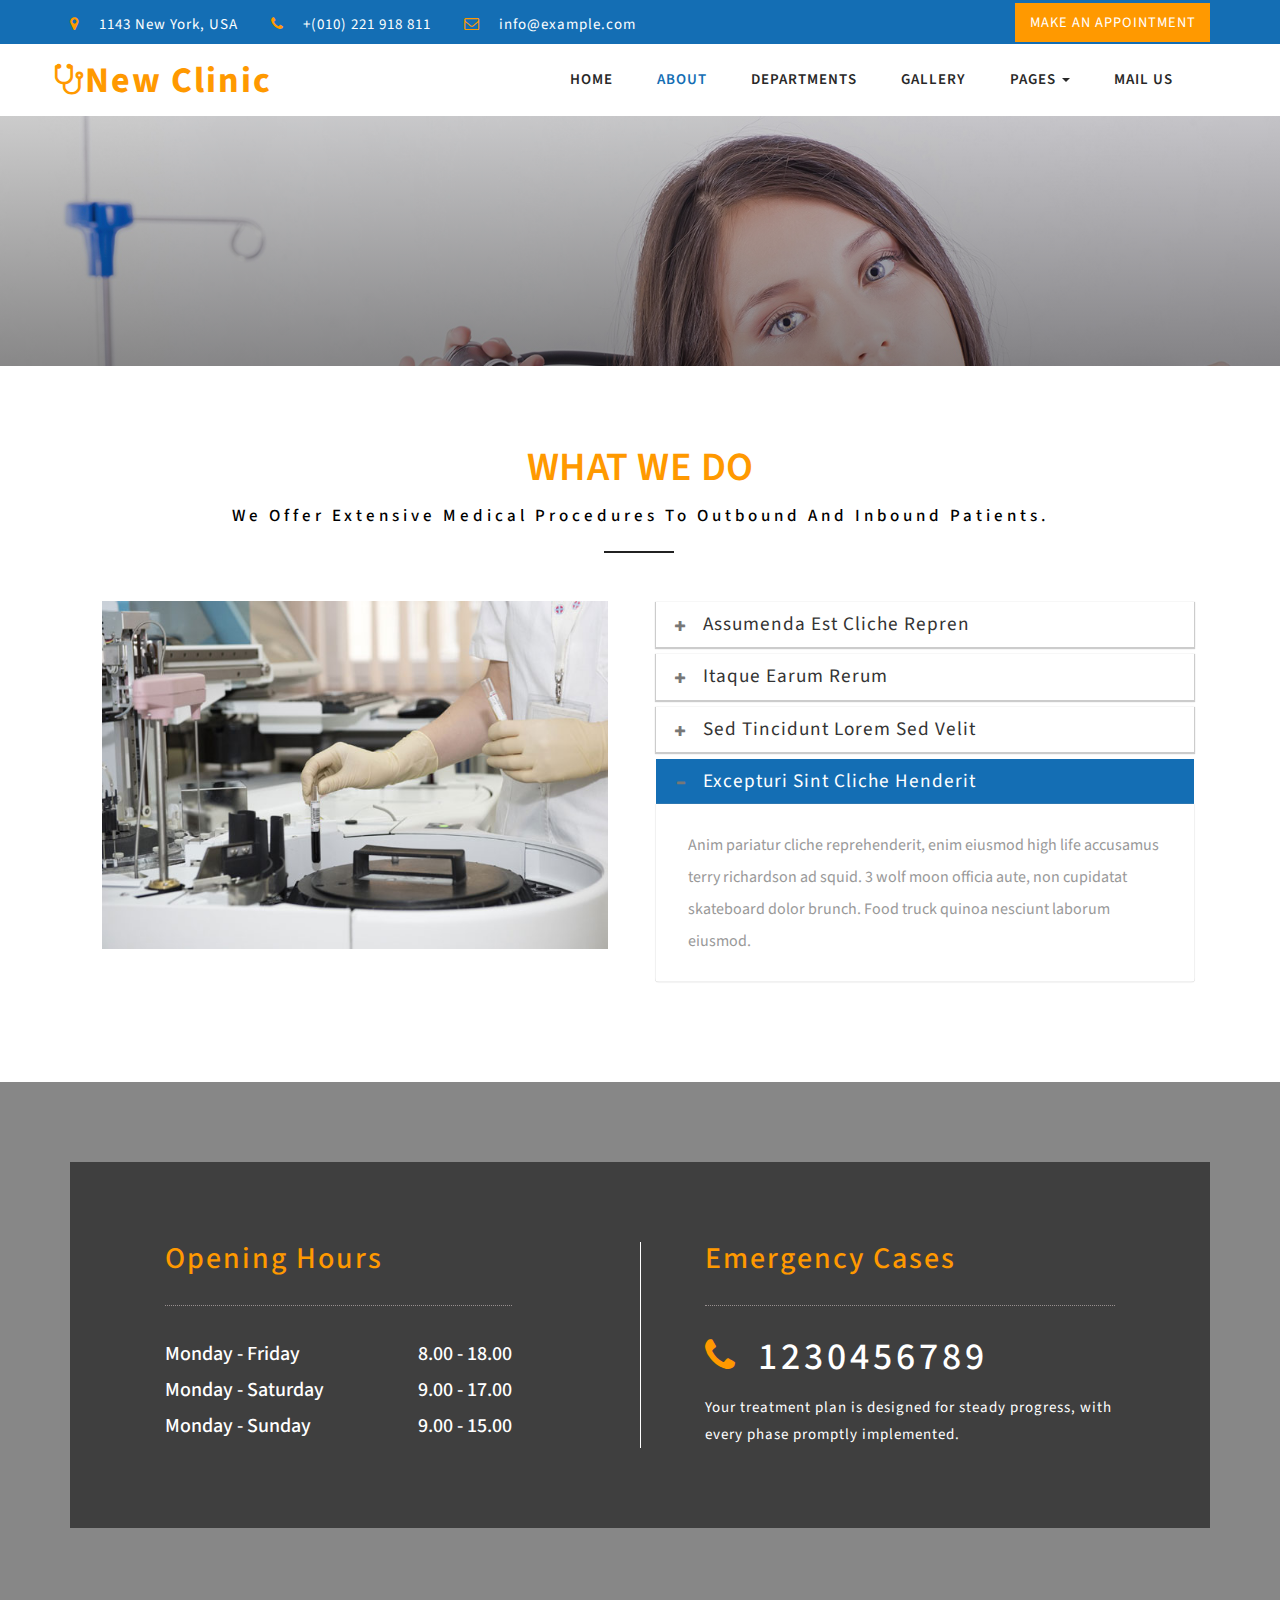
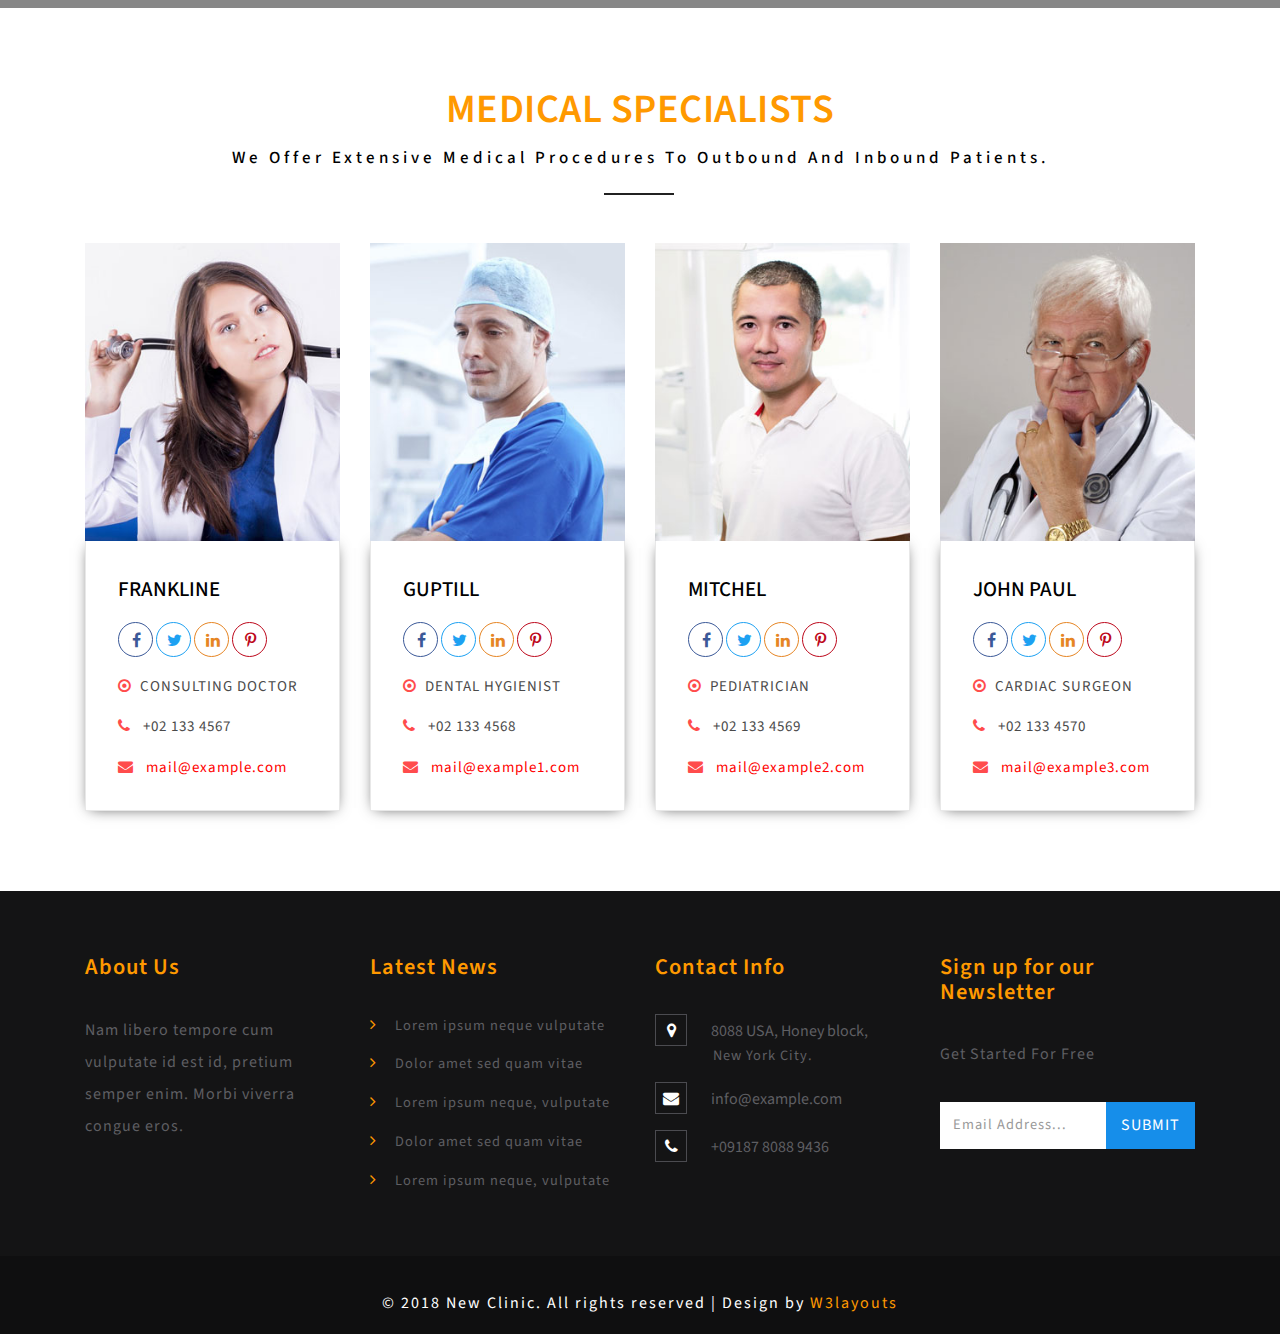
<file: web/about.html>
<!--
Author: W3layouts
Author URL: http://w3layouts.com
License: Creative Commons Attribution 3.0 Unported
License URL: http://creativecommons.org/licenses/by/3.0/
-->
<!DOCTYPE html>
<html>

<head>
	<title>New Clinic a Medical Category Bootstrap Responsive Web Template | About :: W3layouts </title>
	<!--/tags -->
	<meta name="viewport" content="width=device-width, initial-scale=1">
	<meta http-equiv="Content-Type" content="text/html; charset=utf-8" />
	<meta name="keywords" content="New Clinic Responsive web template, Bootstrap Web Templates, Flat Web Templates, Android Compatible web template, 
Smartphone Compatible web template, free webdesigns for Nokia, Samsung, LG, SonyEricsson, Motorola web design" />
	<script type="application/x-javascript">
		addEventListener("load", function () {
			setTimeout(hideURLbar, 0);
		}, false);

		function hideURLbar() {
			window.scrollTo(0, 1);
		}
	</script>
	<!--//tags -->
	<link href="css/bootstrap.css" rel="stylesheet" type="text/css" media="all" />
	<link href="css/style.css" rel="stylesheet" type="text/css" media="all" />
	<link href="css/appointment_style.css" rel="stylesheet" type="text/css" media="all" />
	<link href="css/font-awesome.css" rel="stylesheet">
	<!-- //for bootstrap working -->
	<link href="//fonts.googleapis.com/css?family=Source+Sans+Pro:300,300i,400,400i,600,600i,700" rel="stylesheet">
</head>

<body>
	<!-- header -->
	<div class="header" id="home">
		<div class="top_menu_w3layouts">
<div class="container">
			<div class="header_left">
				<ul>
					<li><i class="fa fa-map-marker" aria-hidden="true"></i> 1143 New York, USA</li>
					<li><i class="fa fa-phone" aria-hidden="true"></i> +(010) 221 918 811</li>
					<li><i class="fa fa-envelope-o" aria-hidden="true"></i> <a href="mailto:info@example.com">info@example.com</a></li>
				</ul>
			</div>
			<div class="header_right">
				<ul class="forms_right">
					<li><a href="appointment.html"> Make an Appointment</a> </li>
				</ul>

			</div>
			<div class="clearfix"> </div>
			</div>
		</div>

		<div class="content white">
			<nav class="navbar navbar-default" role="navigation">
				<div class="container">
					<div class="navbar-header">
						<button type="button" class="navbar-toggle" data-toggle="collapse" data-target="#bs-example-navbar-collapse-1">
					<span class="sr-only">Toggle navigation</span>
					<span class="icon-bar"></span>
					<span class="icon-bar"></span>
					<span class="icon-bar"></span>
				</button>
						<a class="navbar-brand" href="index.html">
							<h1><span class="fa fa-stethoscope" aria-hidden="true"></span>New Clinic </h1>
						</a>
					</div>
					<!--/.navbar-header-->
					<div class="collapse navbar-collapse" id="bs-example-navbar-collapse-1">
						<nav>
							<ul class="nav navbar-nav">
								<li><a href="index.html">Home</a></li>
								<li><a href="about.html" class="active">About</a></li>
								
								<li><a href="departments.html">Departments</a></li>
								<li><a href="gallery.html">Gallery</a></li>
								<li class="dropdown">
									<a href="#" class="dropdown-toggle" data-toggle="dropdown">Pages <b class="caret"></b></a>
									<ul class="dropdown-menu">
										<li><a href="codes.html">Codes</a></li>
										<li class="divider"></li>
										<li><a href="icons.html">Icons</a></li>
										<li class="divider"></li>
										
									</ul>
								</li>
								<li><a href="mail.html">Mail Us</a></li>
							</ul>
						</nav>
					</div>
					<!--/.navbar-collapse-->
					<!--/.navbar-->
				</div>
			</nav>
		</div>
	</div>
	<!-- banner -->
<div class="banner_inner_content_agile_w3l">
	
</div>
	<!--//banner -->
	<!-- about -->
	<div class="about">
		<div class="container">
			<h3 class="heading-agileinfo">What We Do<span>We offer extensive medical procedures to outbound and inbound patients.</span></h3>
			<div class="col-md-6 about-w3right">
				<img src="images/g6.jpg" class="img-responsive" alt="" />
			</div>
			<div class="col-md-6 about-w3left">
				<div class="panel-group" id="accordion" role="tablist" aria-multiselectable="true">
					<div class="panel panel-default">
						<div class="panel-heading" role="tab" id="headingOne">
							<h5 class="panel-title asd">
								<a class="pa_italic collapsed" role="button" data-toggle="collapse" data-parent="#accordion" href="#collapseOne" aria-expanded="false"
								    aria-controls="collapseOne">
								<span class="glyphicon glyphicon-plus" aria-hidden="true"></span><i class="glyphicon glyphicon-minus" aria-hidden="true"></i>assumenda est cliche repren
							</a>
							</h5>
						</div>
						<div id="collapseOne" class="panel-collapse collapse" role="tabpanel" aria-labelledby="headingOne" aria-expanded="false"
						    style="height: 0px;">
							<div class="panel-body panel_text">
								Anim pariatur cliche reprehenderit, enim eiusmod high life accusamus terry richardson ad squid. 3 wolf moon officia aute,
								non cupidatat skateboard dolor brunch. Food truck quinoa nesciunt laborum eiusmod.
							</div>
						</div>
					</div>
					<div class="panel panel-default">
						<div class="panel-heading" role="tab" id="headingTwo">
							<h5 class="panel-title asd">
								<a class="pa_italic collapsed" role="button" data-toggle="collapse" data-parent="#accordion" href="#collapseTwo" aria-expanded="false"
								    aria-controls="collapseTwo">
								<span class="glyphicon glyphicon-plus" aria-hidden="true"></span><i class="glyphicon glyphicon-minus" aria-hidden="true"></i>Itaque earum rerum
							</a>
							</h5>
						</div>
						<div id="collapseTwo" class="panel-collapse collapse" role="tabpanel" aria-labelledby="headingTwo" aria-expanded="false"
						    style="height: 0px;">
							<div class="panel-body panel_text">
								Anim pariatur cliche reprehenderit, enim eiusmod high life accusamus terry richardson ad squid. 3 wolf moon officia aute,
								non cupidatat skateboard dolor brunch. Food truck quinoa nesciunt laborum eiusmod.
							</div>
						</div>
					</div>
					<div class="panel panel-default">
						<div class="panel-heading" role="tab" id="headingThree">
							<h5 class="panel-title asd">
								<a class="pa_italic collapsed" role="button" data-toggle="collapse" data-parent="#accordion" href="#collapseThree" aria-expanded="false"
								    aria-controls="collapseThree">
								<span class="glyphicon glyphicon-plus" aria-hidden="true"></span><i class="glyphicon glyphicon-minus" aria-hidden="true"></i>Sed tincidunt lorem sed velit
							</a>
							</h5>
						</div>
						<div id="collapseThree" class="panel-collapse collapse" role="tabpanel" aria-labelledby="headingThree" aria-expanded="false"
						    style="height: 0px;">
							<div class="panel-body panel_text">
								Anim pariatur cliche reprehenderit, enim eiusmod high life accusamus terry richardson ad squid. 3 wolf moon officia aute,
								non cupidatat skateboard dolor brunch. Food truck quinoa nesciunt laborum eiusmod.
							</div>
						</div>
					</div>
					<div class="panel panel-default">
						<div class="panel-heading" role="tab" id="headingFour">
							<h5 class="panel-title asd">
								<a class="pa_italic" role="button" data-toggle="collapse" data-parent="#accordion" href="#collapseFour" aria-expanded="true"
								    aria-controls="collapseFour">
								<span class="glyphicon glyphicon-plus" aria-hidden="true"></span><i class="glyphicon glyphicon-minus" aria-hidden="true"></i>excepturi sint cliche henderit
							</a>
							</h5>
						</div>
						<div id="collapseFour" class="panel-collapse collapse in" role="tabpanel" aria-labelledby="headingFour" aria-expanded="true">
							<div class="panel-body panel_text">
								Anim pariatur cliche reprehenderit, enim eiusmod high life accusamus terry richardson ad squid. 3 wolf moon officia aute,
								non cupidatat skateboard dolor brunch. Food truck quinoa nesciunt laborum eiusmod.
							</div>
						</div>
					</div>
				</div>
			</div>
			<div class="clearfix"> </div>
		</div>
	</div>
<!-- //about -->
<!-- emergency_cases -->
	<div class="emergency_cases_w3ls">
		<div class="emergency_cases_bt">
			<div class="container">
				<div class="emergency_cases_top">
					<div class="col-md-6 emergency_cases_w3ls_left">
						<h4>Opening Hours</h4>
						<h6>Monday - Friday&nbsp;<span class="eme">8.00 - 18.00</span></h6>
						<h6>Monday - Saturday&nbsp;<span class="eme">9.00 - 17.00</span></h6>
						<h6>Monday - Sunday&nbsp;<span class="eme">9.00 - 15.00</span></h6>
					</div>
					<div class="col-md-6 emergency_cases_w3ls_right">
						<h4>Emergency Cases</h4>
						<h5><i class="fa fa-phone" aria-hidden="true"></i>1230456789</h5>
						<p>Your treatment plan is designed for steady progress, with every phase promptly implemented.</p>
					</div>
					<div class="clearfix"></div>
				</div>
			</div>
		</div>
	</div>
<!-- //emergency_cases -->
<!-- team -->
<div class="team">
	<div class="container">
		<h3 class="heading-agileinfo">Medical Specialists<span>We offer extensive medical procedures to outbound and inbound patients.</span></h3>
		<div class="teamgrids">
			<div class="col-md-3 teamgrid1">
				<img src="images/t1.jpg" class="img-responsive" alt="" />
				<div class="teaminfo">
					<h3>Frankline</h3>
					<div class="team-social">
						<a href="#"><i class="fa fa-facebook"></i></a>
						<a href="#"><i class="fa fa-twitter"></i></a>
						<a href="#"><i class="fa fa-linkedin"></i></a>
						<a href="#"><i class="fa fa-pinterest-p"></i></a>
					</div>
					<p><i class="fa fa-dot-circle-o" aria-hidden="true"></i>CONSULTING DOCTOR</p>
					<p><i class="fa fa-phone" aria-hidden="true"></i> +02 133 4567</p>
					<p><i class="fa fa-envelope" aria-hidden="true"></i><a href="mailto:info@example.com"> mail@example.com</a></p>
				</div>
			</div>
			<div class="col-md-3 teamgrid1">
				<img src="images/t2.jpg" class="img-responsive" alt="" />
				<div class="teaminfo">
					<h3>Guptill</h3>
					<div class="team-social">
						<a href="#"><i class="fa fa-facebook"></i></a>
						<a href="#"><i class="fa fa-twitter"></i></a>
						<a href="#"><i class="fa fa-linkedin"></i></a>
						<a href="#"><i class="fa fa-pinterest-p"></i></a>
					</div>
					<p><i class="fa fa-dot-circle-o" aria-hidden="true"></i>DENTAL HYGIENIST</p>
					<p><i class="fa fa-phone" aria-hidden="true"></i> +02 133 4568</p>
					<p><i class="fa fa-envelope" aria-hidden="true"></i><a href="mailto:info@example.com"> mail@example1.com</a></p>
				</div>
			</div>
			<div class="col-md-3 teamgrid1">
				<img src="images/t3.jpg" class="img-responsive" alt="" />
				<div class="teaminfo">
					<h3>Mitchel</h3>
					<div class="team-social">
						<a href="#"><i class="fa fa-facebook"></i></a>
						<a href="#"><i class="fa fa-twitter"></i></a>
						<a href="#"><i class="fa fa-linkedin"></i></a>
						<a href="#"><i class="fa fa-pinterest-p"></i></a>
					</div>
					<p><i class="fa fa-dot-circle-o" aria-hidden="true"></i>PEDIATRICIAN</p>
					<p><i class="fa fa-phone" aria-hidden="true"></i> +02 133 4569</p>
					<p><i class="fa fa-envelope" aria-hidden="true"></i><a href="mailto:info@example.com"> mail@example2.com</a></p>
				</div>
			</div>
			<div class="col-md-3 teamgrid1">
				<img src="images/t4.jpg" class="img-responsive" alt="" />
				<div class="teaminfo">
					<h3>John Paul</h3>
					<div class="team-social">
						<a href="#"><i class="fa fa-facebook"></i></a>
						<a href="#"><i class="fa fa-twitter"></i></a>
						<a href="#"><i class="fa fa-linkedin"></i></a>
						<a href="#"><i class="fa fa-pinterest-p"></i></a>
					</div>
					<p><i class="fa fa-dot-circle-o" aria-hidden="true"></i>CARDIAC SURGEON</p>
					<p><i class="fa fa-phone" aria-hidden="true"></i> +02 133 4570</p>
					<p><i class="fa fa-envelope" aria-hidden="true"></i><a href="mailto:info@example.com"> mail@example3.com</a></p>
				</div>
			</div>
			<div class="clearfix"></div>
		</div>
	</div>
</div>
<!-- //team -->
<!-- footer -->
	<div class="footer_top_agile_w3ls">
		<div class="container">
			<div class="col-md-3 footer_grid">
				<h3>About Us</h3>
				<p>Nam libero tempore cum vulputate id est id, pretium semper enim. Morbi viverra congue eros.

				</p>
				
			</div>
			<div class="col-md-3 footer_grid">
				<h3>Latest News</h3>
				<ul class="footer_grid_list">
					<li><i class="fa fa-angle-right" aria-hidden="true"></i>
						<a href="#" data-toggle="modal" data-target="#myModal">Lorem ipsum neque vulputate </a>
					</li>
					<li><i class="fa fa-angle-right" aria-hidden="true"></i>
						<a href="#" data-toggle="modal" data-target="#myModal">Dolor amet sed quam vitae</a>
					</li>
					<li><i class="fa fa-angle-right" aria-hidden="true"></i>
						<a href="#" data-toggle="modal" data-target="#myModal">Lorem ipsum neque, vulputate </a>
					</li>
					<li><i class="fa fa-angle-right" aria-hidden="true"></i>
						<a href="#" data-toggle="modal" data-target="#myModal">Dolor amet sed quam vitae</a>
					</li>
					<li><i class="fa fa-angle-right" aria-hidden="true"></i>
						<a href="#" data-toggle="modal" data-target="#myModal">Lorem ipsum neque, vulputate </a>
					</li>
				</ul>
			</div>
			<div class="col-md-3 footer_grid">
				<h3>Contact Info</h3>
				<ul class="address">
					<li><i class="fa fa-map-marker" aria-hidden="true"></i>8088 USA, Honey block, <span>New York City.</span></li>
					<li><i class="fa fa-envelope" aria-hidden="true"></i><a href="mailto:info@example.com">info@example.com</a></li>
					<li><i class="fa fa-phone" aria-hidden="true"></i>+09187 8088 9436</li>
				</ul>
			</div>
			<div class="col-md-3 footer_grid ">
				<h3>Sign up for our Newsletter</h3>
				<p>Get Started For Free</p>
				<div class="footer_grid_right">

					<form action="#" method="post">
						<input type="email" name="Email" placeholder="Email Address..." required="">
						<input type="submit" value="Submit">
					</form>
				</div>
			</div>
			<div class="clearfix"> </div>

		</div>
	</div>
	<div class="footer_wthree_agile">
		<p>© 2018 New Clinic. All rights reserved | Design by <a href="http://w3layouts.com">W3layouts</a></p>

	</div>
<!-- //footer -->
<!-- bootstrap-modal-pop-up -->
	<div class="modal video-modal fade" id="myModal" tabindex="-1" role="dialog" aria-labelledby="myModal">
		<div class="modal-dialog" role="document">
			<div class="modal-content">
				<div class="modal-header">
					New Clinic
					<button type="button" class="close" data-dismiss="modal" aria-label="Close"><span aria-hidden="true">&times;</span></button>						
				</div>
					<div class="modal-body">
						<img src="images/g7.jpg" alt=" " class="img-responsive" />
						<p>Ut enim ad minima veniam, quis nostrum 
							exercitationem ullam corporis suscipit laboriosam, 
							nisi ut aliquid ex ea commodi consequatur? Quis autem 
							vel eum iure reprehenderit qui in ea voluptate velit 
							esse quam nihil molestiae consequatur, vel illum qui 
							dolorem eum fugiat quo voluptas nulla pariatur.
							<i>" Quis autem vel eum iure reprehenderit qui in ea voluptate velit 
								esse quam nihil molestiae consequatur.</i></p>
					</div>
			</div>
		</div>
	</div>
<!-- //bootstrap-modal-pop-up --> 
<!-- js -->
	<script type="text/javascript" src="js/jquery-2.1.4.min.js"></script>
	<script>
		$('ul.dropdown-menu li').hover(function () {
			$(this).find('.dropdown-menu').stop(true, true).delay(200).fadeIn(500);
		}, function () {
			$(this).find('.dropdown-menu').stop(true, true).delay(200).fadeOut(500);
		});
	</script>
	<script type="text/javascript" src="js/bootstrap.js"></script>
</body>

</html>
</file>
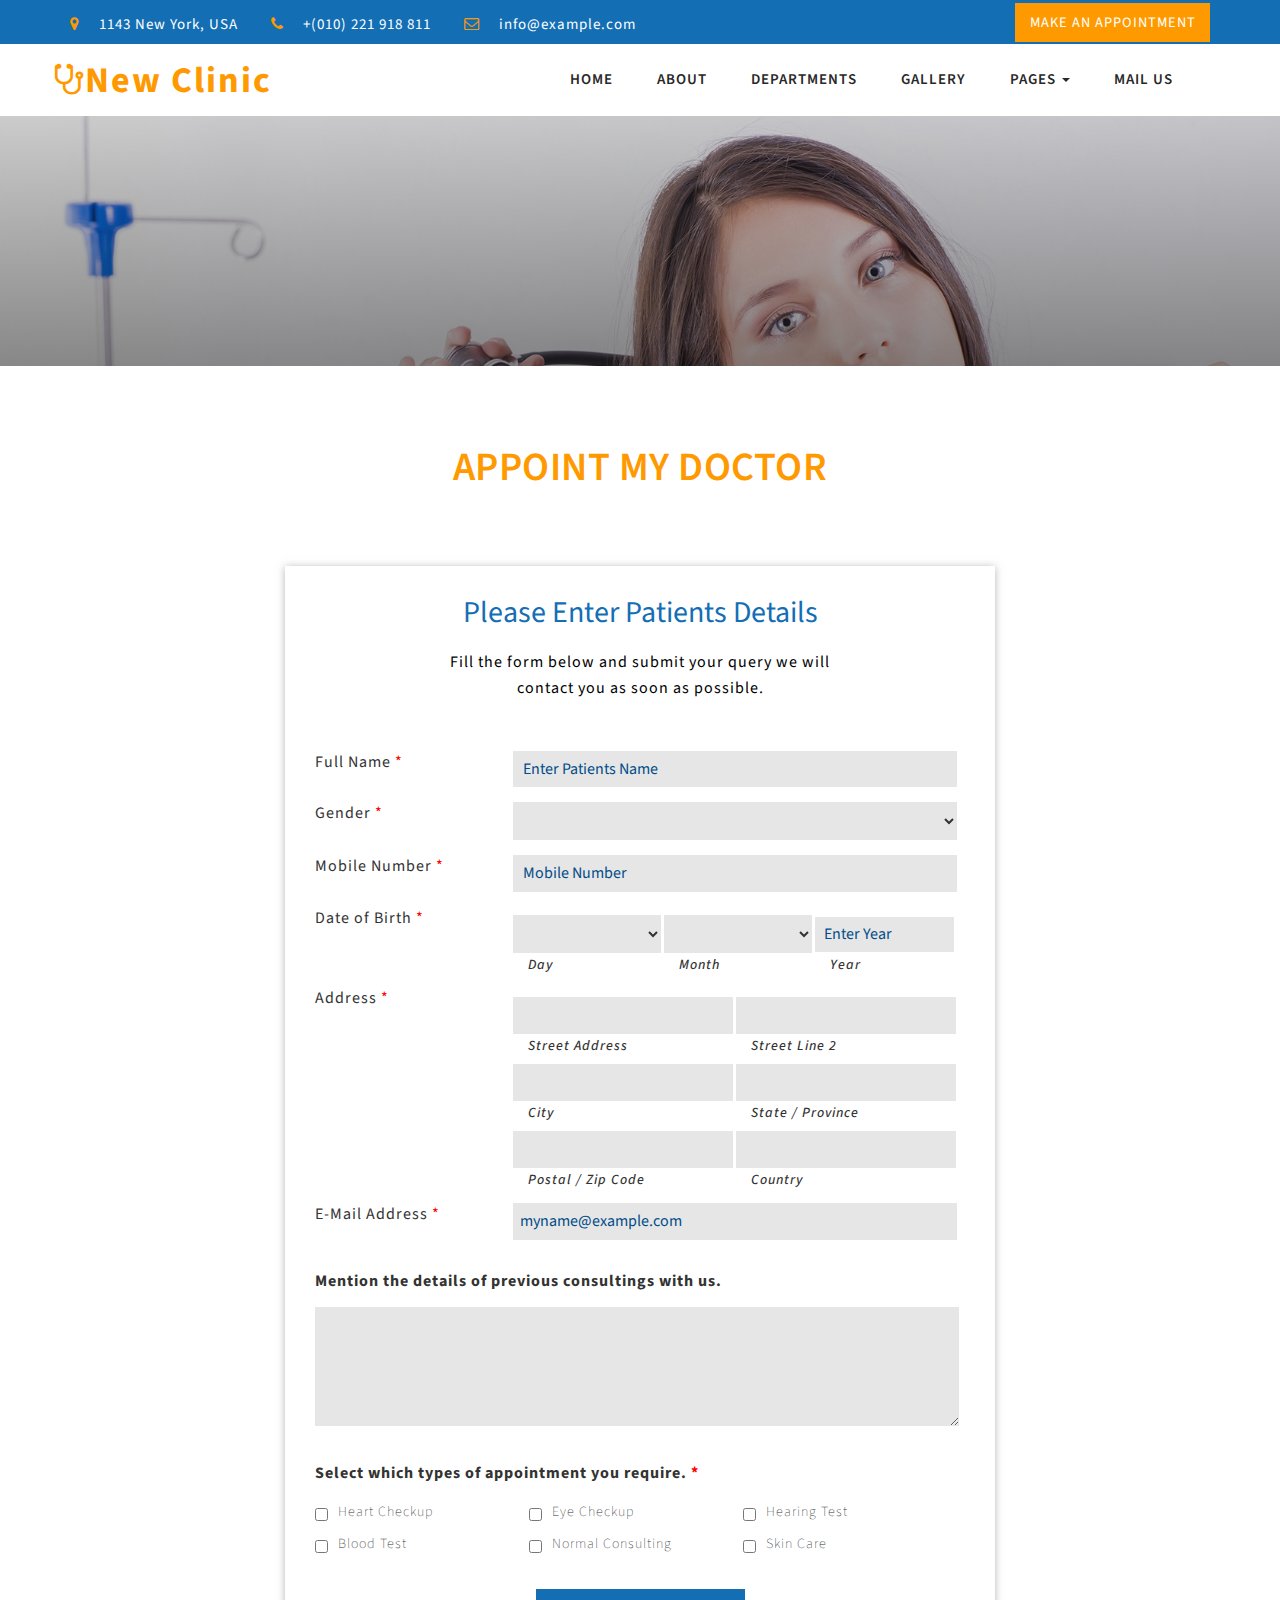
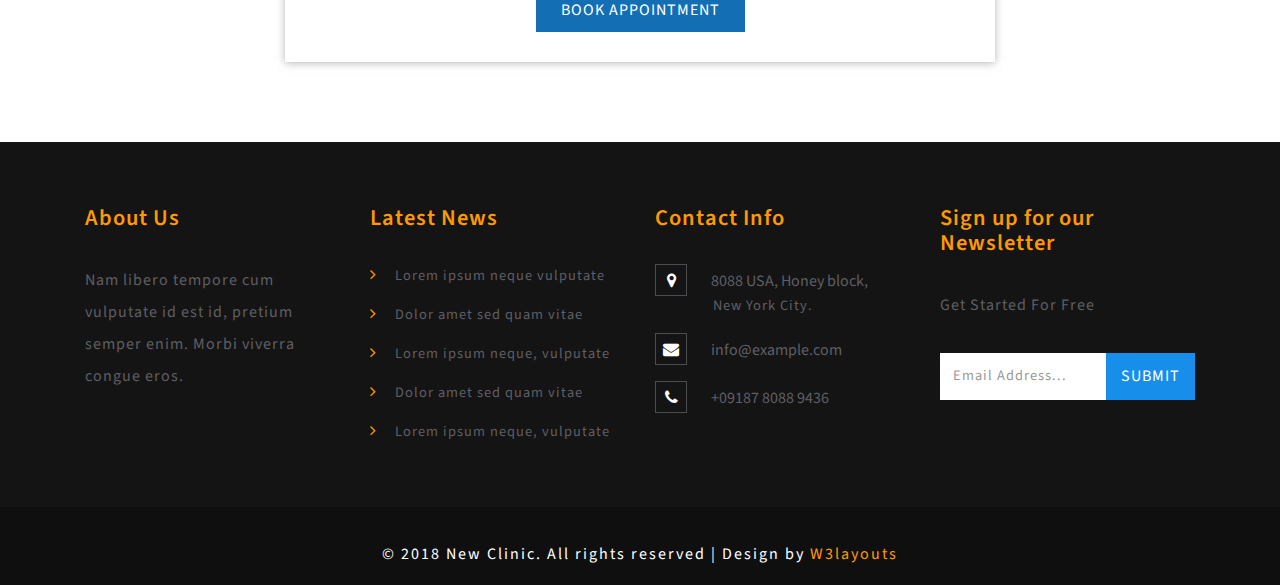
<file: web/appointment.html>
<!--
Author: W3layouts
Author URL: http://w3layouts.com
License: Creative Commons Attribution 3.0 Unported
License URL: http://creativecommons.org/licenses/by/3.0/
-->
<!DOCTYPE html>
<html>

<head>
	<title>New Clinic a Medical Category Bootstrap Responsive Web Template | Appointment :: W3layouts </title>
	<!--/tags -->
	<meta name="viewport" content="width=device-width, initial-scale=1">
	<meta http-equiv="Content-Type" content="text/html; charset=utf-8" />
	<meta name="keywords" content="New Clinic Responsive web template, Bootstrap Web Templates, Flat Web Templates, Android Compatible web template, 
Smartphone Compatible web template, free webdesigns for Nokia, Samsung, LG, SonyEricsson, Motorola web design" />
	<script type="application/x-javascript">
		addEventListener("load", function () {
			setTimeout(hideURLbar, 0);
		}, false);

		function hideURLbar() {
			window.scrollTo(0, 1);
		}
	</script>
	<!--//tags -->
	<link href="css/bootstrap.css" rel="stylesheet" type="text/css" media="all" />
	<link href="css/style.css" rel="stylesheet" type="text/css" media="all" />
	<link href="css/appointment_style.css" rel="stylesheet" type="text/css" media="all" />
	<link href="css/font-awesome.css" rel="stylesheet">
	<!-- //for bootstrap working -->
	<link href="//fonts.googleapis.com/css?family=Source+Sans+Pro:300,300i,400,400i,600,600i,700" rel="stylesheet">
</head>

<body>
	<!-- header -->
	<div class="header" id="home">
		<div class="top_menu_w3layouts">
<div class="container">
			<div class="header_left">
				<ul>
					<li><i class="fa fa-map-marker" aria-hidden="true"></i> 1143 New York, USA</li>
					<li><i class="fa fa-phone" aria-hidden="true"></i> +(010) 221 918 811</li>
					<li><i class="fa fa-envelope-o" aria-hidden="true"></i> <a href="mailto:info@example.com">info@example.com</a></li>
				</ul>
			</div>
			<div class="header_right">
				<ul class="forms_right">
					<li><a href="appointment.html"> Make an Appointment</a> </li>
				</ul>

			</div>
			<div class="clearfix"> </div>
			</div>
		</div>

		<div class="content white">
			<nav class="navbar navbar-default" role="navigation">
				<div class="container">
					<div class="navbar-header">
						<button type="button" class="navbar-toggle" data-toggle="collapse" data-target="#bs-example-navbar-collapse-1">
					<span class="sr-only">Toggle navigation</span>
					<span class="icon-bar"></span>
					<span class="icon-bar"></span>
					<span class="icon-bar"></span>
				</button>
						<a class="navbar-brand" href="index.html">
							<h1><span class="fa fa-stethoscope" aria-hidden="true"></span>New Clinic </h1>
						</a>
					</div>
					<!--/.navbar-header-->
					<div class="collapse navbar-collapse" id="bs-example-navbar-collapse-1">
						<nav>
							<ul class="nav navbar-nav">
								<li><a href="index.html">Home</a></li>
								<li><a href="about.html">About</a></li>
								
								<li><a href="departments.html">Departments</a></li>
								<li><a href="gallery.html">Gallery</a></li>
								<li class="dropdown">
									<a href="#" class="dropdown-toggle" data-toggle="dropdown">Pages <b class="caret"></b></a>
									<ul class="dropdown-menu">
										<li><a href="codes.html">Codes</a></li>
										<li class="divider"></li>
										<li><a href="icons.html">Icons</a></li>
										<li class="divider"></li>
										
									</ul>
								</li>
								<li><a href="mail.html">Mail Us</a></li>
							</ul>
						</nav>
					</div>
					<!--/.navbar-collapse-->
					<!--/.navbar-->
				</div>
			</nav>
		</div>
	</div>
	<!-- banner -->
<div class="banner_inner_content_agile_w3l">
	
</div>
	<!--//banner -->
	<div class="w3ls-banner">
	<div class="heading">
		<h1>Appoint My Doctor</h1>
	</div>
		<div class="container_1">
			<div class="heading">
				<h2>Please Enter Patients Details</h2>
				<p>Fill the form below and submit your query we will contact you as soon as possible.</p>
			</div>
			<div class="agile-form">
				<form action="/" method="post">
					<ul class="field-list">
						<li>
							<label class="form-label"> 
								Full Name 
								<span class="form-required"> * </span>
							</label>
							<div class="form-input">
								<input type="text" name="patient_name" placeholder="Enter Patients Name" required >
							</div>
						</li>
						<li>
							<label class="form-label">
							   Gender
							   <span class="form-required"> * </span>
							</label>
							<div class="form-input">
								<select class="form-dropdown" name="gender" required>
									<option value="">&nbsp;</option>
									<option value="Male"> Male </option>
									<option value="Female"> Female </option>
									<option value="Transgender"> Transgender </option>
								</select>
							</div>
						<li>
						<li> 
							<label class="form-label">
							   Mobile Number
							   <span class="form-required"> * </span>
							</label>
							<div class="form-input">
								<input type="text" name="mobile_number" placeholder="Mobile Number" required >
							</div>
						</li>
						<li>
							<label class="form-label">
							   Date of Birth
							   <span class="form-required"> * </span>
							</label>
							<div class="form-input dob">
								<span class="form-sub-label">
									<select name="day" class="day">
										<option>&nbsp;</option>
										<option value="1"> 1 </option>
										<option value="2"> 2 </option>
										<option value="3"> 3 </option>
										<option value="4"> 4 </option>
										<option value="5"> 5 </option>
										<option value="6"> 6 </option>
										<option value="7"> 7 </option>
										<option value="8"> 8 </option>
										<option value="9"> 9 </option>
										<option value="10"> 10 </option>
										<option value="11"> 11 </option>
										<option value="12"> 12 </option>
										<option value="13"> 13 </option>
										<option value="14"> 14 </option>
										<option value="15"> 15 </option>
										<option value="16"> 16 </option>
										<option value="17"> 17 </option>
										<option value="18"> 18 </option>
										<option value="19"> 19 </option>
										<option value="20"> 20 </option>
										<option value="21"> 21 </option>
										<option value="22"> 22 </option>
										<option value="23"> 23 </option>
										<option value="24"> 24 </option>
										<option value="25"> 25 </option>
										<option value="26"> 26 </option>
										<option value="27"> 27 </option>
										<option value="28"> 28 </option>
										<option value="29"> 29 </option>
										<option value="30"> 30 </option>
										<option value="31"> 31 </option>
									</select>
									<label class="form-sub-label1"> Day </label>
								</span>
								<span class="form-sub-label">
									<select name="month">
										<option>&nbsp;</option>
										<option value="January"> January </option>
										<option value="February"> February </option>
										<option value="March"> March </option>
										<option value="April"> April </option>
										<option value="May"> May </option>
										<option value="June"> June </option>
										<option value="July"> July </option>
										<option value="August"> August </option>
										<option value="September"> September </option>
										<option value="October"> October </option>
										<option value="November"> November </option>
										<option value="December"> December </option>
									 </select>
									<label class="form-sub-label1"> Month </label>
								</span>
								<span class="form-sub-label">
									<input type="text" class="year" name="year" placeholder=" Enter Year" required>
									<label class="form-sub-label1"> Year </label>
								</span>
							</div>
						</li>
						<li> 
							<label class="form-label">
							   Address
							   <span class="form-required"> * </span>
							</label>
							<div class="form-input add">
								<span class="form-sub-label">
									<input type="text" name="street_address" placeholder=" " required>
									<label class="form-sub-label1"> Street Address </label>
								</span>
								<span class="form-sub-label">
									<input type="text" name="street_address2" placeholder=" " required>
									<label class="form-sub-label1"> Street Line 2 </label>
								</span>
								<span class="form-sub-label">
									<input type="text" name="city" placeholder=" " required>
									<label class="form-sub-label1"> City </label>
								</span>
								<span class="form-sub-label">
									<input type="text" name="state" placeholder=" " required>
									<label class="form-sub-label1"> State / Province </label>
								</span>
								<span class="form-sub-label">
									<input type="text" name="zipcode" placeholder=" " required>
									<label class="form-sub-label1"> Postal / Zip Code </label>
								</span>
								<span class="form-sub-label">
									<input type="text" name="country" placeholder=" " required>
									<label class="form-sub-label1"> Country </label>
								</span>
							</div>
						</li>
						<li> 
							<label class="form-label">
							   E-Mail Address
							   <span class="form-required"> * </span>
							</label>
							<div class="form-input">
								<input type="email" name="email" placeholder="myname@example.com" required>
							</div>
						</li>
						<li> 
							<label class="form-label1">
								Mention the details of previous consultings with us.
							</label>
							<div class="form-input2">
								<textarea rows="5" cols="20" name="textarea"></textarea>
							
							</div>
						</li>
						<li class="last-type"> 
							<label class="form-label1">
								Select which types of appointment you require.
								<span class="form-required"> * </span>
							</label>
							<div class="form-input2">
								<input type="checkbox" name="test1" ><label class="type-of-test">Heart Checkup</label>
								<input type="checkbox" name="test2" ><label class="type-of-test">Eye Checkup</label>
								<input type="checkbox" name="test3" ><label class="type-of-test">Hearing Test</label>
								<input type="checkbox" name="test4" ><label class="type-of-test">Blood Test</label>
								<input type="checkbox" name="test5" ><label class="type-of-test">Normal Consulting</label>
								<input type="checkbox" name="test6" ><label class="type-of-test">Skin Care</label>
							</div>
						</li>
					</ul>
					<input type="submit" value="Book Appointment">
				</form>	
			</div>
		</div>
</div>
	<!-- footer -->
	<div class="footer_top_agile_w3ls">
		<div class="container">
			<div class="col-md-3 footer_grid">
				<h3>About Us</h3>
				<p>Nam libero tempore cum vulputate id est id, pretium semper enim. Morbi viverra congue eros.

				</p>
				
			</div>
			<div class="col-md-3 footer_grid">
				<h3>Latest News</h3>
				<ul class="footer_grid_list">
					<li><i class="fa fa-angle-right" aria-hidden="true"></i>
						<a href="#" data-toggle="modal" data-target="#myModal">Lorem ipsum neque vulputate </a>
					</li>
					<li><i class="fa fa-angle-right" aria-hidden="true"></i>
						<a href="#" data-toggle="modal" data-target="#myModal">Dolor amet sed quam vitae</a>
					</li>
					<li><i class="fa fa-angle-right" aria-hidden="true"></i>
						<a href="#" data-toggle="modal" data-target="#myModal">Lorem ipsum neque, vulputate </a>
					</li>
					<li><i class="fa fa-angle-right" aria-hidden="true"></i>
						<a href="#" data-toggle="modal" data-target="#myModal">Dolor amet sed quam vitae</a>
					</li>
					<li><i class="fa fa-angle-right" aria-hidden="true"></i>
						<a href="#" data-toggle="modal" data-target="#myModal">Lorem ipsum neque, vulputate </a>
					</li>
				</ul>
			</div>
			<div class="col-md-3 footer_grid">
				<h3>Contact Info</h3>
				<ul class="address">
					<li><i class="fa fa-map-marker" aria-hidden="true"></i>8088 USA, Honey block, <span>New York City.</span></li>
					<li><i class="fa fa-envelope" aria-hidden="true"></i><a href="mailto:info@example.com">info@example.com</a></li>
					<li><i class="fa fa-phone" aria-hidden="true"></i>+09187 8088 9436</li>
				</ul>
			</div>
			<div class="col-md-3 footer_grid ">
				<h3>Sign up for our Newsletter</h3>
				<p>Get Started For Free</p>
				<div class="footer_grid_right">

					<form action="#" method="post">
						<input type="email" name="Email" placeholder="Email Address..." required="">
						<input type="submit" value="Submit">
					</form>
				</div>
			</div>
			<div class="clearfix"> </div>

		</div>
	</div>
	<div class="footer_wthree_agile">
		<p>© 2018 New Clinic. All rights reserved | Design by <a href="http://w3layouts.com">W3layouts</a></p>

	</div>

	<!-- //footer -->
	<!-- bootstrap-modal-pop-up -->
	<div class="modal video-modal fade" id="myModal" tabindex="-1" role="dialog" aria-labelledby="myModal">
		<div class="modal-dialog" role="document">
			<div class="modal-content">
				<div class="modal-header">
					New Clinic
					<button type="button" class="close" data-dismiss="modal" aria-label="Close"><span aria-hidden="true">&times;</span></button>						
				</div>
					<div class="modal-body">
						<img src="images/g7.jpg" alt=" " class="img-responsive" />
						<p>Ut enim ad minima veniam, quis nostrum 
							exercitationem ullam corporis suscipit laboriosam, 
							nisi ut aliquid ex ea commodi consequatur? Quis autem 
							vel eum iure reprehenderit qui in ea voluptate velit 
							esse quam nihil molestiae consequatur, vel illum qui 
							dolorem eum fugiat quo voluptas nulla pariatur.
							<i>" Quis autem vel eum iure reprehenderit qui in ea voluptate velit 
								esse quam nihil molestiae consequatur.</i></p>
					</div>
			</div>
		</div>
	</div>
<!-- //bootstrap-modal-pop-up --> 
	<!-- js -->
	<script type="text/javascript" src="js/jquery-2.1.4.min.js"></script>
	<script>
		$('ul.dropdown-menu li').hover(function () {
			$(this).find('.dropdown-menu').stop(true, true).delay(200).fadeIn(500);
		}, function () {
			$(this).find('.dropdown-menu').stop(true, true).delay(200).fadeOut(500);
		});
	</script>
	<script type="text/javascript" src="js/bootstrap.js"></script>
</body>

</html>
</file>
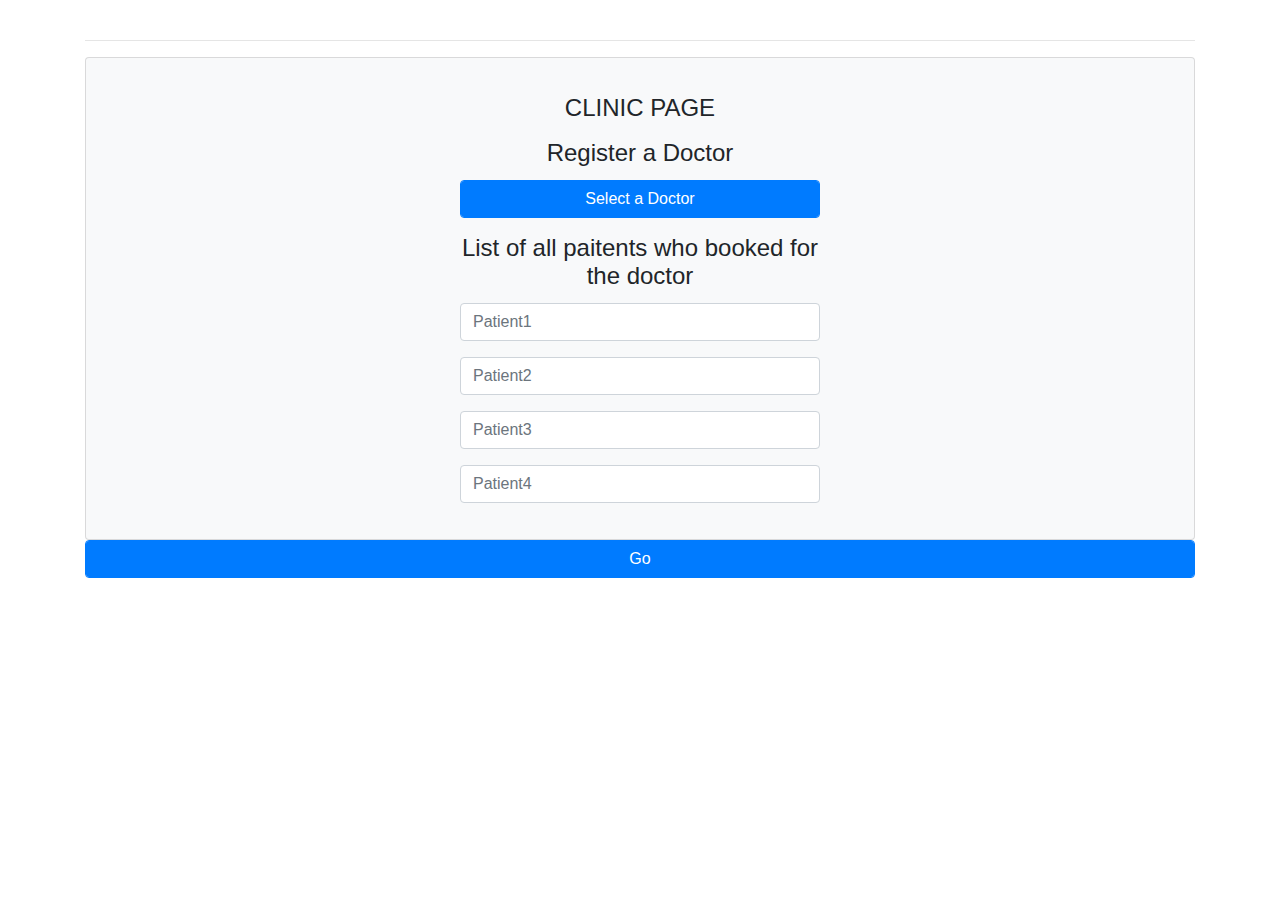
<file: web/Clinic Page.html>
<!DOCTYPE html>
<html>
    <head>
        <link href="//maxcdn.bootstrapcdn.com/bootstrap/4.0.0/css/bootstrap.min.css" rel="stylesheet" id="bootstrap-css">
        <script src="//maxcdn.bootstrapcdn.com/bootstrap/4.0.0/js/bootstrap.min.js"></script>
        <script src="//cdnjs.cloudflare.com/ajax/libs/jquery/3.2.1/jquery.min.js"></script>
        <link rel="stylesheet" href="https://use.fontawesome.com/releases/v5.0.8/css/all.css">
        <style>
            .divider-text {
    position: relative;
    text-align: center;
    margin-top: 15px;
    margin-bottom: 15px;
}
.divider-text span {
    padding: 7px;
    font-size: 12px;
    position: relative;   
    z-index: 2;
}
.divider-text:after {
    content: "";
    position: absolute;
    width: 100%;
    border-bottom: 1px solid #ddd;
    top: 55%;
    left: 0;
    z-index: 1;
}

.btn-facebook {
    background-color: #405D9D;
    color: #fff;
}
.btn-twitter {
    background-color: #42AEEC;
    color: #fff;
}
  </style>
    </head>
    <body>
        <div class="signup-form">
            <form  method="post" action="clinic page.jsp"></form>
            
<div class="container">
<br>
<hr>





<div class="card bg-light">
<article class="card-body mx-auto" style="max-width: 400px;">
 <h4 class="card-title mt-3 text-center">CLINIC PAGE</h4>
        
        
	        <h4 class="card-title mt-3 text-center">Register a Doctor</h4>
		<div class="form-group">
        <input class="btn btn-primary form-control" type="submit" name="clinic_page" value="Select a Doctor"/>
    </div>
                
                <h4 class="card-title mt-3 text-center">List of all paitents who booked for the doctor</h4>
                <div class="form-group">
                   <input type="text" class="form-control" name="name" placeholder="Patient1 "
                          required="required"> 
        </div>
                <div class="form-group">
        	<input type="text" class="form-control" name="name" placeholder="Patient2 "
                    
                       required="required">
        </div>
                <div class="form-group">
                 <input type="text" class="form-control" name="name" placeholder="Patient3 "
                    
                       required="required">      
                </div> 
                <div class="form-group">
                 <input type="text" class="form-control" name="name" placeholder="Patient4 "
                    
                       required="required">      
                </div> 
                
	</div> <!-- form-group end.// -->
    
    
    <div class="form-group">
        <input class="btn btn-primary form-control" type="submit" name="clinic_page" value="Go"/>
    </div>
                                                 
</div> <!-- card.// -->

</div> 
<!--container end.//-->

</body>
 
</html>
</file>
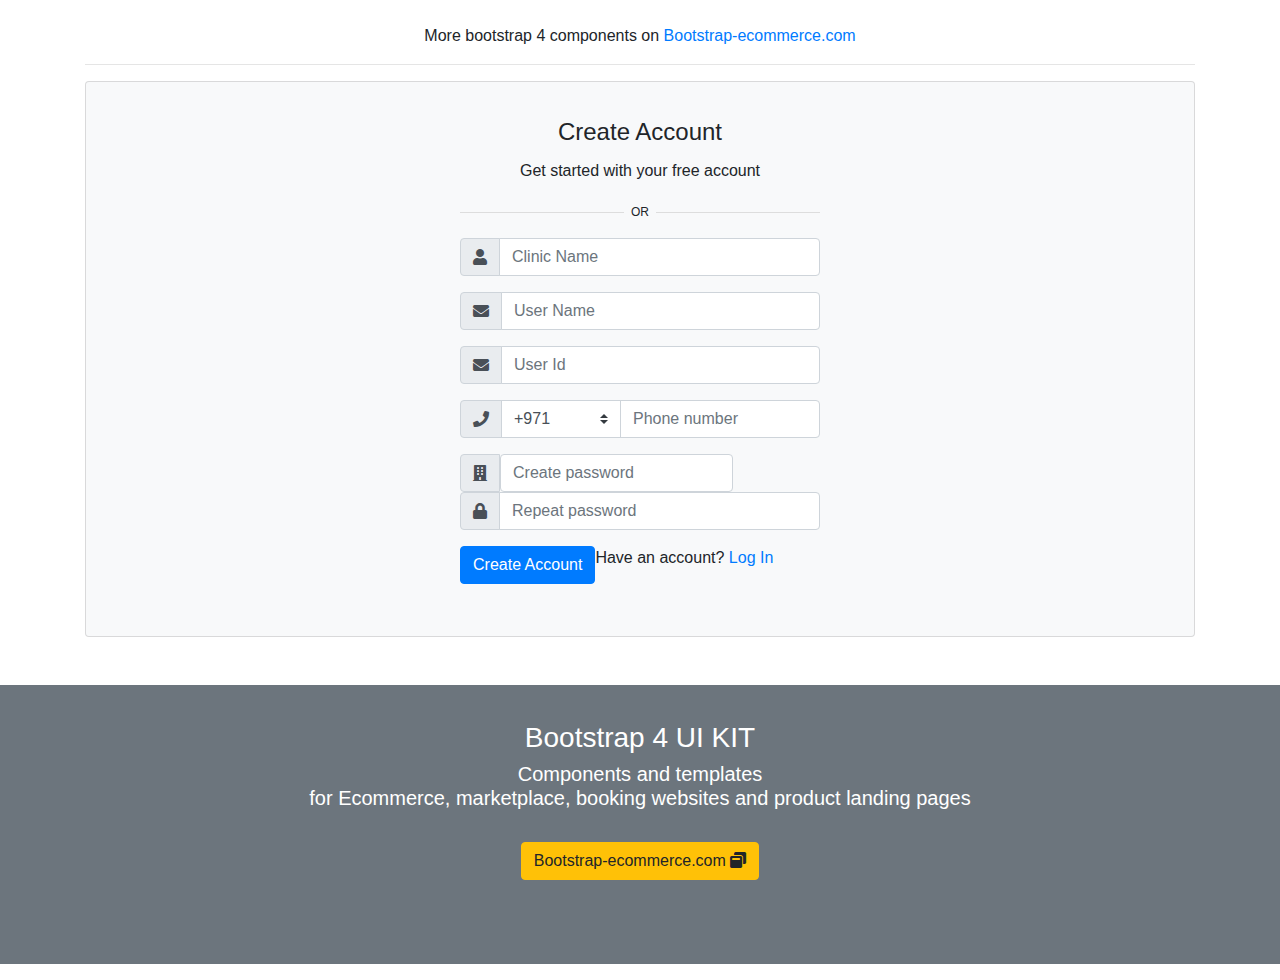
<file: web/clinic register.html>
<!DOCTYPE html>
<html>
    <head>
            <link href="//maxcdn.bootstrapcdn.com/bootstrap/4.0.0/css/bootstrap.min.css" rel="stylesheet" id="bootstrap-css">
            <script src="//maxcdn.bootstrapcdn.com/bootstrap/4.0.0/js/bootstrap.min.js"></script>
            <script src="//cdnjs.cloudflare.com/ajax/libs/jquery/3.2.1/jquery.min.js"></script>
            <!------ Include the above in your HEAD tag ---------->

            <link rel="stylesheet" href="https://use.fontawesome.com/releases/v5.0.8/css/all.css">
 
            <style>
                .divider-text {
    position: relative;
    text-align: center;
    margin-top: 15px;
    margin-bottom: 15px;
}
.divider-text span {
    padding: 7px;
    font-size: 12px;
    position: relative;   
    z-index: 2;
}
.divider-text:after {
    content: "";
    position: absolute;
    width: 100%;
    border-bottom: 1px solid #ddd;
    top: 55%;
    left: 0;
    z-index: 1;
}

.btn-facebook {
    background-color: #405D9D;
    color: #fff;
}
.btn-twitter {
    background-color: #42AEEC;
    color: #fff;
}
            </style>
    </head>
    <body>

<div class="container">
<br>  <p class="text-center">More bootstrap 4 components on <a href="http://bootstrap-ecommerce.com/"> Bootstrap-ecommerce.com</a></p>
<hr>





<div class="card bg-light">
<article class="card-body mx-auto" style="max-width: 400px;">
	<h4 class="card-title mt-3 text-center">Create Account</h4>
	<p class="text-center">Get started with your free account</p>
	<p class="divider-text">
        <span class="bg-light">OR</span>
    </p>
	<form>
	<div class="form-group input-group">
		<div class="input-group-prepend">
		    <span class="input-group-text"> <i class="fa fa-user"></i> </span>
		 </div>
        <input name="" class="form-control" placeholder="Clinic Name" type="text">
    </div> <!-- form-group// -->
    <div class="form-group input-group">
    	<div class="input-group-prepend">
		    <span class="input-group-text"> <i class="fa fa-envelope"></i> </span>
		 </div>
         <input name="" class="form-control" placeholder="User Name" type="text">
    </div> <!-- form-group// -->
    <div class="form-group input-group">
    	<div class="input-group-prepend">
		    <span class="input-group-text"> <i class="fa fa-envelope"></i> </span>
		 </div>
        <input name="" class="form-control" placeholder="User Id" type="email">
    </div> <!-- form-group// -->
    <div class="form-group input-group">
    	<div class="input-group-prepend">
		    <span class="input-group-text"> <i class="fa fa-phone"></i> </span>
		</div>
     
		<select class="custom-select" style="max-width: 120px;">
		    <option selected="">+971</option>
		    <option value="1">+972</option>
		    <option value="2">+198</option>
		    <option value="3">+701</option>
		</select>
    	<input name="" class="form-control" placeholder="Phone number" type="text">
    </div> <!-- form-group// -->
    <div class="form-group input-group">
    	<div class="input-group-prepend">
		    <span class="input-group-text"> <i class="fa fa-building"></i> </span>
		
        <input class="form-control" placeholder="Create password" type="password">
    </div> <!-- form-group// -->
    <div class="form-group input-group">
    	<div class="input-group-prepend">
		    <span class="input-group-text"> <i class="fa fa-lock"></i> </span>
		</div>
        <input class="form-control" placeholder="Repeat password" type="password">
    </div> <!-- form-group// -->                                      
    <div class="form-group">
        <button type="submit" class="btn btn-primary btn-block"> Create Account  </button>
    </div> <!-- form-group// -->      
    <p class="text-center">Have an account? <a href="">Log In</a> </p>                                                                 
</form>
</article>
</div> <!-- card.// -->

</div> 
<!--container end.//-->

<br><br>
<article class="bg-secondary mb-3">  
<div class="card-body text-center">
    <h3 class="text-white mt-3">Bootstrap 4 UI KIT</h3>
<p class="h5 text-white">Components and templates  <br> for Ecommerce, marketplace, booking websites 
and product landing pages</p>   <br>
<p><a class="btn btn-warning" target="_blank" href="http://bootstrap-ecommerce.com/"> Bootstrap-ecommerce.com  
 <i class="fa fa-window-restore "></i></a></p>
</div>
</body>
<br><br>
</article>
</html>
</file>
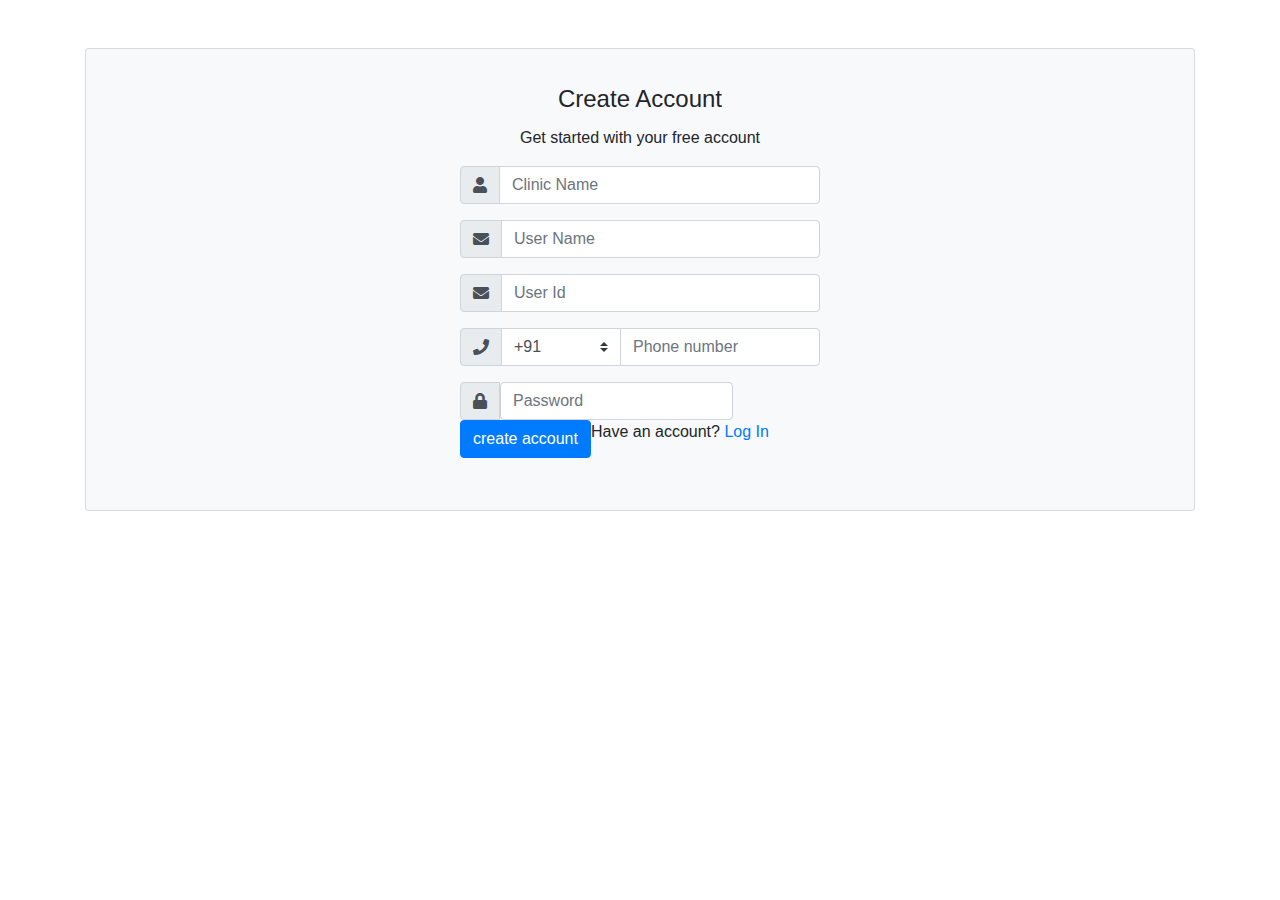
<file: web/clinic_register.html>
<!DOCTYPE html>
<html>
    <head>
        <link href="//maxcdn.bootstrapcdn.com/bootstrap/4.0.0/css/bootstrap.min.css" rel="stylesheet" id="bootstrap-css">
        <script src="//maxcdn.bootstrapcdn.com/bootstrap/4.0.0/js/bootstrap.min.js"></script>
        <script src="//cdnjs.cloudflare.com/ajax/libs/jquery/3.2.1/jquery.min.js"></script>
        <!------ Include the above in your HEAD tag ---------->

        <link rel="stylesheet" href="https://use.fontawesome.com/releases/v5.0.8/css/all.css">

        <style>
            .divider-text {
                position: relative;
                text-align: center;
                margin-top: 15px;
                margin-bottom: 15px;
            }
            .divider-text span {
                padding: 7px;
                font-size: 12px;
                position: relative;   
                z-index: 2;
            }
            .divider-text:after {
                content: "";
                position: absolute;
                width: 100%;
                border-bottom: 1px solid #ddd;
                top: 55%;
                left: 0;
                z-index: 1;
            }

            .btn-facebook {
                background-color: #405D9D;
                color: #fff;
            }
            .btn-twitter {
                background-color: #42AEEC;
                color: #fff;
            }
        </style>
    </head>
    <body>
        <div class="signup-form">
            <form action="clinic_register.jsp" method="POST"></form>

            <div class="container">
                <br>
                </br>

                <div class="card bg-light">
                    <article class="card-body mx-auto" style="max-width: 400px;">
                        <h4 class="card-title mt-3 text-center">Create Account</h4>
                        <p class="text-center">Get started with your free account</p>

                        
                            <div class="form-group input-group">
                                <div class="input-group-prepend">
                                    <span class="input-group-text"> <i class="fa fa-user"></i> </span>
                                </div>
                                <input type="text" class="form-control" name="cname" placeholder="Clinic Name" required="required">
                            </div> <!-- form-group// -->
                            <div class="form-group input-group">
                                <div class="input-group-prepend">
                                    <span class="input-group-text"> <i class="fa fa-envelope"></i> </span>
                                </div>
                                <input type="text" class="form-control" name="name" placeholder="User Name" required="required">
                            </div> <!-- form-group// -->
                            <div class="form-group input-group">
                                <div class="input-group-prepend">
                                    <span class="input-group-text"> <i class="fa fa-envelope"></i> </span>
                                </div>
                                <input type="email" class="form-control" name="email" placeholder="User Id" required="required">
                            </div> <!-- form-group// -->
                            <div class="form-group input-group">
                                <div class="input-group-prepend">
                                    <span class="input-group-text"> <i class="fa fa-phone"></i> </span>
                                </div>

                                <select class="custom-select" style="max-width: 120px;">
                                    <option selected="">+91</option>

                                </select>
                                <input type="text" class="form-control" name="phone" placeholder="Phone number" required="required">
                            </div> <!-- form-group// -->
                            <div class="form-group input-group">
                                <div class="input-group-prepend">
                                    <span class="input-group-text"> <i class="fa fa-lock"></i> </span>

                                    <input class="form-control" name="pass" placeholder="Password" type="password" required="required">
                                </div> <!-- form-group// -->

                                <div class="form-group">

                                <button class="btn btn-primary" type="submit">create account</button>

                                </div> <!-- form-group// -->      

                                <p class="text-center">Have an account? <a href="">Log In</a> </p>                                                                 
                        
                            </div>
                    </article>
                </div> <!-- card.// -->

            </div> 
            <!--container end.//-->
            </div>

    </body>
</html>
</file>
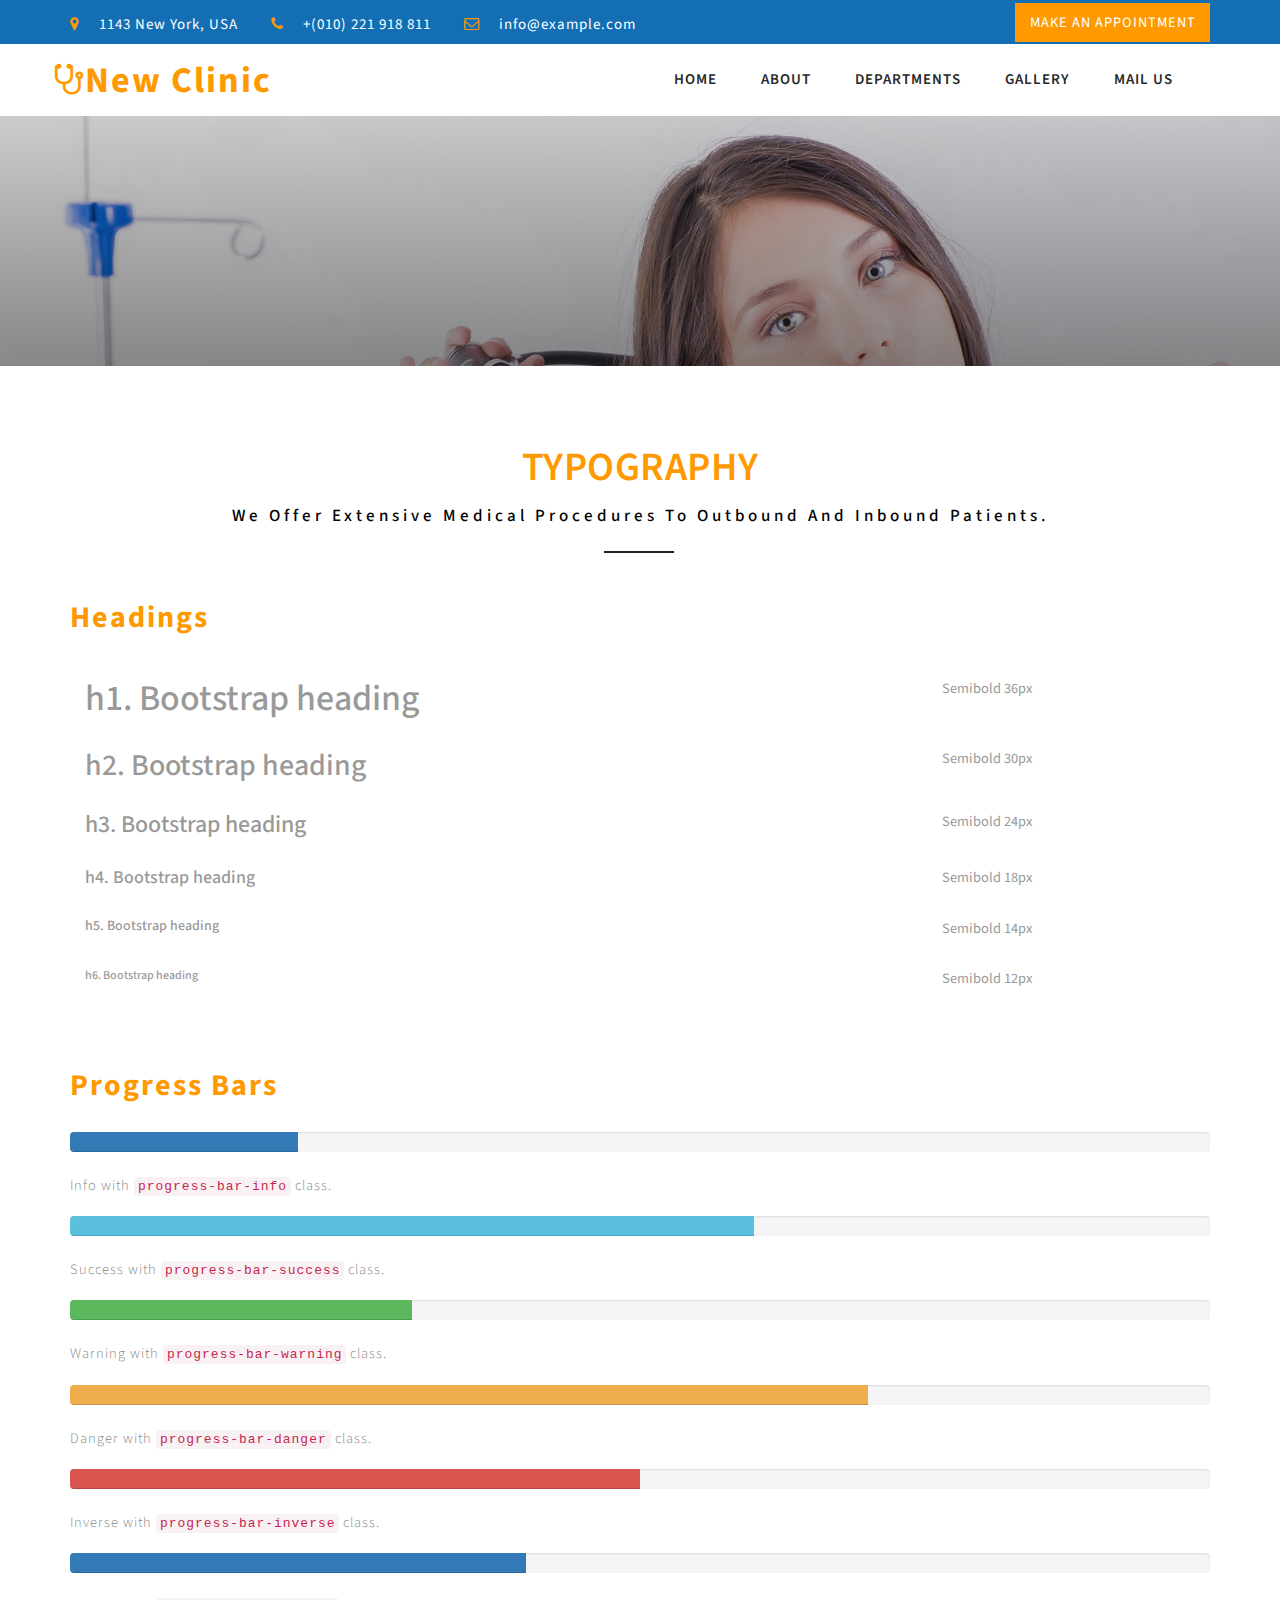
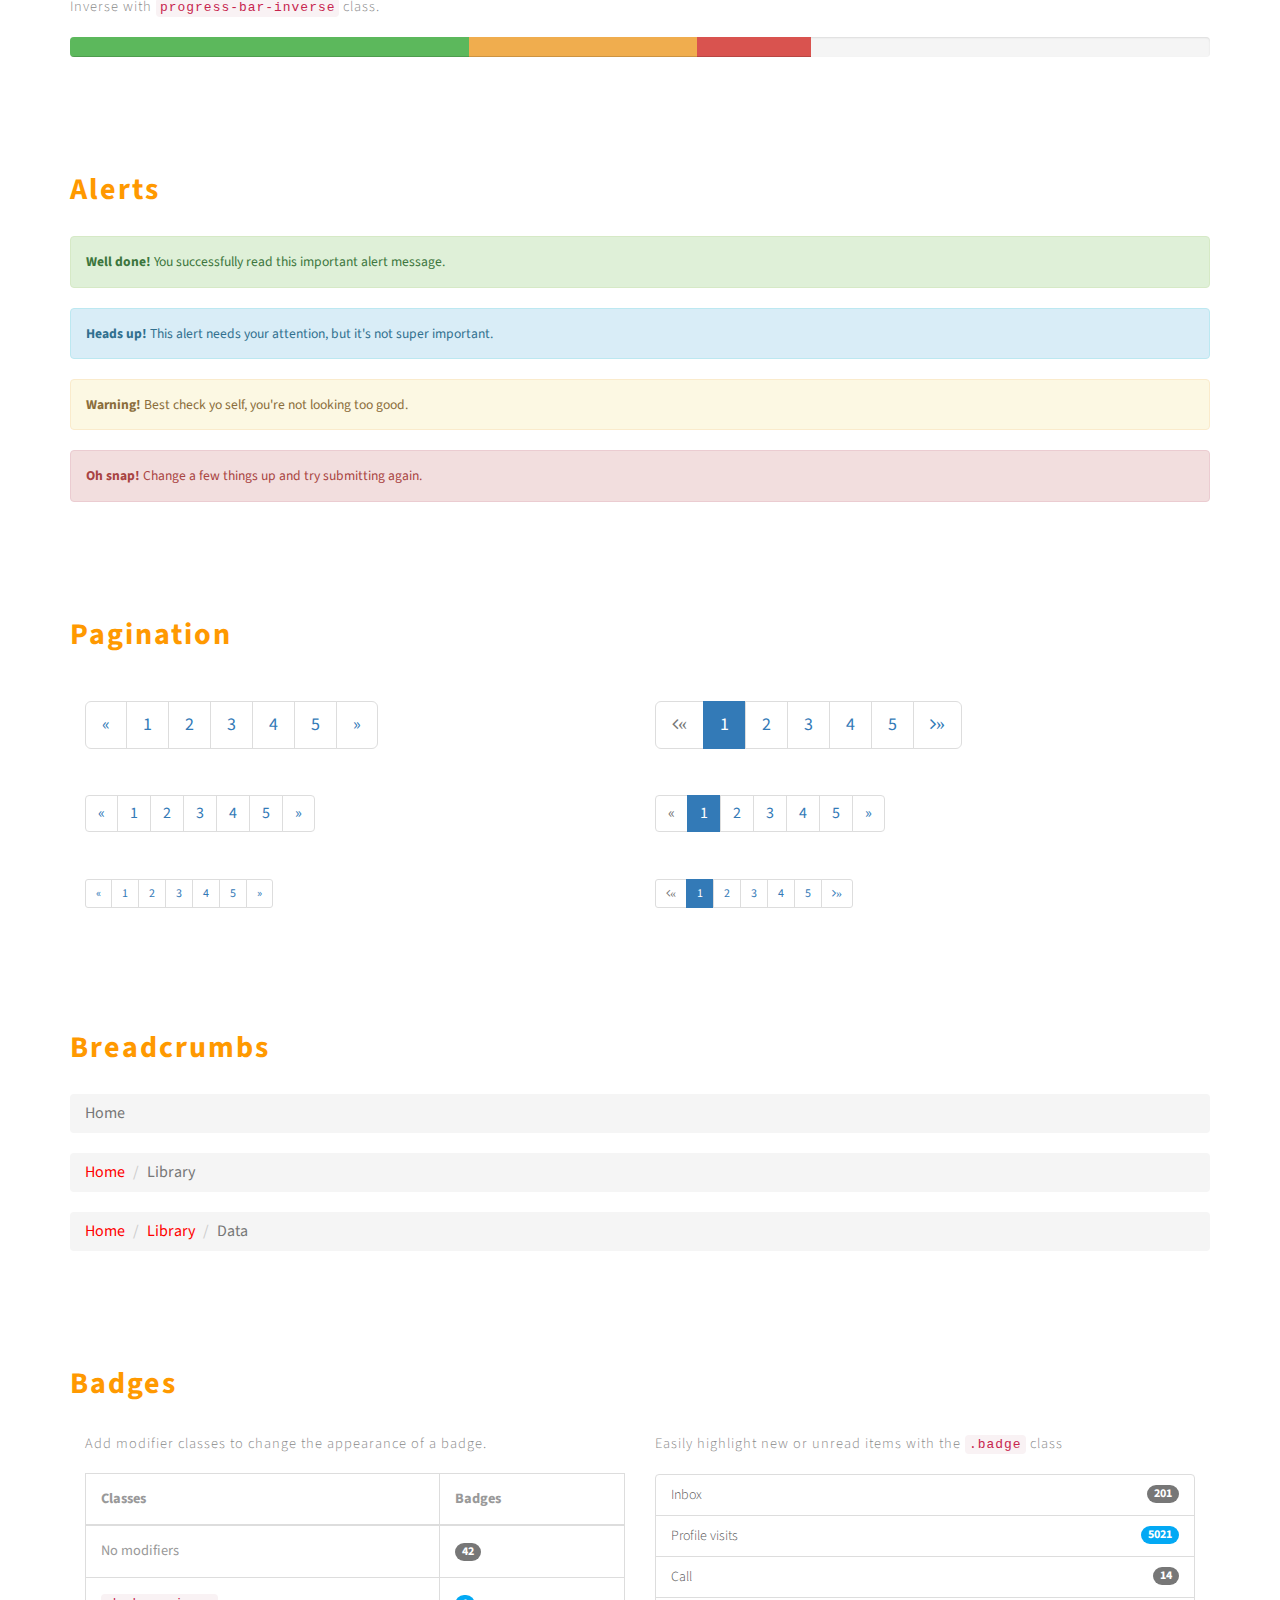
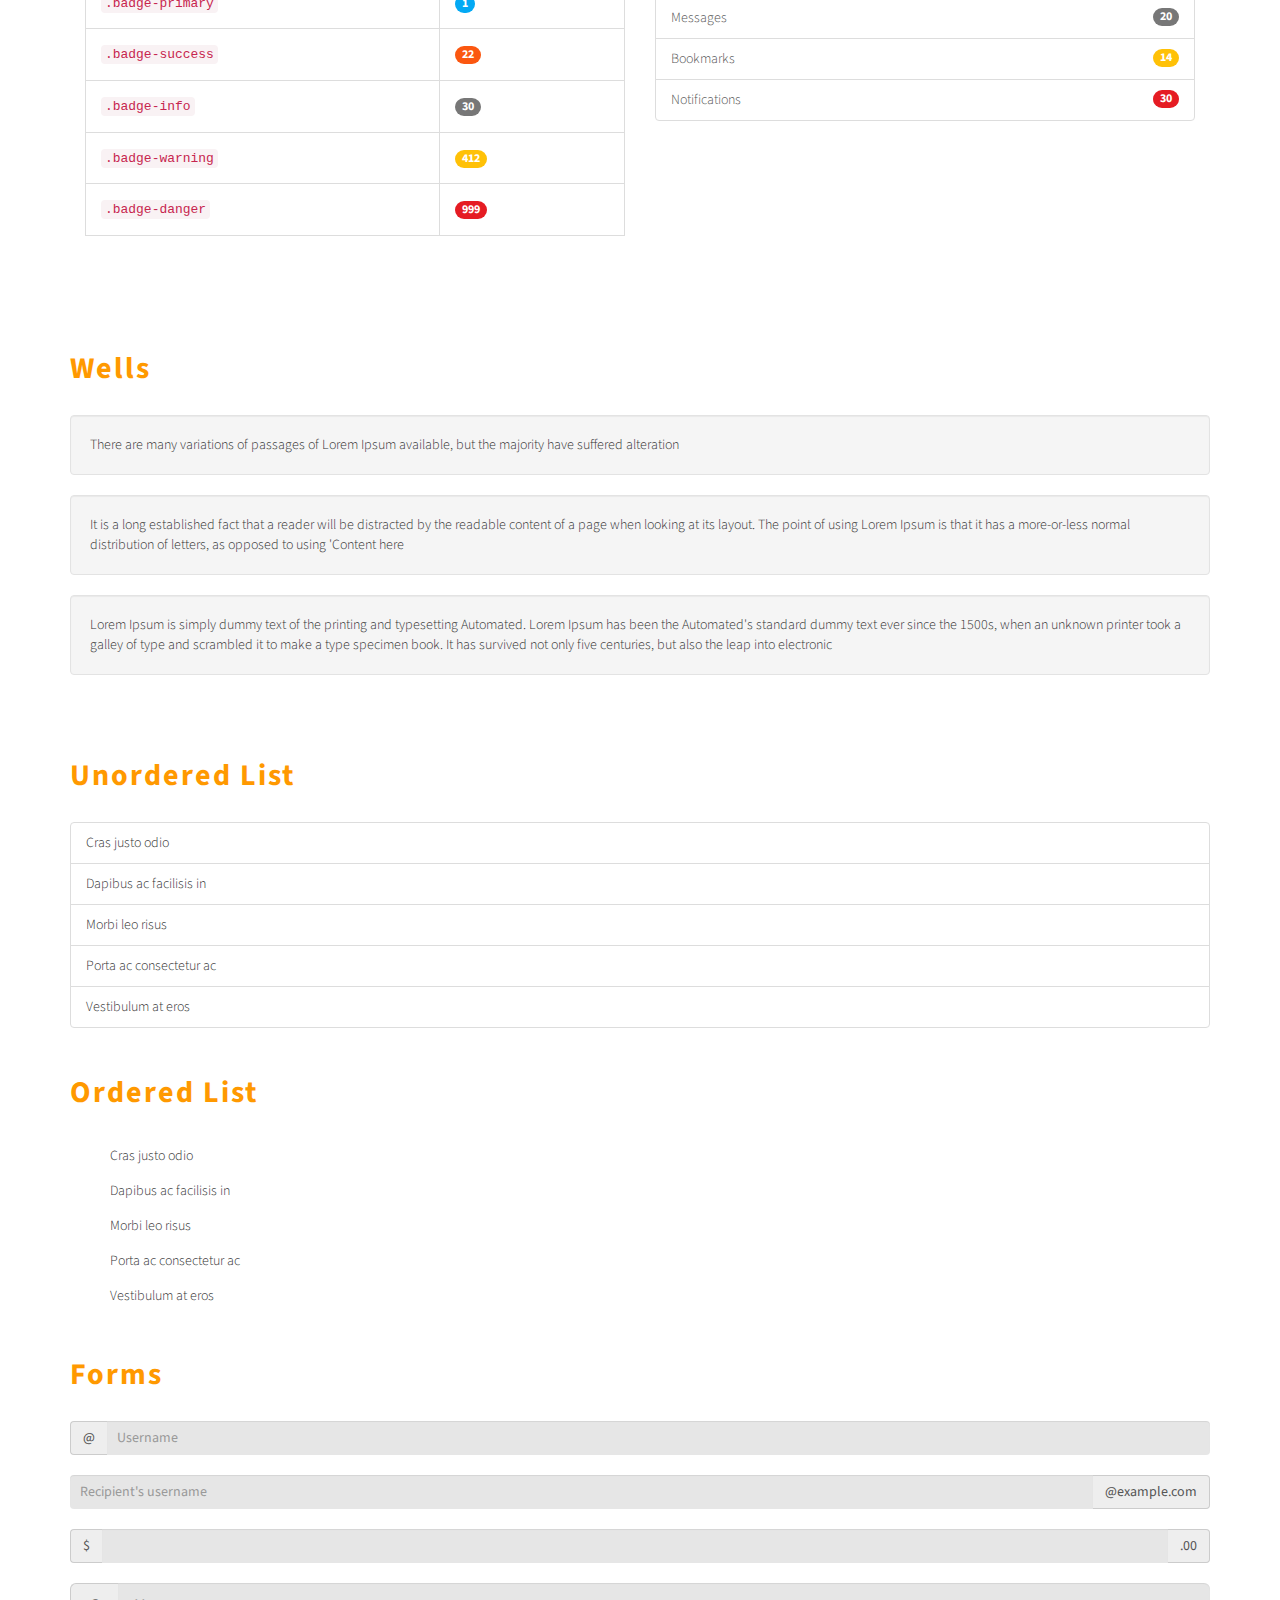
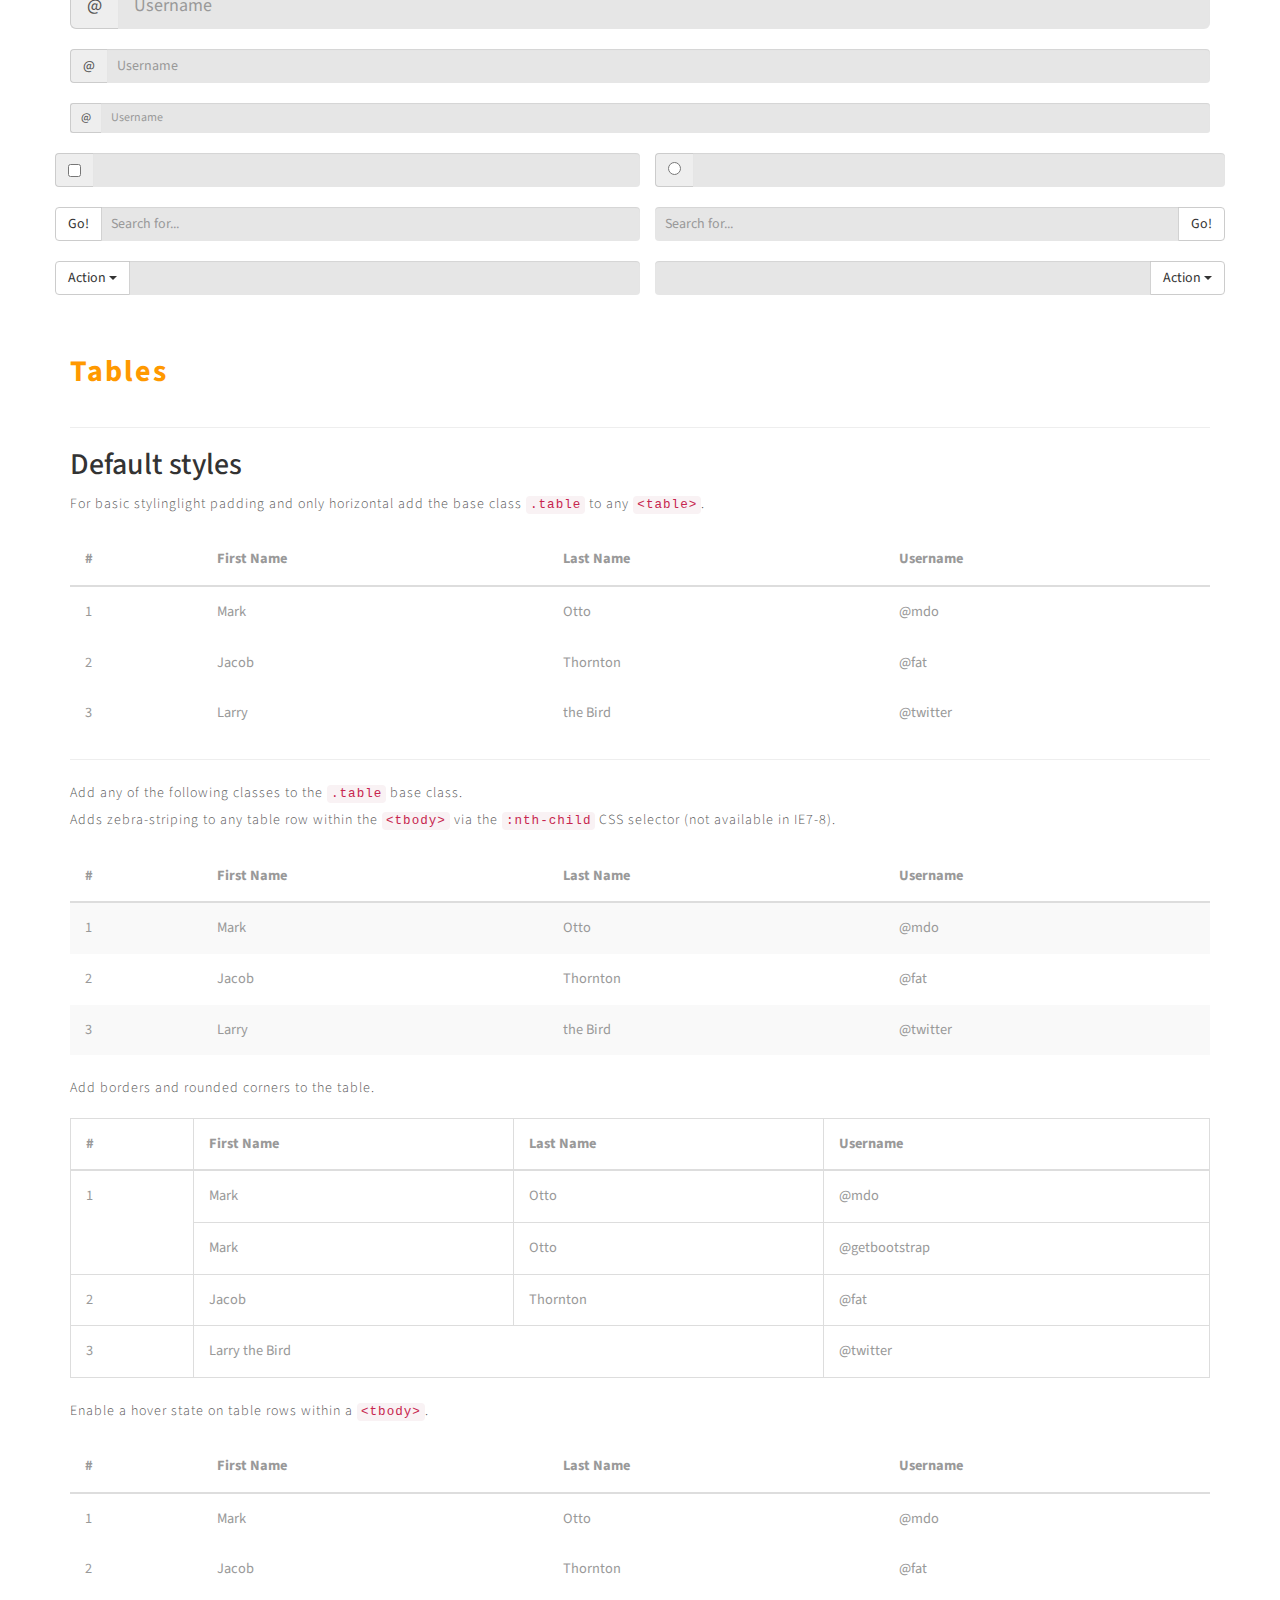
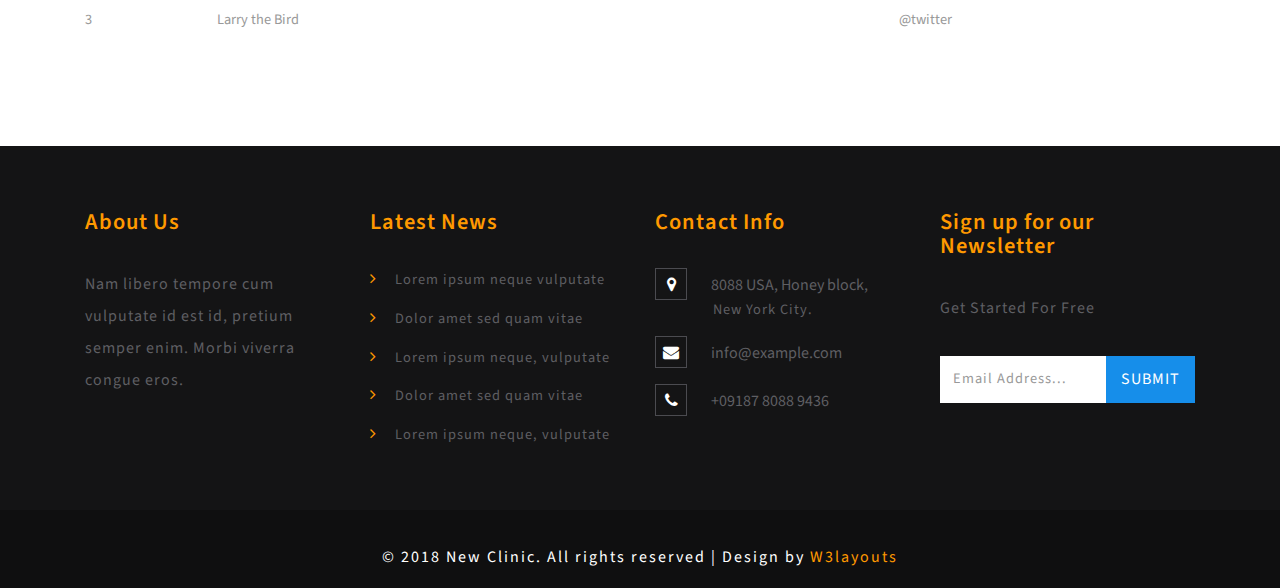
<file: web/codes.html>
<!--
Author: W3layouts
Author URL: http://w3layouts.com
License: Creative Commons Attribution 3.0 Unported
License URL: http://creativecommons.org/licenses/by/3.0/
-->
<!DOCTYPE html>
<html>

<head>
	<title>New Clinic a Medical Category Bootstrap Responsive Web Template | Codes :: W3layouts </title>
	<!--/tags -->
	<meta name="viewport" content="width=device-width, initial-scale=1">
	<meta http-equiv="Content-Type" content="text/html; charset=utf-8" />
	<meta name="keywords" content="New Clinic Responsive web template, Bootstrap Web Templates, Flat Web Templates, Android Compatible web template, 
Smartphone Compatible web template, free webdesigns for Nokia, Samsung, LG, SonyEricsson, Motorola web design" />
	<script type="application/x-javascript">
		addEventListener("load", function () {
			setTimeout(hideURLbar, 0);
		}, false);

		function hideURLbar() {
			window.scrollTo(0, 1);
		}
	</script>
	<!--//tags -->
	<link href="css/bootstrap.css" rel="stylesheet" type="text/css" media="all" />
	<link href="css/style.css" rel="stylesheet" type="text/css" media="all" />
	<link href="css/appointment_style.css" rel="stylesheet" type="text/css" media="all" />
	<link href="css/font-awesome.css" rel="stylesheet">
	<!-- //for bootstrap working -->
	<link href="//fonts.googleapis.com/css?family=Source+Sans+Pro:300,300i,400,400i,600,600i,700" rel="stylesheet">
</head>

<body>
	<!-- header -->
	<div class="header" id="home">
		<div class="top_menu_w3layouts">
<div class="container">
			<div class="header_left">
				<ul>
					<li><i class="fa fa-map-marker" aria-hidden="true"></i> 1143 New York, USA</li>
					<li><i class="fa fa-phone" aria-hidden="true"></i> +(010) 221 918 811</li>
					<li><i class="fa fa-envelope-o" aria-hidden="true"></i> <a href="mailto:info@example.com">info@example.com</a></li>
				</ul>
			</div>
			<div class="header_right">
				<ul class="forms_right">
					<li><a href="appointment.html"> Make an Appointment</a> </li>
				</ul>

			</div>
			<div class="clearfix"> </div>
			</div>
		</div>

		<div class="content white">
			<nav class="navbar navbar-default" role="navigation">
				<div class="container">
					<div class="navbar-header">
						<button type="button" class="navbar-toggle" data-toggle="collapse" data-target="#bs-example-navbar-collapse-1">
					<span class="sr-only">Toggle navigation</span>
					<span class="icon-bar"></span>
					<span class="icon-bar"></span>
					<span class="icon-bar"></span>
				</button>
						<a class="navbar-brand" href="index.html">
							<h1><span class="fa fa-stethoscope" aria-hidden="true"></span>New Clinic </h1>
						</a>
					</div>
					<!--/.navbar-header-->
					<div class="collapse navbar-collapse" id="bs-example-navbar-collapse-1">
						<nav>
							<ul class="nav navbar-nav">
								<li><a href="index.html">Home</a></li>
								<li><a href="about.html">About</a></li>
								
								<li><a href="departments.html">Departments</a></li>
								<li><a href="gallery.html">Gallery</a></li>
								
								<li><a href="mail.html">Mail Us</a></li>
							</ul>
						</nav>
					</div>
					<!--/.navbar-collapse-->
					<!--/.navbar-->
				</div>
			</nav>
		</div>
	</div>
	<!-- banner -->
<div class="banner_inner_content_agile_w3l">
	
</div>
	<!--//banner -->
	<!-- typography -->
	<div class="typo">
		<div class="container">
			<h2 class="heading-agileinfo">Typography<span>We offer extensive medical procedures to outbound and inbound patients.</span></h2>
			<div class="grid_3 grid_4 w3layouts">
				<h3 class="hdg">Headings</h3>
				<div class="bs-example">
					<table class="table">
						<tbody>
							<tr>
								<td><h1 id="h1.-bootstrap-heading">h1. Bootstrap heading<a class="anchorjs-link" href="#h1.-bootstrap-heading"><span class="anchorjs-icon"></span></a></h1></td>
								<td class="type-info">Semibold 36px</td>
							</tr>
							<tr>
								<td><h2 id="h2.-bootstrap-heading">h2. Bootstrap heading<a class="anchorjs-link" href="#h2.-bootstrap-heading"><span class="anchorjs-icon"></span></a></h2></td>
								<td class="type-info">Semibold 30px</td>
							</tr>
							<tr>
								<td><h3 id="h3.-bootstrap-heading">h3. Bootstrap heading<a class="anchorjs-link" href="#h3.-bootstrap-heading"><span class="anchorjs-icon"></span></a></h3></td>
								<td class="type-info">Semibold 24px</td>
							</tr>
							<tr>
								<td><h4 id="h4.-bootstrap-heading">h4. Bootstrap heading<a class="anchorjs-link" href="#h4.-bootstrap-heading"><span class="anchorjs-icon"></span></a></h4></td>
								<td class="type-info">Semibold 18px</td>
							</tr>
							<tr>
								<td><h5 id="h5.-bootstrap-heading">h5. Bootstrap heading<a class="anchorjs-link" href="#h5.-bootstrap-heading"><span class="anchorjs-icon"></span></a></h5></td>
								<td class="type-info">Semibold 14px</td>
							</tr>
							<tr>
								<td><h6>h6. Bootstrap heading</h6></td>
								<td class="type-info">Semibold 12px</td>
							</tr>
						</tbody>
					</table>
				</div>
			</div>
		
			<div class="grid_3 grid_5 w3l">
				<h3>Progress Bars</h3>
				<div class="tab-content">
					<div class="tab-pane active" id="domprogress">
						<div class="progress">    
							<div class="progress-bar progress-bar-primary" style="width: 20%"></div>
						</div>
						<p>Info with <code>progress-bar-info</code> class.</p>
						<div class="progress">    
							<div class="progress-bar progress-bar-info" style="width: 60%"></div>
						</div>
						<p>Success with <code>progress-bar-success</code> class.</p>
						<div class="progress">
							<div class="progress-bar progress-bar-success" style="width: 30%"></div>
						</div>
						<p>Warning with <code>progress-bar-warning</code> class.</p>
						<div class="progress">
							<div class="progress-bar progress-bar-warning" style="width: 70%"></div>
						</div>
						<p>Danger with <code>progress-bar-danger</code> class.</p>
						<div class="progress">
							<div class="progress-bar progress-bar-danger" style="width: 50%"></div>
						</div>
						<p>Inverse with <code>progress-bar-inverse</code> class.</p>
						<div class="progress">
							<div class="progress-bar progress-bar-inverse" style="width: 40%"></div>
						</div>
						<p>Inverse with <code>progress-bar-inverse</code> class.</p>
						<div class="progress">
							<div class="progress-bar progress-bar-success" style="width: 35%"><span class="sr-only">35% Complete (success)</span></div>
							<div class="progress-bar progress-bar-warning" style="width: 20%"><span class="sr-only">20% Complete (warning)</span></div>
							<div class="progress-bar progress-bar-danger" style="width: 10%"><span class="sr-only">10% Complete (danger)</span></div>
						</div>
					</div>
				</div>
			</div>
			<div class="grid_3 grid_5 w3ls">
				<h3>Alerts</h3>
				<div class="alert alert-success" role="alert">
					<strong>Well done!</strong> You successfully read this important alert message.
				</div>
				<div class="alert alert-info" role="alert">
					<strong>Heads up!</strong> This alert needs your attention, but it's not super important.
				</div>
				<div class="alert alert-warning" role="alert">
					<strong>Warning!</strong> Best check yo self, you're not looking too good.
				</div>
				<div class="alert alert-danger" role="alert">
					<strong>Oh snap!</strong> Change a few things up and try submitting again.
				</div>
			</div>
			<div class="grid_3 grid_5 agileits">
				<h3>Pagination</h3>
				<div class="col-md-6">
					<nav>
						<ul class="pagination pagination-lg">
							<li><a href="#" aria-label="Previous"><span aria-hidden="true">«</span></a></li>
							<li><a href="#">1</a></li>
							<li><a href="#">2</a></li>
							<li><a href="#">3</a></li>
							<li><a href="#">4</a></li>
							<li><a href="#">5</a></li>
							<li><a href="#" aria-label="Next"><span aria-hidden="true">»</span></a></li>
						</ul>
					</nav>
					<nav>
						<ul class="pagination">
							<li><a href="#" aria-label="Previous"><span aria-hidden="true">«</span></a></li>
							<li><a href="#">1</a></li>
							<li><a href="#">2</a></li>
							<li><a href="#">3</a></li>
							<li><a href="#">4</a></li>
							<li><a href="#">5</a></li>
							<li><a href="#" aria-label="Next"><span aria-hidden="true">»</span></a></li>
						</ul>
					</nav>
					<nav>
						<ul class="pagination pagination-sm">
							<li><a href="#" aria-label="Previous"><span aria-hidden="true">«</span></a></li>
							<li><a href="#">1</a></li>
							<li><a href="#">2</a></li>
							<li><a href="#">3</a></li>
							<li><a href="#">4</a></li>
							<li><a href="#">5</a></li>
							<li><a href="#" aria-label="Next"><span aria-hidden="true">»</span></a></li>
						</ul>
					</nav>
				</div>
				<div class="col-md-6">
					<ul class="pagination pagination-lg">
						<li class="disabled"><a href="#"><i class="fa fa-angle-left">«</i></a></li>
						<li class="active"><a href="#">1</a></li>
						<li><a href="#">2</a></li>
						<li><a href="#">3</a></li>
						<li><a href="#">4</a></li>
						<li><a href="#">5</a></li>
						<li><a href="#"><i class="fa fa-angle-right">»</i></a></li>
					</ul>
					<nav>
						<ul class="pagination">
							<li class="disabled"><a href="#" aria-label="Previous"><span aria-hidden="true">«</span></a></li>
							<li class="active"><a href="#">1 <span class="sr-only">(current)</span></a></li>
							<li><a href="#">2</a></li>
							<li><a href="#">3</a></li>
							<li><a href="#">4</a></li>
							<li><a href="#">5</a></li>
							<li><a href="#" aria-label="Next"><span aria-hidden="true">»</span></a></li>
						</ul>
					</nav>
					<ul class="pagination pagination-sm">
						<li class="disabled"><a href="#"><i class="fa fa-angle-left">«</i></a></li>
						<li class="active"><a href="#">1</a></li>
						<li><a href="#">2</a></li>
						<li><a href="#">3</a></li>
						<li><a href="#">4</a></li>
						<li><a href="#">5</a></li>
						<li><a href="#"><i class="fa fa-angle-right">»</i></a></li>
					</ul>
				</div>
				<div class="clearfix"> </div>
			</div>
			<div class="grid_3 grid_5 agileinfo">
				<h3>Breadcrumbs</h3>
				<ol class="breadcrumb">
					<li class="active">Home</li>
				</ol>
				<ol class="breadcrumb">
					<li><a href="#">Home</a></li>
					<li class="active">Library</li>
				</ol>
				<ol class="breadcrumb">
					<li><a href="#">Home</a></li>
					<li><a href="#">Library</a></li>
					<li class="active">Data</li>
				</ol>
			</div>
			<div class="grid_3 grid_5 wthree">
				<h3>Badges</h3>
				<div class="col-md-6 agileits-w3layouts">
					<p>Add modifier classes to change the appearance of a badge.</p>
					<table class="table table-bordered">
						<thead>
							<tr>
								<th>Classes</th>
								<th>Badges</th>
							</tr>
						</thead>
						<tbody>
							<tr>
								<td>No modifiers</td>
								<td><span class="badge">42</span></td>
							</tr>
							<tr>
								<td><code>.badge-primary</code></td>
								<td><span class="badge badge-primary">1</span></td>
							</tr>
							<tr>
								<td><code>.badge-success</code></td>
								<td><span class="badge badge-success">22</span></td>
							</tr>
							<tr>
								<td><code>.badge-info</code></td>
								<td><span class="badge badge-info">30</span></td>
							</tr>
							<tr>
								<td><code>.badge-warning</code></td>
								<td><span class="badge badge-warning">412</span></td>
							</tr>
							<tr>
								<td><code>.badge-danger</code></td>
								<td><span class="badge badge-danger">999</span></td>
							</tr>
						</tbody>
					</table>                    
				</div>
				<div class="col-md-6 w3-agileits">
					<p>Easily highlight new or unread items with the <code>.badge</code> class</p>
					<div class="list-group list-group-alternate"> 
						<a href="#" class="list-group-item"><span class="badge">201</span> <i class="ti ti-email"></i> Inbox </a> 
						<a href="#" class="list-group-item"><span class="badge badge-primary">5021</span> <i class="ti ti-eye"></i> Profile visits </a> 
						<a href="#" class="list-group-item"><span class="badge">14</span> <i class="ti ti-headphone-alt"></i> Call </a> 
						<a href="#" class="list-group-item"><span class="badge">20</span> <i class="ti ti-comments"></i> Messages </a> 
						<a href="#" class="list-group-item"><span class="badge badge-warning">14</span> <i class="ti ti-bookmark"></i> Bookmarks </a> 
						<a href="#" class="list-group-item"><span class="badge badge-danger">30</span> <i class="ti ti-bell"></i> Notifications </a> 
					</div>
				</div>
			   <div class="clearfix"> </div>
			</div>	 
			<div class="grid_3 grid_5 agile">
				<h3>Wells</h3>
				<div class="well">
					There are many variations of passages of Lorem Ipsum available, but the majority have suffered alteration
				</div>
				<div class="well">
					It is a long established fact that a reader will be distracted by the readable content of a page when looking at its layout. The point of using Lorem Ipsum is that it has a more-or-less normal distribution of letters, as opposed to using 'Content here
				</div>
				<div class="well">
						Lorem Ipsum is simply dummy text of the printing and typesetting Automated. Lorem Ipsum has been the Automated's standard dummy text ever since the 1500s, when an unknown printer took a galley of type and scrambled it to make a type specimen book. It has survived not only five centuries, but also the leap into electronic
				</div>
			</div>
			<h3 class="bars">Unordered List</h3>
			<ul class="list-group w3-agile">
			  <li class="list-group-item">Cras justo odio</li>
			  <li class="list-group-item">Dapibus ac facilisis in</li>
			  <li class="list-group-item">Morbi leo risus</li>
			  <li class="list-group-item">Porta ac consectetur ac</li>
			  <li class="list-group-item">Vestibulum at eros</li>
			</ul>
			<h3 class="bars">Ordered List</h3>
			<ol>
				<li class="list-group-item1">Cras justo odio</li>
				<li class="list-group-item1">Dapibus ac facilisis in</li>
				<li class="list-group-item1">Morbi leo risus</li>
				<li class="list-group-item1">Porta ac consectetur ac</li>
				<li class="list-group-item1">Vestibulum at eros</li>
			</ol>
			<h3 class="bars">Forms</h3>
			<div class="input-group w3_w3layouts">
				<span class="input-group-addon" id="basic-addon1">@</span>
				<input type="text" class="form-control" placeholder="Username" aria-describedby="basic-addon1">
			</div>
			<div class="input-group w3_w3layouts">
				<input type="text" class="form-control" placeholder="Recipient's username" aria-describedby="basic-addon2">
				<span class="input-group-addon" id="basic-addon2">@example.com</span>
			</div>
			<div class="input-group w3_w3layouts">
				<span class="input-group-addon">$</span>
					<input type="text" class="form-control" aria-label="Amount (to the nearest dollar)">
				<span class="input-group-addon">.00</span>
			</div>
			<div class="input-group input-group-lg w3_w3layouts">
				<span class="input-group-addon" id="sizing-addon1">@</span>
				<input type="text" class="form-control" placeholder="Username" aria-describedby="sizing-addon1">
			</div>
			<div class="input-group w3_w3layouts">
				<span class="input-group-addon" id="sizing-addon2">@</span>
				<input type="text" class="form-control" placeholder="Username" aria-describedby="sizing-addon2">
			</div>
			<div class="input-group input-group-sm w3_w3layouts">
				<span class="input-group-addon" id="sizing-addon3">@</span>
				<input type="text" class="form-control" placeholder="Username" aria-describedby="sizing-addon3">
			</div>
			<div class="row">
				<div class="col-lg-6 in-gp-tl">
					<div class="input-group">
						<span class="input-group-addon">
							<input type="checkbox" aria-label="...">
						</span>
						<input type="text" class="form-control" aria-label="...">
					</div><!-- /input-group -->
				</div><!-- /.col-lg-6 -->
				<div class="col-lg-6 in-gp-tb">
					<div class="input-group">
						<span class="input-group-addon">
							<input type="radio" aria-label="...">
						</span>
						<input type="text" class="form-control" aria-label="...">
					</div><!-- /input-group -->
				</div><!-- /.col-lg-6 -->
			</div><!-- /.row -->
			<div class="row">
				<div class="col-lg-6 in-gp-tl">
					<div class="input-group">
						<span class="input-group-btn">
							<button class="btn btn-default" type="button">Go!</button>
						</span>
						<input type="text" class="form-control" placeholder="Search for...">
					</div><!-- /input-group -->
				</div><!-- /.col-lg-6 -->
				<div class="col-lg-6 in-gp-tb">
					<div class="input-group">
						<input type="text" class="form-control" placeholder="Search for...">
						<span class="input-group-btn">
							<button class="btn btn-default" type="button">Go!</button>
						</span>
					</div><!-- /input-group -->
				</div><!-- /.col-lg-6 -->
			</div><!-- /.row -->
			<div class="row">
				<div class="col-lg-6 in-gp-tl">
					<div class="input-group">
						<div class="input-group-btn">
							<button type="button" class="btn btn-default dropdown-toggle" data-toggle="dropdown" aria-haspopup="true" aria-expanded="false">Action <span class="caret"></span></button>
							<ul class="dropdown-menu">
								<li><a href="#">Action</a></li>
								<li><a href="#">Another action</a></li>
								<li><a href="#">Something else here</a></li>
								<li role="separator" class="divider"></li>
								<li><a href="#">Separated link</a></li>
							</ul>
						</div><!-- /btn-group -->
						<input type="text" class="form-control" aria-label="...">
					</div><!-- /input-group -->
				</div><!-- /.col-lg-6 -->
				<div class="col-lg-6 in-gp-tb">
					<div class="input-group">
						<input type="text" class="form-control" aria-label="...">
						<div class="input-group-btn">
							<button type="button" class="btn btn-default dropdown-toggle" data-toggle="dropdown" aria-haspopup="true" aria-expanded="false">Action <span class="caret"></span></button>
							<ul class="dropdown-menu dropdown-menu-right">
								<li><a href="#">Action</a></li>
								<li><a href="#">Another action</a></li>
								<li><a href="#">Something else here</a></li>
								<li role="separator" class="divider"></li>
								<li><a href="#">Separated link</a></li>
							</ul>
						</div><!-- /btn-group -->
					</div><!-- /input-group -->
				</div><!-- /.col-lg-6 -->
			</div><!-- /.row -->
			<div class="page-header">
				<h3 class="bars">Tables</h3>
			</div>
			<h2 class="typoh2">Default styles</h2>
			<p>For basic stylinglight padding and only horizontal add the base class <code>.table</code> to any <code>&lt;table&gt;</code>.</p>
			<div class="bs-docs-example">
				<table class="table">
					<thead>
						<tr>
							<th>#</th>
							<th>First Name</th>
							<th>Last Name</th>
							<th>Username</th>
						</tr>
					</thead>
					<tbody>
						<tr>
							<td>1</td>
							<td>Mark</td>
							<td>Otto</td>
							<td>@mdo</td>
						</tr>
						<tr>
							<td>2</td>
							<td>Jacob</td>
							<td>Thornton</td>
							<td>@fat</td>
						</tr>
						<tr>
							<td>3</td>
							<td>Larry</td>
							<td>the Bird</td>
							<td>@twitter</td>
						</tr>
					</tbody>
				</table>
			</div>
			<hr class="bs-docs-separator">
			<p>Add any of the following classes to the <code>.table</code> base class.</p>
			<p>Adds zebra-striping to any table row within the <code>&lt;tbody&gt;</code> via the <code>:nth-child</code> CSS selector (not available in IE7-8).</p>
			<div class="bs-docs-example">
				<table class="table table-striped">
					<thead>
						<tr>
							<th>#</th>
							<th>First Name</th>
							<th>Last Name</th>
							<th>Username</th>
						</tr>
					</thead>
					<tbody>
						<tr>
							<td>1</td>
							<td>Mark</td>
							<td>Otto</td>
							<td>@mdo</td>
						</tr>
						<tr>
							<td>2</td>
							<td>Jacob</td>
							<td>Thornton</td>
							<td>@fat</td>
						</tr>
						<tr>
							<td>3</td>
							<td>Larry</td>
							<td>the Bird</td>
							<td>@twitter</td>
						</tr>
					</tbody>
				</table>
			</div>
			<p>Add borders and rounded corners to the table.</p>
			<div class="bs-docs-example">
				<table class="table table-bordered">
					<thead>
						<tr>
							<th>#</th>
							<th>First Name</th>
							<th>Last Name</th>
							<th>Username</th>
						</tr>
					</thead>
					<tbody>
						<tr>
							<td rowspan="2">1</td>
							<td>Mark</td>
							<td>Otto</td>
							<td>@mdo</td>
						</tr>
						<tr>
							<td>Mark</td>
							<td>Otto</td>
							<td>@getbootstrap</td>
						</tr>
						<tr>
							<td>2</td>
							<td>Jacob</td>
							<td>Thornton</td>
							<td>@fat</td>
						</tr>
						<tr>
							<td>3</td>
							<td colspan="2">Larry the Bird</td>
							<td>@twitter</td>
						</tr>
					</tbody>
				</table>
			</div>
			<p>Enable a hover state on table rows within a <code>&lt;tbody&gt;</code>.</p>
			<div class="bs-docs-example">
				<table class="table table-hover">
					<thead>
						<tr>
						  <th>#</th>
						  <th>First Name</th>
						  <th>Last Name</th>
						  <th>Username</th>
						</tr>
					</thead>
					<tbody>
						<tr>
						  <td>1</td>
						  <td>Mark</td>
						  <td>Otto</td>
						  <td>@mdo</td>
						</tr>
						<tr>
						  <td>2</td>
						  <td>Jacob</td>
						  <td>Thornton</td>
						  <td>@fat</td>
						</tr>
						<tr>
						  <td>3</td>
						  <td colspan="2">Larry the Bird</td>
						  <td>@twitter</td>
						</tr>
					</tbody>
				</table>
			</div>
		</div>
	</div>
	<!-- //typography -->
	<!-- footer -->
	<div class="footer_top_agile_w3ls">
		<div class="container">
			<div class="col-md-3 footer_grid">
				<h3>About Us</h3>
				<p>Nam libero tempore cum vulputate id est id, pretium semper enim. Morbi viverra congue eros.

				</p>
				
			</div>
			<div class="col-md-3 footer_grid">
				<h3>Latest News</h3>
				<ul class="footer_grid_list">
					<li><i class="fa fa-angle-right" aria-hidden="true"></i>
						<a href="#" data-toggle="modal" data-target="#myModal">Lorem ipsum neque vulputate </a>
					</li>
					<li><i class="fa fa-angle-right" aria-hidden="true"></i>
						<a href="#" data-toggle="modal" data-target="#myModal">Dolor amet sed quam vitae</a>
					</li>
					<li><i class="fa fa-angle-right" aria-hidden="true"></i>
						<a href="#" data-toggle="modal" data-target="#myModal">Lorem ipsum neque, vulputate </a>
					</li>
					<li><i class="fa fa-angle-right" aria-hidden="true"></i>
						<a href="#" data-toggle="modal" data-target="#myModal">Dolor amet sed quam vitae</a>
					</li>
					<li><i class="fa fa-angle-right" aria-hidden="true"></i>
						<a href="#" data-toggle="modal" data-target="#myModal">Lorem ipsum neque, vulputate </a>
					</li>
				</ul>
			</div>
			<div class="col-md-3 footer_grid">
				<h3>Contact Info</h3>
				<ul class="address">
					<li><i class="fa fa-map-marker" aria-hidden="true"></i>8088 USA, Honey block, <span>New York City.</span></li>
					<li><i class="fa fa-envelope" aria-hidden="true"></i><a href="mailto:info@example.com">info@example.com</a></li>
					<li><i class="fa fa-phone" aria-hidden="true"></i>+09187 8088 9436</li>
				</ul>
			</div>
			<div class="col-md-3 footer_grid ">
				<h3>Sign up for our Newsletter</h3>
				<p>Get Started For Free</p>
				<div class="footer_grid_right">

					<form action="#" method="post">
						<input type="email" name="Email" placeholder="Email Address..." required="">
						<input type="submit" value="Submit">
					</form>
				</div>
			</div>
			<div class="clearfix"> </div>

		</div>
	</div>
	<div class="footer_wthree_agile">
		<p>© 2018 New Clinic. All rights reserved | Design by <a href="http://w3layouts.com">W3layouts</a></p>

	</div>

	<!-- //footer -->
	<!-- bootstrap-modal-pop-up -->
	<div class="modal video-modal fade" id="myModal" tabindex="-1" role="dialog" aria-labelledby="myModal">
		<div class="modal-dialog" role="document">
			<div class="modal-content">
				<div class="modal-header">
					New Clinic
					<button type="button" class="close" data-dismiss="modal" aria-label="Close"><span aria-hidden="true">&times;</span></button>						
				</div>
					<div class="modal-body">
						<img src="images/g7.jpg" alt=" " class="img-responsive" />
						<p>Ut enim ad minima veniam, quis nostrum 
							exercitationem ullam corporis suscipit laboriosam, 
							nisi ut aliquid ex ea commodi consequatur? Quis autem 
							vel eum iure reprehenderit qui in ea voluptate velit 
							esse quam nihil molestiae consequatur, vel illum qui 
							dolorem eum fugiat quo voluptas nulla pariatur.
							<i>" Quis autem vel eum iure reprehenderit qui in ea voluptate velit 
								esse quam nihil molestiae consequatur.</i></p>
					</div>
			</div>
		</div>
	</div>
<!-- //bootstrap-modal-pop-up --> 
	<!-- js -->
	<script type="text/javascript" src="js/jquery-2.1.4.min.js"></script>
	<script>
		$('ul.dropdown-menu li').hover(function () {
			$(this).find('.dropdown-menu').stop(true, true).delay(200).fadeIn(500);
		}, function () {
			$(this).find('.dropdown-menu').stop(true, true).delay(200).fadeOut(500);
		});
	</script>
	<script type="text/javascript" src="js/bootstrap.js"></script>
</body>

</html>
</file>
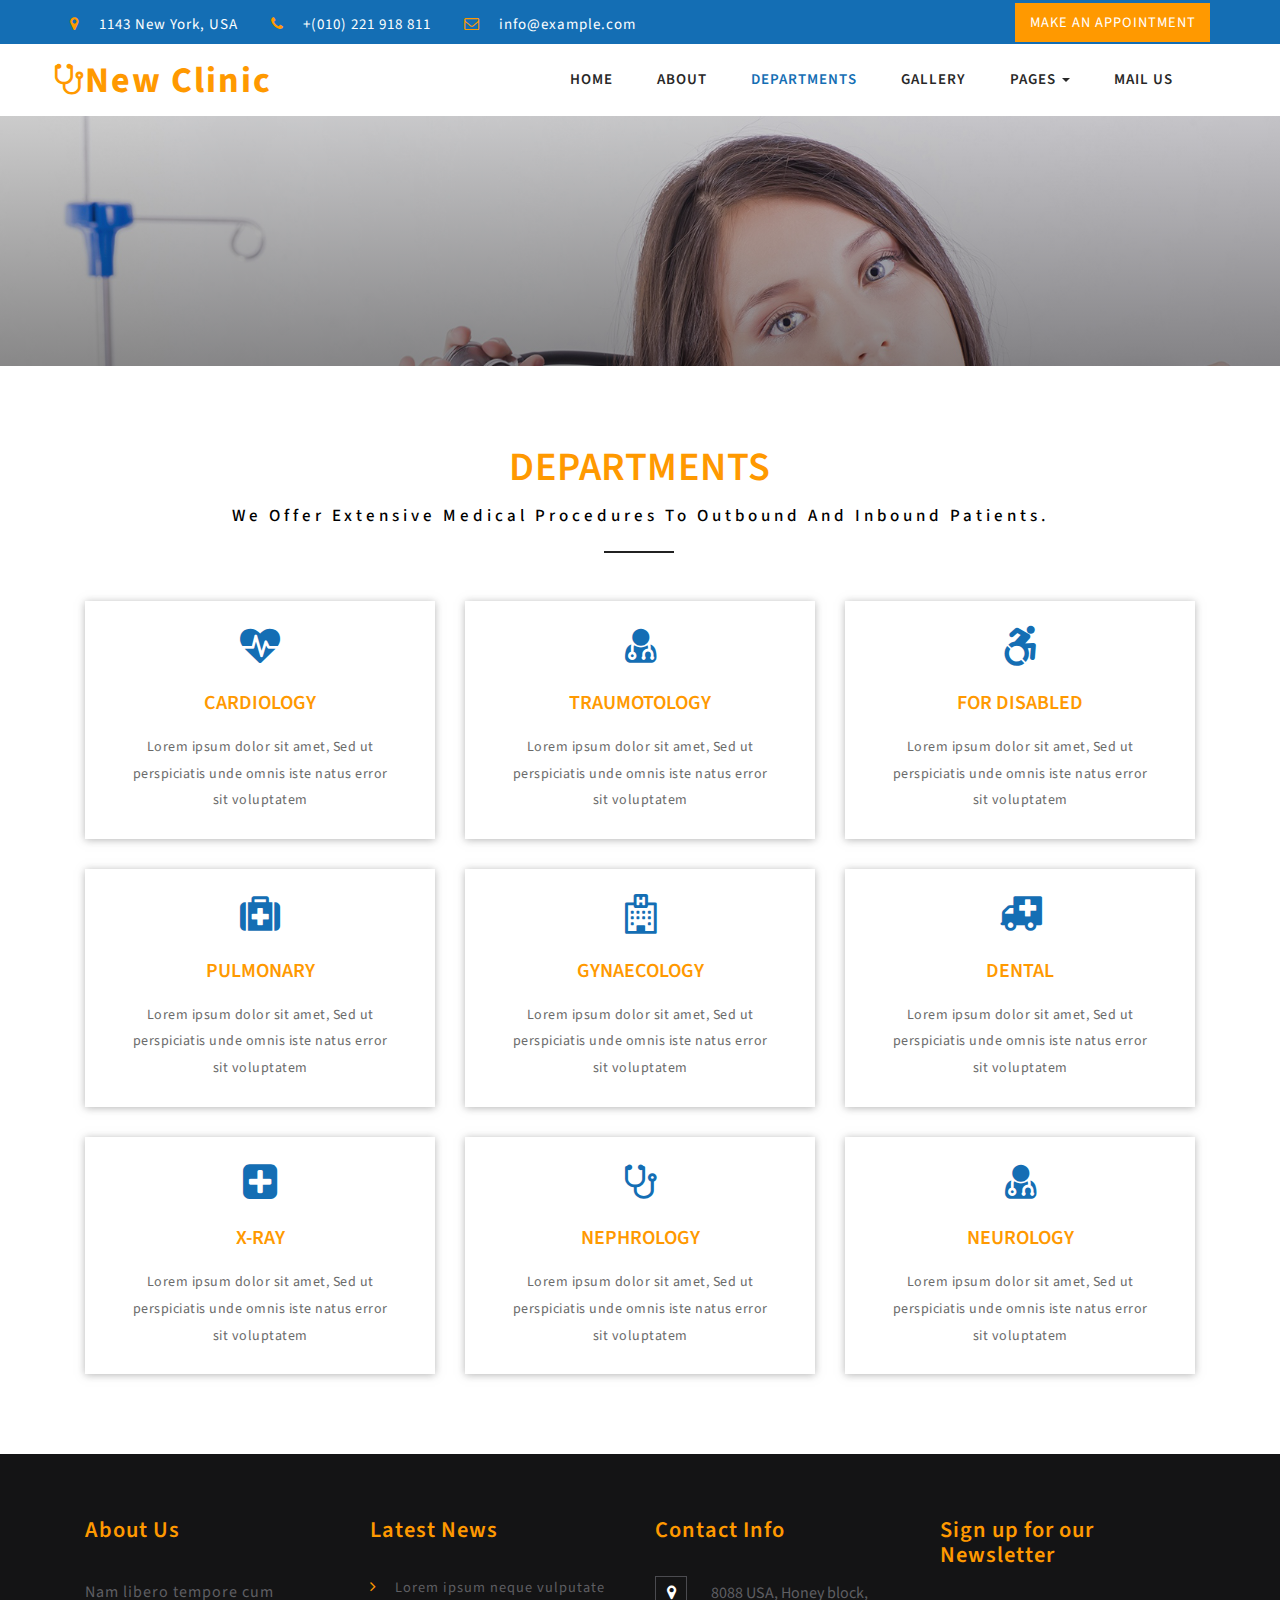
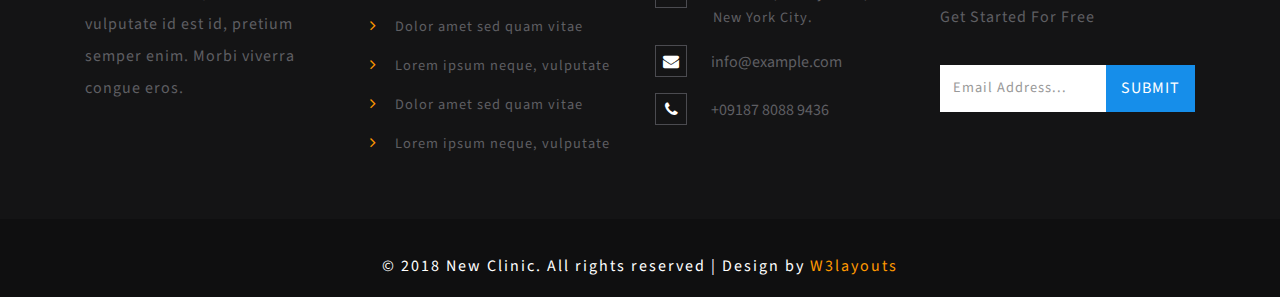
<file: web/departments.html>
<!--
Author: W3layouts
Author URL: http://w3layouts.com
License: Creative Commons Attribution 3.0 Unported
License URL: http://creativecommons.org/licenses/by/3.0/
-->
<!DOCTYPE html>
<html>

<head>
	<title>New Clinic a Medical Category Bootstrap Responsive Web Template | Departments :: W3layouts </title>
	<!--/tags -->
	<meta name="viewport" content="width=device-width, initial-scale=1">
	<meta http-equiv="Content-Type" content="text/html; charset=utf-8" />
	<meta name="keywords" content="New Clinic Responsive web template, Bootstrap Web Templates, Flat Web Templates, Android Compatible web template, 
Smartphone Compatible web template, free webdesigns for Nokia, Samsung, LG, SonyEricsson, Motorola web design" />
	<script type="application/x-javascript">
		addEventListener("load", function () {
			setTimeout(hideURLbar, 0);
		}, false);

		function hideURLbar() {
			window.scrollTo(0, 1);
		}
	</script>
	<!--//tags -->
	<link href="css/bootstrap.css" rel="stylesheet" type="text/css" media="all" />
	<link href="css/style.css" rel="stylesheet" type="text/css" media="all" />
	<link href="css/appointment_style.css" rel="stylesheet" type="text/css" media="all" />
	<link href="css/font-awesome.css" rel="stylesheet">
	<!-- //for bootstrap working -->
	<link href="//fonts.googleapis.com/css?family=Source+Sans+Pro:300,300i,400,400i,600,600i,700" rel="stylesheet">
</head>

<body>
	<!-- header -->
	<div class="header" id="home">
		<div class="top_menu_w3layouts">
<div class="container">
			<div class="header_left">
				<ul>
					<li><i class="fa fa-map-marker" aria-hidden="true"></i> 1143 New York, USA</li>
					<li><i class="fa fa-phone" aria-hidden="true"></i> +(010) 221 918 811</li>
					<li><i class="fa fa-envelope-o" aria-hidden="true"></i> <a href="mailto:info@example.com">info@example.com</a></li>
				</ul>
			</div>
			<div class="header_right">
				<ul class="forms_right">
					<li><a href="appointment.html"> Make an Appointment</a> </li>
				</ul>

			</div>
			<div class="clearfix"> </div>
			</div>
		</div>

		<div class="content white">
			<nav class="navbar navbar-default" role="navigation">
				<div class="container">
					<div class="navbar-header">
						<button type="button" class="navbar-toggle" data-toggle="collapse" data-target="#bs-example-navbar-collapse-1">
					<span class="sr-only">Toggle navigation</span>
					<span class="icon-bar"></span>
					<span class="icon-bar"></span>
					<span class="icon-bar"></span>
				</button>
						<a class="navbar-brand" href="index.html">
							<h1><span class="fa fa-stethoscope" aria-hidden="true"></span>New Clinic </h1>
						</a>
					</div>
					<!--/.navbar-header-->
					<div class="collapse navbar-collapse" id="bs-example-navbar-collapse-1">
						<nav>
							<ul class="nav navbar-nav">
								<li><a href="index.html">Home</a></li>
								<li><a href="about.html">About</a></li>
								
								<li><a href="departments.html" class="active">Departments</a></li>
								<li><a href="gallery.html">Gallery</a></li>
								<li class="dropdown">
									<a href="services.html" class="dropdown-toggle" data-toggle="dropdown">Pages <b class="caret"></b></a>
									<ul class="dropdown-menu">
										<li><a href="codes.html">Codes</a></li>
										<li class="divider"></li>
										<li><a href="icons.html">Icons</a></li>
										<li class="divider"></li>
										
									</ul>
								</li>
								<li><a href="mail.html">Mail Us</a></li>
							</ul>
						</nav>
					</div>
					<!--/.navbar-collapse-->
					<!--/.navbar-->
				</div>
			</nav>
		</div>
	</div>
	<!-- banner -->
<div class="banner_inner_content_agile_w3l">
	
</div>
	<!--//banner -->
	<!-- departments -->
	<div class="services">
<div class="container">
		<h3 class="heading-agileinfo">Departments<span>We offer extensive medical procedures to outbound and inbound patients.</span></h3>
	
		<div class="services-top-grids">
			<div class="col-md-4">
				<div class="grid1">
					<i class="fa fa-heartbeat" aria-hidden="true"></i>
					<h4>Cardiology</h4>
					<p>Lorem ipsum dolor sit amet, Sed ut perspiciatis unde omnis iste natus error sit voluptatem </p>
				</div>
			</div>
			<div class="col-md-4">
				<div class="grid1">
					<i class="fa fa-user-md" aria-hidden="true"></i>
					<h4>Traumotology</h4>
					<p>Lorem ipsum dolor sit amet, Sed ut perspiciatis unde omnis iste natus error sit voluptatem </p>
				</div>
			</div>
			<div class="col-md-4">
				<div class="grid1">
					<i class="fa fa-wheelchair-alt" aria-hidden="true"></i>
					<h4>For disabled</h4>
					<p>Lorem ipsum dolor sit amet, Sed ut perspiciatis unde omnis iste natus error sit voluptatem </p>
				</div>
			</div>
			<div class="clearfix"></div>
		</div>
		<div class="services-top-grids">
			<div class="col-md-4">
				<div class="grid1">
					<i class="fa fa-medkit" aria-hidden="true"></i>
					<h4>Pulmonary</h4>
					<p>Lorem ipsum dolor sit amet, Sed ut perspiciatis unde omnis iste natus error sit voluptatem </p>
				</div>
			</div>
			<div class="col-md-4">
				<div class="grid1">
					<i class="fa fa-hospital-o" aria-hidden="true"></i>
					<h4>Gynaecology</h4>
					<p>Lorem ipsum dolor sit amet, Sed ut perspiciatis unde omnis iste natus error sit voluptatem </p>
				</div>
			</div>
			<div class="col-md-4">
				<div class="grid1">
					<i class="fa fa-ambulance" aria-hidden="true"></i>
					<h4>Dental</h4>
					<p>Lorem ipsum dolor sit amet, Sed ut perspiciatis unde omnis iste natus error sit voluptatem </p>
				</div>
			</div>
			<div class="clearfix"></div>
		</div>
		<div class="services-bottom-grids">
			<div class="col-md-4">
				<div class="grid1">
					<i class="fa fa-plus-square" aria-hidden="true"></i>
					<h4>X-ray</h4>
					<p>Lorem ipsum dolor sit amet, Sed ut perspiciatis unde omnis iste natus error sit voluptatem </p>
				</div>
			</div>
			<div class="col-md-4">
				<div class="grid1">
					<i class="fa fa-stethoscope" aria-hidden="true"></i>
					<h4>Nephrology</h4>
					<p>Lorem ipsum dolor sit amet, Sed ut perspiciatis unde omnis iste natus error sit voluptatem </p>
				</div>
			</div>
			<div class="col-md-4">
				<div class="grid1">
					<i class="fa fa-user-md" aria-hidden="true"></i>
					<h4>Neurology</h4>
					<p>Lorem ipsum dolor sit amet, Sed ut perspiciatis unde omnis iste natus error sit voluptatem </p>
				</div>
			</div>
			<div class="clearfix"></div>
		</div>
	</div>
</div>
<!-- //departments -->
	<!-- footer -->
	<div class="footer_top_agile_w3ls">
		<div class="container">
			<div class="col-md-3 footer_grid">
				<h3>About Us</h3>
				<p>Nam libero tempore cum vulputate id est id, pretium semper enim. Morbi viverra congue eros.

				</p>
				
			</div>
			<div class="col-md-3 footer_grid">
				<h3>Latest News</h3>
				<ul class="footer_grid_list">
					<li><i class="fa fa-angle-right" aria-hidden="true"></i>
						<a href="#" data-toggle="modal" data-target="#myModal">Lorem ipsum neque vulputate </a>
					</li>
					<li><i class="fa fa-angle-right" aria-hidden="true"></i>
						<a href="#" data-toggle="modal" data-target="#myModal">Dolor amet sed quam vitae</a>
					</li>
					<li><i class="fa fa-angle-right" aria-hidden="true"></i>
						<a href="#" data-toggle="modal" data-target="#myModal">Lorem ipsum neque, vulputate </a>
					</li>
					<li><i class="fa fa-angle-right" aria-hidden="true"></i>
						<a href="#" data-toggle="modal" data-target="#myModal">Dolor amet sed quam vitae</a>
					</li>
					<li><i class="fa fa-angle-right" aria-hidden="true"></i>
						<a href="#" data-toggle="modal" data-target="#myModal">Lorem ipsum neque, vulputate </a>
					</li>
				</ul>
			</div>
			<div class="col-md-3 footer_grid">
				<h3>Contact Info</h3>
				<ul class="address">
					<li><i class="fa fa-map-marker" aria-hidden="true"></i>8088 USA, Honey block, <span>New York City.</span></li>
					<li><i class="fa fa-envelope" aria-hidden="true"></i><a href="mailto:info@example.com">info@example.com</a></li>
					<li><i class="fa fa-phone" aria-hidden="true"></i>+09187 8088 9436</li>
				</ul>
			</div>
			<div class="col-md-3 footer_grid ">
				<h3>Sign up for our Newsletter</h3>
				<p>Get Started For Free</p>
				<div class="footer_grid_right">

					<form action="#" method="post">
						<input type="email" name="Email" placeholder="Email Address..." required="">
						<input type="submit" value="Submit">
					</form>
				</div>
			</div>
			<div class="clearfix"> </div>

		</div>
	</div>
	<div class="footer_wthree_agile">
		<p>© 2018 New Clinic. All rights reserved | Design by <a href="http://w3layouts.com">W3layouts</a></p>

	</div>

	<!-- //footer -->
	<!-- bootstrap-modal-pop-up -->
	<div class="modal video-modal fade" id="myModal" tabindex="-1" role="dialog" aria-labelledby="myModal">
		<div class="modal-dialog" role="document">
			<div class="modal-content">
				<div class="modal-header">
					New Clinic
					<button type="button" class="close" data-dismiss="modal" aria-label="Close"><span aria-hidden="true">&times;</span></button>						
				</div>
					<div class="modal-body">
						<img src="images/g7.jpg" alt=" " class="img-responsive" />
						<p>Ut enim ad minima veniam, quis nostrum 
							exercitationem ullam corporis suscipit laboriosam, 
							nisi ut aliquid ex ea commodi consequatur? Quis autem 
							vel eum iure reprehenderit qui in ea voluptate velit 
							esse quam nihil molestiae consequatur, vel illum qui 
							dolorem eum fugiat quo voluptas nulla pariatur.
							<i>" Quis autem vel eum iure reprehenderit qui in ea voluptate velit 
								esse quam nihil molestiae consequatur.</i></p>
					</div>
			</div>
		</div>
	</div>
<!-- //bootstrap-modal-pop-up --> 
	<!-- js -->
	<script type="text/javascript" src="js/jquery-2.1.4.min.js"></script>
	<script>
		$('ul.dropdown-menu li').hover(function () {
			$(this).find('.dropdown-menu').stop(true, true).delay(200).fadeIn(500);
		}, function () {
			$(this).find('.dropdown-menu').stop(true, true).delay(200).fadeOut(500);
		});
	</script>
	<script type="text/javascript" src="js/bootstrap.js"></script>
</body>

</html>
</file>
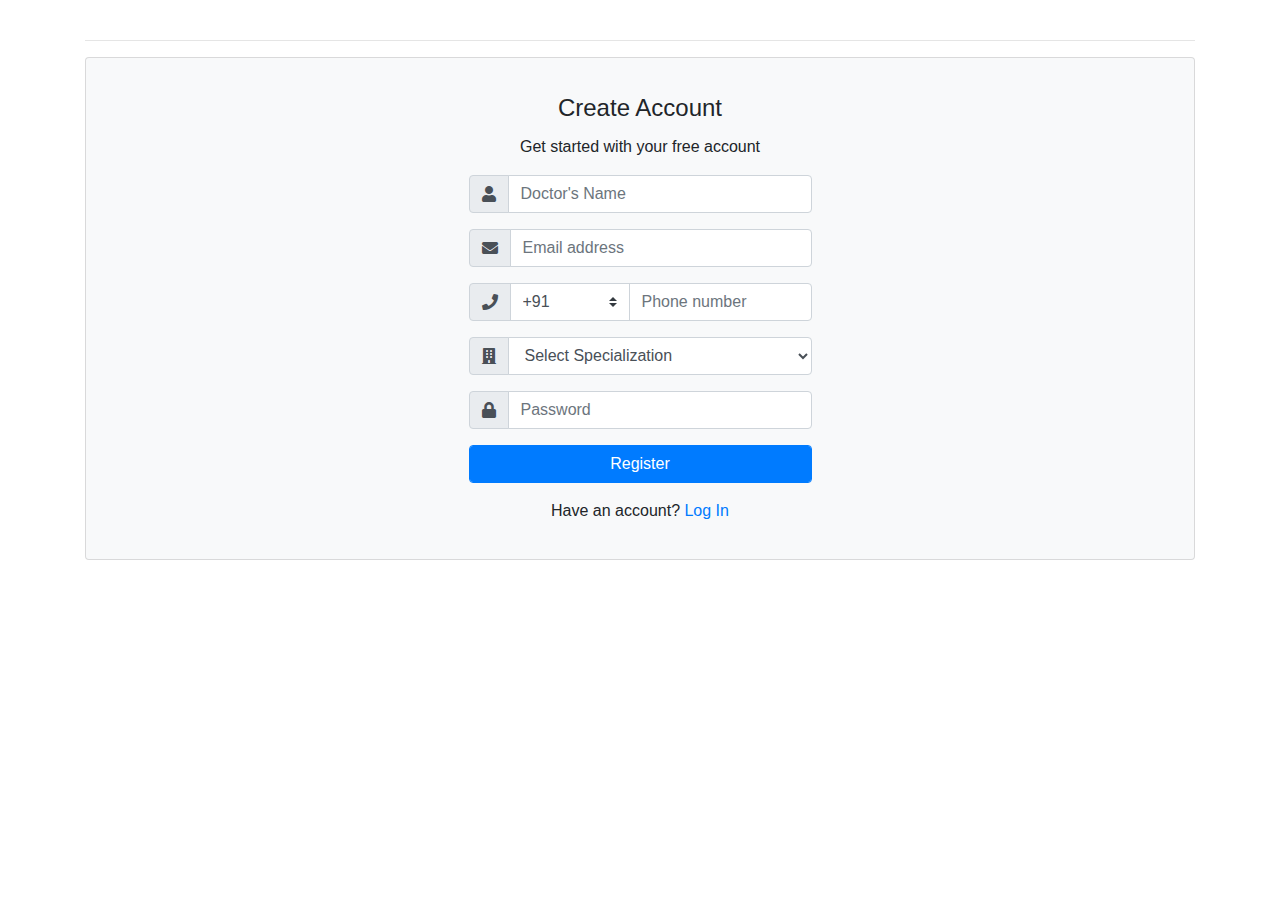
<file: web/doctor_register.html>
<!DOCTYPE html>
<html>
    <head>
        <link href="//maxcdn.bootstrapcdn.com/bootstrap/4.0.0/css/bootstrap.min.css" rel="stylesheet" id="bootstrap-css">
        <script src="//maxcdn.bootstrapcdn.com/bootstrap/4.0.0/js/bootstrap.min.js"></script>
        <script src="//cdnjs.cloudflare.com/ajax/libs/jquery/3.2.1/jquery.min.js"></script>
        <link rel="stylesheet" href="https://use.fontawesome.com/releases/v5.0.8/css/all.css">
        <style>
            .divider-text {
    position: relative;
    text-align: center;
    margin-top: 15px;
    margin-bottom: 15px;
}
.divider-text span {
    padding: 7px;
    font-size: 12px;
    position: relative;   
    z-index: 2;
}
.divider-text:after {
    content: "";
    position: absolute;
    width: 100%;
    border-bottom: 1px solid #ddd;
    top: 55%;
    left: 0;
    z-index: 1;
}

.btn-facebook {
    background-color: #405D9D;
    color: #fff;
}
.btn-twitter {
    background-color: #42AEEC;
    color: #fff;
}
  </style>
    </head>
    <body>
        <div class="signup-form">
            <form  method="post" action="doctor_register.jsp"></form>
<div class="container">
<br>
<hr>





<div class="card bg-light">
<article class="card-body mx-auto" style="max-width: 400px;">
	<h4 class="card-title mt-3 text-center">Create Account</h4>
	<p class="text-center">Get started with your free account</p>
	
	
    <form action="doctor_register.jsp" method="post">
	<div class="form-group input-group">
		<div class="input-group-prepend">
		    <span class="input-group-text"> <i class="fa fa-user"></i> </span>
		 </div>
        <input type="text" class="form-control" name="dname" placeholder="Doctor's Name" required="required">
    </div> <!-- form-group// -->
    <div class="form-group input-group">
    	<div class="input-group-prepend">
		    <span class="input-group-text"> <i class="fa fa-envelope"></i> </span>
		 </div>
        <input type="email" class="form-control" name="email" placeholder="Email address" required="required">
    </div> <!-- form-group// -->
    
    <div class="form-group input-group">
    	<div class="input-group-prepend">
		    <span class="input-group-text"> <i class="fa fa-phone"></i> </span>
		</div>
		<select class="custom-select" style="max-width: 120px;">
		    <option selected="">+91</option>
		  
		</select>
    	<input type="text" class="form-control" name="phone" placeholder="Phone number" required="required">
    </div> <!-- form-group// -->
    <div class="form-group input-group">
    	<div class="input-group-prepend">
		    <span class="input-group-text"> <i class="fa fa-building"></i> </span>
		</div>
		<select class="form-control" name="spec">
			<option selected=""> Select Specialization</option>
			    <option value="CARDIOLOGY">CARDIOLOGY</option>
                            <option value="TRAUMOTOLOGY">TRAUMOTOLOGY</option>
                            <option value="FOR DISABLED">FOR DISABLED</option>
                            <option value="PULMONARY">PULMONARY</option>
                            <option value="GYNAECOLOGY">GYNAECOLOGY</option>
                            <option value="DENTAL">DENTAL</option>
                            <option value="X-RAY">X-RAY</option>
                            <option value="NEPHAROLOGY">NEPHAROLOGY</option>
                            <option value="NEUROLOGY">NEUROLOGY</option>
                            
                        
		</select>
	</div> <!-- form-group end.// -->
    
    <div class="form-group input-group">
    	<div class="input-group-prepend">
		    <span class="input-group-text"> <i class="fa fa-lock"></i> </span>
		</div>
        <input class="form-control" placeholder="Password" name="pass" type="password" required="required">
    </div> <!-- form-group// -->
    
    <div class="form-group">
        <input class="btn btn-primary form-control" type="submit" name="doc_reg" value="Register"/>
    </div>
    <p class="text-center">Have an account? <a href="">Log In</a> </p>                                                                 
</form>
</article>
</div> <!-- card.// -->

</div> 
<!--container end.//-->

        </div>
</body>
 
</html>
</file>
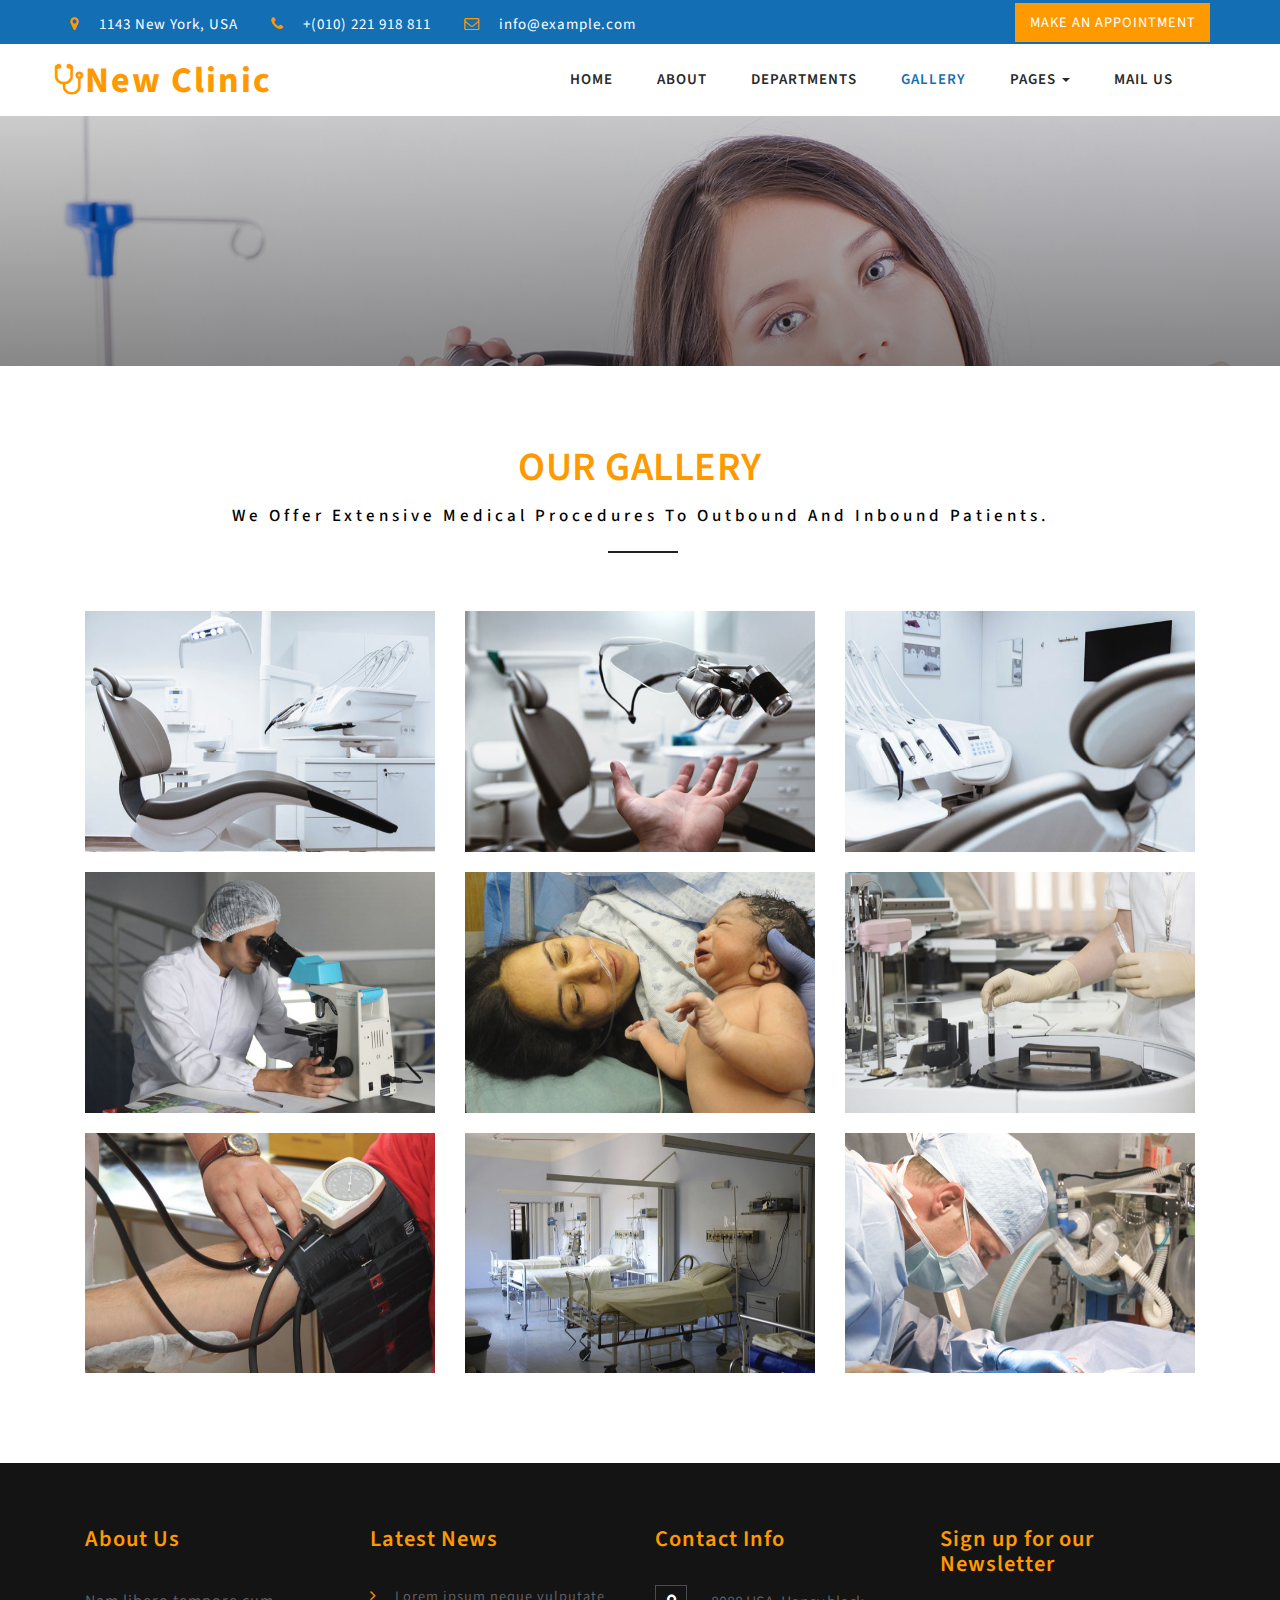
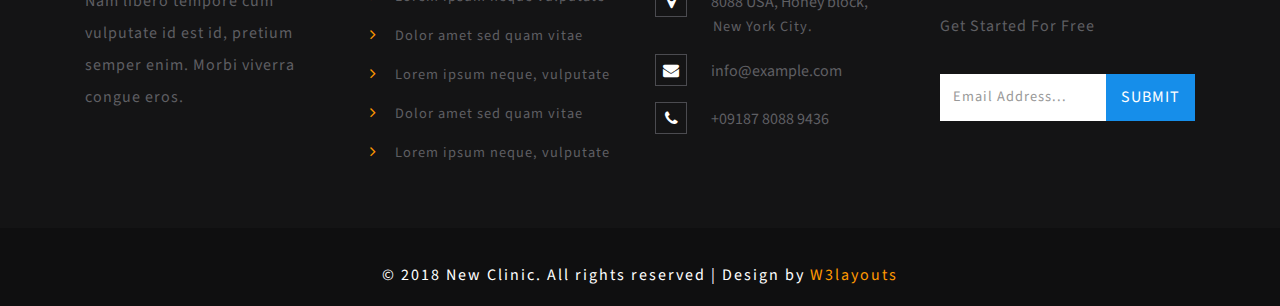
<file: web/gallery.html>
<!--
Author: W3layouts
Author URL: http://w3layouts.com
License: Creative Commons Attribution 3.0 Unported
License URL: http://creativecommons.org/licenses/by/3.0/
-->
<!DOCTYPE html>
<html>

<head>
	<title>New Clinic a Medical Category Bootstrap Responsive Web Template | Gallery :: W3layouts </title>
	<!--/tags -->
	<meta name="viewport" content="width=device-width, initial-scale=1">
	<meta http-equiv="Content-Type" content="text/html; charset=utf-8" />
	<meta name="keywords" content="New Clinic Responsive web template, Bootstrap Web Templates, Flat Web Templates, Android Compatible web template, 
Smartphone Compatible web template, free webdesigns for Nokia, Samsung, LG, SonyEricsson, Motorola web design" />
	<script type="application/x-javascript">
		addEventListener("load", function () {
			setTimeout(hideURLbar, 0);
		}, false);

		function hideURLbar() {
			window.scrollTo(0, 1);
		}
	</script>
	<!--//tags -->
	<link href="css/bootstrap.css" rel="stylesheet" type="text/css" media="all" />
	<link href="css/style.css" rel="stylesheet" type="text/css" media="all" />
	<link href="css/appointment_style.css" rel="stylesheet" type="text/css" media="all" />
	<link rel="stylesheet" href="css/lightbox.css">
	<link href="css/font-awesome.css" rel="stylesheet">
	<!-- //for bootstrap working -->
	<link href="//fonts.googleapis.com/css?family=Source+Sans+Pro:300,300i,400,400i,600,600i,700" rel="stylesheet">
</head>

<body>
	<!-- header -->
	<div class="header" id="home">
		<div class="top_menu_w3layouts">
<div class="container">
			<div class="header_left">
				<ul>
					<li><i class="fa fa-map-marker" aria-hidden="true"></i> 1143 New York, USA</li>
					<li><i class="fa fa-phone" aria-hidden="true"></i> +(010) 221 918 811</li>
					<li><i class="fa fa-envelope-o" aria-hidden="true"></i> <a href="mailto:info@example.com">info@example.com</a></li>
				</ul>
			</div>
			<div class="header_right">
				<ul class="forms_right">
					<li><a href="appointment.html"> Make an Appointment</a> </li>
				</ul>

			</div>
			<div class="clearfix"> </div>
			</div>
		</div>

		<div class="content white">
			<nav class="navbar navbar-default" role="navigation">
				<div class="container">
					<div class="navbar-header">
						<button type="button" class="navbar-toggle" data-toggle="collapse" data-target="#bs-example-navbar-collapse-1">
					<span class="sr-only">Toggle navigation</span>
					<span class="icon-bar"></span>
					<span class="icon-bar"></span>
					<span class="icon-bar"></span>
				</button>
						<a class="navbar-brand" href="index.html">
							<h1><span class="fa fa-stethoscope" aria-hidden="true"></span>New Clinic </h1>
						</a>
					</div>
					<!--/.navbar-header-->
					<div class="collapse navbar-collapse" id="bs-example-navbar-collapse-1">
						<nav>
							<ul class="nav navbar-nav">
								<li><a href="index.html">Home</a></li>
								<li><a href="about.html">About</a></li>
								
								<li><a href="departments.html">Departments</a></li>
								<li><a href="gallery.html" class="active">Gallery</a></li>
								<li class="dropdown">
									<a href="#" class="dropdown-toggle" data-toggle="dropdown">Pages <b class="caret"></b></a>
									<ul class="dropdown-menu">
										<li><a href="codes.html">Codes</a></li>
										<li class="divider"></li>
										<li><a href="icons.html">Icons</a></li>
										<li class="divider"></li>
										
									</ul>
								</li>
								<li><a href="mail.html">Mail Us</a></li>
							</ul>
						</nav>
					</div>
					<!--/.navbar-collapse-->
					<!--/.navbar-->
				</div>
			</nav>
		</div>
	</div>
	<!-- banner -->
<div class="banner_inner_content_agile_w3l">
	
</div>
	<!--//banner -->
	<!-- gallery -->
	<div class="gallery">

		<h2 class="heading-agileinfo">Our Gallery<span>We offer extensive medical procedures to outbound and inbound patients.</span></h2>
		<div class="container">
			<div class="gallery-grids">
					<div class="col-md-4 col-sm-4 gallery-grid">
						<div class="grid">
							<figure class="effect-apollo">
								<a class="example-image-link" href="images/g1.jpg" data-lightbox="example-set" data-title="Lorem ipsum dolor sit amet, consectetur adipiscing elit. Duis ut sem ac lectus mattis sagittis. Donec pulvinar quam sit amet est vestibulum volutpat. Phasellus sed nibh odio. Phasellus posuere at purus sit amet porttitor. Cras euismod egestas enim eget molestie. Aenean ornare condimentum odio, in lacinia felis finibus non. Nam faucibus libero et lectus finibus, sed porttitor velit pellentesque.">
									<img src="images/g1.jpg" alt="" />
									<figcaption>
										<p>Proin vitae luctus dui, sit amet ultricies leo</p>
									</figcaption>	
								</a>
							</figure>
						</div>
					</div>
					<div class="col-md-4 col-sm-4 gallery-grid">
						<div class="grid">
							<figure class="effect-apollo">
								<a class="example-image-link" href="images/g2.jpg" data-lightbox="example-set" data-title="Lorem ipsum dolor sit amet, consectetur adipiscing elit. Duis ut sem ac lectus mattis sagittis. Donec pulvinar quam sit amet est vestibulum volutpat. Phasellus sed nibh odio. Phasellus posuere at purus sit amet porttitor. Cras euismod egestas enim eget molestie. Aenean ornare condimentum odio, in lacinia felis finibus non. Nam faucibus libero et lectus finibus, sed porttitor velit pellentesque.">
									<img src="images/g2.jpg" alt="" />
									<figcaption>
										<p>Proin vitae luctus dui, sit amet ultricies leo</p>
									</figcaption>	
								</a>
							</figure>
						</div>
					</div>
					<div class="col-md-4 col-sm-4 gallery-grid">
						<div class="grid">
							<figure class="effect-apollo">
								<a class="example-image-link" href="images/g3.jpg" data-lightbox="example-set" data-title="Lorem ipsum dolor sit amet, consectetur adipiscing elit. Duis ut sem ac lectus mattis sagittis. Donec pulvinar quam sit amet est vestibulum volutpat. Phasellus sed nibh odio. Phasellus posuere at purus sit amet porttitor. Cras euismod egestas enim eget molestie. Aenean ornare condimentum odio, in lacinia felis finibus non. Nam faucibus libero et lectus finibus, sed porttitor velit pellentesque.">
									<img src="images/g3.jpg" alt="" />
									<figcaption>
										<p>Proin vitae luctus dui, sit amet ultricies leo</p>
									</figcaption>		
								</a>
							</figure>
						</div>
					</div>
					
					<div class="col-md-4 col-sm-4 gallery-grid">
						<div class="grid">
							<figure class="effect-apollo">
								<a class="example-image-link" href="images/g4.jpg" data-lightbox="example-set" data-title="Lorem ipsum dolor sit amet, consectetur adipiscing elit. Duis ut sem ac lectus mattis sagittis. Donec pulvinar quam sit amet est vestibulum volutpat. Phasellus sed nibh odio. Phasellus posuere at purus sit amet porttitor. Cras euismod egestas enim eget molestie. Aenean ornare condimentum odio, in lacinia felis finibus non. Nam faucibus libero et lectus finibus, sed porttitor velit pellentesque.">
									<img src="images/g4.jpg" alt="" />
									<figcaption>
										<p>Proin vitae luctus dui, sit amet ultricies leo</p>
									</figcaption>	
								</a>
							</figure>
						</div>
					</div>
					<div class="col-md-4 col-sm-4 gallery-grid">
						<div class="grid">
							<figure class="effect-apollo">
								<a class="example-image-link" href="images/g5.jpg" data-lightbox="example-set" data-title="Lorem ipsum dolor sit amet, consectetur adipiscing elit. Duis ut sem ac lectus mattis sagittis. Donec pulvinar quam sit amet est vestibulum volutpat. Phasellus sed nibh odio. Phasellus posuere at purus sit amet porttitor. Cras euismod egestas enim eget molestie. Aenean ornare condimentum odio, in lacinia felis finibus non. Nam faucibus libero et lectus finibus, sed porttitor velit pellentesque.">
									<img src="images/g5.jpg" alt="" />
									<figcaption>
										<p>Proin vitae luctus dui, sit amet ultricies leo</p>
									</figcaption>	
								</a>
							</figure>
						</div>
					</div>
					<div class="col-md-4 col-sm-4 gallery-grid">
						<div class="grid">
							<figure class="effect-apollo">
								<a class="example-image-link" href="images/g6.jpg" data-lightbox="example-set" data-title="Lorem ipsum dolor sit amet, consectetur adipiscing elit. Duis ut sem ac lectus mattis sagittis. Donec pulvinar quam sit amet est vestibulum volutpat. Phasellus sed nibh odio. Phasellus posuere at purus sit amet porttitor. Cras euismod egestas enim eget molestie. Aenean ornare condimentum odio, in lacinia felis finibus non. Nam faucibus libero et lectus finibus, sed porttitor velit pellentesque.">
									<img src="images/g6.jpg" alt="" />
									<figcaption>
										<p>Proin vitae luctus dui, sit amet ultricies leo</p>
									</figcaption>		
								</a>
							</figure>
						</div>
					</div>
					
					<div class="col-md-4 col-sm-4 gallery-grid">
						<div class="grid">
							<figure class="effect-apollo">
								<a class="example-image-link" href="images/g7.jpg" data-lightbox="example-set" data-title="Lorem ipsum dolor sit amet, consectetur adipiscing elit. Duis ut sem ac lectus mattis sagittis. Donec pulvinar quam sit amet est vestibulum volutpat. Phasellus sed nibh odio. Phasellus posuere at purus sit amet porttitor. Cras euismod egestas enim eget molestie. Aenean ornare condimentum odio, in lacinia felis finibus non. Nam faucibus libero et lectus finibus, sed porttitor velit pellentesque.">
									<img src="images/g7.jpg" alt="" />
									<figcaption>
										<p>Proin vitae luctus dui, sit amet ultricies leo</p>
									</figcaption>	
								</a>
							</figure>
						</div>
					</div>
					<div class="col-md-4 col-sm-4 gallery-grid">
						<div class="grid">
							<figure class="effect-apollo">
								<a class="example-image-link" href="images/g8.jpg" data-lightbox="example-set" data-title="Lorem ipsum dolor sit amet, consectetur adipiscing elit. Duis ut sem ac lectus mattis sagittis. Donec pulvinar quam sit amet est vestibulum volutpat. Phasellus sed nibh odio. Phasellus posuere at purus sit amet porttitor. Cras euismod egestas enim eget molestie. Aenean ornare condimentum odio, in lacinia felis finibus non. Nam faucibus libero et lectus finibus, sed porttitor velit pellentesque.">
									<img src="images/g8.jpg" alt="" />
									<figcaption>
										<p>Proin vitae luctus dui, sit amet ultricies leo</p>
									</figcaption>	
								</a>
							</figure>
						</div>
					</div>
					<div class="col-md-4 col-sm-4 gallery-grid">
						<div class="grid">
							<figure class="effect-apollo">
								<a class="example-image-link" href="images/g9.jpg" data-lightbox="example-set" data-title="Lorem ipsum dolor sit amet, consectetur adipiscing elit. Duis ut sem ac lectus mattis sagittis. Donec pulvinar quam sit amet est vestibulum volutpat. Phasellus sed nibh odio. Phasellus posuere at purus sit amet porttitor. Cras euismod egestas enim eget molestie. Aenean ornare condimentum odio, in lacinia felis finibus non. Nam faucibus libero et lectus finibus, sed porttitor velit pellentesque.">
									<img src="images/g9.jpg" alt="" />
									<figcaption>
										<p>Proin vitae luctus dui, sit amet ultricies leo</p>
									</figcaption>		
								</a>
							</figure>
						</div>
					</div>
					<div class="clearfix"> </div>
					<script src="js/lightbox-plus-jquery.min.js"> </script>
			</div>
		</div>
	</div>
	<!-- //gallery -->

	<!-- footer -->
	<div class="footer_top_agile_w3ls">
		<div class="container">
			<div class="col-md-3 footer_grid">
				<h3>About Us</h3>
				<p>Nam libero tempore cum vulputate id est id, pretium semper enim. Morbi viverra congue eros.

				</p>
				
			</div>
			<div class="col-md-3 footer_grid">
				<h3>Latest News</h3>
				<ul class="footer_grid_list">
					<li><i class="fa fa-angle-right" aria-hidden="true"></i>
						<a href="#" data-toggle="modal" data-target="#myModal">Lorem ipsum neque vulputate </a>
					</li>
					<li><i class="fa fa-angle-right" aria-hidden="true"></i>
						<a href="#" data-toggle="modal" data-target="#myModal">Dolor amet sed quam vitae</a>
					</li>
					<li><i class="fa fa-angle-right" aria-hidden="true"></i>
						<a href="#" data-toggle="modal" data-target="#myModal">Lorem ipsum neque, vulputate </a>
					</li>
					<li><i class="fa fa-angle-right" aria-hidden="true"></i>
						<a href="#" data-toggle="modal" data-target="#myModal">Dolor amet sed quam vitae</a>
					</li>
					<li><i class="fa fa-angle-right" aria-hidden="true"></i>
						<a href="#" data-toggle="modal" data-target="#myModal">Lorem ipsum neque, vulputate </a>
					</li>
				</ul>
			</div>
			<div class="col-md-3 footer_grid">
				<h3>Contact Info</h3>
				<ul class="address">
					<li><i class="fa fa-map-marker" aria-hidden="true"></i>8088 USA, Honey block, <span>New York City.</span></li>
					<li><i class="fa fa-envelope" aria-hidden="true"></i><a href="mailto:info@example.com">info@example.com</a></li>
					<li><i class="fa fa-phone" aria-hidden="true"></i>+09187 8088 9436</li>
				</ul>
			</div>
			<div class="col-md-3 footer_grid ">
				<h3>Sign up for our Newsletter</h3>
				<p>Get Started For Free</p>
				<div class="footer_grid_right">

					<form action="#" method="post">
						<input type="email" name="Email" placeholder="Email Address..." required="">
						<input type="submit" value="Submit">
					</form>
				</div>
			</div>
			<div class="clearfix"> </div>

		</div>
	</div>
	<div class="footer_wthree_agile">
		<p>© 2018 New Clinic. All rights reserved | Design by <a href="http://w3layouts.com">W3layouts</a></p>

	</div>

	<!-- //footer -->
	<!-- bootstrap-modal-pop-up -->
	<div class="modal video-modal fade" id="myModal" tabindex="-1" role="dialog" aria-labelledby="myModal">
		<div class="modal-dialog" role="document">
			<div class="modal-content">
				<div class="modal-header">
					New Clinic
					<button type="button" class="close" data-dismiss="modal" aria-label="Close"><span aria-hidden="true">&times;</span></button>						
				</div>
					<div class="modal-body">
						<img src="images/g7.jpg" alt=" " class="img-responsive" />
						<p>Ut enim ad minima veniam, quis nostrum 
							exercitationem ullam corporis suscipit laboriosam, 
							nisi ut aliquid ex ea commodi consequatur? Quis autem 
							vel eum iure reprehenderit qui in ea voluptate velit 
							esse quam nihil molestiae consequatur, vel illum qui 
							dolorem eum fugiat quo voluptas nulla pariatur.
							<i>" Quis autem vel eum iure reprehenderit qui in ea voluptate velit 
								esse quam nihil molestiae consequatur.</i></p>
					</div>
			</div>
		</div>
	</div>
<!-- //bootstrap-modal-pop-up --> 
	<!-- js -->
	<script type="text/javascript" src="js/jquery-2.1.4.min.js"></script>
	<script>
		$('ul.dropdown-menu li').hover(function () {
			$(this).find('.dropdown-menu').stop(true, true).delay(200).fadeIn(500);
		}, function () {
			$(this).find('.dropdown-menu').stop(true, true).delay(200).fadeOut(500);
		});
	</script>
	<script type="text/javascript" src="js/bootstrap.js"></script>
</body>

</html>
</file>
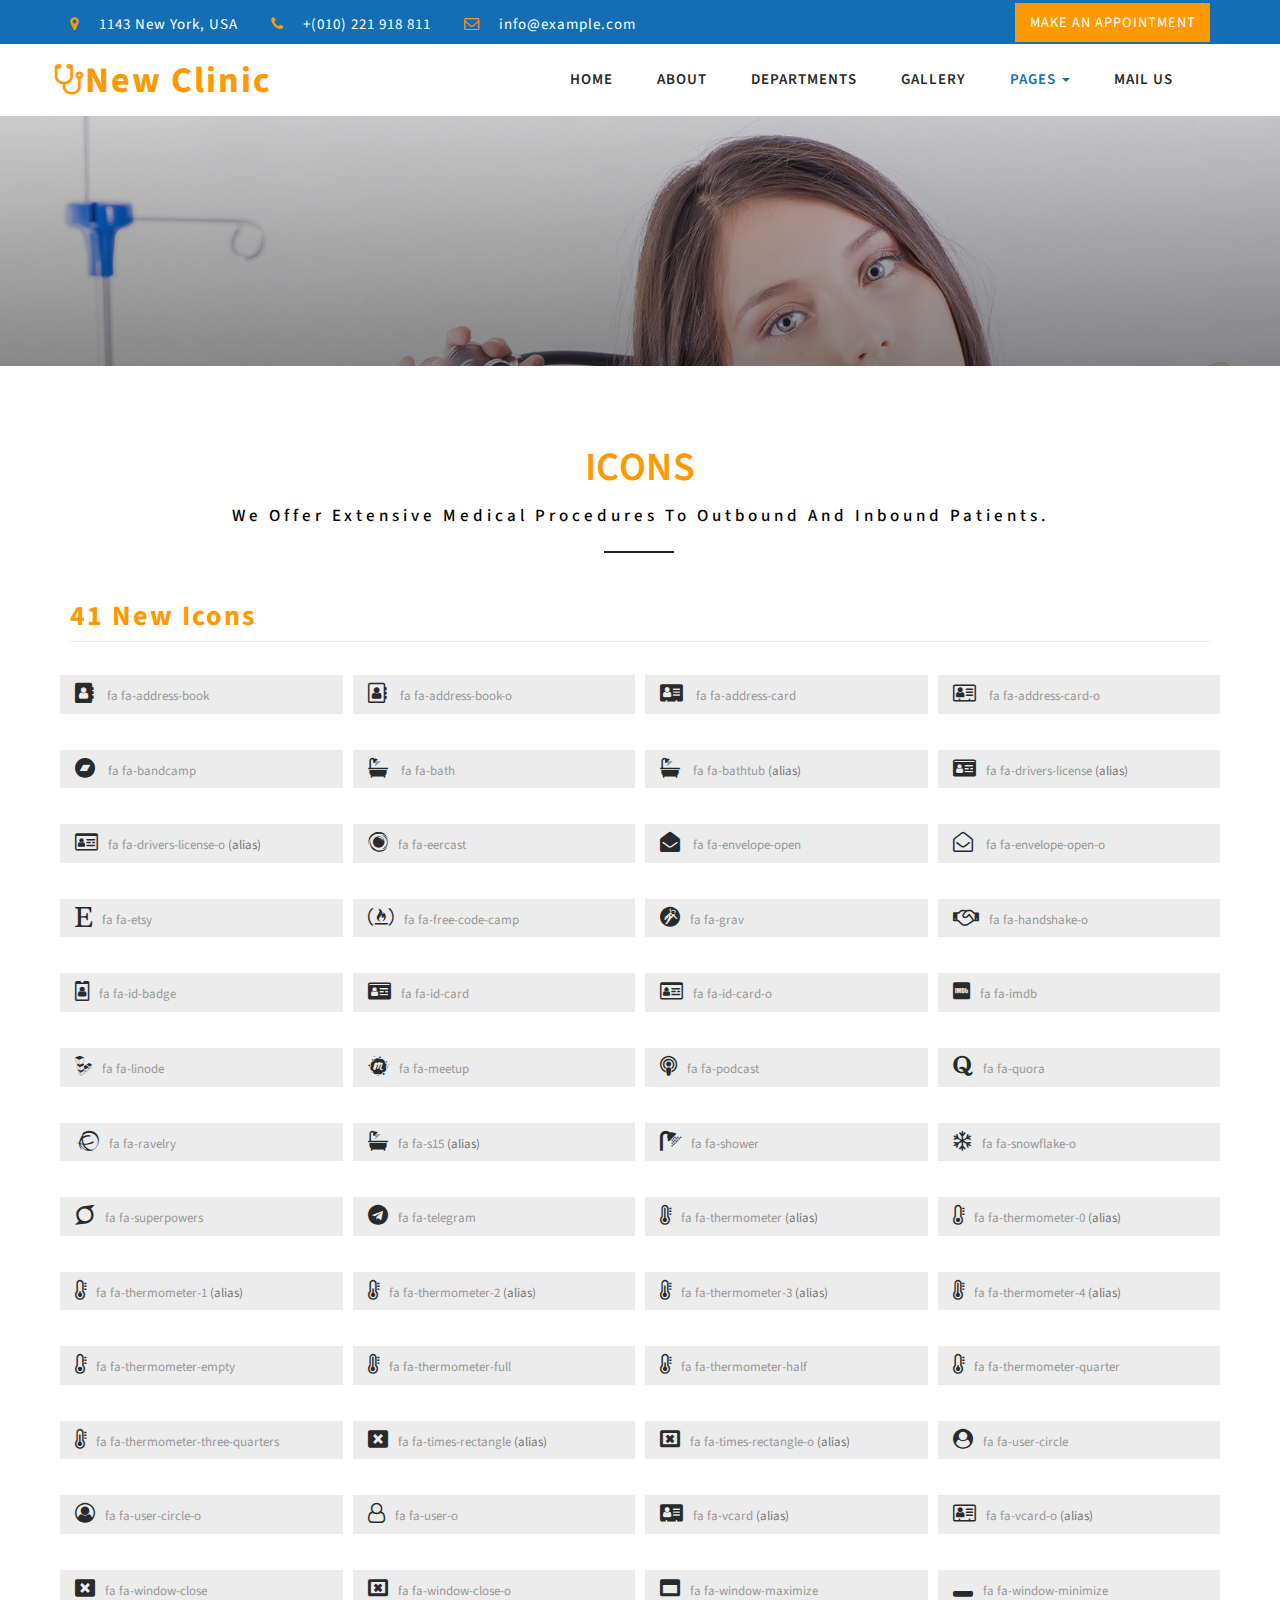
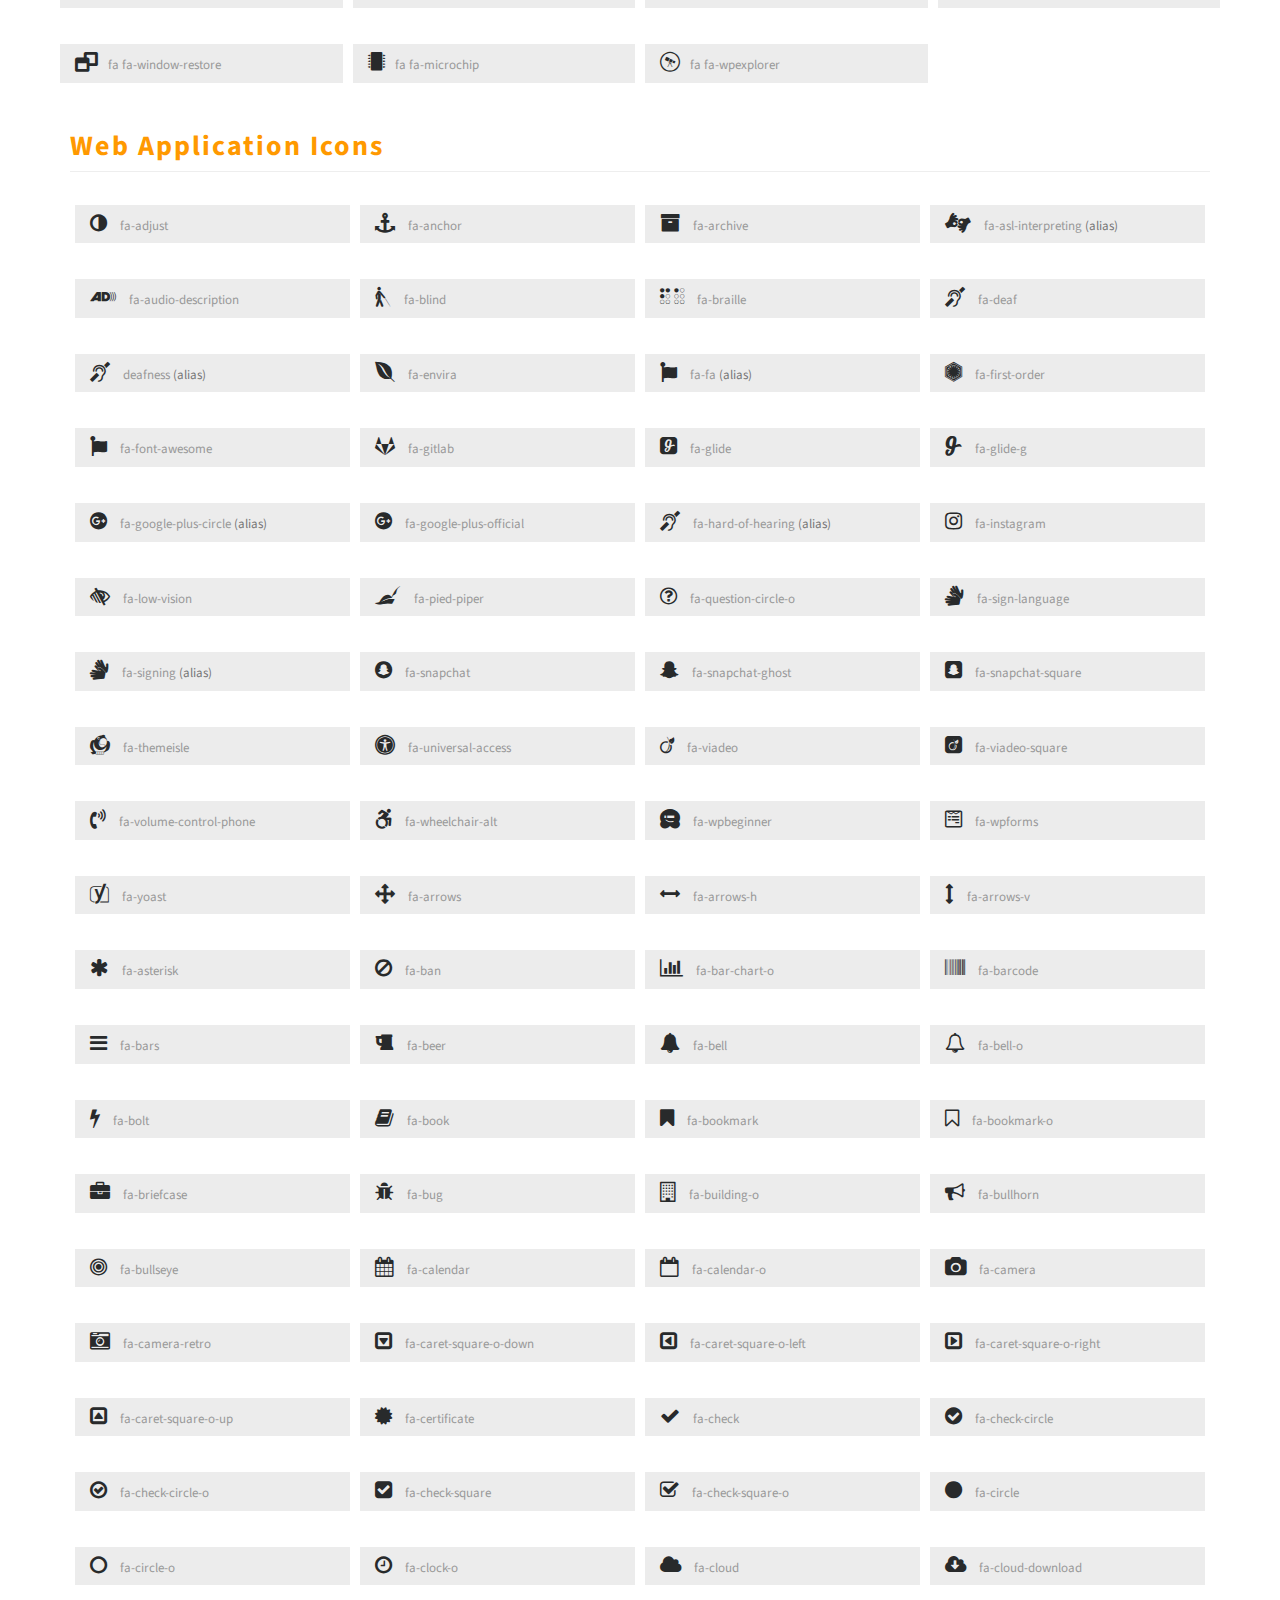
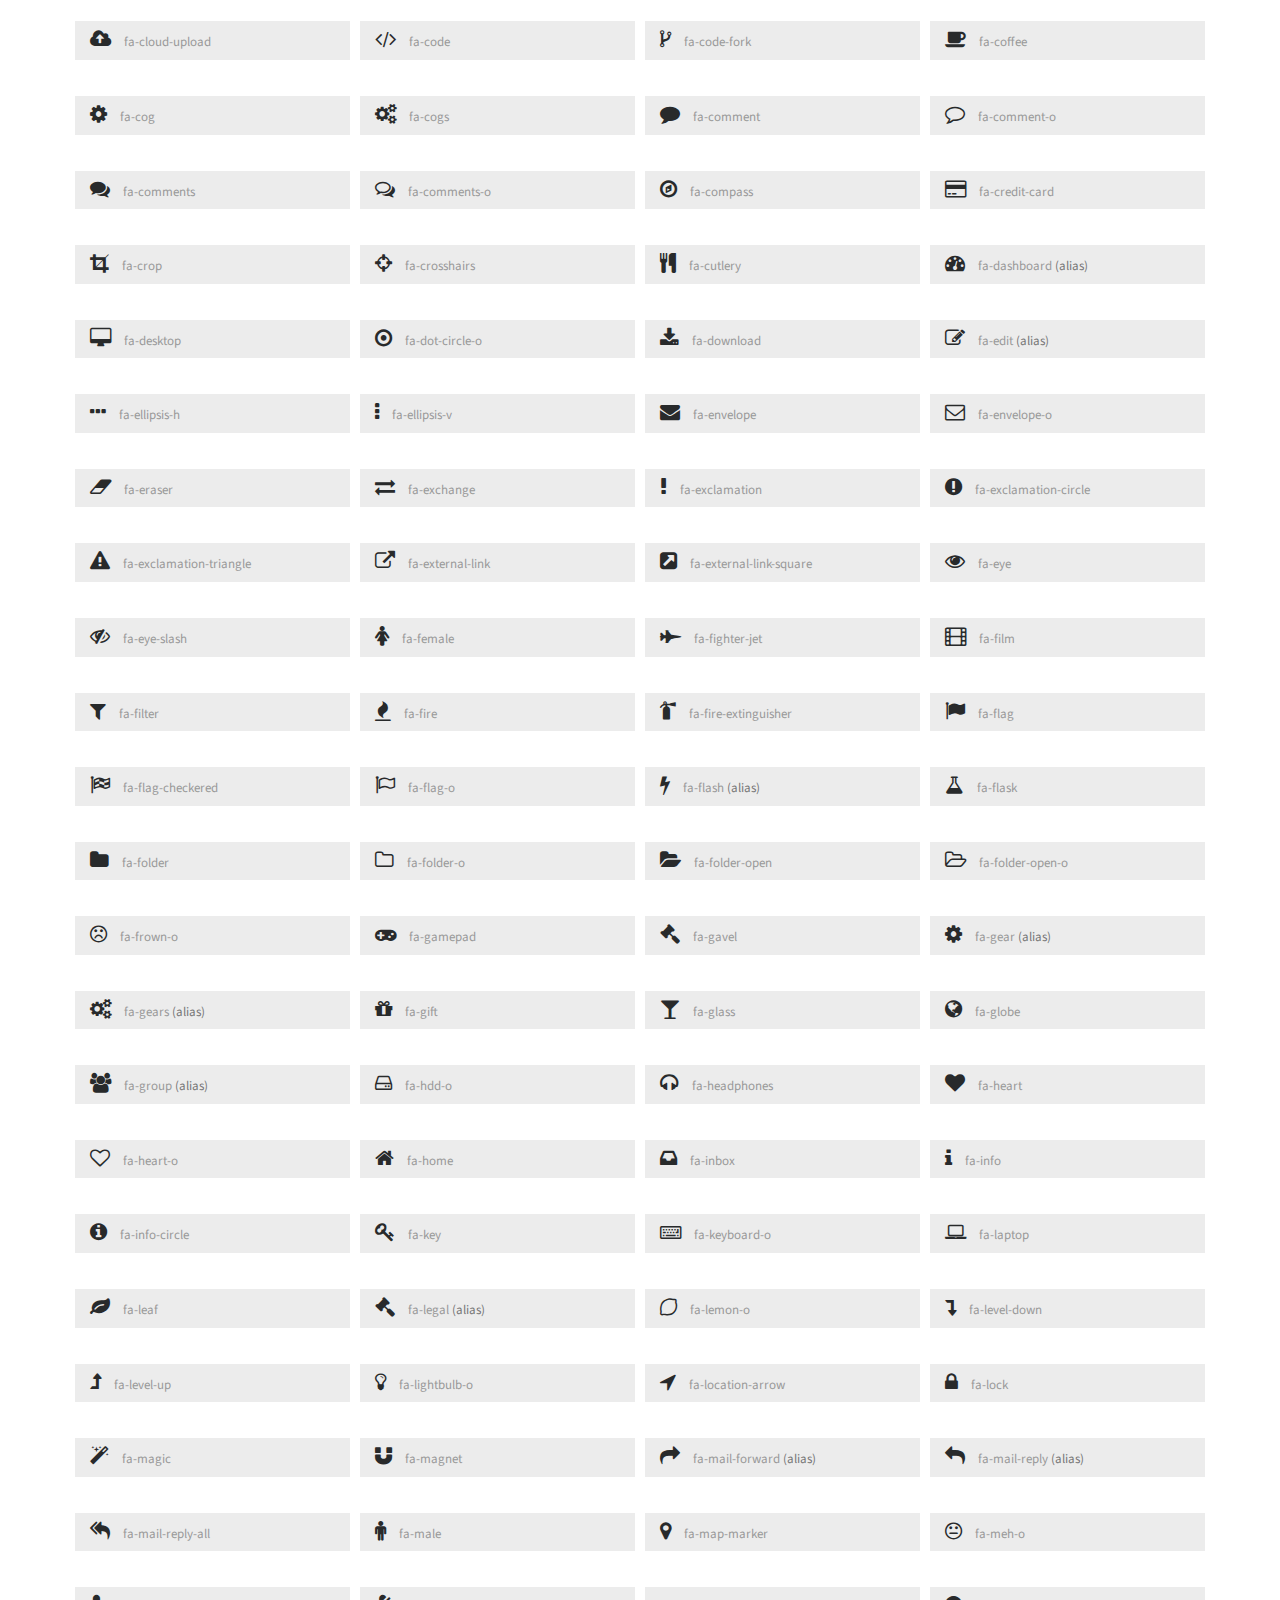
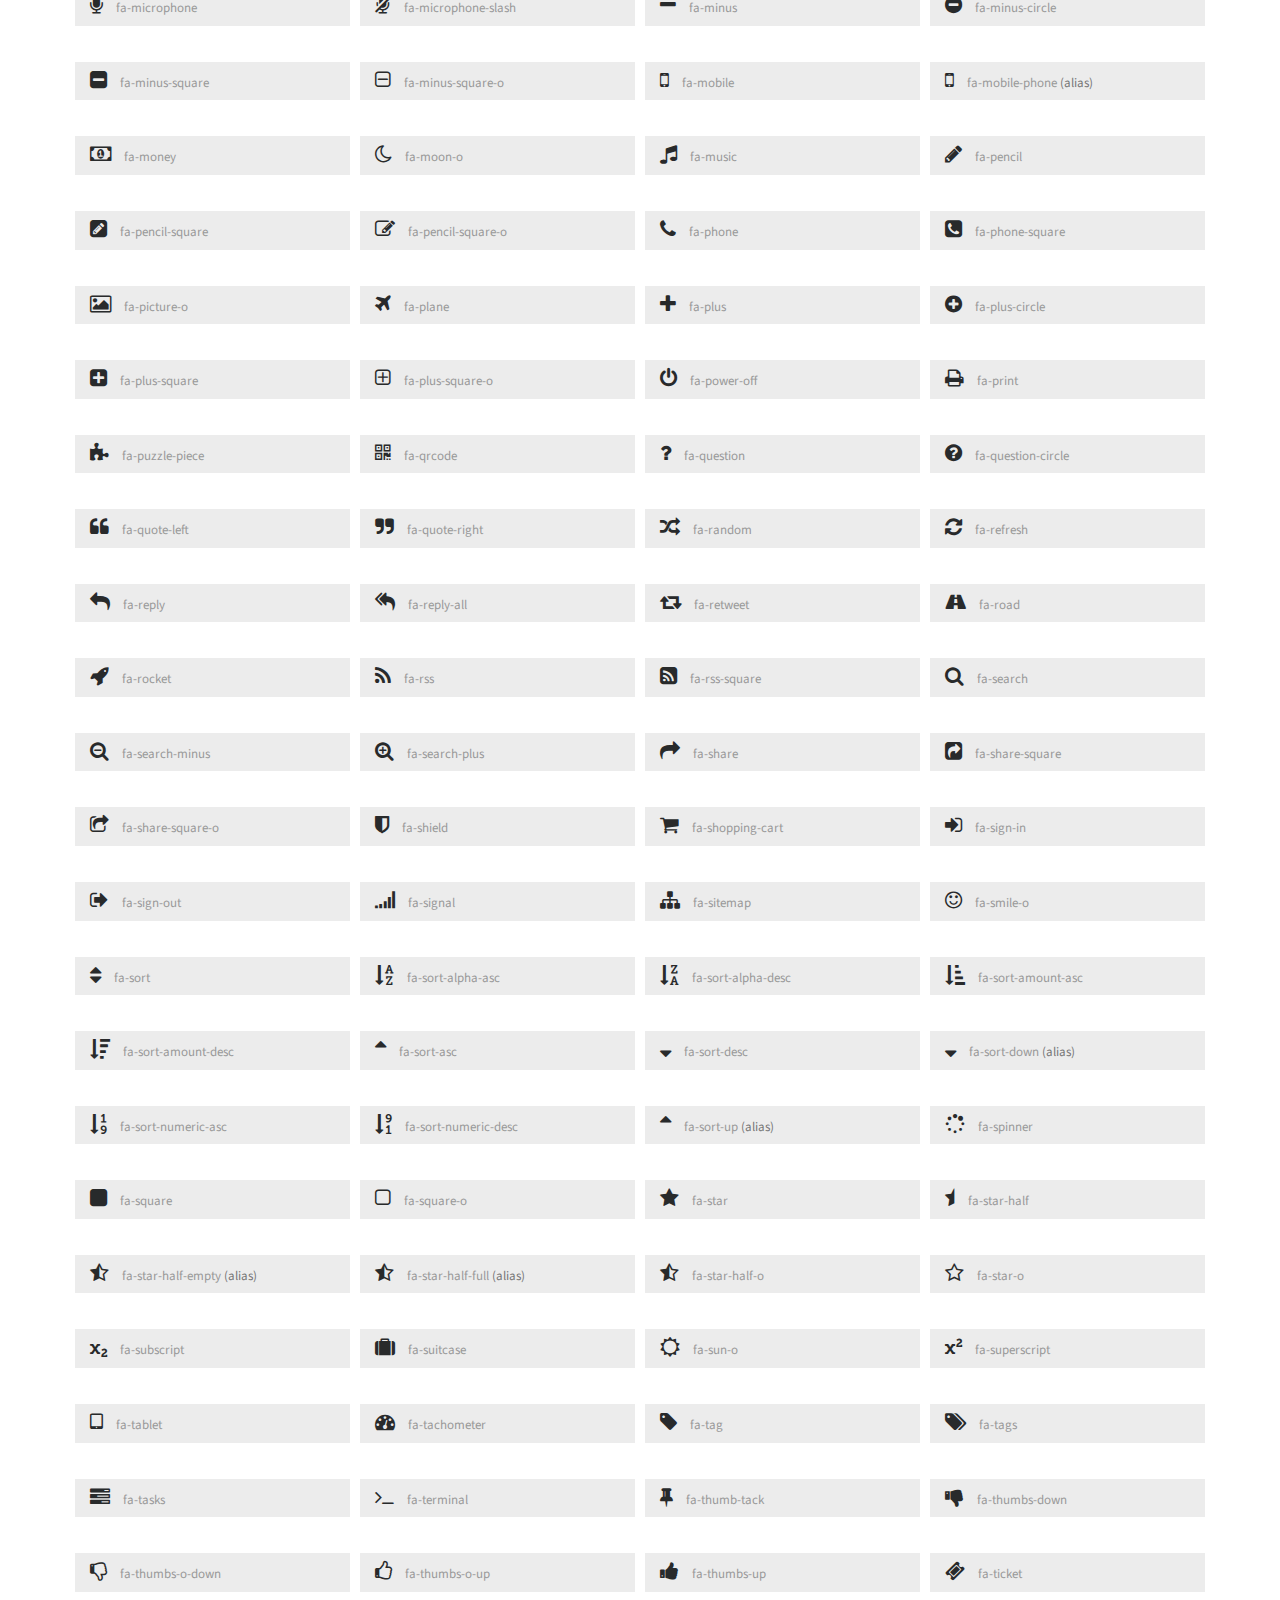
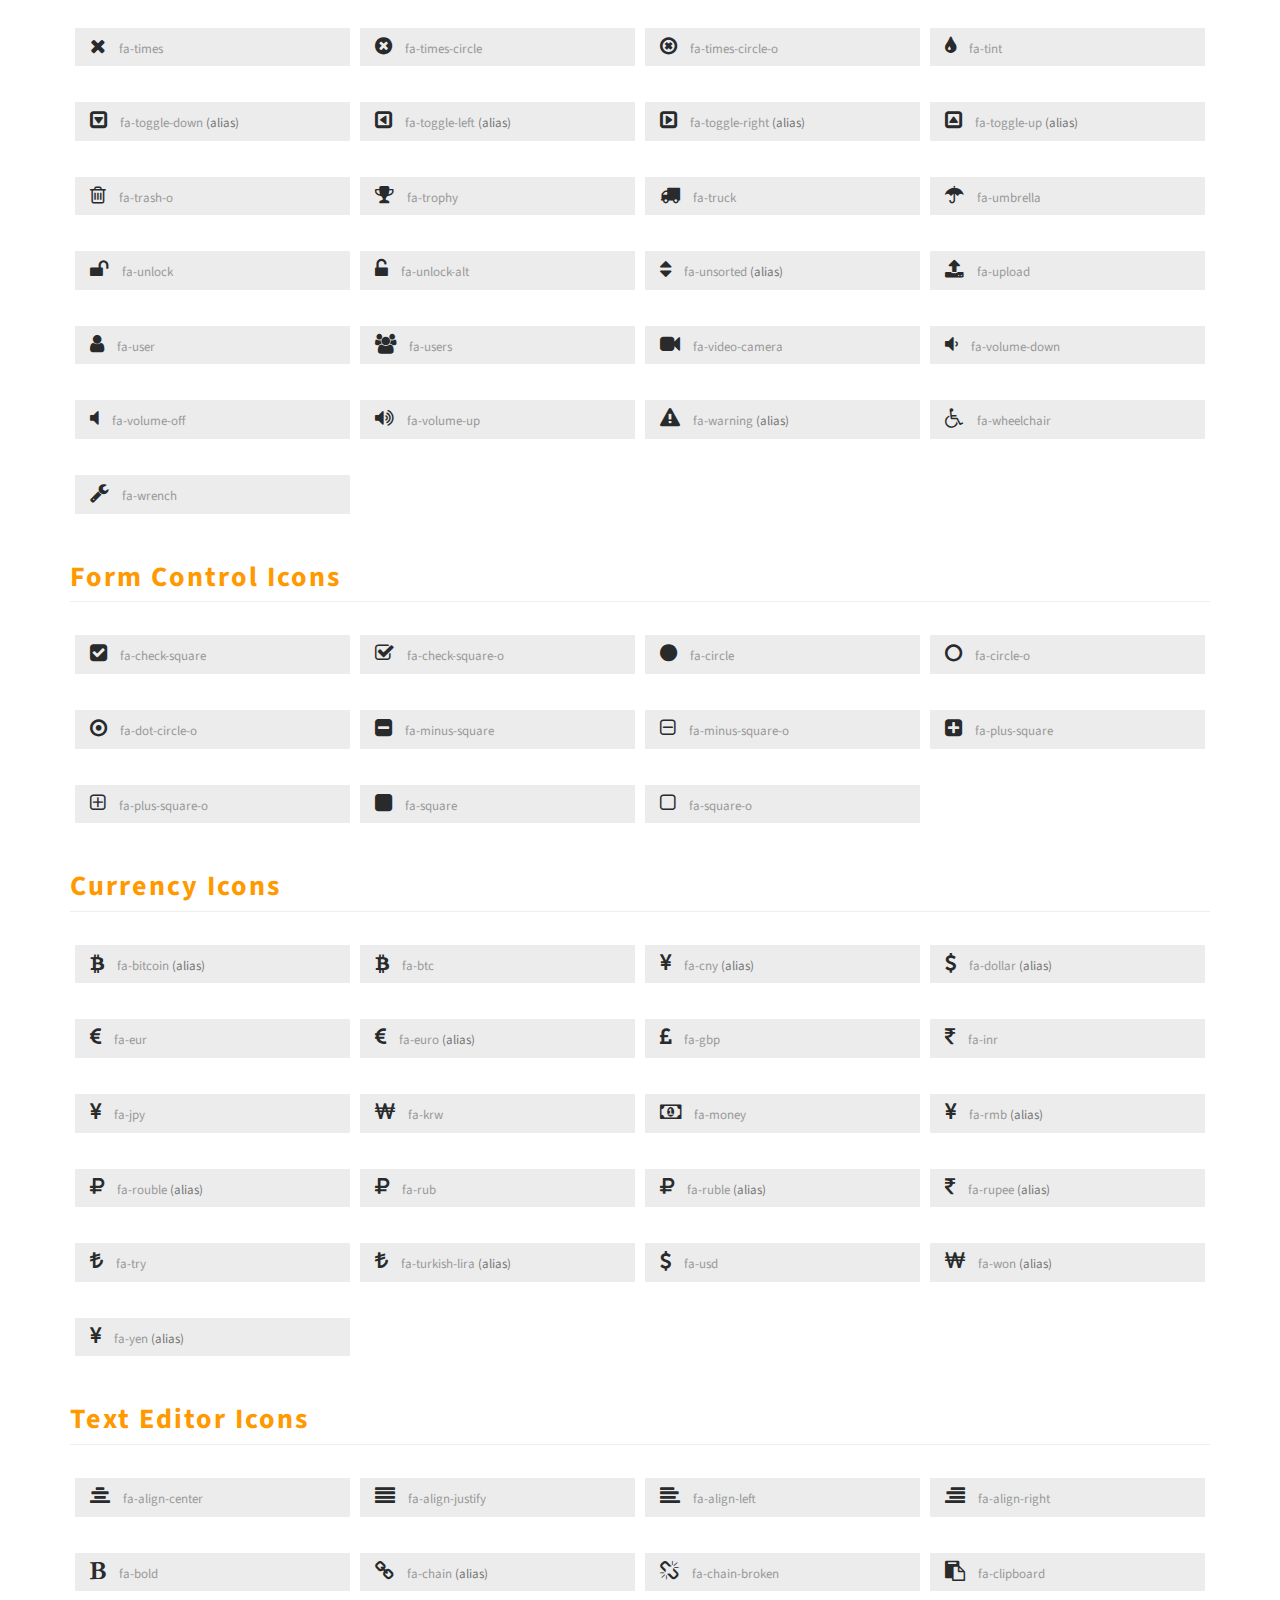
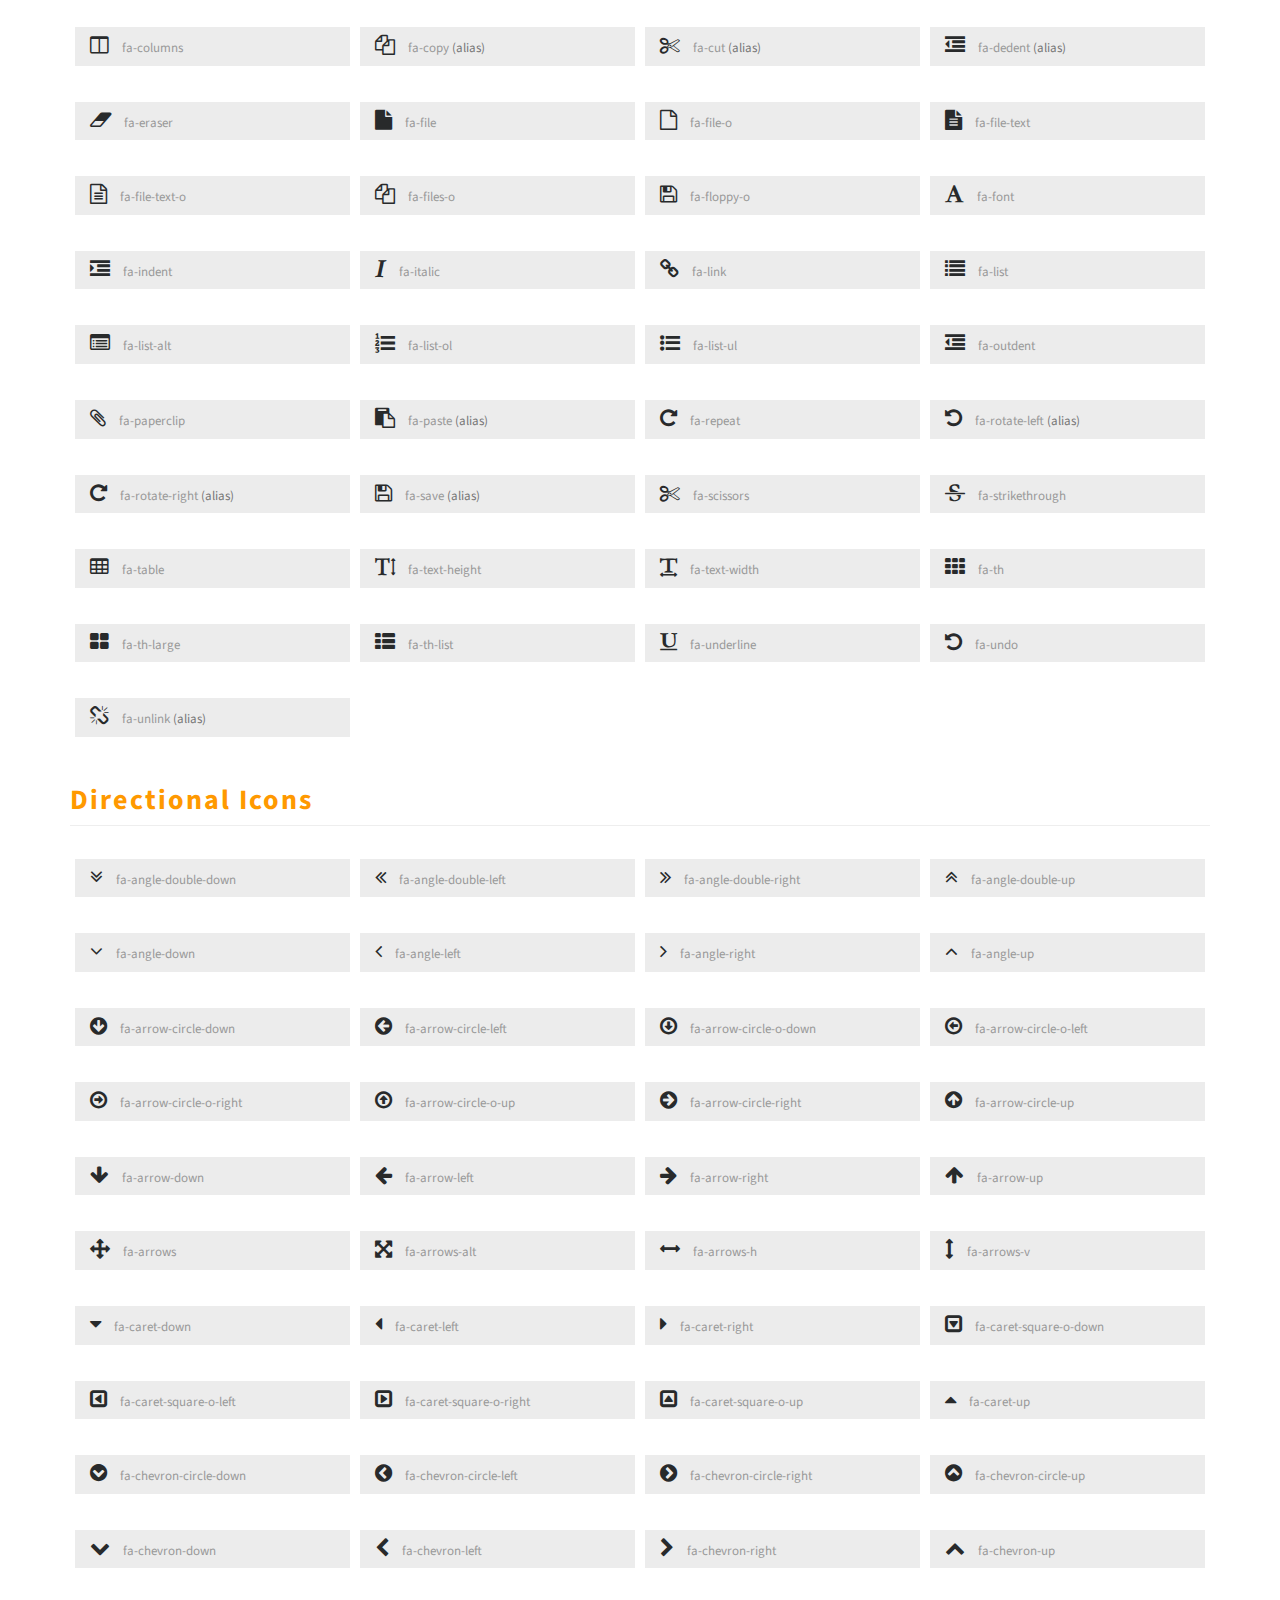
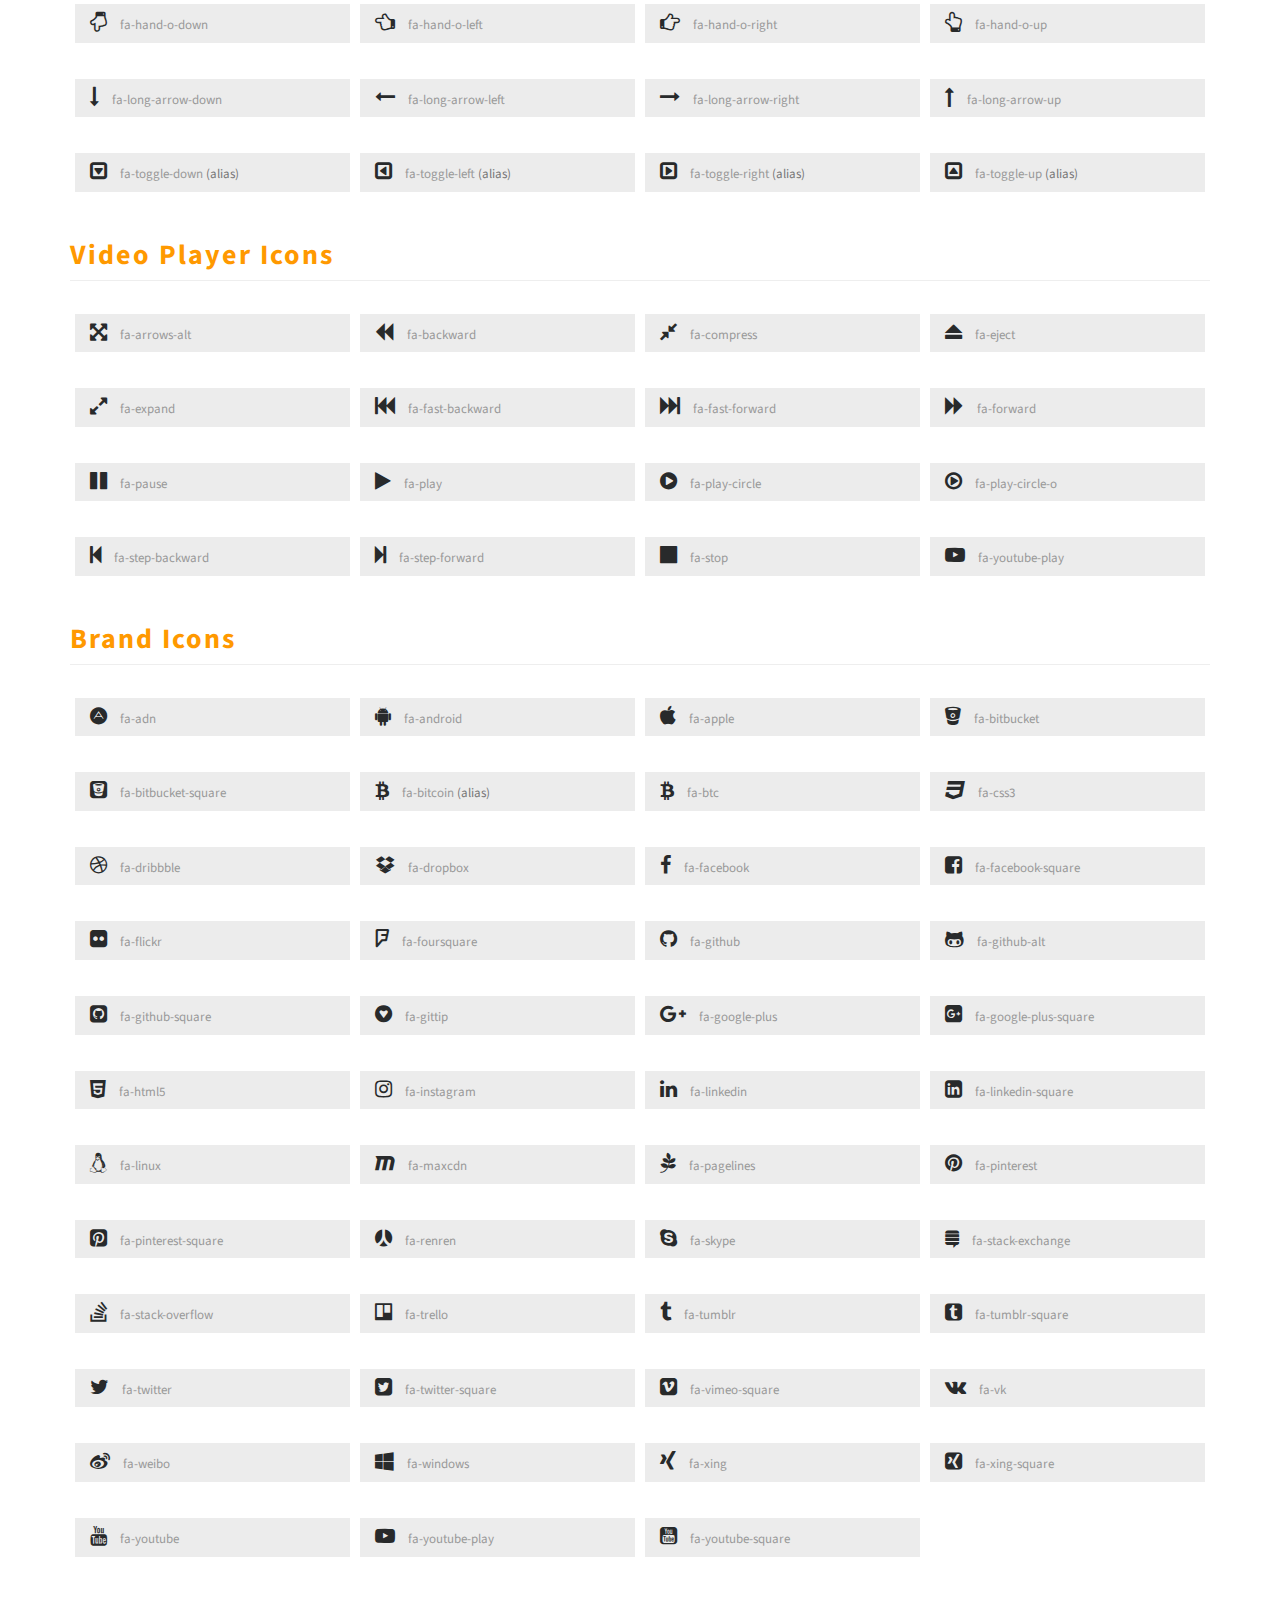
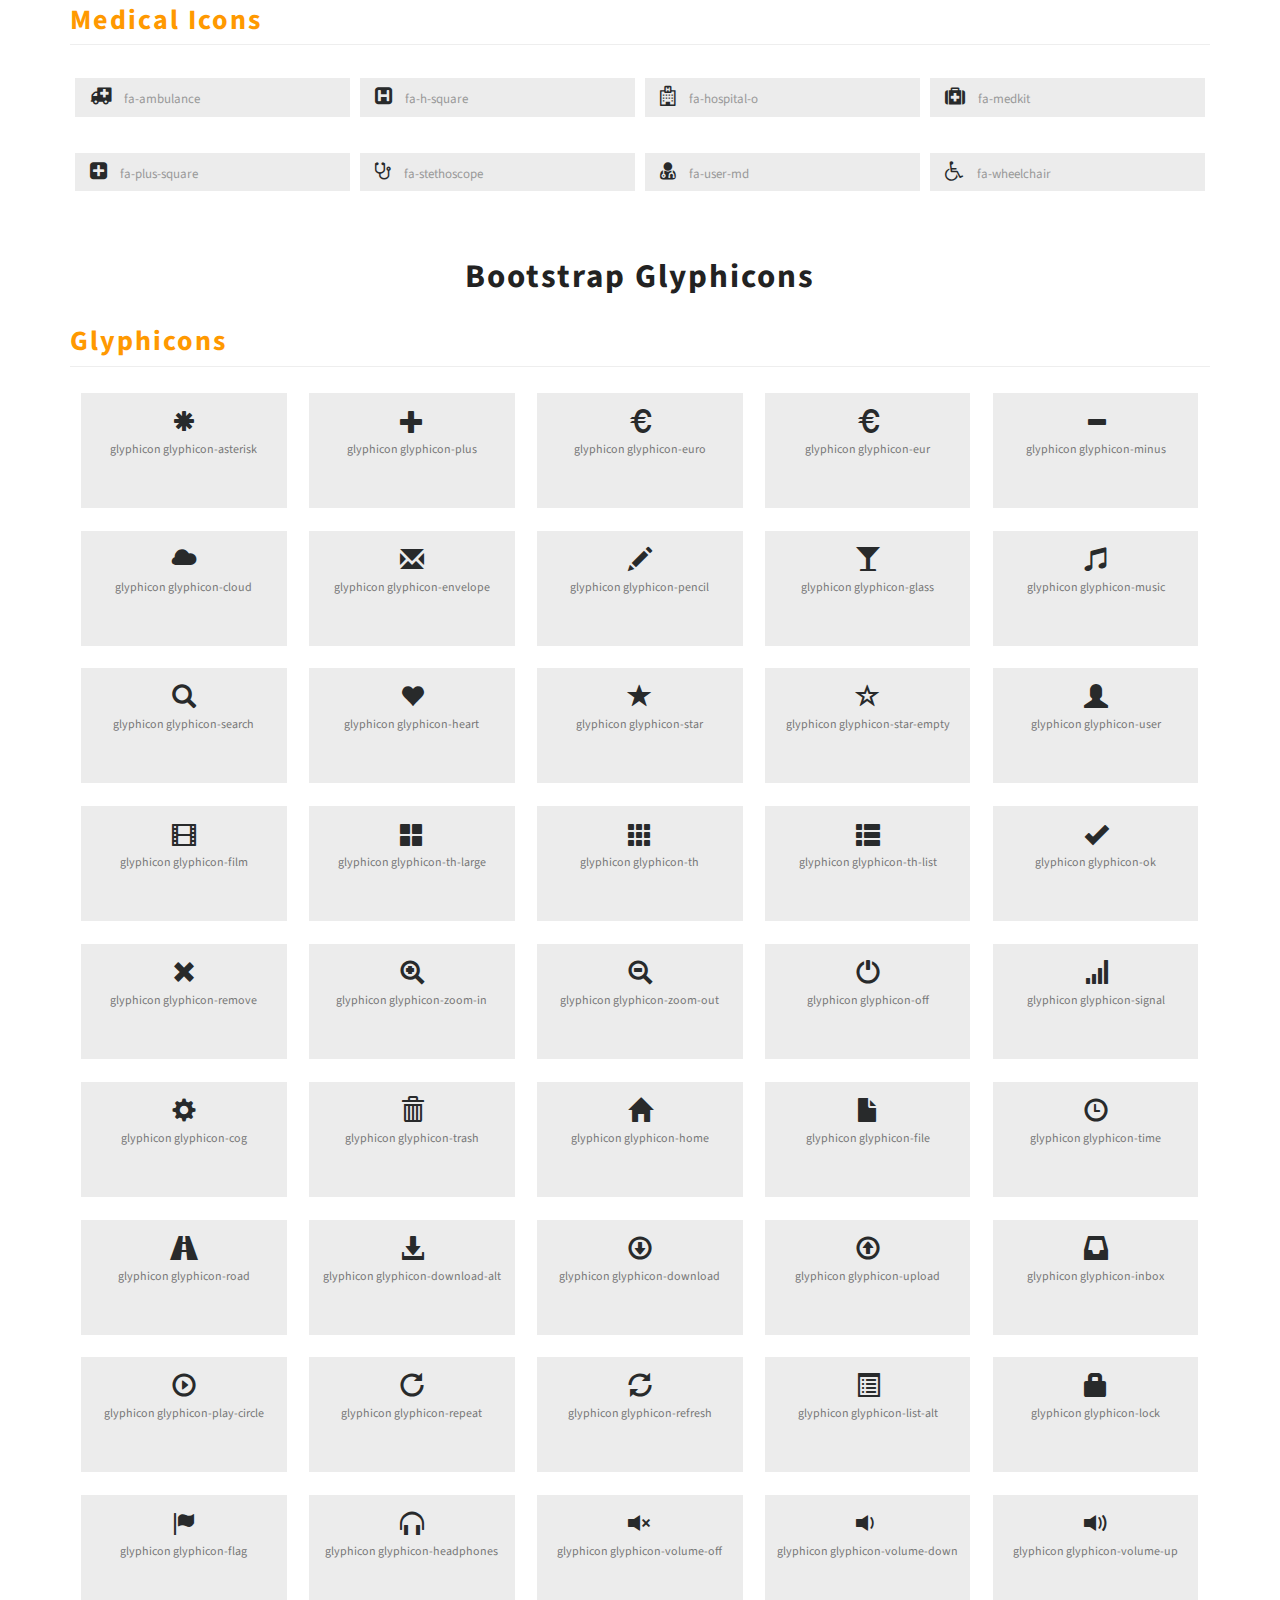
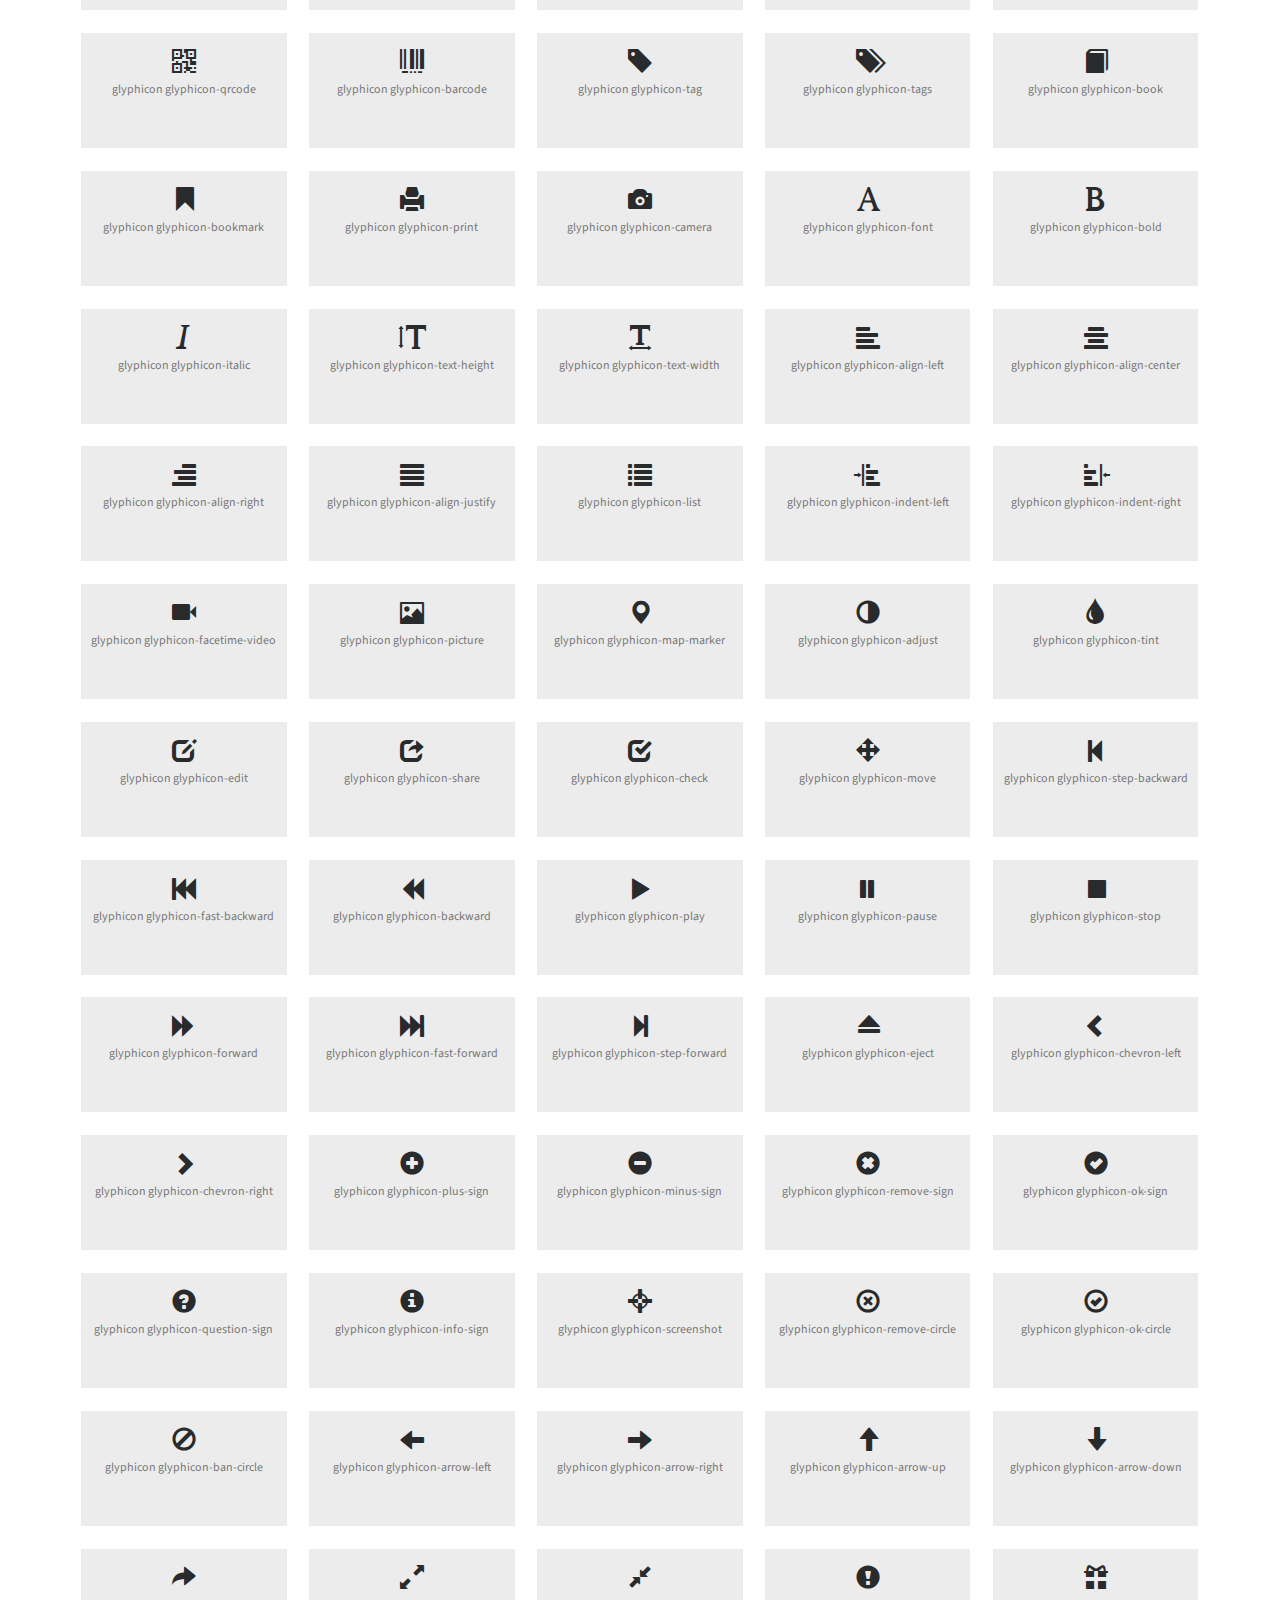
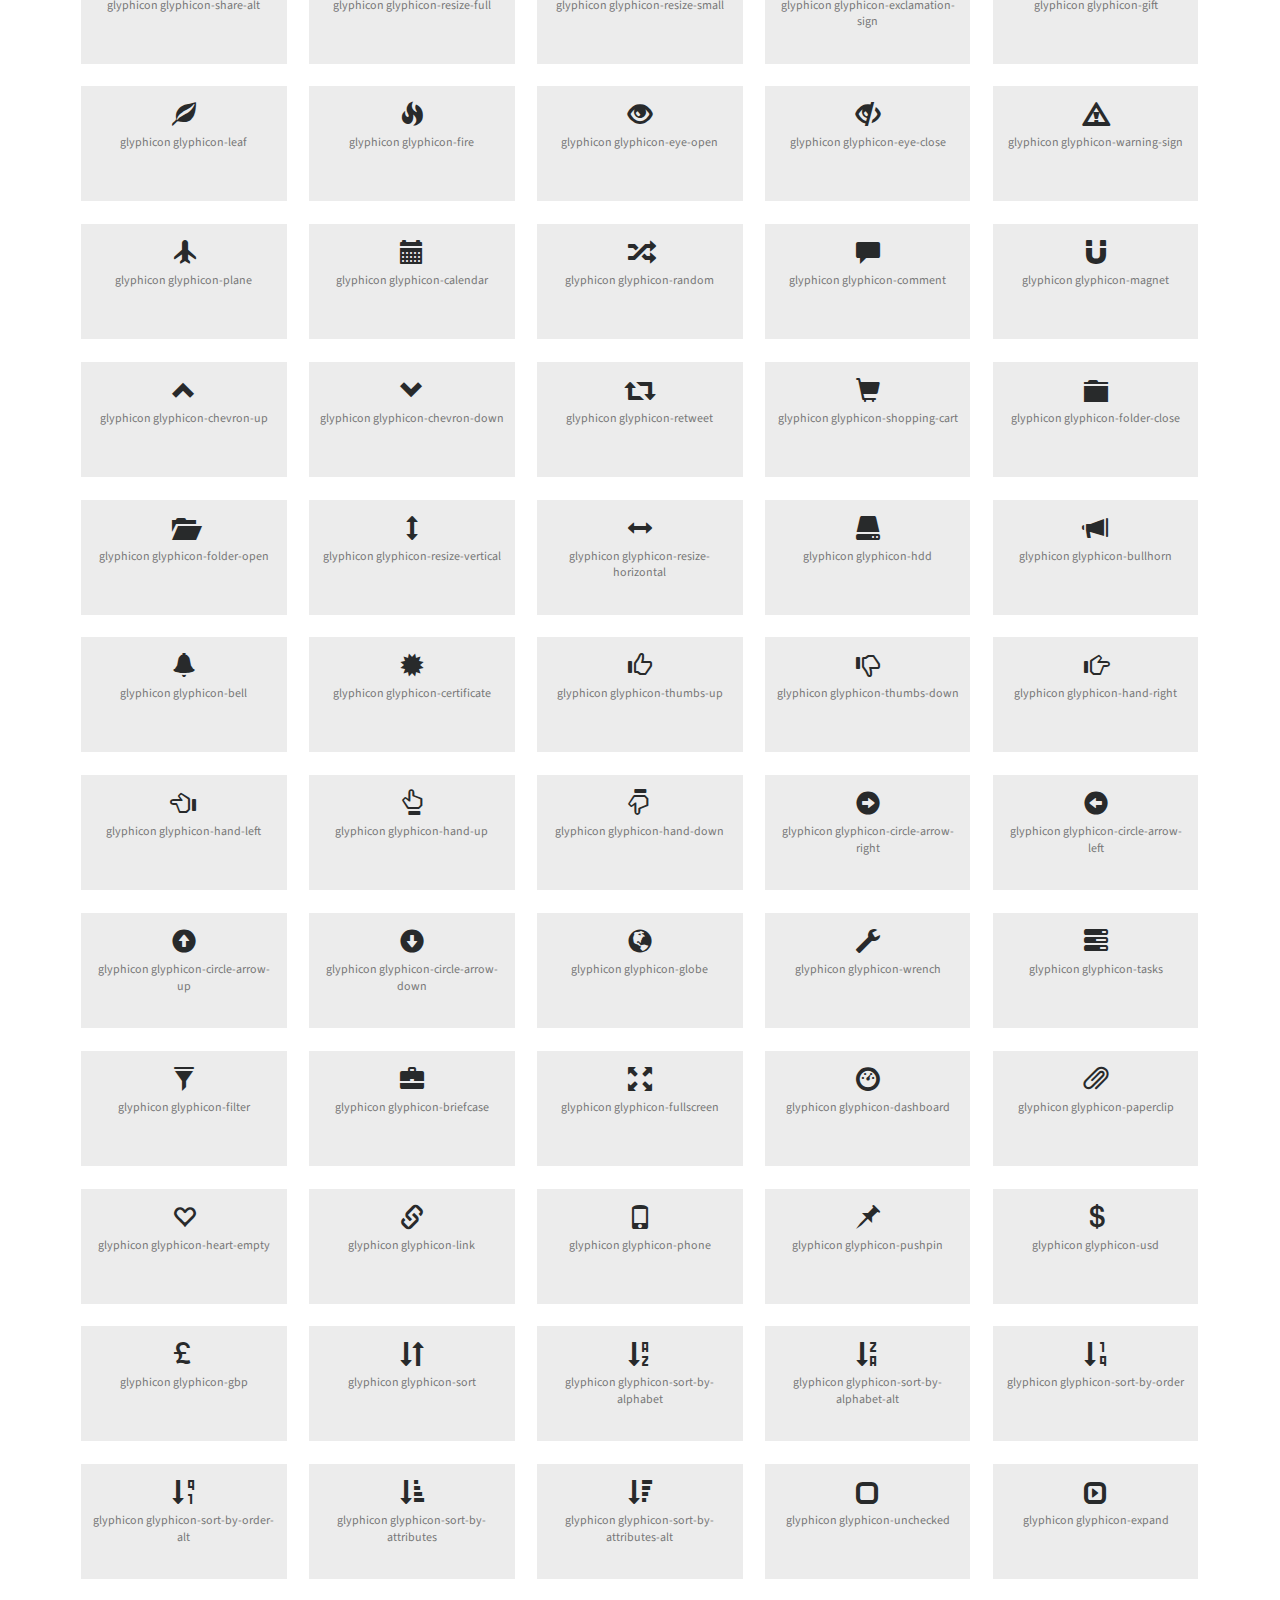
<file: web/icons.html>
<!--
Author: W3layouts
Author URL: http://w3layouts.com
License: Creative Commons Attribution 3.0 Unported
License URL: http://creativecommons.org/licenses/by/3.0/
-->
<!DOCTYPE html>
<html>

<head>
	<title>New Clinic a Medical Category Bootstrap Responsive Web Template | Icons :: W3layouts </title>
	<!--/tags -->
	<meta name="viewport" content="width=device-width, initial-scale=1">
	<meta http-equiv="Content-Type" content="text/html; charset=utf-8" />
	<meta name="keywords" content="New Clinic Responsive web template, Bootstrap Web Templates, Flat Web Templates, Android Compatible web template, 
Smartphone Compatible web template, free webdesigns for Nokia, Samsung, LG, SonyEricsson, Motorola web design" />
	<script type="application/x-javascript">
		addEventListener("load", function () {
			setTimeout(hideURLbar, 0);
		}, false);

		function hideURLbar() {
			window.scrollTo(0, 1);
		}
	</script>
	<!--//tags -->
	<link href="css/bootstrap.css" rel="stylesheet" type="text/css" media="all" />
	<link href="css/style.css" rel="stylesheet" type="text/css" media="all" />
	<link href="css/appointment_style.css" rel="stylesheet" type="text/css" media="all" />
	<link href="css/font-awesome.css" rel="stylesheet">
	<!-- //for bootstrap working -->
	<link href="//fonts.googleapis.com/css?family=Source+Sans+Pro:300,300i,400,400i,600,600i,700" rel="stylesheet">
</head>

<body>
	<!-- header -->
	<div class="header" id="home">
		<div class="top_menu_w3layouts">
<div class="container">
			<div class="header_left">
				<ul>
					<li><i class="fa fa-map-marker" aria-hidden="true"></i> 1143 New York, USA</li>
					<li><i class="fa fa-phone" aria-hidden="true"></i> +(010) 221 918 811</li>
					<li><i class="fa fa-envelope-o" aria-hidden="true"></i> <a href="mailto:info@example.com">info@example.com</a></li>
				</ul>
			</div>
			<div class="header_right">
				<ul class="forms_right">
					<li><a href="appointment.html"> Make an Appointment</a> </li>
				</ul>

			</div>
			<div class="clearfix"> </div>
			</div>
		</div>

		<div class="content white">
			<nav class="navbar navbar-default" role="navigation">
				<div class="container">
					<div class="navbar-header">
						<button type="button" class="navbar-toggle" data-toggle="collapse" data-target="#bs-example-navbar-collapse-1">
					<span class="sr-only">Toggle navigation</span>
					<span class="icon-bar"></span>
					<span class="icon-bar"></span>
					<span class="icon-bar"></span>
				</button>
						<a class="navbar-brand" href="index.html">
							<h1><span class="fa fa-stethoscope" aria-hidden="true"></span>New Clinic </h1>
						</a>
					</div>
					<!--/.navbar-header-->
					<div class="collapse navbar-collapse" id="bs-example-navbar-collapse-1">
						<nav>
							<ul class="nav navbar-nav">
								<li><a href="index.html">Home</a></li>
								<li><a href="about.html">About</a></li>
								
								<li><a href="departments.html">Departments</a></li>
								<li><a href="gallery.html">Gallery</a></li>
								<li class="dropdown active">
									<a href="#" class="dropdown-toggle" data-toggle="dropdown">Pages <b class="caret"></b></a>
									<ul class="dropdown-menu">
										<li><a href="codes.html">Codes</a></li>
										<li class="divider"></li>
										<li><a href="icons.html">Icons</a></li>
										<li class="divider"></li>
										
									</ul>
								</li>
								<li><a href="mail.html">Mail Us</a></li>
							</ul>
						</nav>
					</div>
					<!--/.navbar-collapse-->
					<!--/.navbar-->
				</div>
			</nav>
		</div>
	</div>
	<!-- banner -->
<div class="banner_inner_content_agile_w3l">
	
</div>
	<!--//banner -->
	<!-- icons -->
	<div class="w3_wthree_agileits_icons main-grid-border">
		<div class="container">
			<h2 class="heading-agileinfo">Icons<span>We offer extensive medical procedures to outbound and inbound patients.</span></h2>
	<div class="grid_3 grid_4 w3_agileits_icons_page">
            <div class="icons">
                <section id="new">
                    <h3 class="page-header page-header icon-subheading">41 New Icons </h3>

                    <div class="row fontawesome-icon-list">

                        <div class="icon-box col-md-3 col-sm-4">
                            <a class="agile-icon" href="#">
                                <i class="fa fa-address-book" aria-hidden="true"></i> fa fa-address-book</a>
                        </div>
                        <div class="icon-box col-md-3 col-sm-4">
                            <a class="agile-icon" href="#">
                                <i class="fa fa-address-book-o" aria-hidden="true"></i> fa fa-address-book-o</a>
                        </div>

                        <div class="icon-box col-md-3 col-sm-4">
                            <a class="agile-icon" href="#">
                                <i class="fa fa-address-card" aria-hidden="true"></i> fa fa-address-card</a>
                        </div>
                        <div class="icon-box col-md-3 col-sm-4">
                            <a class="agile-icon" href="#">
                                <i class="fa fa-address-card-o" aria-hidden="true"></i>
                                 fa fa-address-card-o</a>
                        </div>
                        <div class="icon-box col-md-3 col-sm-4">
                            <a class="agile-icon" href="#">
                                <i class="fa fa-bandcamp" aria-hidden="true"></i> fa fa-bandcamp</a>
                        </div>
                        <div class="icon-box col-md-3 col-sm-4">
                            <a class="agile-icon" href="#">
                                <i class="fa fa-bath" aria-hidden="true"></i> fa fa-bath</a>
                        </div>
                        <div class="icon-box col-md-3 col-sm-4">
                            <a class="agile-icon" href="#">
                                <i class="fa fa-bathtub" aria-hidden="true"></i> fa fa-bathtub
                                <span class="text-muted">(alias)</span>
                            </a>
                        </div>

                        <div class="icon-box col-md-3 col-sm-4">
                            <a class="agile-icon" href="#">
                                <i class="fa fa-drivers-license" aria-hidden="true"></i>fa fa-drivers-license
                                <span class="text-muted">(alias)</span>
                            </a>
                        </div>
                        <div class="icon-box col-md-3 col-sm-4">
                            <a class="agile-icon" href="#">
                                <i class="fa fa-drivers-license-o" aria-hidden="true"></i>fa fa-drivers-license-o
                                <span class="text-muted">(alias)</span>
                            </a>
                        </div>

                        <div class="icon-box col-md-3 col-sm-4">
                            <a class="agile-icon" href="#">
                                <i class="fa fa-eercast" aria-hidden="true"></i>fa fa-eercast</a>
                        </div>
                        <div class="icon-box col-md-3 col-sm-4">
                            <a class="agile-icon" href="#">
                                <i class="fa fa-envelope-open" aria-hidden="true"></i> fa fa-envelope-open</a>
                        </div>
                        <div class="icon-box col-md-3 col-sm-4">
                            <a class="agile-icon" href="#">
                                <i class="fa fa-envelope-open-o" aria-hidden="true"></i> fa fa-envelope-open-o</a>
                        </div>
                        <div class="icon-box col-md-3 col-sm-4">
                            <a class="agile-icon" href="#">
                                <i class="fa fa-etsy" aria-hidden="true"></i>fa fa-etsy</a>
                        </div>
                        <div class="icon-box col-md-3 col-sm-4">
                            <a class="agile-icon" href="#">
                                <i class="fa fa-free-code-camp" aria-hidden="true"></i>fa fa-free-code-camp</a>
                        </div>
                        <div class="icon-box col-md-3 col-sm-4">
                            <a class="agile-icon" href="#">
                                <i class="fa fa-grav" aria-hidden="true"></i>fa fa-grav</a>
                        </div>
                        <div class="icon-box col-md-3 col-sm-4">
                            <a class="agile-icon" href="#">
                                <i class="fa fa-handshake-o" aria-hidden="true"></i>fa fa-handshake-o</a>
                        </div>
                        <div class="icon-box col-md-3 col-sm-4">
                            <a class="agile-icon" href="#">
                                <i class="fa fa-id-badge" aria-hidden="true"></i>fa fa-id-badge</a>
                        </div>
                        <div class="icon-box col-md-3 col-sm-4">
                            <a class="agile-icon" href="#">
                                <i class="fa fa-id-card" aria-hidden="true"></i>fa fa-id-card</a>
                        </div>
                        <div class="icon-box col-md-3 col-sm-4">
                            <a class="agile-icon" href="#">
                                <i class="fa fa-id-card-o" aria-hidden="true"></i>fa fa-id-card-o</a>
                        </div>
                        <div class="icon-box col-md-3 col-sm-4">
                            <a class="agile-icon" href="#">
                                <i class="fa fa-imdb" aria-hidden="true"></i>fa fa-imdb</a>
                        </div>
                        <div class="icon-box col-md-3 col-sm-4">
                            <a class="agile-icon" href="#">
                                <i class="fa fa-linode" aria-hidden="true"></i>fa fa-linode</a>
                        </div>
                        <div class="icon-box col-md-3 col-sm-4">
                            <a class="agile-icon" href="#">
                                <i class="fa fa-meetup" aria-hidden="true"></i>fa fa-meetup</a>
                        </div>
                        <div class="icon-box col-md-3 col-sm-4">
                            <a class="agile-icon" href="#">
                                <i class="fa fa-podcast" aria-hidden="true"></i>fa fa-podcast</a>
                        </div>
                        <div class="icon-box col-md-3 col-sm-4">
                            <a class="agile-icon" href="#">
                                <i class="fa fa-quora" aria-hidden="true"></i>fa fa-quora</a>
                        </div>
                        <div class="icon-box col-md-3 col-sm-4">
                            <a class="agile-icon" href="#">
                                <i class="fa fa-ravelry" aria-hidden="true"></i>fa fa-ravelry</a>
                        </div>
                        <div class="icon-box col-md-3 col-sm-4">
                            <a class="agile-icon" href="#">
                                <i class="fa fa-s15" aria-hidden="true"></i>fa fa-s15
                                <span class="text-muted">(alias)</span>
                            </a>
                        </div>
                        <div class="icon-box col-md-3 col-sm-4">
                            <a class="agile-icon" href="#">
                                <i class="fa fa-shower" aria-hidden="true"></i>fa fa-shower</a>
                        </div>
                        <div class="icon-box col-md-3 col-sm-4">
                            <a class="agile-icon" href="#">
                                <i class="fa fa-snowflake-o" aria-hidden="true"></i>fa fa-snowflake-o</a>
                        </div>
                        <div class="icon-box col-md-3 col-sm-4">
                            <a class="agile-icon" href="#">
                                <i class="fa fa-superpowers" aria-hidden="true"></i>fa fa-superpowers</a>
                        </div>
                        <div class="icon-box col-md-3 col-sm-4">
                            <a class="agile-icon" href="#">
                                <i class="fa fa-telegram" aria-hidden="true"></i>fa fa-telegram</a>
                        </div>

                        <div class="icon-box col-md-3 col-sm-4">
                            <a class="agile-icon" href="#">
                                <i class="fa fa-thermometer" aria-hidden="true"></i>fa fa-thermometer
                                <span class="text-muted">(alias)</span>
                            </a>
                        </div>
                        <div class="icon-box col-md-3 col-sm-4">
                            <a class="agile-icon" href="#">
                                <i class="fa fa-thermometer-0" aria-hidden="true"></i>fa fa-thermometer-0
                                <span class="text-muted">(alias)</span>
                            </a>
                        </div>

                        <div class="icon-box col-md-3 col-sm-4">
                            <a class="agile-icon" href="#">
                                <i class="fa fa-thermometer-1" aria-hidden="true"></i>fa fa-thermometer-1
                                <span class="text-muted">(alias)</span>
                            </a>
                        </div>
                        <div class="icon-box col-md-3 col-sm-4">
                            <a class="agile-icon" href="#">
                                <i class="fa fa-thermometer-2" aria-hidden="true"></i>fa fa-thermometer-2
                                <span class="text-muted">(alias)</span>
                            </a>
                        </div>
                        <div class="icon-box col-md-3 col-sm-4">
                            <a class="agile-icon" href="#">
                                <i class="fa fa-thermometer-3" aria-hidden="true"></i>fa fa-thermometer-3
                                <span class="text-muted">(alias)</span>
                            </a>
                        </div>
                        <div class="icon-box col-md-3 col-sm-4">
                            <a class="agile-icon" href="#">
                                <i class="fa fa-thermometer-4" aria-hidden="true"></i>fa fa-thermometer-4
                                <span class="text-muted">(alias)</span>
                            </a>
                        </div>
                        <div class="icon-box col-md-3 col-sm-4">
                            <a class="agile-icon" href="#">
                                <i class="fa fa-thermometer-empty" aria-hidden="true"></i>fa fa-thermometer-empty</a>
                        </div>
                        <div class="icon-box col-md-3 col-sm-4">
                            <a class="agile-icon" href="#">
                                <i class="fa fa-thermometer-full" aria-hidden="true"></i>fa fa-thermometer-full</a>
                        </div>
                        <div class="icon-box col-md-3 col-sm-4">
                            <a class="agile-icon" href="#">
                                <i class="fa fa-thermometer-half" aria-hidden="true"></i>fa fa-thermometer-half</a>
                        </div>
                        <div class="icon-box col-md-3 col-sm-4">
                            <a class="agile-icon" href="#">
                                <i class="fa fa-thermometer-quarter" aria-hidden="true"></i>fa fa-thermometer-quarter</a>
                        </div>
                        <div class="icon-box col-md-3 col-sm-4">
                            <a class="agile-icon" href="#">
                                <i class="fa fa-thermometer-three-quarters" aria-hidden="true"></i>fa fa-thermometer-three-quarters</a>
                        </div>
                        <div class="icon-box col-md-3 col-sm-4">
                            <a class="agile-icon" href="#">
                                <i class="fa fa-times-rectangle" aria-hidden="true"></i>fa fa-times-rectangle
                                <span class="text-muted">(alias)</span>
                            </a>
                        </div>
                        <div class="icon-box col-md-3 col-sm-4">
                            <a class="agile-icon" href="#">
                                <i class="fa fa-times-rectangle-o" aria-hidden="true"></i>fa fa-times-rectangle-o
                                <span class="text-muted">(alias)</span>
                            </a>
                        </div>
                        <div class="icon-box col-md-3 col-sm-4">
                            <a class="agile-icon" href="#">
                                <i class="fa fa-user-circle" aria-hidden="true"></i>fa fa-user-circle</a>
                        </div>
                        <div class="icon-box col-md-3 col-sm-4">
                            <a class="agile-icon" href="#">
                                <i class="fa fa-user-circle-o" aria-hidden="true"></i>fa fa-user-circle-o</a>
                        </div>
                        <div class="icon-box col-md-3 col-sm-4">
                            <a class="agile-icon" href="#">
                                <i class="fa fa-user-o" aria-hidden="true"></i>fa fa-user-o</a>
                        </div>
                        <div class="icon-box col-md-3 col-sm-4">
                            <a class="agile-icon" href="#">
                                <i class="fa fa-vcard" aria-hidden="true"></i>fa fa-vcard
                                <span class="text-muted">(alias)</span>
                            </a>
                        </div>
                        <div class="icon-box col-md-3 col-sm-4">
                            <a class="agile-icon" href="#">
                                <i class="fa fa-vcard-o" aria-hidden="true"></i>fa fa-vcard-o
                                <span class="text-muted">(alias)</span>
                            </a>
                        </div>
                        <div class="icon-box col-md-3 col-sm-4">
                            <a class="agile-icon" href="#">
                                <i class="fa fa-window-close" aria-hidden="true"></i>fa fa-window-close</a>
                        </div>
                        <div class="icon-box col-md-3 col-sm-4">
                            <a class="agile-icon" href="#">
                                <i class="fa fa-window-close-o" aria-hidden="true"></i>fa fa-window-close-o</a>
                        </div>
                        <div class="icon-box col-md-3 col-sm-4">
                            <a class="agile-icon" href="#">
                                <i class="fa fa-window-maximize" aria-hidden="true"></i>fa fa-window-maximize</a>
                        </div>
                        <div class="icon-box col-md-3 col-sm-4">
                            <a class="agile-icon" href="#">
                                <i class="fa fa-window-minimize" aria-hidden="true"></i>fa fa-window-minimize</a>
                        </div>
                        <div class="icon-box col-md-3 col-sm-4">
                            <a class="agile-icon" href="#">
                                <i class="fa fa-window-restore" aria-hidden="true"></i>fa fa-window-restore</a>
                        </div>
                        <div class="icon-box col-md-3 col-sm-4">
                            <a class="agile-icon" href="#">
                                <i class="fa fa-microchip" aria-hidden="true"></i>fa fa-microchip</a>
                        </div>
                        <div class="icon-box col-md-3 col-sm-4">
                            <a class="agile-icon" href="#">
                                <i class="fa fa-wpexplorer" aria-hidden="true"></i>fa fa-wpexplorer</a>
                        </div>

                </div></section>
                <div class="section group">
                    <div class="box">
                        <div class="title ">
                            <h3 class="page-header icon-subheading">Web Application Icons</h3>
                        </div>
                        <div class="box_content">
                            <div class="fontawesome-icon-list">
                                <div class="icon-box col-md-3 col-sm-4">
                                    <a class="agile-icon" href="#">
                                        <i class="fa fa-adjust"></i> fa-adjust</a>
                                </div>

                                <div class="icon-box col-md-3 col-sm-4">
                                    <a class="agile-icon" href="#">
                                        <i class="fa fa-anchor"></i> fa-anchor</a>
                                </div>

                                <div class="icon-box col-md-3 col-sm-4">
                                    <a class="agile-icon" href="#">
                                        <i class="fa fa-archive"></i> fa-archive</a>
                                </div>
                                <div class="icon-box col-md-3 col-sm-4">
                                    <a class="agile-icon" href="#">
                                        <i class="fa fa-asl-interpreting" aria-hidden="true"></i> fa-asl-interpreting
                                        <span class="text-muted">(alias)</span>
                                    </a>
                                </div>



                                <div class="icon-box col-md-3 col-sm-4">
                                    <a class="agile-icon" href="#">
                                        <i class="fa fa-audio-description" aria-hidden="true"></i> fa-audio-description</a>
                                </div>

                                <div class="icon-box col-md-3 col-sm-4">
                                    <a class="agile-icon" href="#">
                                        <i class="fa fa-blind" aria-hidden="true"></i> fa-blind</a>
                                </div>

                                <div class="icon-box col-md-3 col-sm-4">
                                    <a class="agile-icon" href="#">
                                        <i class="fa fa-braille" aria-hidden="true"></i> fa-braille</a>
                                </div>

                                <div class="icon-box col-md-3 col-sm-4">
                                    <a class="agile-icon" href="#">
                                        <i class="fa fa-deaf" aria-hidden="true"></i> fa-deaf</a>
                                </div>

                                <div class="icon-box col-md-3 col-sm-4">
                                    <a class="agile-icon" href="#">
                                        <i class="fa fa-deafness" aria-hidden="true"></i> deafness
                                        <span class="text-muted">(alias)</span>
                                    </a>
                                </div>

                                <div class="icon-box col-md-3 col-sm-4">
                                    <a class="agile-icon" href="#">
                                        <i class="fa fa-envira" aria-hidden="true"></i> fa-envira</a>
                                </div>

                                <div class="icon-box col-md-3 col-sm-4">
                                    <a class="agile-icon" href="#">
                                        <i class="fa fa-fa" aria-hidden="true"></i> fa-fa
                                        <span class="text-muted">(alias)</span>
                                    </a>
                                </div>

                                <div class="icon-box col-md-3 col-sm-4">
                                    <a class="agile-icon" href="#">
                                        <i class="fa fa-first-order" aria-hidden="true"></i> fa-first-order</a>
                                </div>

                                <div class="icon-box col-md-3 col-sm-4">
                                    <a class="agile-icon" href="#">
                                        <i class="fa fa-font-awesome" aria-hidden="true"></i> fa-font-awesome</a>
                                </div>

                                <div class="icon-box col-md-3 col-sm-4">
                                    <a class="agile-icon" href="#">
                                        <i class="fa fa-gitlab" aria-hidden="true"></i> fa-gitlab</a>
                                </div>

                                <div class="icon-box col-md-3 col-sm-4">
                                    <a class="agile-icon" href="#">
                                        <i class="fa fa-glide" aria-hidden="true"></i> fa-glide</a>
                                </div>

                                <div class="icon-box col-md-3 col-sm-4">
                                    <a class="agile-icon" href="#">
                                        <i class="fa fa-glide-g" aria-hidden="true"></i> fa-glide-g</a>
                                </div>

                                <div class="icon-box col-md-3 col-sm-4">
                                    <a class="agile-icon" href="#">
                                        <i class="fa fa-google-plus-circle" aria-hidden="true"></i> fa-google-plus-circle
                                        <span class="text-muted">(alias)</span>
                                    </a>
                                </div>

                                <div class="icon-box col-md-3 col-sm-4">
                                    <a class="agile-icon" href="#">
                                        <i class="fa fa-google-plus-official" aria-hidden="true"></i> fa-google-plus-official</a>
                                </div>

                                <div class="icon-box col-md-3 col-sm-4">
                                    <a class="agile-icon" href="#">
                                        <i class="fa fa-hard-of-hearing" aria-hidden="true"></i> fa-hard-of-hearing
                                        <span class="text-muted">(alias)</span>
                                    </a>
                                </div>

                                <div class="icon-box col-md-3 col-sm-4">
                                    <a class="agile-icon" href="#">
                                        <i class="fa fa-instagram" aria-hidden="true"></i> fa-instagram</a>
                                </div>

                                <div class="icon-box col-md-3 col-sm-4">
                                    <a class="agile-icon" href="#">
                                        <i class="fa fa-low-vision" aria-hidden="true"></i> fa-low-vision</a>
                                </div>

                                <div class="icon-box col-md-3 col-sm-4">
                                    <a class="agile-icon" href="#">
                                        <i class="fa fa-pied-piper" aria-hidden="true"></i> fa-pied-piper</a>
                                </div>

                                <div class="icon-box col-md-3 col-sm-4">
                                    <a class="agile-icon" href="#">
                                        <i class="fa fa-question-circle-o" aria-hidden="true"></i> fa-question-circle-o</a>
                                </div>

                                <div class="icon-box col-md-3 col-sm-4">
                                    <a class="agile-icon" href="#">
                                        <i class="fa fa-sign-language" aria-hidden="true"></i> fa-sign-language</a>
                                </div>

                                <div class="icon-box col-md-3 col-sm-4">
                                    <a class="agile-icon" href="#">
                                        <i class="fa fa-signing" aria-hidden="true"></i> fa-signing
                                        <span class="text-muted">(alias)</span>
                                    </a>
                                </div>

                                <div class="icon-box col-md-3 col-sm-4">
                                    <a class="agile-icon" href="#">
                                        <i class="fa fa-snapchat" aria-hidden="true"></i> fa-snapchat</a>
                                </div>

                                <div class="icon-box col-md-3 col-sm-4">
                                    <a class="agile-icon" href="#">
                                        <i class="fa fa-snapchat-ghost" aria-hidden="true"></i> fa-snapchat-ghost</a>
                                </div>

                                <div class="icon-box col-md-3 col-sm-4">
                                    <a class="agile-icon" href="#">
                                        <i class="fa fa-snapchat-square" aria-hidden="true"></i> fa-snapchat-square</a>
                                </div>

                                <div class="icon-box col-md-3 col-sm-4">
                                    <a class="agile-icon" href="#">
                                        <i class="fa fa-themeisle" aria-hidden="true"></i> fa-themeisle</a>
                                </div>

                                <div class="icon-box col-md-3 col-sm-4">
                                    <a class="agile-icon" href="#">
                                        <i class="fa fa-universal-access" aria-hidden="true"></i> fa-universal-access</a>
                                </div>

                                <div class="icon-box col-md-3 col-sm-4">
                                    <a class="agile-icon" href="#">
                                        <i class="fa fa-viadeo" aria-hidden="true"></i> fa-viadeo</a>
                                </div>

                                <div class="icon-box col-md-3 col-sm-4">
                                    <a class="agile-icon" href="#">
                                        <i class="fa fa-viadeo-square" aria-hidden="true"></i> fa-viadeo-square</a>
                                </div>

                                <div class="icon-box col-md-3 col-sm-4">
                                    <a class="agile-icon" href="#">
                                        <i class="fa fa-volume-control-phone" aria-hidden="true"></i> fa-volume-control-phone</a>
                                </div>

                                <div class="icon-box col-md-3 col-sm-4">
                                    <a class="agile-icon" href="#">
                                        <i class="fa fa-wheelchair-alt" aria-hidden="true"></i> fa-wheelchair-alt</a>
                                </div>

                                <div class="icon-box col-md-3 col-sm-4">
                                    <a class="agile-icon" href="#">
                                        <i class="fa fa-wpbeginner" aria-hidden="true"></i> fa-wpbeginner</a>
                                </div>

                                <div class="icon-box col-md-3 col-sm-4">
                                    <a class="agile-icon" href="#">
                                        <i class="fa fa-wpforms" aria-hidden="true"></i> fa-wpforms</a>
                                </div>

                                <div class="icon-box col-md-3 col-sm-4">
                                    <a class="agile-icon" href="#">
                                        <i class="fa fa-yoast" aria-hidden="true"></i> fa-yoast</a>
                                </div>

                            </div>

                            <div class="icon-box col-md-3 col-sm-4">
                                <a class="agile-icon" href="#">
                                    <i class="fa fa-arrows"></i> fa-arrows</a>
                            </div>

                            <div class="icon-box col-md-3 col-sm-4">
                                <a class="agile-icon" href="#">
                                    <i class="fa fa-arrows-h"></i> fa-arrows-h</a>
                            </div>

                            <div class="icon-box col-md-3 col-sm-4">
                                <a class="agile-icon" href="#">
                                    <i class="fa fa-arrows-v"></i> fa-arrows-v</a>
                            </div>

                            <div class="icon-box col-md-3 col-sm-4">
                                <a class="agile-icon" href="#">
                                    <i class="fa fa-asterisk"></i> fa-asterisk</a>
                            </div>

                            <div class="icon-box col-md-3 col-sm-4">
                                <a class="agile-icon" href="#">
                                    <i class="fa fa-ban"></i> fa-ban</a>
                            </div>

                            <div class="icon-box col-md-3 col-sm-4">
                                <a class="agile-icon" href="#">
                                    <i class="fa fa-bar-chart-o"></i> fa-bar-chart-o</a>
                            </div>

                            <div class="icon-box col-md-3 col-sm-4">
                                <a class="agile-icon" href="#">
                                    <i class="fa fa-barcode"></i> fa-barcode</a>
                            </div>

                            <div class="icon-box col-md-3 col-sm-4">
                                <a class="agile-icon" href="#">
                                    <i class="fa fa-bars"></i> fa-bars</a>
                            </div>

                            <div class="icon-box col-md-3 col-sm-4">
                                <a class="agile-icon" href="#">
                                    <i class="fa fa-beer"></i> fa-beer</a>
                            </div>

                            <div class="icon-box col-md-3 col-sm-4">
                                <a class="agile-icon" href="#">
                                    <i class="fa fa-bell"></i> fa-bell</a>
                            </div>

                            <div class="icon-box col-md-3 col-sm-4">
                                <a class="agile-icon" href="#">
                                    <i class="fa fa-bell-o"></i> fa-bell-o</a>
                            </div>

                            <div class="icon-box col-md-3 col-sm-4">
                                <a class="agile-icon" href="#">
                                    <i class="fa fa-bolt"></i> fa-bolt</a>
                            </div>

                            <div class="icon-box col-md-3 col-sm-4">
                                <a class="agile-icon" href="#">
                                    <i class="fa fa-book"></i> fa-book</a>
                            </div>

                            <div class="icon-box col-md-3 col-sm-4">
                                <a class="agile-icon" href="#">
                                    <i class="fa fa-bookmark"></i> fa-bookmark</a>
                            </div>

                            <div class="icon-box col-md-3 col-sm-4">
                                <a class="agile-icon" href="#">
                                    <i class="fa fa-bookmark-o"></i> fa-bookmark-o</a>
                            </div>

                            <div class="icon-box col-md-3 col-sm-4">
                                <a class="agile-icon" href="#">
                                    <i class="fa fa-briefcase"></i> fa-briefcase</a>
                            </div>

                            <div class="icon-box col-md-3 col-sm-4">
                                <a class="agile-icon" href="#">
                                    <i class="fa fa-bug"></i> fa-bug</a>
                            </div>

                            <div class="icon-box col-md-3 col-sm-4">
                                <a class="agile-icon" href="#">
                                    <i class="fa fa-building-o"></i> fa-building-o</a>
                            </div>

                            <div class="icon-box col-md-3 col-sm-4">
                                <a class="agile-icon" href="#">
                                    <i class="fa fa-bullhorn"></i> fa-bullhorn</a>
                            </div>

                            <div class="icon-box col-md-3 col-sm-4">
                                <a class="agile-icon" href="#">
                                    <i class="fa fa-bullseye"></i> fa-bullseye</a>
                            </div>

                            <div class="icon-box col-md-3 col-sm-4">
                                <a class="agile-icon" href="#">
                                    <i class="fa fa-calendar"></i> fa-calendar</a>
                            </div>

                            <div class="icon-box col-md-3 col-sm-4">
                                <a class="agile-icon" href="#">
                                    <i class="fa fa-calendar-o"></i> fa-calendar-o</a>
                            </div>

                            <div class="icon-box col-md-3 col-sm-4">
                                <a class="agile-icon" href="#">
                                    <i class="fa fa-camera"></i> fa-camera</a>
                            </div>

                            <div class="icon-box col-md-3 col-sm-4">
                                <a class="agile-icon" href="#">
                                    <i class="fa fa-camera-retro"></i> fa-camera-retro</a>
                            </div>

                            <div class="icon-box col-md-3 col-sm-4">
                                <a class="agile-icon" href="#">
                                    <i class="fa fa-caret-square-o-down"></i> fa-caret-square-o-down</a>
                            </div>

                            <div class="icon-box col-md-3 col-sm-4">
                                <a class="agile-icon" href="#">
                                    <i class="fa fa-caret-square-o-left"></i> fa-caret-square-o-left</a>
                            </div>

                            <div class="icon-box col-md-3 col-sm-4">
                                <a class="agile-icon" href="#">
                                    <i class="fa fa-caret-square-o-right"></i> fa-caret-square-o-right</a>
                            </div>

                            <div class="icon-box col-md-3 col-sm-4">
                                <a class="agile-icon" href="#">
                                    <i class="fa fa-caret-square-o-up"></i> fa-caret-square-o-up</a>
                            </div>

                            <div class="icon-box col-md-3 col-sm-4">
                                <a class="agile-icon" href="#">
                                    <i class="fa fa-certificate"></i> fa-certificate</a>
                            </div>

                            <div class="icon-box col-md-3 col-sm-4">
                                <a class="agile-icon" href="#">
                                    <i class="fa fa-check"></i> fa-check</a>
                            </div>

                            <div class="icon-box col-md-3 col-sm-4">
                                <a class="agile-icon" href="#">
                                    <i class="fa fa-check-circle"></i> fa-check-circle</a>
                            </div>

                            <div class="icon-box col-md-3 col-sm-4">
                                <a class="agile-icon" href="#">
                                    <i class="fa fa-check-circle-o"></i> fa-check-circle-o</a>
                            </div>

                            <div class="icon-box col-md-3 col-sm-4">
                                <a class="agile-icon" href="#">
                                    <i class="fa fa-check-square"></i> fa-check-square</a>
                            </div>

                            <div class="icon-box col-md-3 col-sm-4">
                                <a class="agile-icon" href="#">
                                    <i class="fa fa-check-square-o"></i> fa-check-square-o</a>
                            </div>

                            <div class="icon-box col-md-3 col-sm-4">
                                <a class="agile-icon" href="#">
                                    <i class="fa fa-circle"></i> fa-circle</a>
                            </div>

                            <div class="icon-box col-md-3 col-sm-4">
                                <a class="agile-icon" href="#">
                                    <i class="fa fa-circle-o"></i> fa-circle-o</a>
                            </div>

                            <div class="icon-box col-md-3 col-sm-4">
                                <a class="agile-icon" href="#">
                                    <i class="fa fa-clock-o"></i> fa-clock-o</a>
                            </div>

                            <div class="icon-box col-md-3 col-sm-4">
                                <a class="agile-icon" href="#">
                                    <i class="fa fa-cloud"></i> fa-cloud</a>
                            </div>

                            <div class="icon-box col-md-3 col-sm-4">
                                <a class="agile-icon" href="#">
                                    <i class="fa fa-cloud-download"></i> fa-cloud-download</a>
                            </div>

                            <div class="icon-box col-md-3 col-sm-4">
                                <a class="agile-icon" href="#">
                                    <i class="fa fa-cloud-upload"></i> fa-cloud-upload</a>
                            </div>

                            <div class="icon-box col-md-3 col-sm-4">
                                <a class="agile-icon" href="#">
                                    <i class="fa fa-code"></i> fa-code</a>
                            </div>

                            <div class="icon-box col-md-3 col-sm-4">
                                <a class="agile-icon" href="#">
                                    <i class="fa fa-code-fork"></i> fa-code-fork</a>
                            </div>

                            <div class="icon-box col-md-3 col-sm-4">
                                <a class="agile-icon" href="#">
                                    <i class="fa fa-coffee"></i> fa-coffee</a>
                            </div>

                            <div class="icon-box col-md-3 col-sm-4">
                                <a class="agile-icon" href="#">
                                    <i class="fa fa-cog"></i> fa-cog</a>
                            </div>

                            <div class="icon-box col-md-3 col-sm-4">
                                <a class="agile-icon" href="#">
                                    <i class="fa fa-cogs"></i> fa-cogs</a>
                            </div>

                            <div class="icon-box col-md-3 col-sm-4">
                                <a class="agile-icon" href="#">
                                    <i class="fa fa-comment"></i> fa-comment</a>
                            </div>

                            <div class="icon-box col-md-3 col-sm-4">
                                <a class="agile-icon" href="#">
                                    <i class="fa fa-comment-o"></i> fa-comment-o</a>
                            </div>

                            <div class="icon-box col-md-3 col-sm-4">
                                <a class="agile-icon" href="#">
                                    <i class="fa fa-comments"></i> fa-comments</a>
                            </div>

                            <div class="icon-box col-md-3 col-sm-4">
                                <a class="agile-icon" href="#">
                                    <i class="fa fa-comments-o"></i> fa-comments-o</a>
                            </div>

                            <div class="icon-box col-md-3 col-sm-4">
                                <a class="agile-icon" href="#">
                                    <i class="fa fa-compass"></i> fa-compass</a>
                            </div>

                            <div class="icon-box col-md-3 col-sm-4">
                                <a class="agile-icon" href="#">
                                    <i class="fa fa-credit-card"></i> fa-credit-card</a>
                            </div>

                            <div class="icon-box col-md-3 col-sm-4">
                                <a class="agile-icon" href="#">
                                    <i class="fa fa-crop"></i> fa-crop</a>
                            </div>

                            <div class="icon-box col-md-3 col-sm-4">
                                <a class="agile-icon" href="#">
                                    <i class="fa fa-crosshairs"></i> fa-crosshairs</a>
                            </div>

                            <div class="icon-box col-md-3 col-sm-4">
                                <a class="agile-icon" href="#">
                                    <i class="fa fa-cutlery"></i> fa-cutlery</a>
                            </div>

                            <div class="icon-box col-md-3 col-sm-4">
                                <a class="agile-icon" href="#">
                                    <i class="fa fa-dashboard"></i> fa-dashboard
                                    <span class="text-muted">(alias)</span>
                                </a>
                            </div>

                            <div class="icon-box col-md-3 col-sm-4">
                                <a class="agile-icon" href="#">
                                    <i class="fa fa-desktop"></i> fa-desktop</a>
                            </div>

                            <div class="icon-box col-md-3 col-sm-4">
                                <a class="agile-icon" href="#">
                                    <i class="fa fa-dot-circle-o"></i> fa-dot-circle-o</a>
                            </div>

                            <div class="icon-box col-md-3 col-sm-4">
                                <a class="agile-icon" href="#">
                                    <i class="fa fa-download"></i> fa-download</a>
                            </div>

                            <div class="icon-box col-md-3 col-sm-4">
                                <a class="agile-icon" href="#">
                                    <i class="fa fa-edit"></i> fa-edit
                                    <span class="text-muted">(alias)</span>
                                </a>
                            </div>

                            <div class="icon-box col-md-3 col-sm-4">
                                <a class="agile-icon" href="#">
                                    <i class="fa fa-ellipsis-h"></i> fa-ellipsis-h</a>
                            </div>

                            <div class="icon-box col-md-3 col-sm-4">
                                <a class="agile-icon" href="#">
                                    <i class="fa fa-ellipsis-v"></i> fa-ellipsis-v</a>
                            </div>

                            <div class="icon-box col-md-3 col-sm-4">
                                <a class="agile-icon" href="#">
                                    <i class="fa fa-envelope"></i> fa-envelope</a>
                            </div>

                            <div class="icon-box col-md-3 col-sm-4">
                                <a class="agile-icon" href="#">
                                    <i class="fa fa-envelope-o"></i> fa-envelope-o</a>
                            </div>

                            <div class="icon-box col-md-3 col-sm-4">
                                <a class="agile-icon" href="#">
                                    <i class="fa fa-eraser"></i> fa-eraser</a>
                            </div>

                            <div class="icon-box col-md-3 col-sm-4">
                                <a class="agile-icon" href="#">
                                    <i class="fa fa-exchange"></i> fa-exchange</a>
                            </div>

                            <div class="icon-box col-md-3 col-sm-4">
                                <a class="agile-icon" href="#">
                                    <i class="fa fa-exclamation"></i> fa-exclamation</a>
                            </div>

                            <div class="icon-box col-md-3 col-sm-4">
                                <a class="agile-icon" href="#">
                                    <i class="fa fa-exclamation-circle"></i> fa-exclamation-circle</a>
                            </div>

                            <div class="icon-box col-md-3 col-sm-4">
                                <a class="agile-icon" href="#">
                                    <i class="fa fa-exclamation-triangle"></i> fa-exclamation-triangle</a>
                            </div>

                            <div class="icon-box col-md-3 col-sm-4">
                                <a class="agile-icon" href="#">
                                    <i class="fa fa-external-link"></i> fa-external-link</a>
                            </div>

                            <div class="icon-box col-md-3 col-sm-4">
                                <a class="agile-icon" href="#">
                                    <i class="fa fa-external-link-square"></i> fa-external-link-square</a>
                            </div>

                            <div class="icon-box col-md-3 col-sm-4">
                                <a class="agile-icon" href="#">
                                    <i class="fa fa-eye"></i> fa-eye</a>
                            </div>

                            <div class="icon-box col-md-3 col-sm-4">
                                <a class="agile-icon" href="#">
                                    <i class="fa fa-eye-slash"></i> fa-eye-slash</a>
                            </div>

                            <div class="icon-box col-md-3 col-sm-4">
                                <a class="agile-icon" href="#">
                                    <i class="fa fa-female"></i> fa-female</a>
                            </div>

                            <div class="icon-box col-md-3 col-sm-4">
                                <a class="agile-icon" href="#">
                                    <i class="fa fa-fighter-jet"></i> fa-fighter-jet</a>
                            </div>

                            <div class="icon-box col-md-3 col-sm-4">
                                <a class="agile-icon" href="#">
                                    <i class="fa fa-film"></i> fa-film</a>
                            </div>

                            <div class="icon-box col-md-3 col-sm-4">
                                <a class="agile-icon" href="#">
                                    <i class="fa fa-filter"></i> fa-filter</a>
                            </div>

                            <div class="icon-box col-md-3 col-sm-4">
                                <a class="agile-icon" href="#">
                                    <i class="fa fa-fire"></i> fa-fire</a>
                            </div>

                            <div class="icon-box col-md-3 col-sm-4">
                                <a class="agile-icon" href="#">
                                    <i class="fa fa-fire-extinguisher"></i> fa-fire-extinguisher</a>
                            </div>

                            <div class="icon-box col-md-3 col-sm-4">
                                <a class="agile-icon" href="#">
                                    <i class="fa fa-flag"></i> fa-flag</a>
                            </div>

                            <div class="icon-box col-md-3 col-sm-4">
                                <a class="agile-icon" href="#">
                                    <i class="fa fa-flag-checkered"></i> fa-flag-checkered</a>
                            </div>

                            <div class="icon-box col-md-3 col-sm-4">
                                <a class="agile-icon" href="#">
                                    <i class="fa fa-flag-o"></i> fa-flag-o</a>
                            </div>

                            <div class="icon-box col-md-3 col-sm-4">
                                <a class="agile-icon" href="#">
                                    <i class="fa fa-flash"></i> fa-flash
                                    <span class="text-muted">(alias)</span>
                                </a>
                            </div>

                            <div class="icon-box col-md-3 col-sm-4">
                                <a class="agile-icon" href="#">
                                    <i class="fa fa-flask"></i> fa-flask</a>
                            </div>

                            <div class="icon-box col-md-3 col-sm-4">
                                <a class="agile-icon" href="#">
                                    <i class="fa fa-folder"></i> fa-folder</a>
                            </div>

                            <div class="icon-box col-md-3 col-sm-4">
                                <a class="agile-icon" href="#">
                                    <i class="fa fa-folder-o"></i> fa-folder-o</a>
                            </div>

                            <div class="icon-box col-md-3 col-sm-4">
                                <a class="agile-icon" href="#">
                                    <i class="fa fa-folder-open"></i> fa-folder-open</a>
                            </div>

                            <div class="icon-box col-md-3 col-sm-4">
                                <a class="agile-icon" href="#">
                                    <i class="fa fa-folder-open-o"></i> fa-folder-open-o</a>
                            </div>

                            <div class="icon-box col-md-3 col-sm-4">
                                <a class="agile-icon" href="#">
                                    <i class="fa fa-frown-o"></i> fa-frown-o</a>
                            </div>

                            <div class="icon-box col-md-3 col-sm-4">
                                <a class="agile-icon" href="#">
                                    <i class="fa fa-gamepad"></i> fa-gamepad</a>
                            </div>

                            <div class="icon-box col-md-3 col-sm-4">
                                <a class="agile-icon" href="#">
                                    <i class="fa fa-gavel"></i> fa-gavel</a>
                            </div>

                            <div class="icon-box col-md-3 col-sm-4">
                                <a class="agile-icon" href="#">
                                    <i class="fa fa-gear"></i> fa-gear
                                    <span class="text-muted">(alias)</span>
                                </a>
                            </div>

                            <div class="icon-box col-md-3 col-sm-4">
                                <a class="agile-icon" href="#">
                                    <i class="fa fa-gears"></i> fa-gears
                                    <span class="text-muted">(alias)</span>
                                </a>
                            </div>

                            <div class="icon-box col-md-3 col-sm-4">
                                <a class="agile-icon" href="#">
                                    <i class="fa fa-gift"></i> fa-gift</a>
                            </div>

                            <div class="icon-box col-md-3 col-sm-4">
                                <a class="agile-icon" href="#">
                                    <i class="fa fa-glass"></i> fa-glass</a>
                            </div>

                            <div class="icon-box col-md-3 col-sm-4">
                                <a class="agile-icon" href="#">
                                    <i class="fa fa-globe"></i> fa-globe</a>
                            </div>

                            <div class="icon-box col-md-3 col-sm-4">
                                <a class="agile-icon" href="#">
                                    <i class="fa fa-group"></i> fa-group
                                    <span class="text-muted">(alias)</span>
                                </a>
                            </div>

                            <div class="icon-box col-md-3 col-sm-4">
                                <a class="agile-icon" href="#">
                                    <i class="fa fa-hdd-o"></i> fa-hdd-o</a>
                            </div>

                            <div class="icon-box col-md-3 col-sm-4">
                                <a class="agile-icon" href="#">
                                    <i class="fa fa-headphones"></i> fa-headphones</a>
                            </div>

                            <div class="icon-box col-md-3 col-sm-4">
                                <a class="agile-icon" href="#">
                                    <i class="fa fa-heart"></i> fa-heart</a>
                            </div>

                            <div class="icon-box col-md-3 col-sm-4">
                                <a class="agile-icon" href="#">
                                    <i class="fa fa-heart-o"></i> fa-heart-o</a>
                            </div>

                            <div class="icon-box col-md-3 col-sm-4">
                                <a class="agile-icon" href="#">
                                    <i class="fa fa-home"></i> fa-home</a>
                            </div>

                            <div class="icon-box col-md-3 col-sm-4">
                                <a class="agile-icon" href="#">
                                    <i class="fa fa-inbox"></i> fa-inbox</a>
                            </div>

                            <div class="icon-box col-md-3 col-sm-4">
                                <a class="agile-icon" href="#">
                                    <i class="fa fa-info"></i> fa-info</a>
                            </div>

                            <div class="icon-box col-md-3 col-sm-4">
                                <a class="agile-icon" href="#info-circle">
                                    <i class="fa fa-info-circle"></i> fa-info-circle</a>
                            </div>

                            <div class="icon-box col-md-3 col-sm-4">
                                <a class="agile-icon" href="#key">
                                    <i class="fa fa-key"></i> fa-key</a>
                            </div>

                            <div class="icon-box col-md-3 col-sm-4">
                                <a class="agile-icon" href="#keyboard-o">
                                    <i class="fa fa-keyboard-o"></i> fa-keyboard-o</a>
                            </div>

                            <div class="icon-box col-md-3 col-sm-4">
                                <a class="agile-icon" href="#laptop">
                                    <i class="fa fa-laptop"></i> fa-laptop</a>
                            </div>

                            <div class="icon-box col-md-3 col-sm-4">
                                <a class="agile-icon" href="#leaf">
                                    <i class="fa fa-leaf"></i> fa-leaf</a>
                            </div>

                            <div class="icon-box col-md-3 col-sm-4">
                                <a class="agile-icon" href="#gavel">
                                    <i class="fa fa-legal"></i> fa-legal
                                    <span class="text-muted">(alias)</span>
                                </a>
                            </div>

                            <div class="icon-box col-md-3 col-sm-4">
                                <a class="agile-icon" href="#lemon-o">
                                    <i class="fa fa-lemon-o"></i> fa-lemon-o</a>
                            </div>

                            <div class="icon-box col-md-3 col-sm-4">
                                <a class="agile-icon" href="#level-down">
                                    <i class="fa fa-level-down"></i> fa-level-down</a>
                            </div>

                            <div class="icon-box col-md-3 col-sm-4">
                                <a class="agile-icon" href="#level-up">
                                    <i class="fa fa-level-up"></i> fa-level-up</a>
                            </div>

                            <div class="icon-box col-md-3 col-sm-4">
                                <a class="agile-icon" href="#lightbulb-o">
                                    <i class="fa fa-lightbulb-o"></i> fa-lightbulb-o</a>
                            </div>

                            <div class="icon-box col-md-3 col-sm-4">
                                <a class="agile-icon" href="#location-arrow">
                                    <i class="fa fa-location-arrow"></i> fa-location-arrow</a>
                            </div>

                            <div class="icon-box col-md-3 col-sm-4">
                                <a class="agile-icon" href="#lock">
                                    <i class="fa fa-lock"></i> fa-lock</a>
                            </div>

                            <div class="icon-box col-md-3 col-sm-4">
                                <a class="agile-icon" href="#magic">
                                    <i class="fa fa-magic"></i> fa-magic</a>
                            </div>

                            <div class="icon-box col-md-3 col-sm-4">
                                <a class="agile-icon" href="#magnet">
                                    <i class="fa fa-magnet"></i> fa-magnet</a>
                            </div>

                            <div class="icon-box col-md-3 col-sm-4">
                                <a class="agile-icon" href="#share">
                                    <i class="fa fa-mail-forward"></i> fa-mail-forward
                                    <span class="text-muted">(alias)</span>
                                </a>
                            </div>

                            <div class="icon-box col-md-3 col-sm-4">
                                <a class="agile-icon" href="#reply">
                                    <i class="fa fa-mail-reply"></i> fa-mail-reply
                                    <span class="text-muted">(alias)</span>
                                </a>
                            </div>

                            <div class="icon-box col-md-3 col-sm-4">
                                <a class="agile-icon" href="#mail-reply-all">
                                    <i class="fa fa-mail-reply-all"></i> fa-mail-reply-all</a>
                            </div>

                            <div class="icon-box col-md-3 col-sm-4">
                                <a class="agile-icon" href="#male">
                                    <i class="fa fa-male"></i> fa-male</a>
                            </div>

                            <div class="icon-box col-md-3 col-sm-4">
                                <a class="agile-icon" href="#map-marker">
                                    <i class="fa fa-map-marker"></i> fa-map-marker</a>
                            </div>

                            <div class="icon-box col-md-3 col-sm-4">
                                <a class="agile-icon" href="#meh-o">
                                    <i class="fa fa-meh-o"></i> fa-meh-o</a>
                            </div>

                            <div class="icon-box col-md-3 col-sm-4">
                                <a class="agile-icon" href="#microphone">
                                    <i class="fa fa-microphone"></i> fa-microphone</a>
                            </div>

                            <div class="icon-box col-md-3 col-sm-4">
                                <a class="agile-icon" href="#microphone-slash">
                                    <i class="fa fa-microphone-slash"></i> fa-microphone-slash</a>
                            </div>

                            <div class="icon-box col-md-3 col-sm-4">
                                <a class="agile-icon" href="#minus">
                                    <i class="fa fa-minus"></i> fa-minus</a>
                            </div>

                            <div class="icon-box col-md-3 col-sm-4">
                                <a class="agile-icon" href="#minus-circle">
                                    <i class="fa fa-minus-circle"></i> fa-minus-circle</a>
                            </div>

                            <div class="icon-box col-md-3 col-sm-4">
                                <a class="agile-icon" href="#minus-square">
                                    <i class="fa fa-minus-square"></i> fa-minus-square</a>
                            </div>

                            <div class="icon-box col-md-3 col-sm-4">
                                <a class="agile-icon" href="#minus-square-o">
                                    <i class="fa fa-minus-square-o"></i> fa-minus-square-o</a>
                            </div>

                            <div class="icon-box col-md-3 col-sm-4">
                                <a class="agile-icon" href="#mobile">
                                    <i class="fa fa-mobile"></i> fa-mobile</a>
                            </div>

                            <div class="icon-box col-md-3 col-sm-4">
                                <a class="agile-icon" href="#mobile">
                                    <i class="fa fa-mobile-phone"></i> fa-mobile-phone
                                    <span class="text-muted">(alias)</span>
                                </a>
                            </div>

                            <div class="icon-box col-md-3 col-sm-4">
                                <a class="agile-icon" href="#money">
                                    <i class="fa fa-money"></i> fa-money</a>
                            </div>

                            <div class="icon-box col-md-3 col-sm-4">
                                <a class="agile-icon" href="#moon-o">
                                    <i class="fa fa-moon-o"></i> fa-moon-o</a>
                            </div>

                            <div class="icon-box col-md-3 col-sm-4">
                                <a class="agile-icon" href="#music">
                                    <i class="fa fa-music"></i> fa-music</a>
                            </div>

                            <div class="icon-box col-md-3 col-sm-4">
                                <a class="agile-icon" href="#pencil">
                                    <i class="fa fa-pencil"></i> fa-pencil</a>
                            </div>

                            <div class="icon-box col-md-3 col-sm-4">
                                <a class="agile-icon" href="#pencil-square">
                                    <i class="fa fa-pencil-square"></i> fa-pencil-square</a>
                            </div>

                            <div class="icon-box col-md-3 col-sm-4">
                                <a class="agile-icon" href="#pencil-square-o">
                                    <i class="fa fa-pencil-square-o"></i> fa-pencil-square-o</a>
                            </div>

                            <div class="icon-box col-md-3 col-sm-4">
                                <a class="agile-icon" href="#phone">
                                    <i class="fa fa-phone"></i> fa-phone</a>
                            </div>

                            <div class="icon-box col-md-3 col-sm-4">
                                <a class="agile-icon" href="#phone-square">
                                    <i class="fa fa-phone-square"></i> fa-phone-square</a>
                            </div>

                            <div class="icon-box col-md-3 col-sm-4">
                                <a class="agile-icon" href="#picture-o">
                                    <i class="fa fa-picture-o"></i> fa-picture-o</a>
                            </div>

                            <div class="icon-box col-md-3 col-sm-4">
                                <a class="agile-icon" href="#plane">
                                    <i class="fa fa-plane"></i> fa-plane</a>
                            </div>

                            <div class="icon-box col-md-3 col-sm-4">
                                <a class="agile-icon" href="#plus">
                                    <i class="fa fa-plus"></i> fa-plus</a>
                            </div>

                            <div class="icon-box col-md-3 col-sm-4">
                                <a class="agile-icon" href="#plus-circle">
                                    <i class="fa fa-plus-circle"></i> fa-plus-circle</a>
                            </div>

                            <div class="icon-box col-md-3 col-sm-4">
                                <a class="agile-icon" href="#plus-square">
                                    <i class="fa fa-plus-square"></i> fa-plus-square</a>
                            </div>

                            <div class="icon-box col-md-3 col-sm-4">
                                <a class="agile-icon" href="#plus-square-o">
                                    <i class="fa fa-plus-square-o"></i> fa-plus-square-o</a>
                            </div>

                            <div class="icon-box col-md-3 col-sm-4">
                                <a class="agile-icon" href="#power-off">
                                    <i class="fa fa-power-off"></i> fa-power-off</a>
                            </div>

                            <div class="icon-box col-md-3 col-sm-4">
                                <a class="agile-icon" href="#print">
                                    <i class="fa fa-print"></i> fa-print</a>
                            </div>

                            <div class="icon-box col-md-3 col-sm-4">
                                <a class="agile-icon" href="#puzzle-piece">
                                    <i class="fa fa-puzzle-piece"></i> fa-puzzle-piece</a>
                            </div>

                            <div class="icon-box col-md-3 col-sm-4">
                                <a class="agile-icon" href="#qrcode">
                                    <i class="fa fa-qrcode"></i> fa-qrcode</a>
                            </div>

                            <div class="icon-box col-md-3 col-sm-4">
                                <a class="agile-icon" href="#question">
                                    <i class="fa fa-question"></i> fa-question</a>
                            </div>

                            <div class="icon-box col-md-3 col-sm-4">
                                <a class="agile-icon" href="#question-circle">
                                    <i class="fa fa-question-circle"></i> fa-question-circle</a>
                            </div>

                            <div class="icon-box col-md-3 col-sm-4">
                                <a class="agile-icon" href="#quote-left">
                                    <i class="fa fa-quote-left"></i> fa-quote-left</a>
                            </div>

                            <div class="icon-box col-md-3 col-sm-4">
                                <a class="agile-icon" href="#quote-right">
                                    <i class="fa fa-quote-right"></i> fa-quote-right</a>
                            </div>

                            <div class="icon-box col-md-3 col-sm-4">
                                <a class="agile-icon" href="#random">
                                    <i class="fa fa-random"></i> fa-random</a>
                            </div>

                            <div class="icon-box col-md-3 col-sm-4">
                                <a class="agile-icon" href="#refresh">
                                    <i class="fa fa-refresh"></i> fa-refresh</a>
                            </div>

                            <div class="icon-box col-md-3 col-sm-4">
                                <a class="agile-icon" href="#reply">
                                    <i class="fa fa-reply"></i> fa-reply</a>
                            </div>

                            <div class="icon-box col-md-3 col-sm-4">
                                <a class="agile-icon" href="#reply-all">
                                    <i class="fa fa-reply-all"></i> fa-reply-all</a>
                            </div>

                            <div class="icon-box col-md-3 col-sm-4">
                                <a class="agile-icon" href="#retweet">
                                    <i class="fa fa-retweet"></i> fa-retweet</a>
                            </div>

                            <div class="icon-box col-md-3 col-sm-4">
                                <a class="agile-icon" href="#road">
                                    <i class="fa fa-road"></i> fa-road</a>
                            </div>

                            <div class="icon-box col-md-3 col-sm-4">
                                <a class="agile-icon" href="#rocket">
                                    <i class="fa fa-rocket"></i> fa-rocket</a>
                            </div>

                            <div class="icon-box col-md-3 col-sm-4">
                                <a class="agile-icon" href="#rss">
                                    <i class="fa fa-rss"></i> fa-rss</a>
                            </div>

                            <div class="icon-box col-md-3 col-sm-4">
                                <a class="agile-icon" href="#rss-square">
                                    <i class="fa fa-rss-square"></i> fa-rss-square</a>
                            </div>

                            <div class="icon-box col-md-3 col-sm-4">
                                <a class="agile-icon" href="#search">
                                    <i class="fa fa-search"></i> fa-search</a>
                            </div>

                            <div class="icon-box col-md-3 col-sm-4">
                                <a class="agile-icon" href="#search-minus">
                                    <i class="fa fa-search-minus"></i> fa-search-minus</a>
                            </div>

                            <div class="icon-box col-md-3 col-sm-4">
                                <a class="agile-icon" href="#search-plus">
                                    <i class="fa fa-search-plus"></i> fa-search-plus</a>
                            </div>

                            <div class="icon-box col-md-3 col-sm-4">
                                <a class="agile-icon" href="#share">
                                    <i class="fa fa-share"></i> fa-share</a>
                            </div>

                            <div class="icon-box col-md-3 col-sm-4">
                                <a class="agile-icon" href="#share-square">
                                    <i class="fa fa-share-square"></i> fa-share-square</a>
                            </div>

                            <div class="icon-box col-md-3 col-sm-4">
                                <a class="agile-icon" href="#share-square-o">
                                    <i class="fa fa-share-square-o"></i> fa-share-square-o</a>
                            </div>

                            <div class="icon-box col-md-3 col-sm-4">
                                <a class="agile-icon" href="#shield">
                                    <i class="fa fa-shield"></i> fa-shield</a>
                            </div>

                            <div class="icon-box col-md-3 col-sm-4">
                                <a class="agile-icon" href="#shopping-cart">
                                    <i class="fa fa-shopping-cart"></i> fa-shopping-cart</a>
                            </div>

                            <div class="icon-box col-md-3 col-sm-4">
                                <a class="agile-icon" href="#sign-in">
                                    <i class="fa fa-sign-in"></i> fa-sign-in</a>
                            </div>

                            <div class="icon-box col-md-3 col-sm-4">
                                <a class="agile-icon" href="#sign-out">
                                    <i class="fa fa-sign-out"></i> fa-sign-out</a>
                            </div>

                            <div class="icon-box col-md-3 col-sm-4">
                                <a class="agile-icon" href="#signal">
                                    <i class="fa fa-signal"></i> fa-signal</a>
                            </div>

                            <div class="icon-box col-md-3 col-sm-4">
                                <a class="agile-icon" href="#sitemap">
                                    <i class="fa fa-sitemap"></i> fa-sitemap</a>
                            </div>

                            <div class="icon-box col-md-3 col-sm-4">
                                <a class="agile-icon" href="#smile-o">
                                    <i class="fa fa-smile-o"></i> fa-smile-o</a>
                            </div>

                            <div class="icon-box col-md-3 col-sm-4">
                                <a class="agile-icon" href="#sort">
                                    <i class="fa fa-sort"></i> fa-sort</a>
                            </div>

                            <div class="icon-box col-md-3 col-sm-4">
                                <a class="agile-icon" href="#sort-alpha-asc">
                                    <i class="fa fa-sort-alpha-asc"></i> fa-sort-alpha-asc</a>
                            </div>

                            <div class="icon-box col-md-3 col-sm-4">
                                <a class="agile-icon" href="#sort-alpha-desc">
                                    <i class="fa fa-sort-alpha-desc"></i> fa-sort-alpha-desc</a>
                            </div>

                            <div class="icon-box col-md-3 col-sm-4">
                                <a class="agile-icon" href="#sort-amount-asc">
                                    <i class="fa fa-sort-amount-asc"></i> fa-sort-amount-asc</a>
                            </div>

                            <div class="icon-box col-md-3 col-sm-4">
                                <a class="agile-icon" href="#sort-amount-desc">
                                    <i class="fa fa-sort-amount-desc"></i> fa-sort-amount-desc</a>
                            </div>

                            <div class="icon-box col-md-3 col-sm-4">
                                <a class="agile-icon" href="#sort-asc">
                                    <i class="fa fa-sort-asc"></i> fa-sort-asc</a>
                            </div>

                            <div class="icon-box col-md-3 col-sm-4">
                                <a class="agile-icon" href="#sort-desc">
                                    <i class="fa fa-sort-desc"></i> fa-sort-desc</a>
                            </div>

                            <div class="icon-box col-md-3 col-sm-4">
                                <a class="agile-icon" href="#sort-asc">
                                    <i class="fa fa-sort-down"></i> fa-sort-down
                                    <span class="text-muted">(alias)</span>
                                </a>
                            </div>

                            <div class="icon-box col-md-3 col-sm-4">
                                <a class="agile-icon" href="#sort-numeric-asc">
                                    <i class="fa fa-sort-numeric-asc"></i> fa-sort-numeric-asc</a>
                            </div>

                            <div class="icon-box col-md-3 col-sm-4">
                                <a class="agile-icon" href="#sort-numeric-desc">
                                    <i class="fa fa-sort-numeric-desc"></i> fa-sort-numeric-desc</a>
                            </div>

                            <div class="icon-box col-md-3 col-sm-4">
                                <a class="agile-icon" href="#sort-desc">
                                    <i class="fa fa-sort-up"></i> fa-sort-up
                                    <span class="text-muted">(alias)</span>
                                </a>
                            </div>

                            <div class="icon-box col-md-3 col-sm-4">
                                <a class="agile-icon" href="#spinner">
                                    <i class="fa fa-spinner"></i> fa-spinner</a>
                            </div>

                            <div class="icon-box col-md-3 col-sm-4">
                                <a class="agile-icon" href="#square">
                                    <i class="fa fa-square"></i> fa-square</a>
                            </div>

                            <div class="icon-box col-md-3 col-sm-4">
                                <a class="agile-icon" href="#square-o">
                                    <i class="fa fa-square-o"></i> fa-square-o</a>
                            </div>

                            <div class="icon-box col-md-3 col-sm-4">
                                <a class="agile-icon" href="#star">
                                    <i class="fa fa-star"></i> fa-star</a>
                            </div>

                            <div class="icon-box col-md-3 col-sm-4">
                                <a class="agile-icon" href="#star-half">
                                    <i class="fa fa-star-half"></i> fa-star-half</a>
                            </div>

                            <div class="icon-box col-md-3 col-sm-4">
                                <a class="agile-icon" href="#star-half-o">
                                    <i class="fa fa-star-half-empty"></i> fa-star-half-empty
                                    <span class="text-muted">(alias)</span>
                                </a>
                            </div>

                            <div class="icon-box col-md-3 col-sm-4">
                                <a class="agile-icon" href="#star-half-o">
                                    <i class="fa fa-star-half-full"></i> fa-star-half-full
                                    <span class="text-muted">(alias)</span>
                                </a>
                            </div>

                            <div class="icon-box col-md-3 col-sm-4">
                                <a class="agile-icon" href="#star-half-o">
                                    <i class="fa fa-star-half-o"></i> fa-star-half-o</a>
                            </div>

                            <div class="icon-box col-md-3 col-sm-4">
                                <a class="agile-icon" href="#star-o">
                                    <i class="fa fa-star-o"></i> fa-star-o</a>
                            </div>

                            <div class="icon-box col-md-3 col-sm-4">
                                <a class="agile-icon" href="#subscript">
                                    <i class="fa fa-subscript"></i> fa-subscript</a>
                            </div>

                            <div class="icon-box col-md-3 col-sm-4">
                                <a class="agile-icon" href="#suitcase">
                                    <i class="fa fa-suitcase"></i> fa-suitcase</a>
                            </div>

                            <div class="icon-box col-md-3 col-sm-4">
                                <a class="agile-icon" href="#sun-o">
                                    <i class="fa fa-sun-o"></i> fa-sun-o</a>
                            </div>

                            <div class="icon-box col-md-3 col-sm-4">
                                <a class="agile-icon" href="#superscript">
                                    <i class="fa fa-superscript"></i> fa-superscript</a>
                            </div>

                            <div class="icon-box col-md-3 col-sm-4">
                                <a class="agile-icon" href="#tablet">
                                    <i class="fa fa-tablet"></i> fa-tablet</a>
                            </div>

                            <div class="icon-box col-md-3 col-sm-4">
                                <a class="agile-icon" href="#tachometer">
                                    <i class="fa fa-tachometer"></i> fa-tachometer</a>
                            </div>

                            <div class="icon-box col-md-3 col-sm-4">
                                <a class="agile-icon" href="#tag">
                                    <i class="fa fa-tag"></i> fa-tag</a>
                            </div>

                            <div class="icon-box col-md-3 col-sm-4">
                                <a class="agile-icon" href="#tags">
                                    <i class="fa fa-tags"></i> fa-tags</a>
                            </div>

                            <div class="icon-box col-md-3 col-sm-4">
                                <a class="agile-icon" href="#tasks">
                                    <i class="fa fa-tasks"></i> fa-tasks</a>
                            </div>

                            <div class="icon-box col-md-3 col-sm-4">
                                <a class="agile-icon" href="#terminal">
                                    <i class="fa fa-terminal"></i> fa-terminal</a>
                            </div>

                            <div class="icon-box col-md-3 col-sm-4">
                                <a class="agile-icon" href="#thumb-tack">
                                    <i class="fa fa-thumb-tack"></i> fa-thumb-tack</a>
                            </div>

                            <div class="icon-box col-md-3 col-sm-4">
                                <a class="agile-icon" href="#thumbs-down">
                                    <i class="fa fa-thumbs-down"></i> fa-thumbs-down</a>
                            </div>

                            <div class="icon-box col-md-3 col-sm-4">
                                <a class="agile-icon" href="#thumbs-o-down">
                                    <i class="fa fa-thumbs-o-down"></i> fa-thumbs-o-down</a>
                            </div>

                            <div class="icon-box col-md-3 col-sm-4">
                                <a class="agile-icon" href="#thumbs-o-up">
                                    <i class="fa fa-thumbs-o-up"></i> fa-thumbs-o-up</a>
                            </div>

                            <div class="icon-box col-md-3 col-sm-4">
                                <a class="agile-icon" href="#thumbs-up">
                                    <i class="fa fa-thumbs-up"></i> fa-thumbs-up</a>
                            </div>

                            <div class="icon-box col-md-3 col-sm-4">
                                <a class="agile-icon" href="#ticket">
                                    <i class="fa fa-ticket"></i> fa-ticket</a>
                            </div>

                            <div class="icon-box col-md-3 col-sm-4">
                                <a class="agile-icon" href="#times">
                                    <i class="fa fa-times"></i> fa-times</a>
                            </div>

                            <div class="icon-box col-md-3 col-sm-4">
                                <a class="agile-icon" href="#times-circle">
                                    <i class="fa fa-times-circle"></i> fa-times-circle</a>
                            </div>

                            <div class="icon-box col-md-3 col-sm-4">
                                <a class="agile-icon" href="#times-circle-o">
                                    <i class="fa fa-times-circle-o"></i> fa-times-circle-o</a>
                            </div>

                            <div class="icon-box col-md-3 col-sm-4">
                                <a class="agile-icon" href="#tint">
                                    <i class="fa fa-tint"></i> fa-tint</a>
                            </div>

                            <div class="icon-box col-md-3 col-sm-4">
                                <a class="agile-icon" href="#caret-square-o-down">
                                    <i class="fa fa-toggle-down"></i> fa-toggle-down
                                    <span class="text-muted">(alias)</span>
                                </a>
                            </div>

                            <div class="icon-box col-md-3 col-sm-4">
                                <a class="agile-icon" href="#caret-square-o-left">
                                    <i class="fa fa-toggle-left"></i> fa-toggle-left
                                    <span class="text-muted">(alias)</span>
                                </a>
                            </div>

                            <div class="icon-box col-md-3 col-sm-4">
                                <a class="agile-icon" href="#caret-square-o-right">
                                    <i class="fa fa-toggle-right"></i> fa-toggle-right
                                    <span class="text-muted">(alias)</span>
                                </a>
                            </div>

                            <div class="icon-box col-md-3 col-sm-4">
                                <a class="agile-icon" href="#caret-square-o-up">
                                    <i class="fa fa-toggle-up"></i> fa-toggle-up
                                    <span class="text-muted">(alias)</span>
                                </a>
                            </div>

                            <div class="icon-box col-md-3 col-sm-4">
                                <a class="agile-icon" href="#trash-o">
                                    <i class="fa fa-trash-o"></i> fa-trash-o</a>
                            </div>

                            <div class="icon-box col-md-3 col-sm-4">
                                <a class="agile-icon" href="#trophy">
                                    <i class="fa fa-trophy"></i> fa-trophy</a>
                            </div>

                            <div class="icon-box col-md-3 col-sm-4">
                                <a class="agile-icon" href="#truck">
                                    <i class="fa fa-truck"></i> fa-truck</a>
                            </div>

                            <div class="icon-box col-md-3 col-sm-4">
                                <a class="agile-icon" href="#umbrella">
                                    <i class="fa fa-umbrella"></i> fa-umbrella</a>
                            </div>

                            <div class="icon-box col-md-3 col-sm-4">
                                <a class="agile-icon" href="#unlock">
                                    <i class="fa fa-unlock"></i> fa-unlock</a>
                            </div>

                            <div class="icon-box col-md-3 col-sm-4">
                                <a class="agile-icon" href="#unlock-alt">
                                    <i class="fa fa-unlock-alt"></i> fa-unlock-alt</a>
                            </div>

                            <div class="icon-box col-md-3 col-sm-4">
                                <a class="agile-icon" href="#sort">
                                    <i class="fa fa-unsorted"></i> fa-unsorted
                                    <span class="text-muted">(alias)</span>
                                </a>
                            </div>

                            <div class="icon-box col-md-3 col-sm-4">
                                <a class="agile-icon" href="#upload">
                                    <i class="fa fa-upload"></i> fa-upload</a>
                            </div>

                            <div class="icon-box col-md-3 col-sm-4">
                                <a class="agile-icon" href="#user">
                                    <i class="fa fa-user"></i> fa-user</a>
                            </div>

                            <div class="icon-box col-md-3 col-sm-4">
                                <a class="agile-icon" href="#users">
                                    <i class="fa fa-users"></i> fa-users</a>
                            </div>

                            <div class="icon-box col-md-3 col-sm-4">
                                <a class="agile-icon" href="#video-camera">
                                    <i class="fa fa-video-camera"></i> fa-video-camera</a>
                            </div>

                            <div class="icon-box col-md-3 col-sm-4">
                                <a class="agile-icon" href="#volume-down">
                                    <i class="fa fa-volume-down"></i> fa-volume-down</a>
                            </div>

                            <div class="icon-box col-md-3 col-sm-4">
                                <a class="agile-icon" href="#volume-off">
                                    <i class="fa fa-volume-off"></i> fa-volume-off</a>
                            </div>

                            <div class="icon-box col-md-3 col-sm-4">
                                <a class="agile-icon" href="#volume-up">
                                    <i class="fa fa-volume-up"></i> fa-volume-up</a>
                            </div>

                            <div class="icon-box col-md-3 col-sm-4">
                                <a class="agile-icon" href="#exclamation-triangle">
                                    <i class="fa fa-warning"></i> fa-warning
                                    <span class="text-muted">(alias)</span>
                                </a>
                            </div>

                            <div class="icon-box col-md-3 col-sm-4">
                                <a class="agile-icon" href="#wheelchair">
                                    <i class="fa fa-wheelchair"></i> fa-wheelchair</a>
                            </div>

                            <div class="icon-box col-md-3 col-sm-4">
                                <a class="agile-icon" href="#wrench">
                                    <i class="fa fa-wrench"></i> fa-wrench</a>
                            </div>
                            <div class="clearfix"></div>
                        </div>
                        <div class="title margin-top">
                            <h3 class="page-header icon-subheading">Form Control Icons</h3>
                        </div>
                        <div class="box_content">
                            <div class="fontawesome-icon-list">
                                <div class="icon-box col-md-3 col-sm-4">
                                    <a class="agile-icon" href="#check-square">
                                        <i class="fa fa-check-square"></i> fa-check-square</a>
                                </div>

                                <div class="icon-box col-md-3 col-sm-4">
                                    <a class="agile-icon" href="#check-square-o">
                                        <i class="fa fa-check-square-o"></i> fa-check-square-o</a>
                                </div>

                                <div class="icon-box col-md-3 col-sm-4">
                                    <a class="agile-icon" href="#circle">
                                        <i class="fa fa-circle"></i> fa-circle</a>
                                </div>

                                <div class="icon-box col-md-3 col-sm-4">
                                    <a class="agile-icon" href="#circle-o">
                                        <i class="fa fa-circle-o"></i> fa-circle-o</a>
                                </div>

                                <div class="icon-box col-md-3 col-sm-4">
                                    <a class="agile-icon" href="#dot-circle-o">
                                        <i class="fa fa-dot-circle-o"></i> fa-dot-circle-o</a>
                                </div>

                                <div class="icon-box col-md-3 col-sm-4">
                                    <a class="agile-icon" href="#minus-square">
                                        <i class="fa fa-minus-square"></i> fa-minus-square</a>
                                </div>

                                <div class="icon-box col-md-3 col-sm-4">
                                    <a class="agile-icon" href="#minus-square-o">
                                        <i class="fa fa-minus-square-o"></i> fa-minus-square-o</a>
                                </div>

                                <div class="icon-box col-md-3 col-sm-4">
                                    <a class="agile-icon" href="#plus-square">
                                        <i class="fa fa-plus-square"></i> fa-plus-square</a>
                                </div>

                                <div class="icon-box col-md-3 col-sm-4">
                                    <a class="agile-icon" href="#plus-square-o">
                                        <i class="fa fa-plus-square-o"></i> fa-plus-square-o</a>
                                </div>

                                <div class="icon-box col-md-3 col-sm-4">
                                    <a class="agile-icon" href="#square">
                                        <i class="fa fa-square"></i> fa-square</a>
                                </div>

                                <div class="icon-box col-md-3 col-sm-4">
                                    <a class="agile-icon" href="#square-o">
                                        <i class="fa fa-square-o"></i> fa-square-o</a>
                                </div>
                                <div class="clearfix"></div>
                            </div>
                        </div>
                        <div class="title  margin-top">
                            <h3 class="page-header icon-subheading">Currency Icons</h3>
                        </div>
                        <div class="box_content">
                            <div class="fontawesome-icon-list">
                                <div class="icon-box col-md-3 col-sm-4">
                                    <a class="agile-icon" href="#btc">
                                        <i class="fa fa-bitcoin"></i> fa-bitcoin
                                        <span class="text-muted">(alias)</span>
                                    </a>
                                </div>

                                <div class="icon-box col-md-3 col-sm-4">
                                    <a class="agile-icon" href="#btc">
                                        <i class="fa fa-btc"></i> fa-btc</a>
                                </div>

                                <div class="icon-box col-md-3 col-sm-4">
                                    <a class="agile-icon" href="#jpy">
                                        <i class="fa fa-cny"></i> fa-cny
                                        <span class="text-muted">(alias)</span>
                                    </a>
                                </div>

                                <div class="icon-box col-md-3 col-sm-4">
                                    <a class="agile-icon" href="#usd">
                                        <i class="fa fa-dollar"></i> fa-dollar
                                        <span class="text-muted">(alias)</span>
                                    </a>
                                </div>

                                <div class="icon-box col-md-3 col-sm-4">
                                    <a class="agile-icon" href="#eur">
                                        <i class="fa fa-eur"></i> fa-eur</a>
                                </div>

                                <div class="icon-box col-md-3 col-sm-4">
                                    <a class="agile-icon" href="#eur">
                                        <i class="fa fa-euro"></i> fa-euro
                                        <span class="text-muted">(alias)</span>
                                    </a>
                                </div>

                                <div class="icon-box col-md-3 col-sm-4">
                                    <a class="agile-icon" href="#gbp">
                                        <i class="fa fa-gbp"></i> fa-gbp</a>
                                </div>

                                <div class="icon-box col-md-3 col-sm-4">
                                    <a class="agile-icon" href="#inr">
                                        <i class="fa fa-inr"></i> fa-inr</a>
                                </div>

                                <div class="icon-box col-md-3 col-sm-4">
                                    <a class="agile-icon" href="#jpy">
                                        <i class="fa fa-jpy"></i> fa-jpy</a>
                                </div>

                                <div class="icon-box col-md-3 col-sm-4">
                                    <a class="agile-icon" href="#krw">
                                        <i class="fa fa-krw"></i> fa-krw</a>
                                </div>

                                <div class="icon-box col-md-3 col-sm-4">
                                    <a class="agile-icon" href="#money">
                                        <i class="fa fa-money"></i> fa-money</a>
                                </div>

                                <div class="icon-box col-md-3 col-sm-4">
                                    <a class="agile-icon" href="#jpy">
                                        <i class="fa fa-rmb"></i> fa-rmb
                                        <span class="text-muted">(alias)</span>
                                    </a>
                                </div>

                                <div class="icon-box col-md-3 col-sm-4">
                                    <a class="agile-icon" href="#rub">
                                        <i class="fa fa-rouble"></i> fa-rouble
                                        <span class="text-muted">(alias)</span>
                                    </a>
                                </div>

                                <div class="icon-box col-md-3 col-sm-4">
                                    <a class="agile-icon" href="#rub">
                                        <i class="fa fa-rub"></i> fa-rub</a>
                                </div>

                                <div class="icon-box col-md-3 col-sm-4">
                                    <a class="agile-icon" href="#rub">
                                        <i class="fa fa-ruble"></i> fa-ruble
                                        <span class="text-muted">(alias)</span>
                                    </a>
                                </div>

                                <div class="icon-box col-md-3 col-sm-4">
                                    <a class="agile-icon" href="#inr">
                                        <i class="fa fa-rupee"></i> fa-rupee
                                        <span class="text-muted">(alias)</span>
                                    </a>
                                </div>

                                <div class="icon-box col-md-3 col-sm-4">
                                    <a class="agile-icon" href="#try">
                                        <i class="fa fa-try"></i> fa-try</a>
                                </div>

                                <div class="icon-box col-md-3 col-sm-4">
                                    <a class="agile-icon" href="#try">
                                        <i class="fa fa-turkish-lira"></i> fa-turkish-lira
                                        <span class="text-muted">(alias)</span>
                                    </a>
                                </div>

                                <div class="icon-box col-md-3 col-sm-4">
                                    <a class="agile-icon" href="#usd">
                                        <i class="fa fa-usd"></i> fa-usd</a>
                                </div>

                                <div class="icon-box col-md-3 col-sm-4">
                                    <a class="agile-icon" href="#krw">
                                        <i class="fa fa-won"></i> fa-won
                                        <span class="text-muted">(alias)</span>
                                    </a>
                                </div>

                                <div class="icon-box col-md-3 col-sm-4">
                                    <a class="agile-icon" href="#jpy">
                                        <i class="fa fa-yen"></i> fa-yen
                                        <span class="text-muted">(alias)</span>
                                    </a>
                                </div>
                                <div class="clearfix"></div>
                            </div>
                        </div>
                        <div class="title margin-top">
                            <h3 class="page-header icon-subheading">Text Editor Icons</h3>
                        </div>
                        <div class="box_content">
                            <div class="fontawesome-icon-list">
                                <div class="icon-box col-md-3 col-sm-4">
                                    <a class="agile-icon" href="#align-center">
                                        <i class="fa fa-align-center"></i> fa-align-center</a>
                                </div>

                                <div class="icon-box col-md-3 col-sm-4">
                                    <a class="agile-icon" href="#align-justify">
                                        <i class="fa fa-align-justify"></i> fa-align-justify</a>
                                </div>

                                <div class="icon-box col-md-3 col-sm-4">
                                    <a class="agile-icon" href="#align-left">
                                        <i class="fa fa-align-left"></i> fa-align-left</a>
                                </div>

                                <div class="icon-box col-md-3 col-sm-4">
                                    <a class="agile-icon" href="#align-right">
                                        <i class="fa fa-align-right"></i> fa-align-right</a>
                                </div>

                                <div class="icon-box col-md-3 col-sm-4">
                                    <a class="agile-icon" href="#bold">
                                        <i class="fa fa-bold"></i> fa-bold</a>
                                </div>

                                <div class="icon-box col-md-3 col-sm-4">
                                    <a class="agile-icon" href="#link">
                                        <i class="fa fa-chain"></i> fa-chain
                                        <span class="text-muted">(alias)</span>
                                    </a>
                                </div>

                                <div class="icon-box col-md-3 col-sm-4">
                                    <a class="agile-icon" href="#chain-broken">
                                        <i class="fa fa-chain-broken"></i> fa-chain-broken</a>
                                </div>

                                <div class="icon-box col-md-3 col-sm-4">
                                    <a class="agile-icon" href="#clipboard">
                                        <i class="fa fa-clipboard"></i> fa-clipboard</a>
                                </div>

                                <div class="icon-box col-md-3 col-sm-4">
                                    <a class="agile-icon" href="#columns">
                                        <i class="fa fa-columns"></i> fa-columns</a>
                                </div>

                                <div class="icon-box col-md-3 col-sm-4">
                                    <a class="agile-icon" href="#files-o">
                                        <i class="fa fa-copy"></i> fa-copy
                                        <span class="text-muted">(alias)</span>
                                    </a>
                                </div>

                                <div class="icon-box col-md-3 col-sm-4">
                                    <a class="agile-icon" href="#scissors">
                                        <i class="fa fa-cut"></i> fa-cut
                                        <span class="text-muted">(alias)</span>
                                    </a>
                                </div>

                                <div class="icon-box col-md-3 col-sm-4">
                                    <a class="agile-icon" href="#outdent">
                                        <i class="fa fa-dedent"></i> fa-dedent
                                        <span class="text-muted">(alias)</span>
                                    </a>
                                </div>

                                <div class="icon-box col-md-3 col-sm-4">
                                    <a class="agile-icon" href="#eraser">
                                        <i class="fa fa-eraser"></i> fa-eraser</a>
                                </div>

                                <div class="icon-box col-md-3 col-sm-4">
                                    <a class="agile-icon" href="#file">
                                        <i class="fa fa-file"></i> fa-file</a>
                                </div>

                                <div class="icon-box col-md-3 col-sm-4">
                                    <a class="agile-icon" href="#file-o">
                                        <i class="fa fa-file-o"></i> fa-file-o</a>
                                </div>

                                <div class="icon-box col-md-3 col-sm-4">
                                    <a class="agile-icon" href="#file-text">
                                        <i class="fa fa-file-text"></i> fa-file-text</a>
                                </div>

                                <div class="icon-box col-md-3 col-sm-4">
                                    <a class="agile-icon" href="#file-text-o">
                                        <i class="fa fa-file-text-o"></i> fa-file-text-o</a>
                                </div>

                                <div class="icon-box col-md-3 col-sm-4">
                                    <a class="agile-icon" href="#files-o">
                                        <i class="fa fa-files-o"></i> fa-files-o</a>
                                </div>

                                <div class="icon-box col-md-3 col-sm-4">
                                    <a class="agile-icon" href="#floppy-o">
                                        <i class="fa fa-floppy-o"></i> fa-floppy-o</a>
                                </div>

                                <div class="icon-box col-md-3 col-sm-4">
                                    <a class="agile-icon" href="#font">
                                        <i class="fa fa-font"></i> fa-font</a>
                                </div>

                                <div class="icon-box col-md-3 col-sm-4">
                                    <a class="agile-icon" href="#indent">
                                        <i class="fa fa-indent"></i> fa-indent</a>
                                </div>

                                <div class="icon-box col-md-3 col-sm-4">
                                    <a class="agile-icon" href="#italic">
                                        <i class="fa fa-italic"></i> fa-italic</a>
                                </div>

                                <div class="icon-box col-md-3 col-sm-4">
                                    <a class="agile-icon" href="#link">
                                        <i class="fa fa-link"></i> fa-link</a>
                                </div>

                                <div class="icon-box col-md-3 col-sm-4">
                                    <a class="agile-icon" href="#list">
                                        <i class="fa fa-list"></i> fa-list</a>
                                </div>

                                <div class="icon-box col-md-3 col-sm-4">
                                    <a class="agile-icon" href="#list-alt">
                                        <i class="fa fa-list-alt"></i> fa-list-alt</a>
                                </div>

                                <div class="icon-box col-md-3 col-sm-4">
                                    <a class="agile-icon" href="#list-ol">
                                        <i class="fa fa-list-ol"></i> fa-list-ol</a>
                                </div>

                                <div class="icon-box col-md-3 col-sm-4">
                                    <a class="agile-icon" href="#list-ul">
                                        <i class="fa fa-list-ul"></i> fa-list-ul</a>
                                </div>

                                <div class="icon-box col-md-3 col-sm-4">
                                    <a class="agile-icon" href="#outdent">
                                        <i class="fa fa-outdent"></i> fa-outdent</a>
                                </div>

                                <div class="icon-box col-md-3 col-sm-4">
                                    <a class="agile-icon" href="#paperclip">
                                        <i class="fa fa-paperclip"></i> fa-paperclip</a>
                                </div>

                                <div class="icon-box col-md-3 col-sm-4">
                                    <a class="agile-icon" href="#clipboard">
                                        <i class="fa fa-paste"></i> fa-paste
                                        <span class="text-muted">(alias)</span>
                                    </a>
                                </div>

                                <div class="icon-box col-md-3 col-sm-4">
                                    <a class="agile-icon" href="#repeat">
                                        <i class="fa fa-repeat"></i> fa-repeat</a>
                                </div>

                                <div class="icon-box col-md-3 col-sm-4">
                                    <a class="agile-icon" href="#undo">
                                        <i class="fa fa-rotate-left"></i> fa-rotate-left
                                        <span class="text-muted">(alias)</span>
                                    </a>
                                </div>

                                <div class="icon-box col-md-3 col-sm-4">
                                    <a class="agile-icon" href="#repeat">
                                        <i class="fa fa-rotate-right"></i> fa-rotate-right
                                        <span class="text-muted">(alias)</span>
                                    </a>
                                </div>

                                <div class="icon-box col-md-3 col-sm-4">
                                    <a class="agile-icon" href="#floppy-o">
                                        <i class="fa fa-save"></i> fa-save
                                        <span class="text-muted">(alias)</span>
                                    </a>
                                </div>

                                <div class="icon-box col-md-3 col-sm-4">
                                    <a class="agile-icon" href="#scissors">
                                        <i class="fa fa-scissors"></i> fa-scissors</a>
                                </div>

                                <div class="icon-box col-md-3 col-sm-4">
                                    <a class="agile-icon" href="#strikethrough">
                                        <i class="fa fa-strikethrough"></i> fa-strikethrough</a>
                                </div>

                                <div class="icon-box col-md-3 col-sm-4">
                                    <a class="agile-icon" href="#table">
                                        <i class="fa fa-table"></i> fa-table</a>
                                </div>

                                <div class="icon-box col-md-3 col-sm-4">
                                    <a class="agile-icon" href="#text-height">
                                        <i class="fa fa-text-height"></i> fa-text-height</a>
                                </div>

                                <div class="icon-box col-md-3 col-sm-4">
                                    <a class="agile-icon" href="#text-width">
                                        <i class="fa fa-text-width"></i> fa-text-width</a>
                                </div>

                                <div class="icon-box col-md-3 col-sm-4">
                                    <a class="agile-icon" href="#th">
                                        <i class="fa fa-th"></i> fa-th</a>
                                </div>

                                <div class="icon-box col-md-3 col-sm-4">
                                    <a class="agile-icon" href="#th-large">
                                        <i class="fa fa-th-large"></i> fa-th-large</a>
                                </div>

                                <div class="icon-box col-md-3 col-sm-4">
                                    <a class="agile-icon" href="#th-list">
                                        <i class="fa fa-th-list"></i> fa-th-list</a>
                                </div>

                                <div class="icon-box col-md-3 col-sm-4">
                                    <a class="agile-icon" href="#underline">
                                        <i class="fa fa-underline"></i> fa-underline</a>
                                </div>

                                <div class="icon-box col-md-3 col-sm-4">
                                    <a class="agile-icon" href="#undo">
                                        <i class="fa fa-undo"></i> fa-undo</a>
                                </div>

                                <div class="icon-box col-md-3 col-sm-4">
                                    <a class="agile-icon" href="#chain-broken">
                                        <i class="fa fa-unlink"></i> fa-unlink
                                        <span class="text-muted">(alias)</span>
                                    </a>
                                </div>
                                <div class="clearfix"></div>
                            </div>
                        </div>
                        <div class="title margin-top">
                            <h3 class="page-header icon-subheading">Directional Icons</h3>
                        </div>
                        <div class="box_content">
                            <div class="fontawesome-icon-list">
                                <div class="icon-box col-md-3 col-sm-4">
                                    <a class="agile-icon" href="#angle-double-down">
                                        <i class="fa fa-angle-double-down"></i> fa-angle-double-down</a>
                                </div>

                                <div class="icon-box col-md-3 col-sm-4">
                                    <a class="agile-icon" href="#angle-double-left">
                                        <i class="fa fa-angle-double-left"></i> fa-angle-double-left</a>
                                </div>

                                <div class="icon-box col-md-3 col-sm-4">
                                    <a class="agile-icon" href="#angle-double-right">
                                        <i class="fa fa-angle-double-right"></i> fa-angle-double-right</a>
                                </div>

                                <div class="icon-box col-md-3 col-sm-4">
                                    <a class="agile-icon" href="#angle-double-up">
                                        <i class="fa fa-angle-double-up"></i> fa-angle-double-up</a>
                                </div>

                                <div class="icon-box col-md-3 col-sm-4">
                                    <a class="agile-icon" href="#angle-down">
                                        <i class="fa fa-angle-down"></i> fa-angle-down</a>
                                </div>

                                <div class="icon-box col-md-3 col-sm-4">
                                    <a class="agile-icon" href="#angle-left">
                                        <i class="fa fa-angle-left"></i> fa-angle-left</a>
                                </div>

                                <div class="icon-box col-md-3 col-sm-4">
                                    <a class="agile-icon" href="#angle-right">
                                        <i class="fa fa-angle-right"></i> fa-angle-right</a>
                                </div>

                                <div class="icon-box col-md-3 col-sm-4">
                                    <a class="agile-icon" href="#angle-up">
                                        <i class="fa fa-angle-up"></i> fa-angle-up</a>
                                </div>

                                <div class="icon-box col-md-3 col-sm-4">
                                    <a class="agile-icon" href="#arrow-circle-down">
                                        <i class="fa fa-arrow-circle-down"></i> fa-arrow-circle-down</a>
                                </div>

                                <div class="icon-box col-md-3 col-sm-4">
                                    <a class="agile-icon" href="#arrow-circle-left">
                                        <i class="fa fa-arrow-circle-left"></i> fa-arrow-circle-left</a>
                                </div>

                                <div class="icon-box col-md-3 col-sm-4">
                                    <a class="agile-icon" href="#arrow-circle-o-down">
                                        <i class="fa fa-arrow-circle-o-down"></i> fa-arrow-circle-o-down</a>
                                </div>

                                <div class="icon-box col-md-3 col-sm-4">
                                    <a class="agile-icon" href="#arrow-circle-o-left">
                                        <i class="fa fa-arrow-circle-o-left"></i> fa-arrow-circle-o-left</a>
                                </div>

                                <div class="icon-box col-md-3 col-sm-4">
                                    <a class="agile-icon" href="#arrow-circle-o-right">
                                        <i class="fa fa-arrow-circle-o-right"></i> fa-arrow-circle-o-right</a>
                                </div>

                                <div class="icon-box col-md-3 col-sm-4">
                                    <a class="agile-icon" href="#arrow-circle-o-up">
                                        <i class="fa fa-arrow-circle-o-up"></i> fa-arrow-circle-o-up</a>
                                </div>

                                <div class="icon-box col-md-3 col-sm-4">
                                    <a class="agile-icon" href="#arrow-circle-right">
                                        <i class="fa fa-arrow-circle-right"></i> fa-arrow-circle-right</a>
                                </div>

                                <div class="icon-box col-md-3 col-sm-4">
                                    <a class="agile-icon" href="#arrow-circle-up">
                                        <i class="fa fa-arrow-circle-up"></i> fa-arrow-circle-up</a>
                                </div>

                                <div class="icon-box col-md-3 col-sm-4">
                                    <a class="agile-icon" href="#arrow-down">
                                        <i class="fa fa-arrow-down"></i> fa-arrow-down</a>
                                </div>

                                <div class="icon-box col-md-3 col-sm-4">
                                    <a class="agile-icon" href="#arrow-left">
                                        <i class="fa fa-arrow-left"></i> fa-arrow-left</a>
                                </div>

                                <div class="icon-box col-md-3 col-sm-4">
                                    <a class="agile-icon" href="#arrow-right">
                                        <i class="fa fa-arrow-right"></i> fa-arrow-right</a>
                                </div>

                                <div class="icon-box col-md-3 col-sm-4">
                                    <a class="agile-icon" href="#arrow-up">
                                        <i class="fa fa-arrow-up"></i> fa-arrow-up</a>
                                </div>

                                <div class="icon-box col-md-3 col-sm-4">
                                    <a class="agile-icon" href="#arrows">
                                        <i class="fa fa-arrows"></i> fa-arrows</a>
                                </div>

                                <div class="icon-box col-md-3 col-sm-4">
                                    <a class="agile-icon" href="#arrows-alt">
                                        <i class="fa fa-arrows-alt"></i> fa-arrows-alt</a>
                                </div>

                                <div class="icon-box col-md-3 col-sm-4">
                                    <a class="agile-icon" href="#arrows-h">
                                        <i class="fa fa-arrows-h"></i> fa-arrows-h</a>
                                </div>

                                <div class="icon-box col-md-3 col-sm-4">
                                    <a class="agile-icon" href="#arrows-v">
                                        <i class="fa fa-arrows-v"></i> fa-arrows-v</a>
                                </div>

                                <div class="icon-box col-md-3 col-sm-4">
                                    <a class="agile-icon" href="#caret-down">
                                        <i class="fa fa-caret-down"></i> fa-caret-down</a>
                                </div>

                                <div class="icon-box col-md-3 col-sm-4">
                                    <a class="agile-icon" href="#caret-left">
                                        <i class="fa fa-caret-left"></i> fa-caret-left</a>
                                </div>

                                <div class="icon-box col-md-3 col-sm-4">
                                    <a class="agile-icon" href="#caret-right">
                                        <i class="fa fa-caret-right"></i> fa-caret-right</a>
                                </div>

                                <div class="icon-box col-md-3 col-sm-4">
                                    <a class="agile-icon" href="#caret-square-o-down">
                                        <i class="fa fa-caret-square-o-down"></i> fa-caret-square-o-down</a>
                                </div>

                                <div class="icon-box col-md-3 col-sm-4">
                                    <a class="agile-icon" href="#caret-square-o-left">
                                        <i class="fa fa-caret-square-o-left"></i> fa-caret-square-o-left</a>
                                </div>

                                <div class="icon-box col-md-3 col-sm-4">
                                    <a class="agile-icon" href="#caret-square-o-right">
                                        <i class="fa fa-caret-square-o-right"></i> fa-caret-square-o-right</a>
                                </div>

                                <div class="icon-box col-md-3 col-sm-4">
                                    <a class="agile-icon" href="#caret-square-o-up">
                                        <i class="fa fa-caret-square-o-up"></i> fa-caret-square-o-up</a>
                                </div>

                                <div class="icon-box col-md-3 col-sm-4">
                                    <a class="agile-icon" href="#caret-up">
                                        <i class="fa fa-caret-up"></i> fa-caret-up</a>
                                </div>

                                <div class="icon-box col-md-3 col-sm-4">
                                    <a class="agile-icon" href="#chevron-circle-down">
                                        <i class="fa fa-chevron-circle-down"></i> fa-chevron-circle-down</a>
                                </div>

                                <div class="icon-box col-md-3 col-sm-4">
                                    <a class="agile-icon" href="#chevron-circle-left">
                                        <i class="fa fa-chevron-circle-left"></i> fa-chevron-circle-left</a>
                                </div>

                                <div class="icon-box col-md-3 col-sm-4">
                                    <a class="agile-icon" href="#chevron-circle-right">
                                        <i class="fa fa-chevron-circle-right"></i> fa-chevron-circle-right</a>
                                </div>

                                <div class="icon-box col-md-3 col-sm-4">
                                    <a class="agile-icon" href="#chevron-circle-up">
                                        <i class="fa fa-chevron-circle-up"></i> fa-chevron-circle-up</a>
                                </div>

                                <div class="icon-box col-md-3 col-sm-4">
                                    <a class="agile-icon" href="#chevron-down">
                                        <i class="fa fa-chevron-down"></i> fa-chevron-down</a>
                                </div>

                                <div class="icon-box col-md-3 col-sm-4">
                                    <a class="agile-icon" href="#chevron-left">
                                        <i class="fa fa-chevron-left"></i> fa-chevron-left</a>
                                </div>

                                <div class="icon-box col-md-3 col-sm-4">
                                    <a class="agile-icon" href="#chevron-right">
                                        <i class="fa fa-chevron-right"></i> fa-chevron-right</a>
                                </div>

                                <div class="icon-box col-md-3 col-sm-4">
                                    <a class="agile-icon" href="#chevron-up">
                                        <i class="fa fa-chevron-up"></i> fa-chevron-up</a>
                                </div>

                                <div class="icon-box col-md-3 col-sm-4">
                                    <a class="agile-icon" href="#hand-o-down">
                                        <i class="fa fa-hand-o-down"></i> fa-hand-o-down</a>
                                </div>

                                <div class="icon-box col-md-3 col-sm-4">
                                    <a class="agile-icon" href="#hand-o-left">
                                        <i class="fa fa-hand-o-left"></i> fa-hand-o-left</a>
                                </div>

                                <div class="icon-box col-md-3 col-sm-4">
                                    <a class="agile-icon" href="#hand-o-right">
                                        <i class="fa fa-hand-o-right"></i> fa-hand-o-right</a>
                                </div>

                                <div class="icon-box col-md-3 col-sm-4">
                                    <a class="agile-icon" href="#hand-o-up">
                                        <i class="fa fa-hand-o-up"></i> fa-hand-o-up</a>
                                </div>

                                <div class="icon-box col-md-3 col-sm-4">
                                    <a class="agile-icon" href="#long-arrow-down">
                                        <i class="fa fa-long-arrow-down"></i> fa-long-arrow-down</a>
                                </div>

                                <div class="icon-box col-md-3 col-sm-4">
                                    <a class="agile-icon" href="#long-arrow-left">
                                        <i class="fa fa-long-arrow-left"></i> fa-long-arrow-left</a>
                                </div>

                                <div class="icon-box col-md-3 col-sm-4">
                                    <a class="agile-icon" href="#long-arrow-right">
                                        <i class="fa fa-long-arrow-right"></i> fa-long-arrow-right</a>
                                </div>

                                <div class="icon-box col-md-3 col-sm-4">
                                    <a class="agile-icon" href="#long-arrow-up">
                                        <i class="fa fa-long-arrow-up"></i> fa-long-arrow-up</a>
                                </div>

                                <div class="icon-box col-md-3 col-sm-4">
                                    <a class="agile-icon" href="#caret-square-o-down">
                                        <i class="fa fa-toggle-down"></i> fa-toggle-down
                                        <span class="text-muted">(alias)</span>
                                    </a>
                                </div>

                                <div class="icon-box col-md-3 col-sm-4">
                                    <a class="agile-icon" href="#caret-square-o-left">
                                        <i class="fa fa-toggle-left"></i> fa-toggle-left
                                        <span class="text-muted">(alias)</span>
                                    </a>
                                </div>

                                <div class="icon-box col-md-3 col-sm-4">
                                    <a class="agile-icon" href="#caret-square-o-right">
                                        <i class="fa fa-toggle-right"></i> fa-toggle-right
                                        <span class="text-muted">(alias)</span>
                                    </a>
                                </div>

                                <div class="icon-box col-md-3 col-sm-4">
                                    <a class="agile-icon" href="#caret-square-o-up">
                                        <i class="fa fa-toggle-up"></i> fa-toggle-up
                                        <span class="text-muted">(alias)</span>
                                    </a>
                                </div>
                                <div class="clearfix"></div>
                            </div>
                        </div>

                        <div class="title margin-top">
                            <h3 class="page-header icon-subheading">Video Player Icons</h3>
                        </div>
                        <div class="box_content">
                            <div class="fontawesome-icon-list">
                                <div class="icon-box col-md-3 col-sm-4">
                                    <a class="agile-icon" href="#arrows-alt">
                                        <i class="fa fa-arrows-alt"></i> fa-arrows-alt</a>
                                </div>

                                <div class="icon-box col-md-3 col-sm-4">
                                    <a class="agile-icon" href="#backward">
                                        <i class="fa fa-backward"></i> fa-backward</a>
                                </div>

                                <div class="icon-box col-md-3 col-sm-4">
                                    <a class="agile-icon" href="#compress">
                                        <i class="fa fa-compress"></i> fa-compress</a>
                                </div>

                                <div class="icon-box col-md-3 col-sm-4">
                                    <a class="agile-icon" href="#eject">
                                        <i class="fa fa-eject"></i> fa-eject</a>
                                </div>

                                <div class="icon-box col-md-3 col-sm-4">
                                    <a class="agile-icon" href="#expand">
                                        <i class="fa fa-expand"></i> fa-expand</a>
                                </div>

                                <div class="icon-box col-md-3 col-sm-4">
                                    <a class="agile-icon" href="#fast-backward">
                                        <i class="fa fa-fast-backward"></i> fa-fast-backward</a>
                                </div>

                                <div class="icon-box col-md-3 col-sm-4">
                                    <a class="agile-icon" href="#fast-forward">
                                        <i class="fa fa-fast-forward"></i> fa-fast-forward</a>
                                </div>

                                <div class="icon-box col-md-3 col-sm-4">
                                    <a class="agile-icon" href="#forward">
                                        <i class="fa fa-forward"></i> fa-forward</a>
                                </div>

                                <div class="icon-box col-md-3 col-sm-4">
                                    <a class="agile-icon" href="#pause">
                                        <i class="fa fa-pause"></i> fa-pause</a>
                                </div>

                                <div class="icon-box col-md-3 col-sm-4">
                                    <a class="agile-icon" href="#play">
                                        <i class="fa fa-play"></i> fa-play</a>
                                </div>

                                <div class="icon-box col-md-3 col-sm-4">
                                    <a class="agile-icon" href="#play-circle">
                                        <i class="fa fa-play-circle"></i> fa-play-circle</a>
                                </div>

                                <div class="icon-box col-md-3 col-sm-4">
                                    <a class="agile-icon" href="#play-circle-o">
                                        <i class="fa fa-play-circle-o"></i> fa-play-circle-o</a>
                                </div>

                                <div class="icon-box col-md-3 col-sm-4">
                                    <a class="agile-icon" href="#step-backward">
                                        <i class="fa fa-step-backward"></i> fa-step-backward</a>
                                </div>

                                <div class="icon-box col-md-3 col-sm-4">
                                    <a class="agile-icon" href="#step-forward">
                                        <i class="fa fa-step-forward"></i> fa-step-forward</a>
                                </div>

                                <div class="icon-box col-md-3 col-sm-4">
                                    <a class="agile-icon" href="#stop">
                                        <i class="fa fa-stop"></i> fa-stop</a>
                                </div>

                                <div class="icon-box col-md-3 col-sm-4">
                                    <a class="agile-icon" href="#youtube-play">
                                        <i class="fa fa-youtube-play"></i> fa-youtube-play</a>
                                </div>
                                <div class="clearfix"></div>
                            </div>
                        </div>
                        <div class="title margin-top">
                            <h3 class="page-header icon-subheading">Brand Icons</h3>
                        </div>
                        <div class="box_content">
                            <div class="fontawesome-icon-list">
                                <div class="icon-box col-md-3 col-sm-4">
                                    <a class="agile-icon" href="#adn">
                                        <i class="fa fa-adn"></i> fa-adn</a>
                                </div>

                                <div class="icon-box col-md-3 col-sm-4">
                                    <a class="agile-icon" href="#android">
                                        <i class="fa fa-android"></i> fa-android</a>
                                </div>

                                <div class="icon-box col-md-3 col-sm-4">
                                    <a class="agile-icon" href="#apple">
                                        <i class="fa fa-apple"></i> fa-apple</a>
                                </div>

                                <div class="icon-box col-md-3 col-sm-4">
                                    <a class="agile-icon" href="#bitbucket">
                                        <i class="fa fa-bitbucket"></i> fa-bitbucket</a>
                                </div>

                                <div class="icon-box col-md-3 col-sm-4">
                                    <a class="agile-icon" href="#bitbucket-square">
                                        <i class="fa fa-bitbucket-square"></i> fa-bitbucket-square</a>
                                </div>

                                <div class="icon-box col-md-3 col-sm-4">
                                    <a class="agile-icon" href="#btc">
                                        <i class="fa fa-bitcoin"></i> fa-bitcoin
                                        <span class="text-muted">(alias)</span>
                                    </a>
                                </div>

                                <div class="icon-box col-md-3 col-sm-4">
                                    <a class="agile-icon" href="#btc">
                                        <i class="fa fa-btc"></i> fa-btc</a>
                                </div>

                                <div class="icon-box col-md-3 col-sm-4">
                                    <a class="agile-icon" href="#css3">
                                        <i class="fa fa-css3"></i> fa-css3</a>
                                </div>

                                <div class="icon-box col-md-3 col-sm-4">
                                    <a class="agile-icon" href="#dribbble">
                                        <i class="fa fa-dribbble"></i> fa-dribbble</a>
                                </div>

                                <div class="icon-box col-md-3 col-sm-4">
                                    <a class="agile-icon" href="#dropbox">
                                        <i class="fa fa-dropbox"></i> fa-dropbox</a>
                                </div>

                                <div class="icon-box col-md-3 col-sm-4">
                                    <a class="agile-icon" href="#facebook">
                                        <i class="fa fa-facebook"></i> fa-facebook</a>
                                </div>

                                <div class="icon-box col-md-3 col-sm-4">
                                    <a class="agile-icon" href="#facebook-square">
                                        <i class="fa fa-facebook-square"></i> fa-facebook-square</a>
                                </div>

                                <div class="icon-box col-md-3 col-sm-4">
                                    <a class="agile-icon" href="#flickr">
                                        <i class="fa fa-flickr"></i> fa-flickr</a>
                                </div>

                                <div class="icon-box col-md-3 col-sm-4">
                                    <a class="agile-icon" href="#foursquare">
                                        <i class="fa fa-foursquare"></i> fa-foursquare</a>
                                </div>

                                <div class="icon-box col-md-3 col-sm-4">
                                    <a class="agile-icon" href="#github">
                                        <i class="fa fa-github"></i> fa-github</a>
                                </div>

                                <div class="icon-box col-md-3 col-sm-4">
                                    <a class="agile-icon" href="#github-alt">
                                        <i class="fa fa-github-alt"></i> fa-github-alt</a>
                                </div>

                                <div class="icon-box col-md-3 col-sm-4">
                                    <a class="agile-icon" href="#github-square">
                                        <i class="fa fa-github-square"></i> fa-github-square</a>
                                </div>

                                <div class="icon-box col-md-3 col-sm-4">
                                    <a class="agile-icon" href="#gittip">
                                        <i class="fa fa-gittip"></i> fa-gittip</a>
                                </div>

                                <div class="icon-box col-md-3 col-sm-4">
                                    <a class="agile-icon" href="#google-plus">
                                        <i class="fa fa-google-plus"></i> fa-google-plus</a>
                                </div>

                                <div class="icon-box col-md-3 col-sm-4">
                                    <a class="agile-icon" href="#google-plus-square">
                                        <i class="fa fa-google-plus-square"></i> fa-google-plus-square</a>
                                </div>

                                <div class="icon-box col-md-3 col-sm-4">
                                    <a class="agile-icon" href="#html5">
                                        <i class="fa fa-html5"></i> fa-html5</a>
                                </div>

                                <div class="icon-box col-md-3 col-sm-4">
                                    <a class="agile-icon" href="#instagram">
                                        <i class="fa fa-instagram"></i> fa-instagram</a>
                                </div>

                                <div class="icon-box col-md-3 col-sm-4">
                                    <a class="agile-icon" href="#linkedin">
                                        <i class="fa fa-linkedin"></i> fa-linkedin</a>
                                </div>

                                <div class="icon-box col-md-3 col-sm-4">
                                    <a class="agile-icon" href="#linkedin-square">
                                        <i class="fa fa-linkedin-square"></i> fa-linkedin-square</a>
                                </div>

                                <div class="icon-box col-md-3 col-sm-4">
                                    <a class="agile-icon" href="#linux">
                                        <i class="fa fa-linux"></i> fa-linux</a>
                                </div>

                                <div class="icon-box col-md-3 col-sm-4">
                                    <a class="agile-icon" href="#maxcdn">
                                        <i class="fa fa-maxcdn"></i> fa-maxcdn</a>
                                </div>

                                <div class="icon-box col-md-3 col-sm-4">
                                    <a class="agile-icon" href="#pagelines">
                                        <i class="fa fa-pagelines"></i> fa-pagelines</a>
                                </div>

                                <div class="icon-box col-md-3 col-sm-4">
                                    <a class="agile-icon" href="#pinterest">
                                        <i class="fa fa-pinterest"></i> fa-pinterest</a>
                                </div>

                                <div class="icon-box col-md-3 col-sm-4">
                                    <a class="agile-icon" href="#pinterest-square">
                                        <i class="fa fa-pinterest-square"></i> fa-pinterest-square</a>
                                </div>

                                <div class="icon-box col-md-3 col-sm-4">
                                    <a class="agile-icon" href="#renren">
                                        <i class="fa fa-renren"></i> fa-renren</a>
                                </div>

                                <div class="icon-box col-md-3 col-sm-4">
                                    <a class="agile-icon" href="#skype">
                                        <i class="fa fa-skype"></i> fa-skype</a>
                                </div>

                                <div class="icon-box col-md-3 col-sm-4">
                                    <a class="agile-icon" href="#stack-exchange">
                                        <i class="fa fa-stack-exchange"></i> fa-stack-exchange</a>
                                </div>

                                <div class="icon-box col-md-3 col-sm-4">
                                    <a class="agile-icon" href="#stack-overflow">
                                        <i class="fa fa-stack-overflow"></i> fa-stack-overflow</a>
                                </div>

                                <div class="icon-box col-md-3 col-sm-4">
                                    <a class="agile-icon" href="#trello">
                                        <i class="fa fa-trello"></i> fa-trello</a>
                                </div>

                                <div class="icon-box col-md-3 col-sm-4">
                                    <a class="agile-icon" href="#tumblr">
                                        <i class="fa fa-tumblr"></i> fa-tumblr</a>
                                </div>

                                <div class="icon-box col-md-3 col-sm-4">
                                    <a class="agile-icon" href="#tumblr-square">
                                        <i class="fa fa-tumblr-square"></i> fa-tumblr-square</a>
                                </div>

                                <div class="icon-box col-md-3 col-sm-4">
                                    <a class="agile-icon" href="#twitter">
                                        <i class="fa fa-twitter"></i> fa-twitter</a>
                                </div>

                                <div class="icon-box col-md-3 col-sm-4">
                                    <a class="agile-icon" href="#twitter-square">
                                        <i class="fa fa-twitter-square"></i> fa-twitter-square</a>
                                </div>

                                <div class="icon-box col-md-3 col-sm-4">
                                    <a class="agile-icon" href="#vimeo-square">
                                        <i class="fa fa-vimeo-square"></i> fa-vimeo-square</a>
                                </div>

                                <div class="icon-box col-md-3 col-sm-4">
                                    <a class="agile-icon" href="#vk">
                                        <i class="fa fa-vk"></i> fa-vk</a>
                                </div>

                                <div class="icon-box col-md-3 col-sm-4">
                                    <a class="agile-icon" href="#weibo">
                                        <i class="fa fa-weibo"></i> fa-weibo</a>
                                </div>

                                <div class="icon-box col-md-3 col-sm-4">
                                    <a class="agile-icon" href="#windows">
                                        <i class="fa fa-windows"></i> fa-windows</a>
                                </div>

                                <div class="icon-box col-md-3 col-sm-4">
                                    <a class="agile-icon" href="#xing">
                                        <i class="fa fa-xing"></i> fa-xing</a>
                                </div>

                                <div class="icon-box col-md-3 col-sm-4">
                                    <a class="agile-icon" href="#xing-square">
                                        <i class="fa fa-xing-square"></i> fa-xing-square</a>
                                </div>

                                <div class="icon-box col-md-3 col-sm-4">
                                    <a class="agile-icon" href="#youtube">
                                        <i class="fa fa-youtube"></i> fa-youtube</a>
                                </div>

                                <div class="icon-box col-md-3 col-sm-4">
                                    <a class="agile-icon" href="#youtube-play">
                                        <i class="fa fa-youtube-play"></i> fa-youtube-play</a>
                                </div>

                                <div class="icon-box col-md-3 col-sm-4">
                                    <a class="agile-icon" href="#youtube-square">
                                        <i class="fa fa-youtube-square"></i> fa-youtube-square</a>
                                </div>
                                <div class="clearfix"></div>
                            </div>
                        </div>
                        <div class="title margin-top">
                            <h3 class="page-header icon-subheading">Medical Icons</h3>
                        </div>
                        <div class="box_content">
                            <div class="fontawesome-icon-list">
                                <div class="icon-box col-md-3 col-sm-4">
                                    <a class="agile-icon" href="#ambulance">
                                        <i class="fa fa-ambulance"></i> fa-ambulance</a>
                                </div>

                                <div class="icon-box col-md-3 col-sm-4">
                                    <a class="agile-icon" href="#h-square">
                                        <i class="fa fa-h-square"></i> fa-h-square</a>
                                </div>

                                <div class="icon-box col-md-3 col-sm-4">
                                    <a class="agile-icon" href="#hospital-o">
                                        <i class="fa fa-hospital-o"></i> fa-hospital-o</a>
                                </div>

                                <div class="icon-box col-md-3 col-sm-4">
                                    <a class="agile-icon" href="#medkit">
                                        <i class="fa fa-medkit"></i> fa-medkit</a>
                                </div>

                                <div class="icon-box col-md-3 col-sm-4">
                                    <a class="agile-icon" href="#plus-square">
                                        <i class="fa fa-plus-square"></i> fa-plus-square</a>
                                </div>

                                <div class="icon-box col-md-3 col-sm-4">
                                    <a class="agile-icon" href="#stethoscope">
                                        <i class="fa fa-stethoscope"></i> fa-stethoscope</a>
                                </div>

                                <div class="icon-box col-md-3 col-sm-4">
                                    <a class="agile-icon" href="#user-md">
                                        <i class="fa fa-user-md"></i> fa-user-md</a>
                                </div>

                                <div class="icon-box col-md-3 col-sm-4">
                                    <a class="agile-icon" href="#wheelchair">
                                        <i class="fa fa-wheelchair"></i> fa-wheelchair</a>
                                </div>
                                <div class="clearfix"></div>
                            </div>
                        </div>
                    </div>
                </div>
                </div>
            </div>
        <div class="grid_3 grid_4">
            <h3 class="agileits-icons-title">Bootstrap Glyphicons</h3>
            <h3 class="page-header icon-subheading">Glyphicons</h3>
            <div class="bs-glyphicons">
                <ul class="bs-glyphicons-list">
                    <li>
                        <span class="glyphicon glyphicon-asterisk" aria-hidden="true"></span>
                        <span class="glyphicon-class">glyphicon glyphicon-asterisk</span>
                    </li>
                    <li>
                        <span class="glyphicon glyphicon-plus" aria-hidden="true"></span>
                        <span class="glyphicon-class">glyphicon glyphicon-plus</span>
                    </li>
                    <li>
                        <span class="glyphicon glyphicon-euro" aria-hidden="true"></span>
                        <span class="glyphicon-class">glyphicon glyphicon-euro</span>
                    </li>
                    <li>
                        <span class="glyphicon glyphicon-eur" aria-hidden="true"></span>
                        <span class="glyphicon-class">glyphicon glyphicon-eur</span>
                    </li>
                    <li>
                        <span class="glyphicon glyphicon-minus" aria-hidden="true"></span>
                        <span class="glyphicon-class">glyphicon glyphicon-minus</span>
                    </li>
                    <li>
                        <span class="glyphicon glyphicon-cloud" aria-hidden="true"></span>
                        <span class="glyphicon-class">glyphicon glyphicon-cloud</span>
                    </li>
                    <li>
                        <span class="glyphicon glyphicon-envelope" aria-hidden="true"></span>
                        <span class="glyphicon-class">glyphicon glyphicon-envelope</span>
                    </li>
                    <li>
                        <span class="glyphicon glyphicon-pencil" aria-hidden="true"></span>
                        <span class="glyphicon-class">glyphicon glyphicon-pencil</span>
                    </li>
                    <li>
                        <span class="glyphicon glyphicon-glass" aria-hidden="true"></span>
                        <span class="glyphicon-class">glyphicon glyphicon-glass</span>
                    </li>
                    <li>
                        <span class="glyphicon glyphicon-music" aria-hidden="true"></span>
                        <span class="glyphicon-class">glyphicon glyphicon-music</span>
                    </li>
                    <li>
                        <span class="glyphicon glyphicon-search" aria-hidden="true"></span>
                        <span class="glyphicon-class">glyphicon glyphicon-search</span>
                    </li>
                    <li>
                        <span class="glyphicon glyphicon-heart" aria-hidden="true"></span>
                        <span class="glyphicon-class">glyphicon glyphicon-heart</span>
                    </li>
                    <li>
                        <span class="glyphicon glyphicon-star" aria-hidden="true"></span>
                        <span class="glyphicon-class">glyphicon glyphicon-star</span>
                    </li>
                    <li>
                        <span class="glyphicon glyphicon-star-empty" aria-hidden="true"></span>
                        <span class="glyphicon-class">glyphicon glyphicon-star-empty</span>
                    </li>
                    <li>
                        <span class="glyphicon glyphicon-user" aria-hidden="true"></span>
                        <span class="glyphicon-class">glyphicon glyphicon-user</span>
                    </li>
                    <li>
                        <span class="glyphicon glyphicon-film" aria-hidden="true"></span>
                        <span class="glyphicon-class">glyphicon glyphicon-film</span>
                    </li>
                    <li>
                        <span class="glyphicon glyphicon-th-large" aria-hidden="true"></span>
                        <span class="glyphicon-class">glyphicon glyphicon-th-large</span>
                    </li>
                    <li>
                        <span class="glyphicon glyphicon-th" aria-hidden="true"></span>
                        <span class="glyphicon-class">glyphicon glyphicon-th</span>
                    </li>
                    <li>
                        <span class="glyphicon glyphicon-th-list" aria-hidden="true"></span>
                        <span class="glyphicon-class">glyphicon glyphicon-th-list</span>
                    </li>
                    <li>
                        <span class="glyphicon glyphicon-ok" aria-hidden="true"></span>
                        <span class="glyphicon-class">glyphicon glyphicon-ok</span>
                    </li>
                    <li>
                        <span class="glyphicon glyphicon-remove" aria-hidden="true"></span>
                        <span class="glyphicon-class">glyphicon glyphicon-remove</span>
                    </li>
                    <li>
                        <span class="glyphicon glyphicon-zoom-in" aria-hidden="true"></span>
                        <span class="glyphicon-class">glyphicon glyphicon-zoom-in</span>
                    </li>
                    <li>
                        <span class="glyphicon glyphicon-zoom-out" aria-hidden="true"></span>
                        <span class="glyphicon-class">glyphicon glyphicon-zoom-out</span>
                    </li>
                    <li>
                        <span class="glyphicon glyphicon-off" aria-hidden="true"></span>
                        <span class="glyphicon-class">glyphicon glyphicon-off</span>
                    </li>
                    <li>
                        <span class="glyphicon glyphicon-signal" aria-hidden="true"></span>
                        <span class="glyphicon-class">glyphicon glyphicon-signal</span>
                    </li>
                    <li>
                        <span class="glyphicon glyphicon-cog" aria-hidden="true"></span>
                        <span class="glyphicon-class">glyphicon glyphicon-cog</span>
                    </li>
                    <li>
                        <span class="glyphicon glyphicon-trash" aria-hidden="true"></span>
                        <span class="glyphicon-class">glyphicon glyphicon-trash</span>
                    </li>
                    <li>
                        <span class="glyphicon glyphicon-home" aria-hidden="true"></span>
                        <span class="glyphicon-class">glyphicon glyphicon-home</span>
                    </li>
                    <li>
                        <span class="glyphicon glyphicon-file" aria-hidden="true"></span>
                        <span class="glyphicon-class">glyphicon glyphicon-file</span>
                    </li>
                    <li>
                        <span class="glyphicon glyphicon-time" aria-hidden="true"></span>
                        <span class="glyphicon-class">glyphicon glyphicon-time</span>
                    </li>
                    <li>
                        <span class="glyphicon glyphicon-road" aria-hidden="true"></span>
                        <span class="glyphicon-class">glyphicon glyphicon-road</span>
                    </li>
                    <li>
                        <span class="glyphicon glyphicon-download-alt" aria-hidden="true"></span>
                        <span class="glyphicon-class">glyphicon glyphicon-download-alt</span>
                    </li>
                    <li>
                        <span class="glyphicon glyphicon-download" aria-hidden="true"></span>
                        <span class="glyphicon-class">glyphicon glyphicon-download</span>
                    </li>
                    <li>
                        <span class="glyphicon glyphicon-upload" aria-hidden="true"></span>
                        <span class="glyphicon-class">glyphicon glyphicon-upload</span>
                    </li>
                    <li>
                        <span class="glyphicon glyphicon-inbox" aria-hidden="true"></span>
                        <span class="glyphicon-class">glyphicon glyphicon-inbox</span>
                    </li>
                    <li>
                        <span class="glyphicon glyphicon-play-circle" aria-hidden="true"></span>
                        <span class="glyphicon-class">glyphicon glyphicon-play-circle</span>
                    </li>
                    <li>
                        <span class="glyphicon glyphicon-repeat" aria-hidden="true"></span>
                        <span class="glyphicon-class">glyphicon glyphicon-repeat</span>
                    </li>
                    <li>
                        <span class="glyphicon glyphicon-refresh" aria-hidden="true"></span>
                        <span class="glyphicon-class">glyphicon glyphicon-refresh</span>
                    </li>
                    <li>
                        <span class="glyphicon glyphicon-list-alt" aria-hidden="true"></span>
                        <span class="glyphicon-class">glyphicon glyphicon-list-alt</span>
                    </li>
                    <li>
                        <span class="glyphicon glyphicon-lock" aria-hidden="true"></span>
                        <span class="glyphicon-class">glyphicon glyphicon-lock</span>
                    </li>
                    <li>
                        <span class="glyphicon glyphicon-flag" aria-hidden="true"></span>
                        <span class="glyphicon-class">glyphicon glyphicon-flag</span>
                    </li>
                    <li>
                        <span class="glyphicon glyphicon-headphones" aria-hidden="true"></span>
                        <span class="glyphicon-class">glyphicon glyphicon-headphones</span>
                    </li>
                    <li>
                        <span class="glyphicon glyphicon-volume-off" aria-hidden="true"></span>
                        <span class="glyphicon-class">glyphicon glyphicon-volume-off</span>
                    </li>
                    <li>
                        <span class="glyphicon glyphicon-volume-down" aria-hidden="true"></span>
                        <span class="glyphicon-class">glyphicon glyphicon-volume-down</span>
                    </li>
                    <li>
                        <span class="glyphicon glyphicon-volume-up" aria-hidden="true"></span>
                        <span class="glyphicon-class">glyphicon glyphicon-volume-up</span>
                    </li>
                    <li>
                        <span class="glyphicon glyphicon-qrcode" aria-hidden="true"></span>
                        <span class="glyphicon-class">glyphicon glyphicon-qrcode</span>
                    </li>
                    <li>
                        <span class="glyphicon glyphicon-barcode" aria-hidden="true"></span>
                        <span class="glyphicon-class">glyphicon glyphicon-barcode</span>
                    </li>
                    <li>
                        <span class="glyphicon glyphicon-tag" aria-hidden="true"></span>
                        <span class="glyphicon-class">glyphicon glyphicon-tag</span>
                    </li>
                    <li>
                        <span class="glyphicon glyphicon-tags" aria-hidden="true"></span>
                        <span class="glyphicon-class">glyphicon glyphicon-tags</span>
                    </li>
                    <li>
                        <span class="glyphicon glyphicon-book" aria-hidden="true"></span>
                        <span class="glyphicon-class">glyphicon glyphicon-book</span>
                    </li>
                    <li>
                        <span class="glyphicon glyphicon-bookmark" aria-hidden="true"></span>
                        <span class="glyphicon-class">glyphicon glyphicon-bookmark</span>
                    </li>
                    <li>
                        <span class="glyphicon glyphicon-print" aria-hidden="true"></span>
                        <span class="glyphicon-class">glyphicon glyphicon-print</span>
                    </li>
                    <li>
                        <span class="glyphicon glyphicon-camera" aria-hidden="true"></span>
                        <span class="glyphicon-class">glyphicon glyphicon-camera</span>
                    </li>
                    <li>
                        <span class="glyphicon glyphicon-font" aria-hidden="true"></span>
                        <span class="glyphicon-class">glyphicon glyphicon-font</span>
                    </li>
                    <li>
                        <span class="glyphicon glyphicon-bold" aria-hidden="true"></span>
                        <span class="glyphicon-class">glyphicon glyphicon-bold</span>
                    </li>
                    <li>
                        <span class="glyphicon glyphicon-italic" aria-hidden="true"></span>
                        <span class="glyphicon-class">glyphicon glyphicon-italic</span>
                    </li>
                    <li>
                        <span class="glyphicon glyphicon-text-height" aria-hidden="true"></span>
                        <span class="glyphicon-class">glyphicon glyphicon-text-height</span>
                    </li>
                    <li>
                        <span class="glyphicon glyphicon-text-width" aria-hidden="true"></span>
                        <span class="glyphicon-class">glyphicon glyphicon-text-width</span>
                    </li>
                    <li>
                        <span class="glyphicon glyphicon-align-left" aria-hidden="true"></span>
                        <span class="glyphicon-class">glyphicon glyphicon-align-left</span>
                    </li>
                    <li>
                        <span class="glyphicon glyphicon-align-center" aria-hidden="true"></span>
                        <span class="glyphicon-class">glyphicon glyphicon-align-center</span>
                    </li>
                    <li>
                        <span class="glyphicon glyphicon-align-right" aria-hidden="true"></span>
                        <span class="glyphicon-class">glyphicon glyphicon-align-right</span>
                    </li>
                    <li>
                        <span class="glyphicon glyphicon-align-justify" aria-hidden="true"></span>
                        <span class="glyphicon-class">glyphicon glyphicon-align-justify</span>
                    </li>
                    <li>
                        <span class="glyphicon glyphicon-list" aria-hidden="true"></span>
                        <span class="glyphicon-class">glyphicon glyphicon-list</span>
                    </li>
                    <li>
                        <span class="glyphicon glyphicon-indent-left" aria-hidden="true"></span>
                        <span class="glyphicon-class">glyphicon glyphicon-indent-left</span>
                    </li>
                    <li>
                        <span class="glyphicon glyphicon-indent-right" aria-hidden="true"></span>
                        <span class="glyphicon-class">glyphicon glyphicon-indent-right</span>
                    </li>
                    <li>
                        <span class="glyphicon glyphicon-facetime-video" aria-hidden="true"></span>
                        <span class="glyphicon-class">glyphicon glyphicon-facetime-video</span>
                    </li>
                    <li>
                        <span class="glyphicon glyphicon-picture" aria-hidden="true"></span>
                        <span class="glyphicon-class">glyphicon glyphicon-picture</span>
                    </li>
                    <li>
                        <span class="glyphicon glyphicon-map-marker" aria-hidden="true"></span>
                        <span class="glyphicon-class">glyphicon glyphicon-map-marker</span>
                    </li>
                    <li>
                        <span class="glyphicon glyphicon-adjust" aria-hidden="true"></span>
                        <span class="glyphicon-class">glyphicon glyphicon-adjust</span>
                    </li>
                    <li>
                        <span class="glyphicon glyphicon-tint" aria-hidden="true"></span>
                        <span class="glyphicon-class">glyphicon glyphicon-tint</span>
                    </li>
                    <li>
                        <span class="glyphicon glyphicon-edit" aria-hidden="true"></span>
                        <span class="glyphicon-class">glyphicon glyphicon-edit</span>
                    </li>
                    <li>
                        <span class="glyphicon glyphicon-share" aria-hidden="true"></span>
                        <span class="glyphicon-class">glyphicon glyphicon-share</span>
                    </li>
                    <li>
                        <span class="glyphicon glyphicon-check" aria-hidden="true"></span>
                        <span class="glyphicon-class">glyphicon glyphicon-check</span>
                    </li>
                    <li>
                        <span class="glyphicon glyphicon-move" aria-hidden="true"></span>
                        <span class="glyphicon-class">glyphicon glyphicon-move</span>
                    </li>
                    <li>
                        <span class="glyphicon glyphicon-step-backward" aria-hidden="true"></span>
                        <span class="glyphicon-class">glyphicon glyphicon-step-backward</span>
                    </li>
                    <li>
                        <span class="glyphicon glyphicon-fast-backward" aria-hidden="true"></span>
                        <span class="glyphicon-class">glyphicon glyphicon-fast-backward</span>
                    </li>
                    <li>
                        <span class="glyphicon glyphicon-backward" aria-hidden="true"></span>
                        <span class="glyphicon-class">glyphicon glyphicon-backward</span>
                    </li>
                    <li>
                        <span class="glyphicon glyphicon-play" aria-hidden="true"></span>
                        <span class="glyphicon-class">glyphicon glyphicon-play</span>
                    </li>
                    <li>
                        <span class="glyphicon glyphicon-pause" aria-hidden="true"></span>
                        <span class="glyphicon-class">glyphicon glyphicon-pause</span>
                    </li>
                    <li>
                        <span class="glyphicon glyphicon-stop" aria-hidden="true"></span>
                        <span class="glyphicon-class">glyphicon glyphicon-stop</span>
                    </li>
                    <li>
                        <span class="glyphicon glyphicon-forward" aria-hidden="true"></span>
                        <span class="glyphicon-class">glyphicon glyphicon-forward</span>
                    </li>
                    <li>
                        <span class="glyphicon glyphicon-fast-forward" aria-hidden="true"></span>
                        <span class="glyphicon-class">glyphicon glyphicon-fast-forward</span>
                    </li>
                    <li>
                        <span class="glyphicon glyphicon-step-forward" aria-hidden="true"></span>
                        <span class="glyphicon-class">glyphicon glyphicon-step-forward</span>
                    </li>
                    <li>
                        <span class="glyphicon glyphicon-eject" aria-hidden="true"></span>
                        <span class="glyphicon-class">glyphicon glyphicon-eject</span>
                    </li>
                    <li>
                        <span class="glyphicon glyphicon-chevron-left" aria-hidden="true"></span>
                        <span class="glyphicon-class">glyphicon glyphicon-chevron-left</span>
                    </li>
                    <li>
                        <span class="glyphicon glyphicon-chevron-right" aria-hidden="true"></span>
                        <span class="glyphicon-class">glyphicon glyphicon-chevron-right</span>
                    </li>
                    <li>
                        <span class="glyphicon glyphicon-plus-sign" aria-hidden="true"></span>
                        <span class="glyphicon-class">glyphicon glyphicon-plus-sign</span>
                    </li>
                    <li>
                        <span class="glyphicon glyphicon-minus-sign" aria-hidden="true"></span>
                        <span class="glyphicon-class">glyphicon glyphicon-minus-sign</span>
                    </li>
                    <li>
                        <span class="glyphicon glyphicon-remove-sign" aria-hidden="true"></span>
                        <span class="glyphicon-class">glyphicon glyphicon-remove-sign</span>
                    </li>
                    <li>
                        <span class="glyphicon glyphicon-ok-sign" aria-hidden="true"></span>
                        <span class="glyphicon-class">glyphicon glyphicon-ok-sign</span>
                    </li>
                    <li>
                        <span class="glyphicon glyphicon-question-sign" aria-hidden="true"></span>
                        <span class="glyphicon-class">glyphicon glyphicon-question-sign</span>
                    </li>
                    <li>
                        <span class="glyphicon glyphicon-info-sign" aria-hidden="true"></span>
                        <span class="glyphicon-class">glyphicon glyphicon-info-sign</span>
                    </li>
                    <li>
                        <span class="glyphicon glyphicon-screenshot" aria-hidden="true"></span>
                        <span class="glyphicon-class">glyphicon glyphicon-screenshot</span>
                    </li>
                    <li>
                        <span class="glyphicon glyphicon-remove-circle" aria-hidden="true"></span>
                        <span class="glyphicon-class">glyphicon glyphicon-remove-circle</span>
                    </li>
                    <li>
                        <span class="glyphicon glyphicon-ok-circle" aria-hidden="true"></span>
                        <span class="glyphicon-class">glyphicon glyphicon-ok-circle</span>
                    </li>
                    <li>
                        <span class="glyphicon glyphicon-ban-circle" aria-hidden="true"></span>
                        <span class="glyphicon-class">glyphicon glyphicon-ban-circle</span>
                    </li>
                    <li>
                        <span class="glyphicon glyphicon-arrow-left" aria-hidden="true"></span>
                        <span class="glyphicon-class">glyphicon glyphicon-arrow-left</span>
                    </li>
                    <li>
                        <span class="glyphicon glyphicon-arrow-right" aria-hidden="true"></span>
                        <span class="glyphicon-class">glyphicon glyphicon-arrow-right</span>
                    </li>
                    <li>
                        <span class="glyphicon glyphicon-arrow-up" aria-hidden="true"></span>
                        <span class="glyphicon-class">glyphicon glyphicon-arrow-up</span>
                    </li>
                    <li>
                        <span class="glyphicon glyphicon-arrow-down" aria-hidden="true"></span>
                        <span class="glyphicon-class">glyphicon glyphicon-arrow-down</span>
                    </li>
                    <li>
                        <span class="glyphicon glyphicon-share-alt" aria-hidden="true"></span>
                        <span class="glyphicon-class">glyphicon glyphicon-share-alt</span>
                    </li>
                    <li>
                        <span class="glyphicon glyphicon-resize-full" aria-hidden="true"></span>
                        <span class="glyphicon-class">glyphicon glyphicon-resize-full</span>
                    </li>
                    <li>
                        <span class="glyphicon glyphicon-resize-small" aria-hidden="true"></span>
                        <span class="glyphicon-class">glyphicon glyphicon-resize-small</span>
                    </li>
                    <li>
                        <span class="glyphicon glyphicon-exclamation-sign" aria-hidden="true"></span>
                        <span class="glyphicon-class">glyphicon glyphicon-exclamation-sign</span>
                    </li>
                    <li>
                        <span class="glyphicon glyphicon-gift" aria-hidden="true"></span>
                        <span class="glyphicon-class">glyphicon glyphicon-gift</span>
                    </li>
                    <li>
                        <span class="glyphicon glyphicon-leaf" aria-hidden="true"></span>
                        <span class="glyphicon-class">glyphicon glyphicon-leaf</span>
                    </li>
                    <li>
                        <span class="glyphicon glyphicon-fire" aria-hidden="true"></span>
                        <span class="glyphicon-class">glyphicon glyphicon-fire</span>
                    </li>
                    <li>
                        <span class="glyphicon glyphicon-eye-open" aria-hidden="true"></span>
                        <span class="glyphicon-class">glyphicon glyphicon-eye-open</span>
                    </li>
                    <li>
                        <span class="glyphicon glyphicon-eye-close" aria-hidden="true"></span>
                        <span class="glyphicon-class">glyphicon glyphicon-eye-close</span>
                    </li>
                    <li>
                        <span class="glyphicon glyphicon-warning-sign" aria-hidden="true"></span>
                        <span class="glyphicon-class">glyphicon glyphicon-warning-sign</span>
                    </li>
                    <li>
                        <span class="glyphicon glyphicon-plane" aria-hidden="true"></span>
                        <span class="glyphicon-class">glyphicon glyphicon-plane</span>
                    </li>
                    <li>
                        <span class="glyphicon glyphicon-calendar" aria-hidden="true"></span>
                        <span class="glyphicon-class">glyphicon glyphicon-calendar</span>
                    </li>
                    <li>
                        <span class="glyphicon glyphicon-random" aria-hidden="true"></span>
                        <span class="glyphicon-class">glyphicon glyphicon-random</span>
                    </li>
                    <li>
                        <span class="glyphicon glyphicon-comment" aria-hidden="true"></span>
                        <span class="glyphicon-class">glyphicon glyphicon-comment</span>
                    </li>
                    <li>
                        <span class="glyphicon glyphicon-magnet" aria-hidden="true"></span>
                        <span class="glyphicon-class">glyphicon glyphicon-magnet</span>
                    </li>
                    <li>
                        <span class="glyphicon glyphicon-chevron-up" aria-hidden="true"></span>
                        <span class="glyphicon-class">glyphicon glyphicon-chevron-up</span>
                    </li>
                    <li>
                        <span class="glyphicon glyphicon-chevron-down" aria-hidden="true"></span>
                        <span class="glyphicon-class">glyphicon glyphicon-chevron-down</span>
                    </li>
                    <li>
                        <span class="glyphicon glyphicon-retweet" aria-hidden="true"></span>
                        <span class="glyphicon-class">glyphicon glyphicon-retweet</span>
                    </li>
                    <li>
                        <span class="glyphicon glyphicon-shopping-cart" aria-hidden="true"></span>
                        <span class="glyphicon-class">glyphicon glyphicon-shopping-cart</span>
                    </li>
                    <li>
                        <span class="glyphicon glyphicon-folder-close" aria-hidden="true"></span>
                        <span class="glyphicon-class">glyphicon glyphicon-folder-close</span>
                    </li>
                    <li>
                        <span class="glyphicon glyphicon-folder-open" aria-hidden="true"></span>
                        <span class="glyphicon-class">glyphicon glyphicon-folder-open</span>
                    </li>
                    <li>
                        <span class="glyphicon glyphicon-resize-vertical" aria-hidden="true"></span>
                        <span class="glyphicon-class">glyphicon glyphicon-resize-vertical</span>
                    </li>
                    <li>
                        <span class="glyphicon glyphicon-resize-horizontal" aria-hidden="true"></span>
                        <span class="glyphicon-class">glyphicon glyphicon-resize-horizontal</span>
                    </li>
                    <li>
                        <span class="glyphicon glyphicon-hdd" aria-hidden="true"></span>
                        <span class="glyphicon-class">glyphicon glyphicon-hdd</span>
                    </li>
                    <li>
                        <span class="glyphicon glyphicon-bullhorn" aria-hidden="true"></span>
                        <span class="glyphicon-class">glyphicon glyphicon-bullhorn</span>
                    </li>
                    <li>
                        <span class="glyphicon glyphicon-bell" aria-hidden="true"></span>
                        <span class="glyphicon-class">glyphicon glyphicon-bell</span>
                    </li>
                    <li>
                        <span class="glyphicon glyphicon-certificate" aria-hidden="true"></span>
                        <span class="glyphicon-class">glyphicon glyphicon-certificate</span>
                    </li>
                    <li>
                        <span class="glyphicon glyphicon-thumbs-up" aria-hidden="true"></span>
                        <span class="glyphicon-class">glyphicon glyphicon-thumbs-up</span>
                    </li>
                    <li>
                        <span class="glyphicon glyphicon-thumbs-down" aria-hidden="true"></span>
                        <span class="glyphicon-class">glyphicon glyphicon-thumbs-down</span>
                    </li>
                    <li>
                        <span class="glyphicon glyphicon-hand-right" aria-hidden="true"></span>
                        <span class="glyphicon-class">glyphicon glyphicon-hand-right</span>
                    </li>
                    <li>
                        <span class="glyphicon glyphicon-hand-left" aria-hidden="true"></span>
                        <span class="glyphicon-class">glyphicon glyphicon-hand-left</span>
                    </li>
                    <li>
                        <span class="glyphicon glyphicon-hand-up" aria-hidden="true"></span>
                        <span class="glyphicon-class">glyphicon glyphicon-hand-up</span>
                    </li>
                    <li>
                        <span class="glyphicon glyphicon-hand-down" aria-hidden="true"></span>
                        <span class="glyphicon-class">glyphicon glyphicon-hand-down</span>
                    </li>
                    <li>
                        <span class="glyphicon glyphicon-circle-arrow-right" aria-hidden="true"></span>
                        <span class="glyphicon-class">glyphicon glyphicon-circle-arrow-right</span>
                    </li>
                    <li>
                        <span class="glyphicon glyphicon-circle-arrow-left" aria-hidden="true"></span>
                        <span class="glyphicon-class">glyphicon glyphicon-circle-arrow-left</span>
                    </li>
                    <li>
                        <span class="glyphicon glyphicon-circle-arrow-up" aria-hidden="true"></span>
                        <span class="glyphicon-class">glyphicon glyphicon-circle-arrow-up</span>
                    </li>
                    <li>
                        <span class="glyphicon glyphicon-circle-arrow-down" aria-hidden="true"></span>
                        <span class="glyphicon-class">glyphicon glyphicon-circle-arrow-down</span>
                    </li>
                    <li>
                        <span class="glyphicon glyphicon-globe" aria-hidden="true"></span>
                        <span class="glyphicon-class">glyphicon glyphicon-globe</span>
                    </li>
                    <li>
                        <span class="glyphicon glyphicon-wrench" aria-hidden="true"></span>
                        <span class="glyphicon-class">glyphicon glyphicon-wrench</span>
                    </li>
                    <li>
                        <span class="glyphicon glyphicon-tasks" aria-hidden="true"></span>
                        <span class="glyphicon-class">glyphicon glyphicon-tasks</span>
                    </li>
                    <li>
                        <span class="glyphicon glyphicon-filter" aria-hidden="true"></span>
                        <span class="glyphicon-class">glyphicon glyphicon-filter</span>
                    </li>
                    <li>
                        <span class="glyphicon glyphicon-briefcase" aria-hidden="true"></span>
                        <span class="glyphicon-class">glyphicon glyphicon-briefcase</span>
                    </li>
                    <li>
                        <span class="glyphicon glyphicon-fullscreen" aria-hidden="true"></span>
                        <span class="glyphicon-class">glyphicon glyphicon-fullscreen</span>
                    </li>
                    <li>
                        <span class="glyphicon glyphicon-dashboard" aria-hidden="true"></span>
                        <span class="glyphicon-class">glyphicon glyphicon-dashboard</span>
                    </li>
                    <li>
                        <span class="glyphicon glyphicon-paperclip" aria-hidden="true"></span>
                        <span class="glyphicon-class">glyphicon glyphicon-paperclip</span>
                    </li>
                    <li>
                        <span class="glyphicon glyphicon-heart-empty" aria-hidden="true"></span>
                        <span class="glyphicon-class">glyphicon glyphicon-heart-empty</span>
                    </li>
                    <li>
                        <span class="glyphicon glyphicon-link" aria-hidden="true"></span>
                        <span class="glyphicon-class">glyphicon glyphicon-link</span>
                    </li>
                    <li>
                        <span class="glyphicon glyphicon-phone" aria-hidden="true"></span>
                        <span class="glyphicon-class">glyphicon glyphicon-phone</span>
                    </li>
                    <li>
                        <span class="glyphicon glyphicon-pushpin" aria-hidden="true"></span>
                        <span class="glyphicon-class">glyphicon glyphicon-pushpin</span>
                    </li>
                    <li>
                        <span class="glyphicon glyphicon-usd" aria-hidden="true"></span>
                        <span class="glyphicon-class">glyphicon glyphicon-usd</span>
                    </li>
                    <li>
                        <span class="glyphicon glyphicon-gbp" aria-hidden="true"></span>
                        <span class="glyphicon-class">glyphicon glyphicon-gbp</span>
                    </li>
                    <li>
                        <span class="glyphicon glyphicon-sort" aria-hidden="true"></span>
                        <span class="glyphicon-class">glyphicon glyphicon-sort</span>
                    </li>
                    <li>
                        <span class="glyphicon glyphicon-sort-by-alphabet" aria-hidden="true"></span>
                        <span class="glyphicon-class">glyphicon glyphicon-sort-by-alphabet</span>
                    </li>
                    <li>
                        <span class="glyphicon glyphicon-sort-by-alphabet-alt" aria-hidden="true"></span>
                        <span class="glyphicon-class">glyphicon glyphicon-sort-by-alphabet-alt</span>
                    </li>
                    <li>
                        <span class="glyphicon glyphicon-sort-by-order" aria-hidden="true"></span>
                        <span class="glyphicon-class">glyphicon glyphicon-sort-by-order</span>
                    </li>
                    <li>
                        <span class="glyphicon glyphicon-sort-by-order-alt" aria-hidden="true"></span>
                        <span class="glyphicon-class">glyphicon glyphicon-sort-by-order-alt</span>
                    </li>
                    <li>
                        <span class="glyphicon glyphicon-sort-by-attributes" aria-hidden="true"></span>
                        <span class="glyphicon-class">glyphicon glyphicon-sort-by-attributes</span>
                    </li>
                    <li>
                        <span class="glyphicon glyphicon-sort-by-attributes-alt" aria-hidden="true"></span>
                        <span class="glyphicon-class">glyphicon glyphicon-sort-by-attributes-alt</span>
                    </li>
                    <li>
                        <span class="glyphicon glyphicon-unchecked" aria-hidden="true"></span>
                        <span class="glyphicon-class">glyphicon glyphicon-unchecked</span>
                    </li>
                    <li>
                        <span class="glyphicon glyphicon-expand" aria-hidden="true"></span>
                        <span class="glyphicon-class">glyphicon glyphicon-expand</span>
                    </li>
                    <li>
                        <span class="glyphicon glyphicon-collapse-down" aria-hidden="true"></span>
                        <span class="glyphicon-class">glyphicon glyphicon-collapse-down</span>
                    </li>
                    <li>
                        <span class="glyphicon glyphicon-collapse-up" aria-hidden="true"></span>
                        <span class="glyphicon-class">glyphicon glyphicon-collapse-up</span>
                    </li>
                    <li>
                        <span class="glyphicon glyphicon-log-in" aria-hidden="true"></span>
                        <span class="glyphicon-class">glyphicon glyphicon-log-in</span>
                    </li>
                    <li>
                        <span class="glyphicon glyphicon-flash" aria-hidden="true"></span>
                        <span class="glyphicon-class">glyphicon glyphicon-flash</span>
                    </li>
                    <li>
                        <span class="glyphicon glyphicon-log-out" aria-hidden="true"></span>
                        <span class="glyphicon-class">glyphicon glyphicon-log-out</span>
                    </li>
                    <li>
                        <span class="glyphicon glyphicon-new-window" aria-hidden="true"></span>
                        <span class="glyphicon-class">glyphicon glyphicon-new-window</span>
                    </li>
                    <li>
                        <span class="glyphicon glyphicon-record" aria-hidden="true"></span>
                        <span class="glyphicon-class">glyphicon glyphicon-record</span>
                    </li>
                    <li>
                        <span class="glyphicon glyphicon-save" aria-hidden="true"></span>
                        <span class="glyphicon-class">glyphicon glyphicon-save</span>
                    </li>
                    <li>
                        <span class="glyphicon glyphicon-open" aria-hidden="true"></span>
                        <span class="glyphicon-class">glyphicon glyphicon-open</span>
                    </li>
                    <li>
                        <span class="glyphicon glyphicon-saved" aria-hidden="true"></span>
                        <span class="glyphicon-class">glyphicon glyphicon-saved</span>
                    </li>
                    <li>
                        <span class="glyphicon glyphicon-import" aria-hidden="true"></span>
                        <span class="glyphicon-class">glyphicon glyphicon-import</span>
                    </li>
                    <li>
                        <span class="glyphicon glyphicon-export" aria-hidden="true"></span>
                        <span class="glyphicon-class">glyphicon glyphicon-export</span>
                    </li>
                    <li>
                        <span class="glyphicon glyphicon-send" aria-hidden="true"></span>
                        <span class="glyphicon-class">glyphicon glyphicon-send</span>
                    </li>
                    <li>
                        <span class="glyphicon glyphicon-floppy-disk" aria-hidden="true"></span>
                        <span class="glyphicon-class">glyphicon glyphicon-floppy-disk</span>
                    </li>
                    <li>
                        <span class="glyphicon glyphicon-floppy-saved" aria-hidden="true"></span>
                        <span class="glyphicon-class">glyphicon glyphicon-floppy-saved</span>
                    </li>
                    <li>
                        <span class="glyphicon glyphicon-floppy-remove" aria-hidden="true"></span>
                        <span class="glyphicon-class">glyphicon glyphicon-floppy-remove</span>
                    </li>
                    <li>
                        <span class="glyphicon glyphicon-floppy-save" aria-hidden="true"></span>
                        <span class="glyphicon-class">glyphicon glyphicon-floppy-save</span>
                    </li>
                    <li>
                        <span class="glyphicon glyphicon-floppy-open" aria-hidden="true"></span>
                        <span class="glyphicon-class">glyphicon glyphicon-floppy-open</span>
                    </li>
                    <li>
                        <span class="glyphicon glyphicon-credit-card" aria-hidden="true"></span>
                        <span class="glyphicon-class">glyphicon glyphicon-credit-card</span>
                    </li>
                    <li>
                        <span class="glyphicon glyphicon-transfer" aria-hidden="true"></span>
                        <span class="glyphicon-class">glyphicon glyphicon-transfer</span>
                    </li>
                    <li>
                        <span class="glyphicon glyphicon-cutlery" aria-hidden="true"></span>
                        <span class="glyphicon-class">glyphicon glyphicon-cutlery</span>
                    </li>
                    <li>
                        <span class="glyphicon glyphicon-header" aria-hidden="true"></span>
                        <span class="glyphicon-class">glyphicon glyphicon-header</span>
                    </li>
                    <li>
                        <span class="glyphicon glyphicon-compressed" aria-hidden="true"></span>
                        <span class="glyphicon-class">glyphicon glyphicon-compressed</span>
                    </li>
                    <li>
                        <span class="glyphicon glyphicon-earphone" aria-hidden="true"></span>
                        <span class="glyphicon-class">glyphicon glyphicon-earphone</span>
                    </li>
                    <li>
                        <span class="glyphicon glyphicon-phone-alt" aria-hidden="true"></span>
                        <span class="glyphicon-class">glyphicon glyphicon-phone-alt</span>
                    </li>
                    <li>
                        <span class="glyphicon glyphicon-tower" aria-hidden="true"></span>
                        <span class="glyphicon-class">glyphicon glyphicon-tower</span>
                    </li>
                    <li>
                        <span class="glyphicon glyphicon-stats" aria-hidden="true"></span>
                        <span class="glyphicon-class">glyphicon glyphicon-stats</span>
                    </li>
                    <li>
                        <span class="glyphicon glyphicon-sd-video" aria-hidden="true"></span>
                        <span class="glyphicon-class">glyphicon glyphicon-sd-video</span>
                    </li>
                    <li>
                        <span class="glyphicon glyphicon-hd-video" aria-hidden="true"></span>
                        <span class="glyphicon-class">glyphicon glyphicon-hd-video</span>
                    </li>
                    <li>
                        <span class="glyphicon glyphicon-subtitles" aria-hidden="true"></span>
                        <span class="glyphicon-class">glyphicon glyphicon-subtitles</span>
                    </li>
                    <li>
                        <span class="glyphicon glyphicon-sound-stereo" aria-hidden="true"></span>
                        <span class="glyphicon-class">glyphicon glyphicon-sound-stereo</span>
                    </li>
                    <li>
                        <span class="glyphicon glyphicon-sound-dolby" aria-hidden="true"></span>
                        <span class="glyphicon-class">glyphicon glyphicon-sound-dolby</span>
                    </li>
                    <li>
                        <span class="glyphicon glyphicon-sound-5-1" aria-hidden="true"></span>
                        <span class="glyphicon-class">glyphicon glyphicon-sound-5-1</span>
                    </li>
                    <li>
                        <span class="glyphicon glyphicon-sound-6-1" aria-hidden="true"></span>
                        <span class="glyphicon-class">glyphicon glyphicon-sound-6-1</span>
                    </li>
                    <li>
                        <span class="glyphicon glyphicon-sound-7-1" aria-hidden="true"></span>
                        <span class="glyphicon-class">glyphicon glyphicon-sound-7-1</span>
                    </li>
                    <li>
                        <span class="glyphicon glyphicon-copyright-mark" aria-hidden="true"></span>
                        <span class="glyphicon-class">glyphicon glyphicon-copyright-mark</span>
                    </li>
                    <li>
                        <span class="glyphicon glyphicon-registration-mark" aria-hidden="true"></span>
                        <span class="glyphicon-class">glyphicon glyphicon-registration-mark</span>
                    </li>
                    <li>
                        <span class="glyphicon glyphicon-cloud-download" aria-hidden="true"></span>
                        <span class="glyphicon-class">glyphicon glyphicon-cloud-download</span>
                    </li>
                    <li>
                        <span class="glyphicon glyphicon-cloud-upload" aria-hidden="true"></span>
                        <span class="glyphicon-class">glyphicon glyphicon-cloud-upload</span>
                    </li>
                    <li>
                        <span class="glyphicon glyphicon-tree-conifer" aria-hidden="true"></span>
                        <span class="glyphicon-class">glyphicon glyphicon-tree-conifer</span>
                    </li>
                    <li>
                        <span class="glyphicon glyphicon-tree-deciduous" aria-hidden="true"></span>
                        <span class="glyphicon-class">glyphicon glyphicon-tree-deciduous</span>
                    </li>
                    <li>
                        <span class="glyphicon glyphicon-cd" aria-hidden="true"></span>
                        <span class="glyphicon-class">glyphicon glyphicon-cd</span>
                    </li>
                    <li>
                        <span class="glyphicon glyphicon-save-file" aria-hidden="true"></span>
                        <span class="glyphicon-class">glyphicon glyphicon-save-file</span>
                    </li>
                    <li>
                        <span class="glyphicon glyphicon-open-file" aria-hidden="true"></span>
                        <span class="glyphicon-class">glyphicon glyphicon-open-file</span>
                    </li>
                    <li>
                        <span class="glyphicon glyphicon-level-up" aria-hidden="true"></span>
                        <span class="glyphicon-class">glyphicon glyphicon-level-up</span>
                    </li>
                    <li>
                        <span class="glyphicon glyphicon-copy" aria-hidden="true"></span>
                        <span class="glyphicon-class">glyphicon glyphicon-copy</span>
                    </li>
                    <li>
                        <span class="glyphicon glyphicon-paste" aria-hidden="true"></span>
                        <span class="glyphicon-class">glyphicon glyphicon-paste</span>
                    </li>
                    <li>
                        <span class="glyphicon glyphicon-alert" aria-hidden="true"></span>
                        <span class="glyphicon-class">glyphicon glyphicon-alert</span>
                    </li>
                    <li>
                        <span class="glyphicon glyphicon-equalizer" aria-hidden="true"></span>
                        <span class="glyphicon-class">glyphicon glyphicon-equalizer</span>
                    </li>
                    <li>
                        <span class="glyphicon glyphicon-king" aria-hidden="true"></span>
                        <span class="glyphicon-class">glyphicon glyphicon-king</span>
                    </li>
                    <li>
                        <span class="glyphicon glyphicon-queen" aria-hidden="true"></span>
                        <span class="glyphicon-class">glyphicon glyphicon-queen</span>
                    </li>
                    <li>
                        <span class="glyphicon glyphicon-pawn" aria-hidden="true"></span>
                        <span class="glyphicon-class">glyphicon glyphicon-pawn</span>
                    </li>
                    <li>
                        <span class="glyphicon glyphicon-bishop" aria-hidden="true"></span>
                        <span class="glyphicon-class">glyphicon glyphicon-bishop</span>
                    </li>
                    <li>
                        <span class="glyphicon glyphicon-knight" aria-hidden="true"></span>
                        <span class="glyphicon-class">glyphicon glyphicon-knight</span>
                    </li>
                    <li>
                        <span class="glyphicon glyphicon-baby-formula" aria-hidden="true"></span>
                        <span class="glyphicon-class">glyphicon glyphicon-baby-formula</span>
                    </li>
                    <li>
                        <span class="glyphicon glyphicon-tent" aria-hidden="true"></span>
                        <span class="glyphicon-class">glyphicon glyphicon-tent</span>
                    </li>
                    <li>
                        <span class="glyphicon glyphicon-blackboard" aria-hidden="true"></span>
                        <span class="glyphicon-class">glyphicon glyphicon-blackboard</span>
                    </li>
                    <li>
                        <span class="glyphicon glyphicon-bed" aria-hidden="true"></span>
                        <span class="glyphicon-class">glyphicon glyphicon-bed</span>
                    </li>
                    <li>
                        <span class="glyphicon glyphicon-apple" aria-hidden="true"></span>
                        <span class="glyphicon-class">glyphicon glyphicon-apple</span>
                    </li>
                    <li>
                        <span class="glyphicon glyphicon-erase" aria-hidden="true"></span>
                        <span class="glyphicon-class">glyphicon glyphicon-erase</span>
                    </li>
                    <li>
                        <span class="glyphicon glyphicon-hourglass" aria-hidden="true"></span>
                        <span class="glyphicon-class">glyphicon glyphicon-hourglass</span>
                    </li>
                    <li>
                        <span class="glyphicon glyphicon-lamp" aria-hidden="true"></span>
                        <span class="glyphicon-class">glyphicon glyphicon-lamp</span>
                    </li>
                    <li>
                        <span class="glyphicon glyphicon-duplicate" aria-hidden="true"></span>
                        <span class="glyphicon-class">glyphicon glyphicon-duplicate</span>
                    </li>
                    <li>
                        <span class="glyphicon glyphicon-piggy-bank" aria-hidden="true"></span>
                        <span class="glyphicon-class">glyphicon glyphicon-piggy-bank</span>
                    </li>
                    <li>
                        <span class="glyphicon glyphicon-scissors" aria-hidden="true"></span>
                        <span class="glyphicon-class">glyphicon glyphicon-scissors</span>
                    </li>
                    <li>
                        <span class="glyphicon glyphicon-bitcoin" aria-hidden="true"></span>
                        <span class="glyphicon-class">glyphicon glyphicon-bitcoin</span>
                    </li>
                    <li>
                        <span class="glyphicon glyphicon-btc" aria-hidden="true"></span>
                        <span class="glyphicon-class">glyphicon glyphicon-btc</span>
                    </li>
                    <li>
                        <span class="glyphicon glyphicon-xbt" aria-hidden="true"></span>
                        <span class="glyphicon-class">glyphicon glyphicon-xbt</span>
                    </li>
                    <li>
                        <span class="glyphicon glyphicon-yen" aria-hidden="true"></span>
                        <span class="glyphicon-class">glyphicon glyphicon-yen</span>
                    </li>
                    <li>
                        <span class="glyphicon glyphicon-jpy" aria-hidden="true"></span>
                        <span class="glyphicon-class">glyphicon glyphicon-jpy</span>
                    </li>
                    <li>
                        <span class="glyphicon glyphicon-ruble" aria-hidden="true"></span>
                        <span class="glyphicon-class">glyphicon glyphicon-ruble</span>
                    </li>
                    <li>
                        <span class="glyphicon glyphicon-rub" aria-hidden="true"></span>
                        <span class="glyphicon-class">glyphicon glyphicon-rub</span>
                    </li>
                    <li>
                        <span class="glyphicon glyphicon-scale" aria-hidden="true"></span>
                        <span class="glyphicon-class">glyphicon glyphicon-scale</span>
                    </li>
                    <li>
                        <span class="glyphicon glyphicon-ice-lolly" aria-hidden="true"></span>
                        <span class="glyphicon-class">glyphicon glyphicon-ice-lolly</span>
                    </li>
                    <li>
                        <span class="glyphicon glyphicon-ice-lolly-tasted" aria-hidden="true"></span>
                        <span class="glyphicon-class">glyphicon glyphicon-ice-lolly-tasted</span>
                    </li>
                    <li>
                        <span class="glyphicon glyphicon-education" aria-hidden="true"></span>
                        <span class="glyphicon-class">glyphicon glyphicon-education</span>
                    </li>
                    <li>
                        <span class="glyphicon glyphicon-option-horizontal" aria-hidden="true"></span>
                        <span class="glyphicon-class">glyphicon glyphicon-option-horizontal</span>
                    </li>
                    <li>
                        <span class="glyphicon glyphicon-option-vertical" aria-hidden="true"></span>
                        <span class="glyphicon-class">glyphicon glyphicon-option-vertical</span>
                    </li>
                    <li>
                        <span class="glyphicon glyphicon-menu-hamburger" aria-hidden="true"></span>
                        <span class="glyphicon-class">glyphicon glyphicon-menu-hamburger</span>
                    </li>
                    <li>
                        <span class="glyphicon glyphicon-modal-window" aria-hidden="true"></span>
                        <span class="glyphicon-class">glyphicon glyphicon-modal-window</span>
                    </li>
                    <li>
                        <span class="glyphicon glyphicon-oil" aria-hidden="true"></span>
                        <span class="glyphicon-class">glyphicon glyphicon-oil</span>
                    </li>
                    <li>
                        <span class="glyphicon glyphicon-grain" aria-hidden="true"></span>
                        <span class="glyphicon-class">glyphicon glyphicon-grain</span>
                    </li>
                    <li>
                        <span class="glyphicon glyphicon-sunglasses" aria-hidden="true"></span>
                        <span class="glyphicon-class">glyphicon glyphicon-sunglasses</span>
                    </li>
                    <li>
                        <span class="glyphicon glyphicon-text-size" aria-hidden="true"></span>
                        <span class="glyphicon-class">glyphicon glyphicon-text-size</span>
                    </li>
                    <li>
                        <span class="glyphicon glyphicon-text-color" aria-hidden="true"></span>
                        <span class="glyphicon-class">glyphicon glyphicon-text-color</span>
                    </li>
                    <li>
                        <span class="glyphicon glyphicon-text-background" aria-hidden="true"></span>
                        <span class="glyphicon-class">glyphicon glyphicon-text-background</span>
                    </li>
                    <li>
                        <span class="glyphicon glyphicon-object-align-top" aria-hidden="true"></span>
                        <span class="glyphicon-class">glyphicon glyphicon-object-align-top</span>
                    </li>
                    <li>
                        <span class="glyphicon glyphicon-object-align-bottom" aria-hidden="true"></span>
                        <span class="glyphicon-class">glyphicon glyphicon-object-align-bottom</span>
                    </li>
                    <li>
                        <span class="glyphicon glyphicon-object-align-horizontal" aria-hidden="true"></span>
                        <span class="glyphicon-class">glyphicon glyphicon-object-align-horizontal</span>
                    </li>
                    <li>
                        <span class="glyphicon glyphicon-object-align-left" aria-hidden="true"></span>
                        <span class="glyphicon-class">glyphicon glyphicon-object-align-left</span>
                    </li>
                    <li>
                        <span class="glyphicon glyphicon-object-align-vertical" aria-hidden="true"></span>
                        <span class="glyphicon-class">glyphicon glyphicon-object-align-vertical</span>
                    </li>
                    <li>
                        <span class="glyphicon glyphicon-object-align-right" aria-hidden="true"></span>
                        <span class="glyphicon-class">glyphicon glyphicon-object-align-right</span>
                    </li>
                    <li>
                        <span class="glyphicon glyphicon-triangle-right" aria-hidden="true"></span>
                        <span class="glyphicon-class">glyphicon glyphicon-triangle-right</span>
                    </li>
                    <li>
                        <span class="glyphicon glyphicon-triangle-left" aria-hidden="true"></span>
                        <span class="glyphicon-class">glyphicon glyphicon-triangle-left</span>
                    </li>
                    <li>
                        <span class="glyphicon glyphicon-triangle-bottom" aria-hidden="true"></span>
                        <span class="glyphicon-class">glyphicon glyphicon-triangle-bottom</span>
                    </li>
                    <li>
                        <span class="glyphicon glyphicon-triangle-top" aria-hidden="true"></span>
                        <span class="glyphicon-class">glyphicon glyphicon-triangle-top</span>
                    </li>
                    <li>
                        <span class="glyphicon glyphicon-console" aria-hidden="true"></span>
                        <span class="glyphicon-class">glyphicon glyphicon-console</span>
                    </li>
                    <li>
                        <span class="glyphicon glyphicon-superscript" aria-hidden="true"></span>
                        <span class="glyphicon-class">glyphicon glyphicon-superscript</span>
                    </li>
                    <li>
                        <span class="glyphicon glyphicon-subscript" aria-hidden="true"></span>
                        <span class="glyphicon-class">glyphicon glyphicon-subscript</span>
                    </li>
                    <li>
                        <span class="glyphicon glyphicon-menu-left" aria-hidden="true"></span>
                        <span class="glyphicon-class">glyphicon glyphicon-menu-left</span>
                    </li>
                    <li>
                        <span class="glyphicon glyphicon-menu-right" aria-hidden="true"></span>
                        <span class="glyphicon-class">glyphicon glyphicon-menu-right</span>
                    </li>
                    <li>
                        <span class="glyphicon glyphicon-menu-down" aria-hidden="true"></span>
                        <span class="glyphicon-class">glyphicon glyphicon-menu-down</span>
                    </li>
                    <li>
                        <span class="glyphicon glyphicon-menu-up" aria-hidden="true"></span>
                        <span class="glyphicon-class">glyphicon glyphicon-menu-up</span>
                    </li>
                </ul>
            </div>
        </div>
    </div>
	</div>
	<!-- //icons -->
	<!-- footer -->
	<div class="footer_top_agile_w3ls">
		<div class="container">
			<div class="col-md-3 footer_grid">
				<h3>About Us</h3>
				<p>Nam libero tempore cum vulputate id est id, pretium semper enim. Morbi viverra congue eros.

				</p>
				
			</div>
			<div class="col-md-3 footer_grid">
				<h3>Latest News</h3>
				<ul class="footer_grid_list">
					<li><i class="fa fa-angle-right" aria-hidden="true"></i>
						<a href="#" data-toggle="modal" data-target="#myModal">Lorem ipsum neque vulputate </a>
					</li>
					<li><i class="fa fa-angle-right" aria-hidden="true"></i>
						<a href="#" data-toggle="modal" data-target="#myModal">Dolor amet sed quam vitae</a>
					</li>
					<li><i class="fa fa-angle-right" aria-hidden="true"></i>
						<a href="#" data-toggle="modal" data-target="#myModal">Lorem ipsum neque, vulputate </a>
					</li>
					<li><i class="fa fa-angle-right" aria-hidden="true"></i>
						<a href="#" data-toggle="modal" data-target="#myModal">Dolor amet sed quam vitae</a>
					</li>
					<li><i class="fa fa-angle-right" aria-hidden="true"></i>
						<a href="#" data-toggle="modal" data-target="#myModal">Lorem ipsum neque, vulputate </a>
					</li>
				</ul>
			</div>
			<div class="col-md-3 footer_grid">
				<h3>Contact Info</h3>
				<ul class="address">
					<li><i class="fa fa-map-marker" aria-hidden="true"></i>8088 USA, Honey block, <span>New York City.</span></li>
					<li><i class="fa fa-envelope" aria-hidden="true"></i><a href="mailto:info@example.com">info@example.com</a></li>
					<li><i class="fa fa-phone" aria-hidden="true"></i>+09187 8088 9436</li>
				</ul>
			</div>
			<div class="col-md-3 footer_grid ">
				<h3>Sign up for our Newsletter</h3>
				<p>Get Started For Free</p>
				<div class="footer_grid_right">

					<form action="#" method="post">
						<input type="email" name="Email" placeholder="Email Address..." required="">
						<input type="submit" value="Submit">
					</form>
				</div>
			</div>
			<div class="clearfix"> </div>

		</div>
	</div>
	<div class="footer_wthree_agile">
		<p>© 2018 New Clinic. All rights reserved | Design by <a href="http://w3layouts.com">W3layouts</a></p>

	</div>

	<!-- //footer -->
	<!-- bootstrap-modal-pop-up -->
	<div class="modal video-modal fade" id="myModal" tabindex="-1" role="dialog" aria-labelledby="myModal">
		<div class="modal-dialog" role="document">
			<div class="modal-content">
				<div class="modal-header">
					New Clinic
					<button type="button" class="close" data-dismiss="modal" aria-label="Close"><span aria-hidden="true">&times;</span></button>						
				</div>
					<div class="modal-body">
						<img src="images/g7.jpg" alt=" " class="img-responsive" />
						<p>Ut enim ad minima veniam, quis nostrum 
							exercitationem ullam corporis suscipit laboriosam, 
							nisi ut aliquid ex ea commodi consequatur? Quis autem 
							vel eum iure reprehenderit qui in ea voluptate velit 
							esse quam nihil molestiae consequatur, vel illum qui 
							dolorem eum fugiat quo voluptas nulla pariatur.
							<i>" Quis autem vel eum iure reprehenderit qui in ea voluptate velit 
								esse quam nihil molestiae consequatur.</i></p>
					</div>
			</div>
		</div>
	</div>
<!-- //bootstrap-modal-pop-up --> 
	<!-- js -->
	<script type="text/javascript" src="js/jquery-2.1.4.min.js"></script>
	<script>
		$('ul.dropdown-menu li').hover(function () {
			$(this).find('.dropdown-menu').stop(true, true).delay(200).fadeIn(500);
		}, function () {
			$(this).find('.dropdown-menu').stop(true, true).delay(200).fadeOut(500);
		});
	</script>
	<script type="text/javascript" src="js/bootstrap.js"></script>
</body>

</html>
</file>
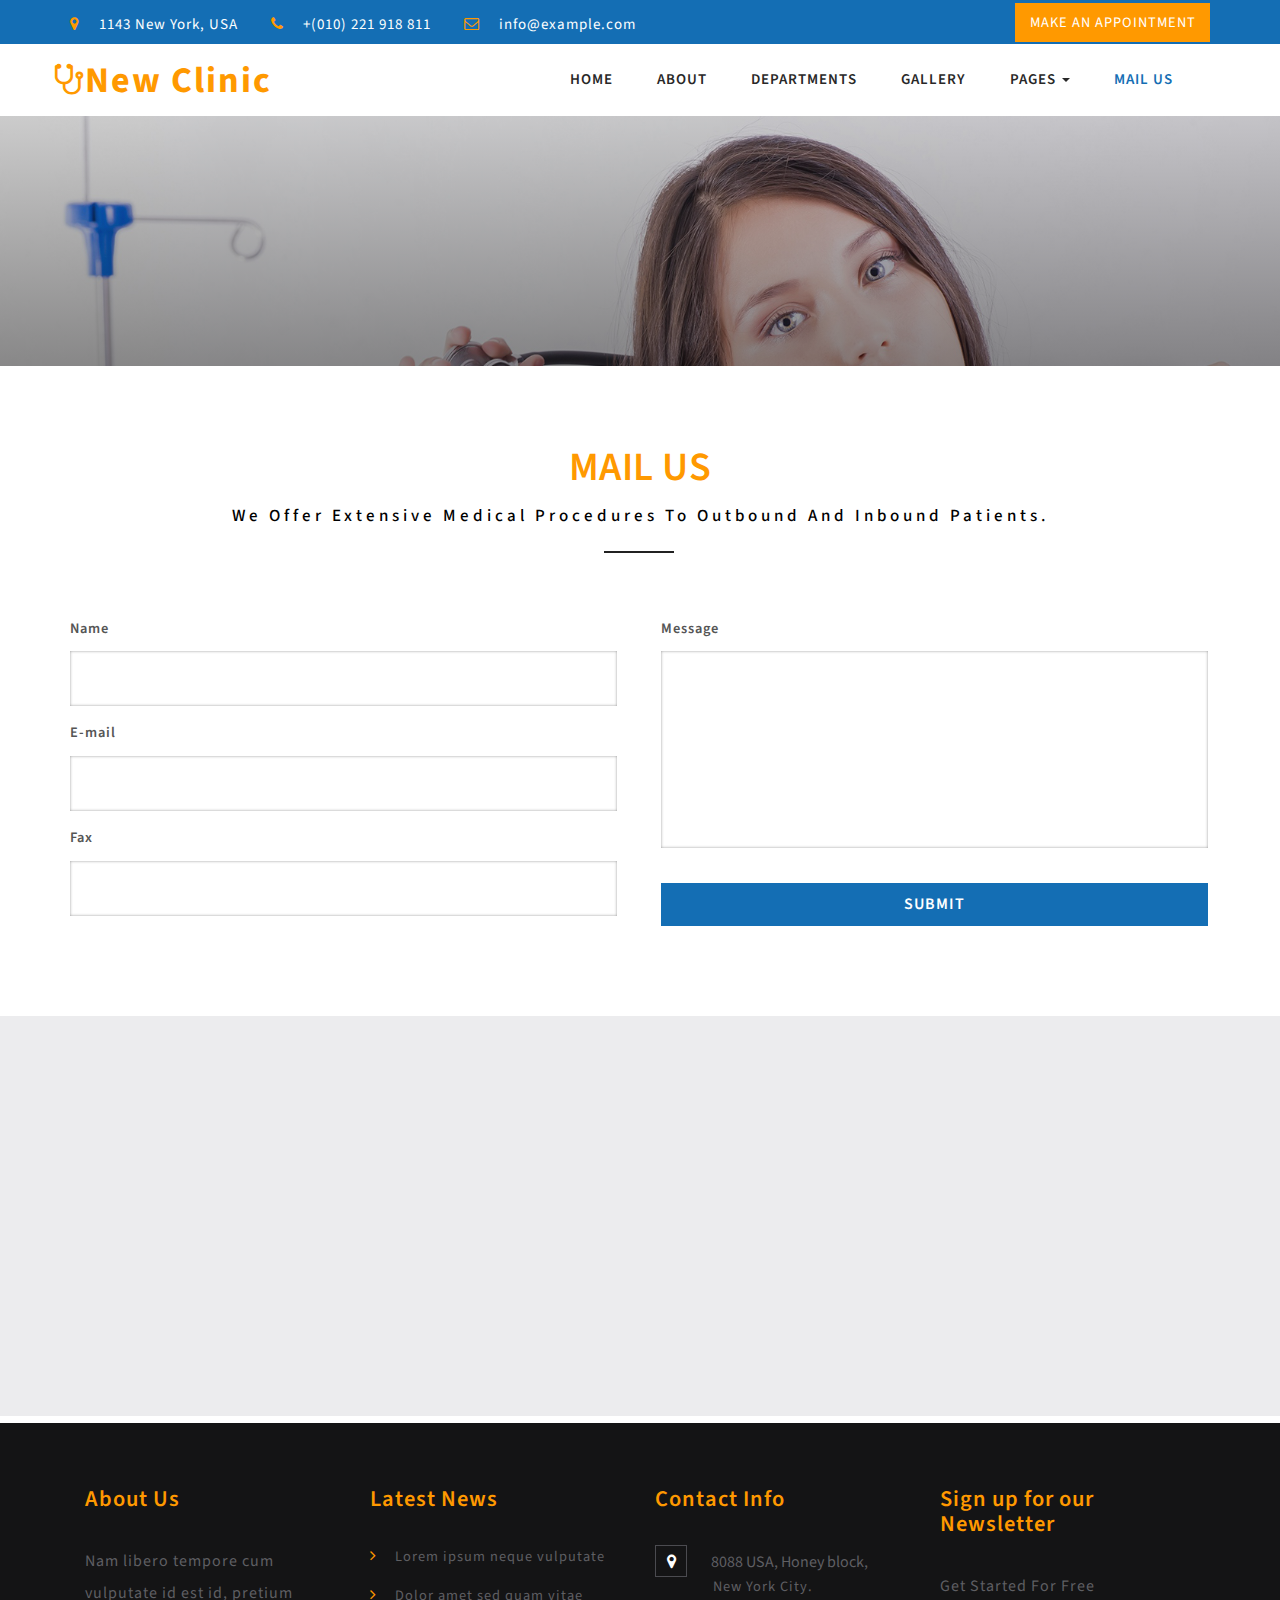
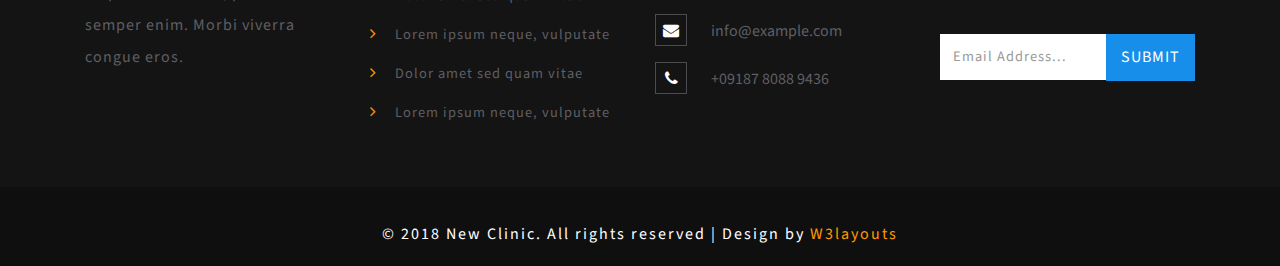
<file: web/mail.html>
<!--
Author: W3layouts
Author URL: http://w3layouts.com
License: Creative Commons Attribution 3.0 Unported
License URL: http://creativecommons.org/licenses/by/3.0/
-->
<!DOCTYPE html>
<html>

<head>
	<title>New Clinic a Medical Category Bootstrap Responsive Web Template | Mail :: W3layouts </title>
	<!--/tags -->
	<meta name="viewport" content="width=device-width, initial-scale=1">
	<meta http-equiv="Content-Type" content="text/html; charset=utf-8" />
	<meta name="keywords" content="New Clinic Responsive web template, Bootstrap Web Templates, Flat Web Templates, Android Compatible web template, 
Smartphone Compatible web template, free webdesigns for Nokia, Samsung, LG, SonyEricsson, Motorola web design" />
	<script type="application/x-javascript">
		addEventListener("load", function () {
			setTimeout(hideURLbar, 0);
		}, false);

		function hideURLbar() {
			window.scrollTo(0, 1);
		}
	</script>
	<!--//tags -->
	<link href="css/bootstrap.css" rel="stylesheet" type="text/css" media="all" />
	<link href="css/style.css" rel="stylesheet" type="text/css" media="all" />
	<link href="css/appointment_style.css" rel="stylesheet" type="text/css" media="all" />
	<link href="css/font-awesome.css" rel="stylesheet">
	<!-- //for bootstrap working -->
	<link href="//fonts.googleapis.com/css?family=Source+Sans+Pro:300,300i,400,400i,600,600i,700" rel="stylesheet">
</head>

<body>
	<!-- header -->
	<div class="header" id="home">
		<div class="top_menu_w3layouts">
<div class="container">
			<div class="header_left">
				<ul>
					<li><i class="fa fa-map-marker" aria-hidden="true"></i> 1143 New York, USA</li>
					<li><i class="fa fa-phone" aria-hidden="true"></i> +(010) 221 918 811</li>
					<li><i class="fa fa-envelope-o" aria-hidden="true"></i> <a href="mailto:info@example.com">info@example.com</a></li>
				</ul>
			</div>
			<div class="header_right">
				<ul class="forms_right">
					<li><a href="appointment.html"> Make an Appointment</a> </li>
				</ul>

			</div>
			<div class="clearfix"> </div>
			</div>
		</div>

		<div class="content white">
			<nav class="navbar navbar-default" role="navigation">
				<div class="container">
					<div class="navbar-header">
						<button type="button" class="navbar-toggle" data-toggle="collapse" data-target="#bs-example-navbar-collapse-1">
					<span class="sr-only">Toggle navigation</span>
					<span class="icon-bar"></span>
					<span class="icon-bar"></span>
					<span class="icon-bar"></span>
				</button>
						<a class="navbar-brand" href="index.html">
							<h1><span class="fa fa-stethoscope" aria-hidden="true"></span>New Clinic </h1>
						</a>
					</div>
					<!--/.navbar-header-->
					<div class="collapse navbar-collapse" id="bs-example-navbar-collapse-1">
						<nav>
							<ul class="nav navbar-nav">
								<li><a href="index.html">Home</a></li>
								<li><a href="about.html">About</a></li>
								
								<li><a href="departments.html">Departments</a></li>
								<li><a href="gallery.html">Gallery</a></li>
								<li class="dropdown">
									<a href="#" class="dropdown-toggle" data-toggle="dropdown">Pages <b class="caret"></b></a>
									<ul class="dropdown-menu">
										<li><a href="codes.html">Codes</a></li>
										<li class="divider"></li>
										<li><a href="icons.html">Icons</a></li>
										<li class="divider"></li>
										
									</ul>
								</li>
								<li><a href="mail.html" class="active">Mail Us</a></li>
							</ul>
						</nav>
					</div>
					<!--/.navbar-collapse-->
					<!--/.navbar-->
				</div>
			</nav>
		</div>
	</div>
	<!-- banner -->
<div class="banner_inner_content_agile_w3l">
	
</div>
	<!--//banner -->
		<!-- /inner_content -->
	<div class="banner-bottom">
		<div class="container">
			<div class="inner_sec_info_agileits_w3">
              <h2 class="heading-agileinfo">Mail Us<span>We offer extensive medical procedures to outbound and inbound patients.</span></h2>
				<div class="contact-form">
					     <form method="post" action="#">
							 <div class="left_form">
					    	<div>
						    	<span><label>Name</label></span>
						    	<span><input name="userName" type="text" class="textbox" required=""></span>
						    </div>
						    <div>
						    	<span><label>E-mail</label></span>
						    	<span><input name="userEmail" type="text" class="textbox" required=""></span>
						    </div>
						    <div>
						     	<span><label>Fax</label></span>
						    	<span><input name="userPhone" type="text" class="textbox" required=""></span>
						    </div>
					    </div>
					    <div class="right_form">
								<div>					    	
									<span><label>Message</label></span>
									<span><textarea name="Message" required=""> </textarea></span>
								</div>
							   <div>
									<span><input type="submit" value="Submit" class="myButton"></span>
							  </div>
					    </div>
					    <div class="clearfix"></div>
						</form>
				  </div>
			</div>
		

		</div>
	</div>
		<!-- /map -->
			<div class="map_w3layouts_agile">
				<iframe src="https://www.google.com/maps/embed?pb=!1m18!1m12!1m3!1d387142.84010033106!2d-74.25819252532891!3d40.70583163828471!2m3!1f0!2f0!3f0!3m2!1i1024!2i768!4f13.1!3m3!1m2!1s0x89c24fa5d33f083b%3A0xc80b8f06e177fe62!2sNew+York%2C+NY%2C+USA!5e0!3m2!1sen!2sin!4v1475140387172" style="border:0"></iframe>

			</div>
		<!-- //map -->

	<!-- footer -->
	<div class="footer_top_agile_w3ls">
		<div class="container">
			<div class="col-md-3 footer_grid">
				<h3>About Us</h3>
				<p>Nam libero tempore cum vulputate id est id, pretium semper enim. Morbi viverra congue eros.

				</p>
				
			</div>
			<div class="col-md-3 footer_grid">
				<h3>Latest News</h3>
				<ul class="footer_grid_list">
					<li><i class="fa fa-angle-right" aria-hidden="true"></i>
						<a href="#" data-toggle="modal" data-target="#myModal">Lorem ipsum neque vulputate </a>
					</li>
					<li><i class="fa fa-angle-right" aria-hidden="true"></i>
						<a href="#" data-toggle="modal" data-target="#myModal">Dolor amet sed quam vitae</a>
					</li>
					<li><i class="fa fa-angle-right" aria-hidden="true"></i>
						<a href="#" data-toggle="modal" data-target="#myModal">Lorem ipsum neque, vulputate </a>
					</li>
					<li><i class="fa fa-angle-right" aria-hidden="true"></i>
						<a href="#" data-toggle="modal" data-target="#myModal">Dolor amet sed quam vitae</a>
					</li>
					<li><i class="fa fa-angle-right" aria-hidden="true"></i>
						<a href="#" data-toggle="modal" data-target="#myModal">Lorem ipsum neque, vulputate </a>
					</li>
				</ul>
			</div>
			<div class="col-md-3 footer_grid">
				<h3>Contact Info</h3>
				<ul class="address">
					<li><i class="fa fa-map-marker" aria-hidden="true"></i>8088 USA, Honey block, <span>New York City.</span></li>
					<li><i class="fa fa-envelope" aria-hidden="true"></i><a href="mailto:info@example.com">info@example.com</a></li>
					<li><i class="fa fa-phone" aria-hidden="true"></i>+09187 8088 9436</li>
				</ul>
			</div>
			<div class="col-md-3 footer_grid ">
				<h3>Sign up for our Newsletter</h3>
				<p>Get Started For Free</p>
				<div class="footer_grid_right">

					<form action="#" method="post">
						<input type="email" name="Email" placeholder="Email Address..." required="">
						<input type="submit" value="Submit">
					</form>
				</div>
			</div>
			<div class="clearfix"> </div>

		</div>
	</div>
	<div class="footer_wthree_agile">
		<p>© 2018 New Clinic. All rights reserved | Design by <a href="http://w3layouts.com">W3layouts</a></p>

	</div>

	<!-- //footer -->
	<!-- bootstrap-modal-pop-up -->
	<div class="modal video-modal fade" id="myModal" tabindex="-1" role="dialog" aria-labelledby="myModal">
		<div class="modal-dialog" role="document">
			<div class="modal-content">
				<div class="modal-header">
					New Clinic
					<button type="button" class="close" data-dismiss="modal" aria-label="Close"><span aria-hidden="true">&times;</span></button>						
				</div>
					<div class="modal-body">
						<img src="images/g7.jpg" alt=" " class="img-responsive" />
						<p>Ut enim ad minima veniam, quis nostrum 
							exercitationem ullam corporis suscipit laboriosam, 
							nisi ut aliquid ex ea commodi consequatur? Quis autem 
							vel eum iure reprehenderit qui in ea voluptate velit 
							esse quam nihil molestiae consequatur, vel illum qui 
							dolorem eum fugiat quo voluptas nulla pariatur.
							<i>" Quis autem vel eum iure reprehenderit qui in ea voluptate velit 
								esse quam nihil molestiae consequatur.</i></p>
					</div>
			</div>
		</div>
	</div>
<!-- //bootstrap-modal-pop-up --> 
	<!-- js -->
	<script type="text/javascript" src="js/jquery-2.1.4.min.js"></script>
	<script>
		$('ul.dropdown-menu li').hover(function () {
			$(this).find('.dropdown-menu').stop(true, true).delay(200).fadeIn(500);
		}, function () {
			$(this).find('.dropdown-menu').stop(true, true).delay(200).fadeOut(500);
		});
	</script>
	<script type="text/javascript" src="js/bootstrap.js"></script>
</body>

</html>
</file>
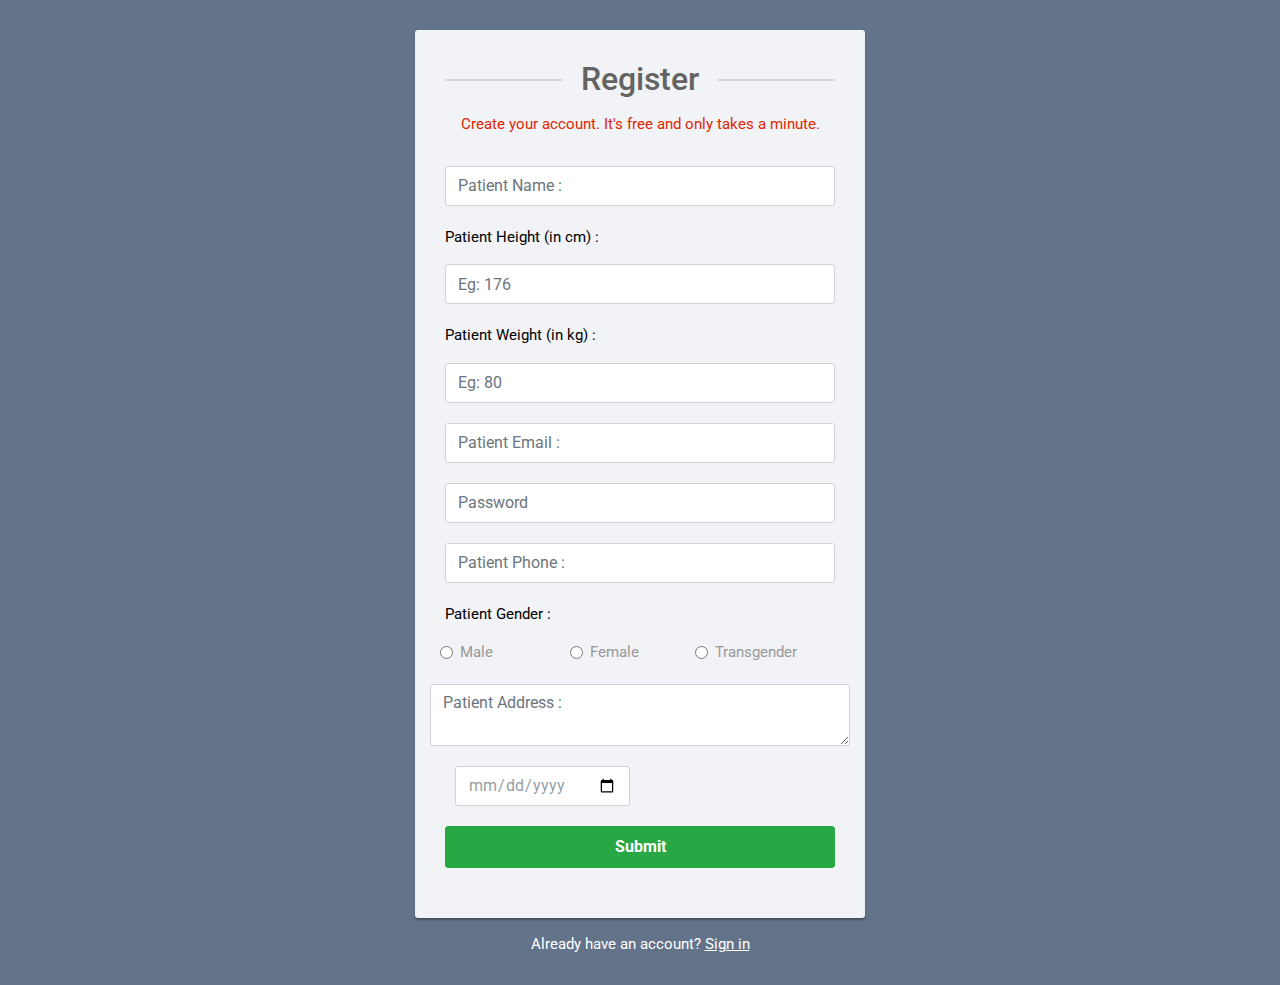
<file: web/patient_register.html>
<!DOCTYPE html>
<html lang="en">
<head>
<meta charset="utf-8">
<meta name="viewport" content="width=device-width, initial-scale=1, shrink-to-fit=no">
<link rel="stylesheet" href="https://fonts.googleapis.com/css?family=Roboto:400,700">
<title>Bootstrap Simple Registration Form</title>
<link rel="stylesheet" href="https://stackpath.bootstrapcdn.com/bootstrap/4.5.0/css/bootstrap.min.css">
<link rel="stylesheet" href="https://maxcdn.bootstrapcdn.com/font-awesome/4.7.0/css/font-awesome.min.css">
<script src="https://code.jquery.com/jquery-3.5.1.min.js"></script>
<script src="https://cdn.jsdelivr.net/npm/popper.js@1.16.0/dist/umd/popper.min.js"></script>
<script src="https://stackpath.bootstrapcdn.com/bootstrap/4.5.0/js/bootstrap.min.js"></script>
<style>
 
body {
	color: #fff;
	background: #63738a;
	font-family: 'Roboto', sans-serif;
}
.form-control {
	height: 40px;
	box-shadow: none;
	color: #969fa4;
}
.form-control:focus {
	border-color: #5cb85c;
}
.form-control, .btn {        
	border-radius: 3px;
}
.signup-form {
	width: 450px;
	margin: 0 auto;
	padding: 30px 0;
  	font-size: 15px;
}
.signup-form h2 {
	color: #636363;
	margin: 0 0 15px;
	position: relative;
	text-align: center;
}
.signup-form h2:before, .signup-form h2:after {
	content: "";
	height: 2px;
	width: 30%;
	background: #d4d4d4;
	position: absolute;
	top: 50%;
	z-index: 2;
}	
.signup-form h2:before {
	left: 0;
}
.signup-form h2:after {
	right: 0;
}
.signup-form .hint-text {
	color: #DF2700;
	margin-bottom: 30px;
	text-align: center;
}
.signup-form form {
	color: #999;
	border-radius: 3px;
	margin-bottom: 15px;
	background: #f2f3f7;
	box-shadow: 0px 2px 2px rgba(0, 0, 0, 0.3);
	padding: 30px;
}
.signup-form .form-group {
	margin-bottom: 20px;
}
.signup-form input[type="checkbox"] {
	margin-top: 3px;
}
.signup-form .btn {        
	font-size: 16px;
	font-weight: bold;		
	min-width: 140px;
	outline: none !important;
}
.signup-form .row div:first-child {
	padding-right: 10px;
}
.signup-form .row div:last-child {
	padding-left: 10px;
}    	
.signup-form a {
	color: #fff;
	text-decoration: underline;
}
.signup-form a:hover {
	text-decoration: none;
}
.signup-form form a {
	color: #5cb85c;
	text-decoration: none;
}	
.signup-form form a:hover {
	text-decoration: underline;
}  
</style>

</head>
<body>
<div class="signup-form">
 <form  method="post" action="patient_register.jsp">
		<h2>Register</h2>
		<p class="hint-text">Create your account. It's free and only takes a minute.</p>
        <div class="form-group">
                   <input type="text" class="form-control" name="name" placeholder="Patient Name :"
                          required="required"> 
        </div>
        <div class="form-group">            
           <p style="color:black;">Patient Height (in cm) :</p>
             <input type="number" class="form-control" name="height" placeholder="Eg: 176" 
                                    required="required">
           </div>
         
         <div class="form-group">
         <p style="color:black;">Patient Weight (in kg) :</p>
             <input type="text" class="form-control" name="weight" placeholder="Eg: 80" 
                                    required="required">
         </div>
       
       <div class="form-group">
        	<input type="text" class="form-control" name="email" placeholder="Patient Email :"
                    
                       required="required">
        </div>
        <div class="form-group">
            <input type="password" class="form-control" name="password" placeholder="Password" required="required">
        </div>
		<div class="form-group">
                        <input type="number" class="form-control" name="phone" placeholder="Patient Phone :" 
                               pattern="[6-9]{1}[0-9]{9}" title="Phone number with 7-9 and remaing 9 digit with 0-9"
                               required="required">
                </div>  
               <p style="color:black;">Patient Gender :</p> 
                    
              
          <div class="form-group">
           <div class="container">
                <div class="row">
                  <div class="col-sm-4">
                        <input type="radio" class="form-check-input" name="gen" value="MALE" required="required"/><label class="form-check-label">Male</label> 
                  </div>
                  <div class="col-sm-4">
                        <input type="radio" class="form-check-input" name="gen" value="FEMALE" required="required"/><label class="form-check-label">Female</label>
                  </div>
                  <div class="col-sm-4">
                        <input type="radio" class="form-check-input" name="gen" value="TRANS" required="required"/><label class="form-check-label">Transgender</label> 
                  </div>
                </div>
           
           </div>           
     
        </div>
    
               
               
        <div class="form-group row">
                    <textarea class="form-control" name="address" placeholder="Patient Address :" required=""></textarea>  
        </div>
        <div class="form-group">
              
            <div class="container">
                <div class="row">
                    <div class="col-sm-6">
                             <input type="date" class="form-control" name="dob" placeholder="Date Of Birth" required=""/>  
                    </div>
                </div>
            </div>
        </div>
          
              

<div class="form-group">
            <input type="submit" class="btn btn-success btn-lg btn-block">
        </div>
        
 </form>
          
    
	<div class="text-center">Already have an account? <a href="#">Sign in</a></div>
</div>
</body>
</html>
</file>
<file: web/css/style.css>
/*--
Author: W3layouts
Author URL: http://w3layouts.com
License: Creative Commons Attribution 3.0 Unported
License URL: http://creativecommons.org/licenses/by/3.0/
--*/
html,
body {
	margin: 0;
	font-size: 100%;
	background: #fff;
	font-family: 'Source Sans Pro', sans-serif;
}

body a {
	text-decoration: none;
	transition: 0.5s all;
	-webkit-transition: 0.5s all;
	-moz-transition: 0.5s all;
	-o-transition: 0.5s all;
	-ms-transition: 0.5s all;
}

a:hover {
	text-decoration: none;
}

input[type="button"],
input[type="submit"] {
	transition: 0.5s all;
	-webkit-transition: 0.5s all;
	-moz-transition: 0.5s all;
	-o-transition: 0.5s all;
	-ms-transition: 0.5s all;
}

h1,
h2,
h3,
h4,
h5,
h6 {
	margin: 0;
	font-family: 'Source Sans Pro', sans-serif;
}

p {
	letter-spacing: 1px;
	font-size: 1em;
	line-height: 1.9em;
	color: #555;
}

ul {
	margin: 0;
	padding: 0;
}

label {
	margin: 0;
}


/*-- header --*/
/*-- bootstrap-modal-pop-up --*/
.modal-header {
    font-size: 2em;
    color: #ff9900;
    text-align: center;
    text-transform: uppercase;
    border: 1px solid #fff;
	font-weight:600;
	letter-spacing:4px;
}
.close {
    opacity: 1;
}
.modal-body p {
    color: #999;
    text-align: left;
	padding:2em 2em 1em;
	margin: 0 !important;
	line-height:2em;
    font-size: 14px;
}
.modal-body p i {
    display: block;
    margin: 1em 0;
    color: #212121;
}
.modal-body {
    padding:0;
}
.modal-body img {
    padding: 0em 2em 0 2em;
}
.modal-content {
    border-radius: 0;
}
button.close {
    font-size: 1.5em;
    color:#000;
	outline: none;
}
/*-- //bootstrap-modal-pop-up --*/

/*--header--*/

.header_left {
	float: left;
	margin: .3em 0 0;
}

.header_left ul li {
	display: inline-block;
	margin-right: 2em;
	font-size: 15px;
	color: #fcfeff;
	letter-spacing: 1px;
}

.header_left ul li i {
	padding-right: 1em;
	color: #ff9900;
}

.header_left ul li a {
	font-size: 15px;
	color: #fcfeff;
	text-decoration: none;
}

.header_left ul li a:hover {
	color: #ff9900;
}

.header_right {
	float: right;
}

ul.forms_right {
	float: right;
	margin-top: 3px;
}

ul.forms_right {
	float: right;
}

ul.forms_right li a {
	background: #ff9900;
	color: #fff;
	font-size: 0.9em;
	padding: 0.6em 1em;
	text-transform: uppercase;
	letter-spacing: 1px;
}

ul.forms_right li a:hover {
	background: #fba82b;
}

ul.forms_right li a.active {
	background: #168eea;
}

ul.forms_right li {
	display: inline-block;
	list-style: none;
}

.top_menu_w3layouts {
	padding: 0.5em 0em;
	background: #146eb4;
}

.content {
	margin: 0;
	padding: 0px;
}

.content p:last-child {
	margin: 0;
}

.content a.button {
	display: inline-block;
	padding: 10px 20px;
	background: #ff0;
	color: #000;
	text-decoration: none;
}

.content a.button:hover {
	background: #000;
	color: #ff0;
}

.content.title {
	position: relative;
	background: #333;
}

.navbar-nav {
	float: right;
	margin: 0;
}

.content.title h1 span.demo {
	display: inline-block;
	font-size: .5em;
	padding: 10px;
	background: #fff;
	color: #333;
	vertical-align: top;
}

.content.title .back-to-article {
	position: absolute;
	bottom: -20px;
	left: 20px;
}

.content.title .back-to-article a {
	padding: 10px 20px;
	background: #168eea;
	color: #fff;
	text-decoration: none;
}

.content.title .back-to-article a:hover {
	background: #168eea;
}

.content.title .back-to-article a i {
	margin-left: 5px;
}

.content.white {
	background: #fff;
}

.content.black {
	background: #000;
}

.content.black p {
	color: #999;
}

.content.black p a {
	color: #08c;
}

.navbar {
	position: relative;
	min-height: 50px;
	margin-bottom: 0!important;
	border: 1px solid transparent;
}

.navbar-default {
    background-color: #fff;
    border-color: #fff;
    padding: 10px 0;
}
.navbar-brand {
	float: left;
	padding: 0!important;
	font-size: 18px;
	line-height: 0px!important;
	height: 0px!important;
	
}

.navbar-default a.navbar-brand h1 {
    color: #ff9900;
    font-weight: 700;
    margin-top: 6px;
    letter-spacing: 2px;
}

.navbar-default .navbar-nav>li>a {
    color: #282828;
    letter-spacing: 1px;
    font-weight: 600;
    text-transform: uppercase;
    font-size: 15px;
    padding: 15px 17px;
}

.navbar-nav>li>a.active {
	color: #146eb4;
	background: none;
}

.navbar-default .navbar-nav>.open>a,
.navbar-default .navbar-nav>.open>a:hover,
.navbar-default .navbar-nav>.open>a:focus {
	color: #146eb4;
	background: none;
}

.navbar-default .navbar-nav>li>a:hover,
.navbar-default .navbar-nav>li>a:focus {
	color: #146eb4;
	background: none;
}

.navbar-default .navbar-brand label {
	color: #36a1f3;
	display: block;
	font-size: 0.3em;
	text-align: center;
	letter-spacing: 1px;
	text-shadow: 0 1px 2px rgba(47, 47, 47, 0.2);
	font-weight: 600;
	text-transform: uppercase;
    letter-spacing: 2px;
}

.navbar-default .navbar-toggle:hover,
.navbar-default .navbar-toggle:focus {
	background-color: #111;
}

.navbar-default .navbar-toggle .icon-bar {
   background-color: #ffffff;
}

.navbar-default .navbar-nav>.active>a:before {
	background: #168eea;
	transform: translateX(0);
	-webkit-transform: translateX(0);
	-moz-transform: translateX(0);
	-o-transform: translateX(0);
	-ms-transform: translateX(0);
}

.navbar-toggle {
	position: relative;
	float: right;
	margin-right: 0;
	padding: 9px 10px;
	margin-top: 8px;
	margin-bottom: 8px;
	background-color: #282828;
	background-image: none;
	border: 1px solid transparent;
	border-radius: 0;
}

.navbar-default .navbar-nav>.active>a,
.navbar-default .navbar-nav>.active>a:hover,
.navbar-default .navbar-nav>.active>a:focus {
	color: #146eb4;
    background: none;
}

.navbar-nav>li {
	float: left;
	margin: 0 5px;
}

.navbar-default .navbar-toggle {
	border-color: #202020;
}

.dropdown-menu .divider {
	height: 0;
	margin: 0;
	overflow: none;
	background: none;
}

.dropdown-menu .divider {
	border-bottom: 1px solid #E8E7EC;
	padding: 0px 0;
}

.main-content {
	padding: 3em 0;
}

.dropdown-menu {
	min-width: 150px;
}

ul.dropdown-menu.sub-menu {
	min-width: 130px;
	top: 77px;
	left: 148px;
	-webkit-animation: fadeinleft 600ms ease-in-out;
	-moz-animation: fadeinleft 600ms ease-in-out;
	-o-animation: fadeinleft 600ms ease-in-out;
	-ms-animation: fadeinleft 600ms ease-in-out;
	animation: fadeinleft 600ms ease-in-out;
}

ul.dropdown-menu:hover a.s-menu {
	background: #373738;
	color: #fff;
}

.dropdown-menu.columns-2 {
	min-width: 400px;
}

.dropdown-menu.columns-3 {
	min-width: 600px;
}

.dropdown-menu li a {
	padding: 8px 15px;
	font-weight: 400;
	letter-spacing: 1px;
}

.dropdown-menu {
	border-radius: 0px;
}

.multi-column-dropdown {
	list-style: none;
}

.multi-column-dropdown li a {
	display: block;
	clear: both;
	line-height: 1.428571429;
	color: #333;
	white-space: normal;
}

.dropdown-menu>li>a:hover,
.dropdown-menu>li>a:focus {
	color: #168eea;
	text-decoration: none;
	background-color: #f5f5f5;
}

.multi-column-dropdown li a:hover {
	text-decoration: none;
	color: #168eea;
	background: none;
}

b.fa.fa-caret-right {
	vertical-align: middle;
	margin-left: 2em;
}

@media (max-width:767px) {
	.dropdown-menu.multi-column {
		min-width: 240px !important;
		overflow-x: hidden;
	}
	.navbar-nav {
		float: left;
		margin: 0;
		margin-left: 0em;
		width: 100%;
		background: #eee;
		margin-top: 1em;
	}
}


/*-- banner --*/

.carousel .item {
	background: -webkit-linear-gradient(rgba(23, 22, 23, 0.2), rgba(23, 22, 23, 0.5)), url(../images/2.jpg) no-repeat;
	background: -moz-linear-gradient(rgba(23, 22, 23, 0.2), rgba(23, 22, 23, 0.5)), url(../images/2.jpg) no-repeat;
	background: -ms-linear-gradient(rgba(23, 22, 23, 0.2), rgba(23, 22, 23, 0.5)), url(../images/2.jpg) no-repeat;
	background: linear-gradient(rgba(23, 22, 23, 0.2), rgba(23, 22, 23, 0.5)), url(../images/2.jpg) no-repeat;
	background-size: cover;
}

.carousel .item.item2 {
	background: -webkit-linear-gradient(rgba(23, 22, 23, 0.2), rgba(23, 22, 23, 0.5)), url(../images/1.jpg) no-repeat;
	background: -moz-linear-gradient(rgba(23, 22, 23, 0.2), rgba(23, 22, 23, 0.5)), url(../images/1.jpg) no-repeat;
	background: -ms-linear-gradient(rgba(23, 22, 23, 0.2), rgba(23, 22, 23, 0.5)), url(../images/1.jpg) no-repeat;
	background: linear-gradient(rgba(23, 22, 23, 0.2), rgba(23, 22, 23, 0.5)), url(../images/1.jpg) no-repeat;
	background-size: cover;
}

.carousel .item.item3 {
	background: -webkit-linear-gradient(rgba(23, 22, 23, 0.2), rgba(23, 22, 23, 0.5)), url(../images/3.jpg) no-repeat;
	background: -moz-linear-gradient(rgba(23, 22, 23, 0.2), rgba(23, 22, 23, 0.5)), url(../images/3.jpg) no-repeat;
	background: -ms-linear-gradient(rgba(23, 22, 23, 0.2), rgba(23, 22, 23, 0.5)), url(../images/3.jpg) no-repeat;
	background: linear-gradient(rgba(23, 22, 23, 0.2), rgba(23, 22, 23, 0.5)), url(../images/3.jpg) no-repeat;
	background-size: cover;
}

.carousel .item.item4 {
	background: -webkit-linear-gradient(rgba(23, 22, 23, 0.2), rgba(23, 22, 23, 0.5)), url(../images/4.jpg) no-repeat;
	background: -moz-linear-gradient(rgba(23, 22, 23, 0.2), rgba(23, 22, 23, 0.5)), url(../images/4.jpg) no-repeat;
	background: -ms-linear-gradient(rgba(23, 22, 23, 0.2), rgba(23, 22, 23, 0.5)), url(../images/4.jpg) no-repeat;
	background: linear-gradient(rgba(23, 22, 23, 0.2), rgba(23, 22, 23, 0.5)), url(../images/4.jpg) no-repeat;
	background-size: cover;
}

.carousel .item.item5 {
	background: -webkit-linear-gradient(rgba(23, 22, 23, 0.2), rgba(23, 22, 23, 0.5)), url(../images/4.jpg) no-repeat;
	background: -moz-linear-gradient(rgba(23, 22, 23, 0.2), rgba(23, 22, 23, 0.5)), url(../images/4.jpg) no-repeat;
	background: -ms-linear-gradient(rgba(23, 22, 23, 0.2), rgba(23, 22, 23, 0.5)), url(../images/4.jpg) no-repeat;
	background: linear-gradient(rgba(23, 22, 23, 0.2), rgba(23, 22, 23, 0.5)), url(../images/4.jpg) no-repeat;
	background-size: cover;
}

.carousel-caption h2,
.carousel-caption h3 {
	font-size: 3em;
	font-weight: 100;
	letter-spacing: 2px;
	text-transform: uppercase;
}

.carousel-caption h2 span, .carousel-caption h3 span {
    font-weight: 700;
    color: #ff9900;
}

.carousel-caption p {
	letter-spacing: 7px;
	font-size: 1.1em;
	font-weight: 300;
	color: #fff;
	margin: 1em 0 1em 0;
}
.carousel-caption h6 {
    font-size: 17px;
    line-height: 1.8em;
    margin: 0 auto;
    width: 76%;
    letter-spacing: 2px;
}
.carousel-caption a {
	color: #fff;
	letter-spacing: 1px;
	padding: 11px 20px;
	background: none;
	font-size: 0.9em;
	border-radius: 0;
	border: 1px solid #fff;
}

.carousel-caption a:hover {
	background: #ff9900;
	border: 1px solid #ff9900;
}

.codes {
	padding: 5em 0;
	background: #fff;
}

.codes.agileitsbg2 {
	background: #E74C3C;
	background-image: -webkit-linear-gradient(#ff9d2f, #ff6126);
	background-image: -moz-linear-gradient(#ff9d2f, #ff6126);
	background-image: -ms-linear-gradient(#ff9d2f, #ff6126);
	background-image: linear-gradient(#ff9d2f, #ff6126);
	padding-bottom: 10em;
}

.codes.agileitsbg3 {
	background: #3498DB;
	padding-bottom: 10em;
}

.codes.agileitsbg4 {
	background: #2ECC71;
	padding-bottom: 10em;
}

.carousel.slide.grid_3.grid_4 {
	border-top: 10px solid #3ACFD5;
	border-bottom: 10px solid #3a4ed5;
	-webkit-box-sizing: border-box;
	-moz-box-sizing: border-box;
	box-sizing: border-box;
	background-position: 0 0, 100% 0;
	background-repeat: no-repeat;
	-webkit-background-size: 10px 100%;
	-moz-background-size: 10px 100%;
	background-size: 10px 100%;
	background-image: url([data-uri]Ã¢â‚¬Â¦0iMSIgaGVpZ2h0PSIxIiBmaWxsPSJ1cmwoI2xlc3NoYXQtZ2VuZXJhdGVkKSIgLz48L3N2Zz4=), url([data-uri]Ã¢â‚¬Â¦0iMSIgaGVpZ2h0PSIxIiBmaWxsPSJ1cmwoI2xlc3NoYXQtZ2VuZXJhdGVkKSIgLz48L3N2Zz4=);
	background-image: -webkit-linear-gradient(top, #3acfd5 0%, #3a4ed5 100%), -webkit-linear-gradient(top, #3acfd5 0%, #3a4ed5 100%);
	background-image: -moz-linear-gradient(top, #3acfd5 0%, #3a4ed5 100%), -moz-linear-gradient(top, #3acfd5 0%, #3a4ed5 100%);
	background-image: -o-linear-gradient(top, #3acfd5 0%, #3a4ed5 100%), -o-linear-gradient(top, #3acfd5 0%, #3a4ed5 100%);
	background-image: linear-gradient(to bottom, #3acfd5 0%, #3a4ed5 100%), linear-gradient(to bottom, #3acfd5 0%, #3a4ed5 100%);
}

.carousel-indicators {
	bottom: 5%;
	left: 50%;
}

.carousel-caption {
	position: inherit;
	min-height: 680px!important;
	padding-top: 15em;
	text-align: center;
}

.carousel-control {
	line-height: 32em;
}


/*-- //banner --*/
/* about */
.heading-agileinfo {
    font-weight: 600;
    letter-spacing: .5px;
    font-size: 40px;
    margin-bottom: 1.9em;
    text-align: center;
    color: #ff9900;
    text-transform: uppercase;
    position: relative;
    margin-top: 0;
}
.heading-agileinfo span {
    display: block;
    font-size: 17px!important;
    margin-top: 1em;
    letter-spacing: 4px;
    text-transform: capitalize;
    color: #000000;
    font-weight: 500;
}
.heading-agileinfo span:after {
    content: '';
    background: #212121;
    height: 2px;
    width: 70px;
    position: absolute;
    top: 132%;
    right: 47%;
}
a.wthree-.about-link {
    color: #fff;
    border: 1px solid #03afdd;
    background: #03afdd;
    border-radius: 0;
    padding: 0.5em 2.5em;
    outline: none;
    font-size: 1em;
    margin: 4% auto 0;
    font-weight: 600;
    letter-spacing: 4px;
    display: inline-block;
    text-transform: uppercase;
}

.agileits-about-grid p {
    width: 80%;
    margin: 0 auto;
    font-size: 15px;
    line-height: 1.8em;
    color: #999;
}
.agileits-about-grid1 {
    /* border: 1px solid #000; */
    background: #00e6ff;
}
.agileits-about-grid2 {
    /* border: 1px solid #000; */
    border-left: none;
    border-right: none;
    background: #c13737;
}
.agileits-about-grid3 {
    /* border: 1px solid #000; */
    background: #9300ff;
}
.agile-about{
	padding:5em 0;
}

/* //about */


/* about-bottom */
.agileits-about-btm {
    padding: 0em 0;
}
.ab1 {
    padding: 2em;
}
.ab1 span {
    color: #000;
    font-size: 2em;
}
h4.agileinfo-head {
    color:#ff9900;
    text-transform: capitalize;
    font-weight: 600;
    margin: 0.7em 0;
    font-size: 1.8em;
}

.ab1 h5 {
    color: #000;
    font-size: 1em;
    text-transform: uppercase;
    font-weight: 600;
    margin: 1em 0 0.2em;
}
.ab1 p {
    color: #fff;
    font-size: 15px;
    line-height: 1.8em;
    margin: 10px 0 0;
}


/* //about-bottom */
.emergency_cases_w3ls{
    text-align: center;
    background: url(../images/1.jpg) no-repeat 0px 0px;
    background-size: cover;
    -webkit-background-size: cover;
    -moz-background-size: cover;
    -o-background-size: cover;
    -ms-background-size: cover;
	background-attachment:fixed;
}
.emergency_cases_bt {
    background: rgba(0, 0, 0, 0.47);
	padding: 5em 0;
}
.emergency_cases_w3ls h4 {
    font-size: 30px;
    color: #ff9900;
    letter-spacing: 2px;
    text-align: left;
    margin-bottom: 1em;
    padding-bottom: 1em;
    border-bottom: 1px dotted #968e8e;
}
.emergency_cases_w3ls h6 {
    font-size: 20px;
    color: #fff;
    text-align: left;
    line-height: 36px;
}
.emergency_cases_w3ls_right i {
    padding-right: 0.5em;
    color: #ff9900;
}
span.eme {
    float: right;
}
.emergency_cases_w3ls p {
    font-size: 15px;
    text-align: left;
    line-height: 1.8em;
    color: #fff;
	margin-top:1em;
}
.emergency_cases_w3ls_right {
    padding-left: 4em;
    border-left: 1px solid #fff;
}
.emergency_cases_top {
    padding: 5em;
    background: rgba(0, 0, 0, 0.53);
}
.emergency_cases_w3ls_left {
    padding-right: 8em;
}
.emergency_cases_w3ls_right {
    padding-left: 4em;
}
.emergency_cases_w3ls h5 {
    font-size: 38px;
    text-align: left;
    color: #fff;
    letter-spacing: 4px;
}
/* services */
.heading h3 {
    font-size: 45px;
	text-align:center;
    text-transform: uppercase;
    color: #000;
}
.heading p {
    text-align: center;
    color: #000;
    line-height: 26px;
    width: 60%;
    margin: 0 auto;
    margin-bottom: 50px;
}
.grid1 {
    text-align: center;
    background: #e0e0e0;
    background: #ffc107;
	background:#fff;
    padding: 25px 40px;
    -webkit-box-shadow: 0 0 40px #aaa;
    -moz-box-shadow: 0 0 40px #aaa;
    box-shadow: 0 0 40px #aaa;
    -webkit-transition: all 0.5s;
    -moz-transition: all 0.5s;
    transition: all 0.5s;
    -o-transition: all 0.5s;
    -ms-transition: all 0.5s;
	-webkit-box-shadow:0px 1px 8px 0px rgba(158, 158, 158, 0.75);
	-moz-box-shadow:0px 1px 8px 0px rgba(158, 158, 158, 0.75);
	box-shadow:0px 1px 8px 0px rgba(158, 158, 158, 0.75);
}
.grid1:hover {
    background: #12ccc3;
}
.grid1 h4 {
    font-size: 20px;
    text-transform: uppercase;
    margin: 25px 0 20px;
    color: #ff9900;
    font-weight: 600;
}
.grid1 p {
    font-size: 14px;
    letter-spacing: .5px;
    color: #6b6b6b;
}
.services {
    padding: 5em 0;
}
.services .heading h3 ,.services .heading p{
    color: #fff;
}
.services-top-grids {
    margin-bottom: 30px;
}
.grid1 i.fa {
    font-size: 40px;
    color: #146eb4;
}
/* //services */
/*-- /testimonials --*/

.carousel.slide.two .item {
	background: none!important;
}

.tesimonials {
	text-align: center;
    background: url(../images/3.jpg) no-repeat 0px 0px;
    background-size: cover;
    -webkit-background-size: cover;
    -moz-background-size: cover;
    -o-background-size: cover;
    -ms-background-size: cover;
    background-attachment: fixed;
    
}
.tesimonials_tp {
    background: rgba(0, 0, 0, 0.47);
	padding: 5em 0;
}
#quote-carousel {
    margin-bottom: 0;
    padding: 40px 40px 30px 40px;
    background: rgba(41, 41, 41, 0.73);
}


/* Control buttons  */

#quote-carousel .carousel-control {
	background: none;
	color: #fff;
	font-size: 2em;
	text-shadow: none;
	margin-top: 0px;
	line-height: 280px;
}


/* Previous button  */

#quote-carousel .carousel-control.left {
	left: -116px;
}


/* Next button  */

#quote-carousel .carousel-control.right {
	right: -116px !important;
}


/* Changes the position of the indicators */

#quote-carousel .carousel-indicators {
	left: 34%;
	top: auto;
	bottom: -26px;
	margin-right: -19px;
}


/* Changes the color of the indicators */

#quote-carousel .carousel-indicators li {
	background: #ff9900;
	width: 12px;
	height: 12px;
	margin: 0 2px;
}

#quote-carousel .carousel-indicators .active {
	background: #fff;
	width: 12px;
	height: 12px;
}

#quote-carousel img {
	box-shadow: 0 1px 2px 1px rgba(0, 0, 0, 0.1);
	-webkit-box-shadow: 0 1px 2px 1px rgba(0, 0, 0, 0.1);
	-moz-box-shadow: 0 1px 2px 1px rgba(0, 0, 0, 0.1);
	-o-box-shadow: 0 1px 2px 1px rgba(0, 0, 0, 0.1);
	border-radius: 50%;
	-webkit-border-radius: 50%;
	-o-border-radius: 50%;
	-moz-border-radius: 50%;
}


/* End carousel */

.item blockquote {
	border-left: none;
	margin: 0;
}

.item blockquote img {
	margin-bottom: 10px;
}

.item blockquote p:before {
	content: "\f10d";
	font-family: 'Fontawesome';
	float: left;
	margin-right: 10px;
	color: #ff9900;
	font-size: 2em;
}
h3.heading-agileinfo.te {
    color: #fff;
}
.test_img_info p {
	color: #fff;
	margin-bottom: 1em;
}

.test_img_info h6 {
	color: #ff9900;
	font-size: 1.1em;
	font-weight: 600;
	margin-bottom: 2em;
}


/**
  MEDIA QUERIES
*/


/* Small devices (tablets, 768px and up) */

@media (min-width: 768px) {
	#quote-carousel {
		margin-bottom: 0;
		padding: 40 40px 30px 40px;
	}
}


/* Small devices (tablets, up to 768px) */

@media (max-width: 768px) {
	/* Make the indicators larger for easier clicking with fingers/thumb on mobile */
	#quote-carousel .carousel-indicators {
		bottom: -20px !important;
	}
	#quote-carousel .carousel-indicators li {
		display: inline-block;
		margin: 0px 5px;
		width: 15px;
		height: 15px;
	}
	#quote-carousel .carousel-indicators li.active {
		margin: 0px 5px;
		width: 20px;
		height: 20px;
	}
}


/*-- //testimonials --*/
/*-- /grid_info --*/

.grid_info {
	text-align: center;
	padding: 2em 1em;
	background: #fff;
	box-shadow: 0 1px 2px 1px rgba(0, 0, 0, 0.1);
	-webkit-box-shadow: 0 1px 2px 1px rgba(0, 0, 0, 0.1);
	-moz-box-shadow: 0 1px 2px 1px rgba(0, 0, 0, 0.1);
	-o-box-shadow: 0 1px 2px 1px rgba(0, 0, 0, 0.1);
	width: 32%;
}

.grid_info:nth-child(2) {
	margin: 0 2%;
}

.icon_info span {
	height: 90px;
	width: 90px;
	background: #fff;
	box-shadow: 0 1px 2px 1px rgba(0, 0, 0, 0.1);
	-webkit-box-shadow: 0 1px 2px 1px rgba(0, 0, 0, 0.1);
	-moz-box-shadow: 0 1px 2px 1px rgba(0, 0, 0, 0.1);
	-o-box-shadow: 0 1px 2px 1px rgba(0, 0, 0, 0.1);
	border-radius: 50%;
	-webkit-border-radius: 50%;
	-o-border-radius: 50%;
	-moz-border-radius: 50%;
	border: 5px solid #fafafa;
	line-height: 85px;
	font-size: 2em;
	color: #ff9900;
}
.icon_info h5 {
    font-size: 1.4em;
    color: #ff9900;
    margin: 1em 0;
    letter-spacing: 2px;
    font-weight: 600;
}
a.read-agileits {
    display: inline-block;
    text-decoration: none;
    margin-top: 1em;
    letter-spacing: 2px;
    font-weight: 600;
    font-size: 18px;
    color: #146eb4;
}
a.read-agileits:hover {
    color: #ff9900;
}
.icon_info p {
	color: #666;
}
.banner-bottom {
    padding: 5em 0;
}

/*-- //grid_info --*/
/*-- /inner_page --*/

.banner_inner_content_agile_w3l {
	background: -webkit-linear-gradient(rgba(23, 22, 23, 0.2), rgba(23, 22, 23, 0.5)), url(../images/2.jpg) no-repeat;
	background: -moz-linear-gradient(rgba(23, 22, 23, 0.2), rgba(23, 22, 23, 0.5)), url(../images/2.jpg) no-repeat;
	background: -ms-linear-gradient(rgba(23, 22, 23, 0.2), rgba(23, 22, 23, 0.5)), url(../images/2.jpg) no-repeat;
	background: linear-gradient(rgba(23, 22, 23, 0.2), rgba(23, 22, 23, 0.5)), url(../images/2.jpg) no-repeat;
	background-size: cover;
	min-height: 250px;
}
/*-- contact-page --*/

.product-top h3 {
	font-size: 2em;
}
/*-- team --*/
.team-social {
    -webkit-transition: all 0.5s;
    -moz-transition: all 0.5s;
    transition: all 0.5s;
    -o-transition: all 0.5s;
    -ms-transition: all 0.5s;
    margin-bottom: 1em;
}
.team-social a i {
    color: #000;
    font-size: 16px;
    padding: 10px;
    width: 35px;
    height: 35px;
    line-height: 15px;
    text-align: center;
    border-radius: 50%;
	-webkit-border-radius:50%;
	-o-border-radius:50%;
	-moz-border-radius:50%;
	-ms-border-radius:50%;
}

.team i.fa.fa-facebook {
    color: #3b5998;
    border: 1px solid #3b5998;
}

.team i.fa.fa-facebook:hover {
    color: #fff;
    background: #3b5998;
    border: 1px solid #3b5998;
    -webkit-transition: all 1s;
    -moz-transition: all 1s;
    transition: 1s all;
    -o-transition: all 1s;
    -ms-transition: all 1s;
}
.team i.fa.fa-twitter {
    color: #1da1f2;
    border: 1px solid #1da1f2;
}
.team i.fa.fa-twitter:hover {
    color: #fff;
    background: #1da1f2;
    border: 1px solid #1da1f2;
    -webkit-transition: all 1s;
    -moz-transition: all 1s;
    transition: 1s all;
    -o-transition: all 1s;
    -ms-transition: all 1s;
}
.team i.fa.fa-linkedin {
    color: #e68523;
    border: 1px solid #e68523;
}
.team i.fa.fa-linkedin:hover {
    color: #fff;
    background: #e68523;
    border: 1px solid #e68523;
    -webkit-transition: all 1s;
    -moz-transition: all 1s;
    transition: 1s all;
    -o-transition: all 1s;
    -ms-transition: all 1s;
}
.team i.fa.fa-pinterest-p {
    color: #bd081c;
    border: 1px solid #bd081c;
}
.team i.fa.fa-pinterest-p:hover {
    color: #fff;
    background: #bd081c;
    border: 1px solid #bd081c;
    -webkit-transition: all 1s;
    -moz-transition: all 1s;
    transition: 1s all;
    -o-transition: all 1s;
    -ms-transition: all 1s;
}
.teamgrids p {
    color: #4a4a4a;
    font-size: 15px;
    margin: .8em 0;
    letter-spacing: 1px;
}
.teamgrid1 i.fa {
    color: #ff4c4c;
    font-size: 1em;
    padding-right: .5em;
}
.teamgrid1 h3 {
    color: #000;
    text-transform: uppercase;
    margin: 1em 0;
    font-size: 21px;
}
.team{
	padding:5em 0;
}
.teaminfo {
    border: 1px solid #e8e8e8;
    padding: 1em 2em;
    border-top: transparent;
	-webkit-box-shadow: 0px 2px 14px -5px rgba(0,0,0,0.75);
	-moz-box-shadow: 0px 2px 14px -5px rgba(0,0,0,0.75);
	box-shadow: 0px 2px 14px -5px rgba(0,0,0,0.75);
}
/*-- //team --*/
.about {
    padding: 5em 0;
}
.about h3.w3l-titles:before {
    left: 33%;
}
.about h3.w3l-titles:after {
    right: 33%;
}
.about-w3right {
    padding: 0 2em;
}
.about-w3left img {
    width: 100%;
}
/*-- panel --*/
.pa_italic i {
    left: -1.5em;
	font-size: 11px;
}
.pa_italic span {
    display: none;
}
.collapsed span {
    display: inline-block;
    left: -1.5em;
	font-size: 11px;
}
.collapsed i {
    display: none;
}
.panel-heading {
    padding:0;
}
.panel-title {
    font-size: 1.2em;
    color: #333;
    text-transform: capitalize;
    text-decoration: none;
    font-weight: 400;
    letter-spacing: 1px;
} 
.panel-title a.pa_italic.collapsed {
    background: #fff;
    color: #333;
	-webkit-box-shadow:0px 1px 1px 1px #ccc;
	-moz-box-shadow:0px 1px 1px 1px #ccc;
	-o-box-shadow:0px 1px 1px 1px #ccc;
	-ms-box-shadow:0px 1px 1px 1px #ccc;
    box-shadow:0px 1px 1px 1px #ccc;
}
.panel-title a {
    background: #146eb4;
	color:#fff;
	text-decoration: none;
    display: block;
    padding: 12px 35px;
}
.panel-default {
    border-color: #FFF;
	background: #f5f5f5;
}
.panel-default > .panel-heading {
    color: #212121;
    background-color: #fff; 
}
.panel-body {
    padding: 1.5em 2em;
    font-size: 1em;
    line-height: 2em;
    color: #999;
	border-top-color: transparent;
	-webkit-box-shadow: 0px 0px 1px #aaa;
	-moz-box-shadow: 0px 0px 1px #aaa; 
    box-shadow: 0px 0px 1px #aaa;
    background: #fff;
}
a.pa_italic label {
    cursor: pointer;
	font-weight:500;
}
a.pa_italic:focus {
    outline: none;
    text-decoration: none;
} 
.panel-default > .panel-heading + .panel-collapse > .panel-body {
    border-top-color: #fff;
}
/*-- //panel --*/
/*-- icons --*/
.codes a {
    color: #999;
}
.icon-box {
    padding: 8px 15px;
    background:rgba(149, 149, 149, 0.18);
    margin: 1em 0 1em 0;
    border: 5px solid #ffffff;
    text-align: left;
    -moz-box-sizing: border-box;
    -webkit-box-sizing: border-box;
    box-sizing: border-box;
    font-size: 13px;
    transition: 0.5s all;
    -webkit-transition: 0.5s all;
    -o-transition: 0.5s all;
    -ms-transition: 0.5s all;
    -moz-transition: 0.5s all;
    cursor: pointer;
} 
.icon-box:hover {
    background: #000;
	transition:0.5s all;
	-webkit-transition:0.5s all;
	-o-transition:0.5s all;
	-ms-transition:0.5s all;
	-moz-transition:0.5s all;
}
.icon-box:hover i.fa {
	color:#fff !important;
}
.icon-box:hover a.agile-icon {
	color:#fff !important;
}
.codes .bs-glyphicons li {
    float: left;
    width: 12.5%;
    height: 115px;
    padding: 10px; 
    line-height: 1.4;
    text-align: center;  
    font-size: 12px;
    list-style-type: none;	
}
.codes .bs-glyphicons .glyphicon {
    margin-top: 5px;
    margin-bottom: 10px;
    font-size: 24px;
}
.codes .glyphicon {
    position: relative;
    top: 1px;
    display: inline-block;
    font-family: 'Glyphicons Halflings';
    font-style: normal;
    font-weight: 400;
    line-height: 1;
    -webkit-font-smoothing: antialiased;
    -moz-osx-font-smoothing: grayscale;
	color: #777;
} 
.codes .bs-glyphicons .glyphicon-class {
    display: block;
    text-align: center;
    word-wrap: break-word;
}
h3.icon-subheading {
    font-size: 28px;
    color: #ff9900 !important;
    margin: 30px 0 15px;
    font-weight: 700;
    letter-spacing: 2px;
}
h3.agileits-icons-title {
    text-align: center;
    font-size: 33px;
    color: #222222;
    font-weight: 700;
    letter-spacing: 2px;
}
.icons a {
    color: #999;
}
.icon-box i {
    margin-right: 10px !important;
    font-size: 20px !important;
    color: #282a2b !important;
}
.bs-glyphicons li {
    float: left;
    width: 18%;
    height: 115px;
    padding: 10px;
    line-height: 1.4;
    text-align: center;
    font-size: 12px;
    list-style-type: none;
    background:rgba(149, 149, 149, 0.18);
    margin: 1%;
}
.bs-glyphicons .glyphicon {
    margin-top: 5px;
    margin-bottom: 10px;
    font-size: 24px;
	color: #282a2b;
}
.glyphicon {
    position: relative;
    top: 1px;
    display: inline-block;
    font-family: 'Glyphicons Halflings';
    font-style: normal;
    font-weight: 400;
    line-height: 1;
    -webkit-font-smoothing: antialiased;
    -moz-osx-font-smoothing: grayscale;
	color: #777;
} 
.bs-glyphicons .glyphicon-class {
    display: block;
    text-align: center;
    word-wrap: break-word;
	    color: #777;
}
@media (max-width:991px){
	h3.agileits-icons-title {
		font-size: 28px;
	}
	h3.icon-subheading {
		font-size: 22px;
	}
}
@media (max-width:768px){
	h3.agileits-icons-title {
		font-size: 28px;
	}
	h3.icon-subheading {
		font-size: 25px;
	}
	.row {
		margin-right: 0;
		margin-left: 0;
	}
	.icon-box {
		margin: 0;
	}
}
@media (max-width: 640px){
	.icon-box {
		float: left;
		width: 50%;
	}
}
@media (max-width: 480px){
	.bs-glyphicons li {
		width: 31%;
	}
}
@media (max-width: 414px){
	h3.agileits-icons-title {
		font-size: 23px;
	}
	h3.icon-subheading {
		font-size: 22px;
	}
	.bs-glyphicons li {
		width: 31.33%;
	}
}
@media (max-width: 384px){
	.icon-box {
		float: none;
		width: 100%;
	}
}
/*-- //icons --*/
.w3_wthree_agileits_icons.main-grid-border {
    padding: 5em 0;
}
/*--Typography--*/
.well {
    font-weight: 300;
    font-size: 14px;
}
.list-group-item {
    font-weight: 300;
    font-size: 14px;
}
li.list-group-item1 {
    font-size: 14px;
    font-weight: 300;
}
.typo p {
    font-size: 14px;
    font-weight: 300;
}
.show-grid [class^=col-] {
    background: #fff;
	text-align: center;
	margin-bottom: 10px;
	line-height: 2em;
	border: 10px solid #f0f0f0;
}
.show-grid [class*="col-"]:hover {
	background: #e0e0e0;
}
.grid_3{
	margin-bottom:2em;
}
.xs h3, h3.m_1{
	color:#000;
	font-size:1.7em;
	font-weight:300;
	margin-bottom: 1em;
}
.grid_3 p{
	color: #999;
	font-size: 0.85em;
	margin-bottom: 1em;
	font-weight: 300;
}
.grid_4{
	background:none;
	margin-top:50px;
}
.label {
	font-weight: 300 !important;
	border-radius:4px;
}  
.grid_5{
	background:none;
	padding:2em 0;
}
.grid_5 h3, .grid_5 h2, .grid_5 h1, .grid_5 h4, .grid_5 h5, h3.hdg, h3.bars {
    margin-bottom: 1em;
    color: #ff9900;
    font-weight: 700;
    font-size: 30px;
    letter-spacing: 2px;
}
.table > thead > tr > th, .table > tbody > tr > th, .table > tfoot > tr > th, .table > thead > tr > td, .table > tbody > tr > td, .table > tfoot > tr > td {
	border-top: none !important;
}
.tab-content > .active {
	display: block;
	visibility: visible;
}
.pagination > .active > a, .pagination > .active > span, .pagination > .active > a:hover, .pagination > .active > span:hover, .pagination > .active > a:focus, .pagination > .active > span:focus {
	z-index: 0;
}
.badge-primary {
	background-color: #03a9f4;
}
.badge-success {
	background-color: #fb5710;
}
.badge-warning {
	background-color: #ffc107;
}
.badge-danger {
	background-color: #e51c23;
}
.grid_3 p{
	line-height: 2em;
	color: #888;
	font-size: 0.9em;
	margin-bottom: 1em;
	font-weight: 300;
}
.bs-docs-example {
	margin: 1em 0;
}
section#tables  p {
	margin-top: 1em;
}
.tab-container .tab-content {
	border-radius: 0 2px 2px 2px;
	border: 1px solid #e0e0e0;
	padding: 16px;
	background-color: #ffffff;
}
.table td, .table>tbody>tr>td, .table>tbody>tr>th, .table>tfoot>tr>td, .table>tfoot>tr>th, .table>thead>tr>td, .table>thead>tr>th {
	padding: 15px!important;
}
.table > thead > tr > th, .table > tbody > tr > th, .table > tfoot > tr > th, .table > thead > tr > td, .table > tbody > tr > td, .table > tfoot > tr > td {
	font-size: 0.9em;
	color: #999;
	border-top: none !important;
}
.tab-content > .active {
	display: block;
	visibility: visible;
}
.label {
	font-weight: 300 !important;
}
.label {
	padding: 4px 6px;
	border: none;
	text-shadow: none;
}
.alert {
	font-size: 0.85em;
}
h1.t-button,h2.t-button,h3.t-button,h4.t-button,h5.t-button {
	line-height:2em;
	margin-top:0.5em;
	margin-bottom: 0.5em;
}
li.list-group-item1 {
	line-height: 2.5em;
}
.input-group {
	margin-bottom: 20px;
}
.in-gp-tl{
	padding:0;
}
.in-gp-tb{
	padding-right:0;
}
.list-group {
	margin-bottom: 48px;
}
ol {
	margin-bottom: 44px;
}
h2.typoh2{
    margin: 0 0 10px;
}
@media (max-width:768px){
.grid_5 {
	padding: 0 0 1em;
}
.grid_3 {
	margin-bottom: 0em;
}
}
@media (max-width:640px){
h1, .h1, h2, .h2, h3, .h3 {
	margin-top: 0px;
	margin-bottom: 0px;
}
.grid_5 h3, .grid_5 h2, .grid_5 h1, .grid_5 h4, .grid_5 h5, h3.hdg, h3.bars {
	margin-bottom: .5em;
}
.progress {
	height: 10px;
	margin-bottom: 10px;
}
ol.breadcrumb li,.grid_3 p,ul.list-group li,li.list-group-item1 {
	font-size: 14px;
}
.breadcrumb {
	margin-bottom: 25px;
}
.well {
	font-size: 14px;
	margin-bottom: 10px;
}
h2.typoh2 {
	font-size: 1.5em;
}
.label {
	font-size: 60%;
}
.in-gp-tl {
	padding: 0 1em;
}
.in-gp-tb {
	padding-right: 1em;
}
}
@media (max-width:480px){
.grid_5 h3, .grid_5 h2, .grid_5 h1, .grid_5 h4, .grid_5 h5, h3.hdg, h3.bars {
	font-size: 1.2em;
}
.table h1 {
	font-size: 26px;
}
.table h2 {
	font-size: 23px;
	}
.table h3 {
	font-size: 20px;
}
.label {
	font-size: 53%;
}
.alert,p {
	font-size: 14px;
}
.pagination {
	margin: 20px 0 0px;
}
.grid_3.grid_4.w3layouts {
	margin-top: 25px;
}
}
@media (max-width: 320px){
.grid_4 {
	margin-top: 18px;
}
h3.title {
	font-size: 1.6em;
}
.alert {
	padding: 10px;
	margin-bottom: 10px;
}
ul.pagination li a {
	font-size: 14px;
	padding: 5px 11px;
}
.list-group {
	margin-bottom: 10px;
}
.well {
	padding: 10px;
}
.nav > li > a {
	font-size: 14px;
}
table.table.table-striped,.table-bordered,.bs-docs-example {
		display: none;
}
}
/*-- //typography --*/
.typo {
    padding: 5em 0;
}
/*--contact--*/

.contact-text {
	background: url(../images/banner5.jpg) no-repeat 0px 0px;
	min-height: 450px;
	background-size: cover;
	-webkit-background-size: cover;
	-moz-background-size: cover;
	-o-background-size: cover;
	-ms-background-size: cover;
	text-align: center;
}

.contact-top {
	padding: 6em 0;
}

.con-text {
	padding-top: 8em;
}

.con-text p,
.con-text p a {
	color: #fff;
	font-size: 3em;
	font-weight: 300;
	margin-bottom: 0.5em;
}

.con-text p a {
	color: #f5f9fb;
	font-size: 0.4em;
	letter-spacing: 2px;
}

.con-text p {
	line-height: 0.9em;
}

.con-text i {
	font-size: 0.9em;
}

.con-text h6 {
	color: #fff;
	font-size: 1.2em;
	font-weight: 300;
	line-height: 1em;
	letter-spacing: 3px;
	margin-top: 1.5em;
}

.contact-form {
	position: relative;
	margin-top: 3em;
}

.left_form {
	float: left;
	width: 48%;
}

.right_form {
	float: left;
	width: 48%;
	margin-left: 3.8%;
}

.contact-form div {
	padding: 5px 0;
}

.contact-form span label {
	display: block;
	font-size: 0.9em;
	color: #555;
	padding-bottom: 5px;
	font-weight: 600;
	margin: 0.5em 0;
	letter-spacing: 1px;
}

.contact-form input[type="text"],
.contact-form textarea {
	padding: 16px 15px;
	display: block;
	width: 100%;
	background: none;
	border: none;
	outline: none;
	color: #464646;
	font-size: 1em;
	box-shadow: inset 0px 0px 3px #999;
	-webkit-box-shadow: inset 0px 0px 3px #999;
	-moz-box-shadow: inset 0px 0px 3px #999;
	-o-box-shadow: inset 0px 0px 3px #999;
	-webkit-appearance: none;
	font-family: 'Source Sans Pro', sans-serif;
}

.contact-form textarea {
	resize: none;
	height: 197px;
}

.myButton {
	background: #ff9900;
	color: #fff;
	font-size: 1em;
	padding: 17px 0;
	border: none;
	text-decoration: none;
	outline: 0;
	-webkit-transition: all 0.5s ease-in-out;
	-moz-transition: all 0.5s ease-in-out;
	-ms-transition: all 300ms ease-out;
	-o-transition: all 0.5s ease-in-out;
	transition: all 0.5s ease-in-out;
	display: inline-block;
	cursor: pointer;
	text-transform: uppercase;
	-webkit-appearance: none;
	float: right;
	text-transform: uppercase;
	font-weight: 600;
	width: 100%;
}

.myButton:hover {
	background: #168eea;
}

.company_address {
	float: left;
	width: 25%;
}

.company_address p {
	display: block;
	font-size: 1em;
	color: #686868;
	padding-bottom: 5px;
	font-weight: 400;
	padding: 5px 0;
}

.company_address p span a {
	text-decoration: underline;
	color: #555;
}

.company_address p span a:hover {
	text-decoration: none;
	color: #ff0000;
}

.contact_info {
	float: right;
	width: 70%;
	margin-left: 5%;
}

.map_w3layouts_agile iframe {
	width: 100%;
	min-height: 400px;
	border: none;
	padding: 2em;
	background: #ececee;
}
/*-- Contact-ends-here --*/
/*-- gallery --*/
.gallery{
	padding:5em 0;
}
.grid {
	position: relative;
	clear: both;
	margin: 0 auto;
	max-width: 1000px;
	list-style: none;
	text-align: center;
}

/* Common style */
.grid figure {
	position: relative;	
	overflow: hidden;
	margin: 10px 0;
	height: auto;
	text-align: center;
	cursor: pointer;
}

.grid figure img {
	position: relative;
	display: block;
	width: 100%;
	opacity: 0.8;
}

.grid figure figcaption {
	padding: 2em;
	color: #fff;
	text-transform: uppercase;
	font-size: 1.25em;
	-webkit-backface-visibility: hidden;
	backface-visibility: hidden;
}

.grid figure figcaption::before,
.grid figure figcaption::after {
	pointer-events: none;
}

.grid figure figcaption,
.grid figure figcaption > a {
	position: absolute;
top: 50%;
    left: 0;
    width: 100%;
    height: 50%;
}

/* Anchor will cover the whole item by default */
/* For some effects it will show as a button */
.grid figure figcaption > a {
	z-index: 1000;
	text-indent: 200%;
	white-space: nowrap;
	font-size: 0;
	opacity: 0;
}

.grid figure h3 {
    word-spacing: -0.15em;
    font-size: 1.5em;
    margin-top: 18%;
    color: #FFF;
    font-weight: 600;
}

.grid figure h2 span {
	font-weight: 800;
}

.grid figure h2,
.grid figure p {
	margin: 0;
}

.grid figure p {
	letter-spacing: 1px;
	font-size: 68.5%;
}
/*-----------------*/
/***** Apollo *****/
/*-----------------*/


figure.effect-apollo img {
	opacity: 0.95;
	-webkit-transition: opacity 0.35s, -webkit-transform 0.35s;
	transition: opacity 0.35s, transform 0.35s;
	-webkit-transform: scale3d(1.05,1.05,1);
	transform: scale3d(1.05,1.05,1);
}

/*figure.effect-apollo figcaption::before {
	position: absolute;
	top: 0;
	left: 0;
	width: 100%;
	height: 100%;
	background: rgba(255,255,255,0.5);
	content: '';
	-webkit-transition: -webkit-transform 0.6s;
	transition: transform 0.6s;
	-webkit-transform: scale3d(1.9,1.4,1) rotate3d(0,0,1,45deg) translate3d(0,-100%,0);
	transform: scale3d(1.9,1.4,1) rotate3d(0,0,1,45deg) translate3d(0,-100%,0);
}*/

figure.effect-apollo p {
    position: absolute;
    right: 0;
    bottom: 0;
    color: #fff;
    margin: 3em;
    padding: 0 1em;
    max-width: 150px;
    border-right: 4px solid #fff;
    text-align: right;
    opacity: 0;
    -webkit-transition: opacity 0.35s;
    transition: opacity 0.35s;
}
.grid figure figcaption:hover {
    background-color: rgba(14, 12, 12, 0.42);
}
figure.effect-apollo h2 {
	text-align: left;
}

figure.effect-apollo:hover img {
	/*opacity: .2;*/
    -webkit-transform: scale3d(1,1,1);
    transform: scale3d(1,1,1);
}

figure.effect-apollo:hover figcaption::before {
	-webkit-transform: scale3d(1.9,1.4,1) rotate3d(0,0,1,45deg) translate3d(0,100%,0);
	transform: scale3d(1.9,1.4,1) rotate3d(0,0,1,45deg) translate3d(0,100%,0);
}

figure.effect-apollo:hover p {
	opacity: 1;
	-webkit-transition-delay: 0.1s;
	transition-delay: 0.1s;
}
/*-- //gallery --*/
/*-- footer --*/

.footer_top_agile_w3ls {
	background: #141415;
	padding: 4em 0;
}

.footer_bottom1 a {
	display: inline-block;
}

.footer_wthree_agile{
	background: #0f0f10;
	padding: 1em 0;
}

ul.tag2:last-child {
	margin: 0;
}

.footer_bottom_grid:nth-child(2) {
	float: right;
	text-align: right;
}

.footer_bottom {
	padding: 2em 0;
}

.index-copy-right {
	background: transparent;
}

.footer_bottom h6 {
	color: #ffffff;
	font-size: 1.4em;
	letter-spacing: 1px;
	margin-bottom: 1em;
	text-transform: uppercase;
	font-weight: 700;
}

.footer_bottom1 p {
	color: #fff;
	font-size: 14px;
	letter-spacing: 2px;
	margin-top: 1em;
}

.footer_bottom1 p a {
	color: #ff9900;
	transition: .5s ease-in;
	-webkit-transition: .5s ease-in;
	-moz-transition: .5s ease-in;
	-o-transition: .5s ease-in;
	-ms-transition: .5s ease-in;
}

.footer_bottom1 p a:hover {
	color: #fff;
	transition: .5s ease-in;
	-webkit-transition: .5s ease-in;
	-moz-transition: .5s ease-in;
	-o-transition: .5s ease-in;
	-ms-transition: .5s ease-in;
}

.social ul {
	padding: 0;
	margin: 0;
}

.social ul li {
	display: inline-block;
}

.social ul li a {
	color: #333;
	text-align: center;
}

.social ul li a i.fa.fa-facebook {
	height: 32px;
	width: 32px;
	line-height: 32px;
	background: #FFFFFF;
	color: #3b5998;
	transition: 0.5s all;
	-webkit-transition: 0.5s all;
	-moz-transition: 0.5s all;
	-o-transition: 0.5s all;
	-ms-transition: 0.5s all;
}

.social ul li a i.fa.fa-facebook:hover {
	height: 32px;
	width: 32px;
	line-height: 32px;
	background: #3b5998;
	color: #FFFFFF;
}

.social ul li a i.fa.fa-twitter {
	height: 32px;
	width: 32px;
	line-height: 32px;
	background: #FFFFFF;
	color: #1da1f2;
	transition: 0.5s all;
	-webkit-transition: 0.5s all;
	-moz-transition: 0.5s all;
	-o-transition: 0.5s all;
	-ms-transition: 0.5s all;
}

.social ul li a i.fa.fa-twitter:hover {
	height: 32px;
	width: 32px;
	line-height: 32px;
	background: #1da1f2;
	color: #FFFFFF;
}

.social ul li a i.fa.fa-rss {
	height: 32px;
	width: 32px;
	line-height: 32px;
	background: #FFFFFF;
	color: #f26522;
	transition: 0.5s all;
	-webkit-transition: 0.5s all;
	-moz-transition: 0.5s all;
	-o-transition: 0.5s all;
	-ms-transition: 0.5s all;
}

.social ul li a i.fa.fa-rss:hover {
	height: 32px;
	width: 32px;
	line-height: 32px;
	background: #f26522;
	color: #FFFFFF;
}

.footer_bottom1 label {
	color: #168eea;
	display: block;
	font-size: 0.3em;
	letter-spacing: 3px;
}

.footer_bottom1 h2 {
	font-size: 2.2em;
	text-transform: uppercase;
	text-shadow: 0 1px 2px rgba(0, 0, 0, 0.29);
	color: #fff;
	font-weight: 700;
}

.footer_grid h3,
.footer_grid_left h3 {
	font-size: 1.4em;
	color: #ff9900;
	position: relative;
	margin-bottom: 1.5em;
	font-weight: 600;
	letter-spacing: 1px;
}

.footer_grid_left h3 {
	margin: 0;
}

.footer_grid p {
	color: #5f5f63;
	line-height: 2em;
	margin-bottom: 2em;
}

.footer_grid_list li,
.address li {
	display: block;
	margin-bottom: 1em;
}

.footer_grid_list li i {
	color: #ff9900;
	padding-right: 1em;
}

.footer_grid_list li a {
	color: #5f5f63;
	text-decoration: none;
	line-height: 1.5em;
	letter-spacing: 1px;
	font-size: 0.9em;
}

.footer_grid_list li a:hover {
	color: #fff;
}

.footer_grid_list li:last-child,
.address li:last-child {
	margin-bottom: 0;
}

.address li {
	color: #5f5f63;
}

.address li i {
	margin-right: 1.5em;
	color: #fff;
	width: 32px;
	height: 32px;
	text-align: center;
	line-height: 30px;
	border: 1px solid #4b4b50;
}

.address li span {
	display: block;
	margin-left: 4em;
	letter-spacing: 1px;
	font-size: 0.9em;
}

.address li a {
	color: #5f5f63;
	text-decoration: none;
}

.address li a:hover {
	color: #fff;
	text-decoration: none;
}

.footer_grid_right input[type="email"] {
	outline: none;
	padding: 13px;
	background: #fff;
	font-size: 0.9em;
	color: #888;
	width: 65%;
	border: none;
	letter-spacing: 1px;
	float: left;
}

.footer_grid_right input[type="email"]::-webkit-input-placeholder {
	color: #999!important;
}

.footer_grid_right input[type="submit"] {
	outline: none;
	padding: 12px 0;
	background: #168eea;
	font-size: 1em;
	color: #fff;
	border: none;
	text-transform: uppercase;
	letter-spacing: 1px;
	width: 35%;
	float: left;
	margin-top:0;
}

.footer_grid_right input[type="submit"]:hover {
	background: #ff9900;
}

ul.social-icons3.two li a {
	text-align: center;
}

.footer_wthree_agile p {
	color: #fff;
	font-size: 16px;
	letter-spacing: 2px;
	text-align: center;
	    padding-top: 16px;
}

.footer_wthree_agile p a {
	color: #ff9900;
	transition: .5s ease-in;
	-webkit-transition: .5s ease-in;
	-moz-transition: .5s ease-in;
	-o-transition: .5s ease-in;
	-ms-transition: .5s ease-in;
}

.footer_wthree_agile p a:hover {
	color: #fff;
}


/*-- //footer --*/


/*--responsive--*/

@media(max-width:1440px) {
	.features {
		padding: 5em 0 16em 0;
	}
}

@media(max-width:1366px) {
	.carousel-caption {
		min-height: 576px!important;
		padding-top: 10em;
	}
}

@media(max-width:1280px) {
	.carousel-caption h2,
	.carousel-caption h3 {
		font-size: 2.5em;
		font-weight: 100;
		letter-spacing: 2px;
	}
	.inner_sec_info_agileits_w3 {
		margin-top: 0em;
	}
}

@media(max-width:1080px) {
	.contact-text {
		min-height: 350px;
	}
	.con-text p,
	.con-text p a {
		font-size: 2.5em;
	}
	.con-text p a {
       font-size: 0.5em;
	}
	.con-text {
		padding-top: 6em;
	}
	.team_work h4 {
		font-size: 3em;
		width: 62%;
		padding-top: 1.85em;
	}
	.border {
		width: 430px;
		height: 430px;
	}
	.bulb img {
		margin-top: 7.5em;
		width: 45%;
	}
	h3.tittle {
		font-size: 3em;
	}
	h3.tittle.main {
		margin: 0 auto;
		width: 80%;
	}
	.team_work {
		min-height: 330px;
	}
	.bordergrid4 {
		position: absolute;
		bottom: -41%;
		left: 0%;
		text-align: center;
		width: 100%;
	}
	.icon i.fa {
		font-size: 25px;
		width: 75px;
		height: 75px;
		line-height: 73px;
	}
	.text h4 {
		font-size: 1.4em;
	}
	.blog_section {
		width: 100%;
	}
	.blog_con img {
		width: 100%;
	}
	.blog_left {
		margin-top: 3em;
		width: 60%;
	}
	.author_grid_pos {
		position: absolute;
		top: -31%;
		left: 42%;
	}
	.footer_grid_list li i {
		padding-right: 0.3em;
	}
	.address li i {
		margin-right: 0.5em;
	}
	.banner_inner_content_agile_w3l {
		min-height: 170px;
	}
	.banner_inner_content_agile_w3l p {
		padding-top: 3.5em;
	}
	.carousel-caption {
		min-height: 512px!important;
		padding-top: 9em;
	}
	.stats_left i {
		font-size: 2em;
	}
	.stats_left p {
		font-size: 3em;
	}
	.stats_left h4 {
		font-size: 1.25em;
	}
	.stats {
		min-height: 415px;
		padding-top: 5em;
	}
	.team_work h4 {
		font-size: 2.7em;
		width: 85%;
		padding-top: 1.8em;
	}
	.team_work {
		min-height: 280px;
	}
	.map_w3layouts_agile iframe {
		min-height: 400px;
		padding: 1em;
	}
	.emergency_cases_w3ls_left {
    padding-right: 4em;
}
.teaminfo {
    padding: 1em 1em;
}
}
@media(max-width:1050px) {
	h3.tittle {
		font-size: 2.8em;
	}
	.border {
		width: 400px;
		height: 400px;
	}
	p,.services-section-grid p,.banner_bottom_left p {
		font-size: 0.9em;
	}
	.bordergrid1 {
		position: absolute;
		top: -40%;
		left: 0%;
		text-align: center;
		width: 100%;
	}
	.bulb img {
		margin-top: 7em;
		width: 45%;
	}
	.text h4 {
		font-size: 1.3em;
	}
	ul.some_agile_facts span.fa {
		width: 60px;
		height: 60px;
		line-height: 59px;
		margin-right: 20px;
		font-size: 1em;
	}
	ul.some_agile_facts li {
		list-style: none;
		margin: 21px 0;
		font-size: 1.3em;
	}
	.banner_bottom_left h4 {
       font-size: 1.7em;
	}
	ul.some_agile_facts {
		margin-top: 2em;
	}

	.price_tittle h3 {
      font-size: 1.2em;
	}
	.carousel-control {
		line-height: 27em;
	}
	.features {
		padding: 4em 0 15em 0;
	}
	.service-icon-heading h4 {
      font-size: 1.2em;
	}
	.service-icon span {
		width: 50px;
		height: 50px;
		font-size: 1.5em;
		line-height: 1.8em;
	}
	#quote-carousel .carousel-indicators {
		left: 37%;
		top: auto;
		bottom: -26px;
	}
}

@media(max-width:1024px) {
	.map_w3layouts_agile iframe {
		min-height: 300px;
		padding: 1em;
	}
	.carousel-caption p {
		letter-spacing: 5px;
		font-size: 1em;
		margin: 1em 0 2em 0;
	}
	.icon_info h5 {
       font-size: 1.3em;
	}
}

@media(max-width:991px) {
     .carousel-caption {
		min-height: 490px!important;
		padding-top: 9em;
	}
	.grid_info {
		width: 48%;
		float: left;
	}
	.banner_form_agileits form {
		margin: 1em auto 0;
		width: 86%;
		padding: 0.5em;
	}
	.carousel-caption {
		min-height: 490px!important;
		padding-top: 7em;
	}
	.navbar-default .navbar-nav>li>a {
    font-size: 14px;
    padding: 10px 4px;
}
	.navbar-nav>li {
		float: left;
		margin: 0 3px;
	}
	.footer_grid:nth-child(2) {
		margin: 2em 0;
	}
	.footer_grid:nth-child(3) {
		margin-bottom:2em;
	}
	.stats_left {
		float: left;
		width: 25%;
	}
	.grid_info:nth-child(2) {
		margin: 0 2% 2% 2%;
	}
	.stats_left h4 {
		font-size: 1em;
	}
	.stats {
		min-height: 400px;
		padding-top: 5em;
	}
	.border {
		width: 300px;
		height: 300px;
	}
	.banner_bottom_grid img {
		width: 40%;
	}
	#quote-carousel .carousel-indicators {
		left: 35%;
		top: auto;
		bottom: -26px;
	}
	.bordergrid1, .bordergrid2, .bordergrid3, .bordergrid4, .bordergrid5, .bordergrid6, .bulb {
		position: static;
		width: 100%;
		margin: 20px 0px;
	}
	.icon {
		width: 20%;
		float: left;
		margin: 0 auto;
	}
	.icon i.fa {
		width: 70px;
		height: 70px;
		line-height: 66px;
		font-size: 25px;
	}
	.text {
		width: 78%;
		float: left;
	}
	.border {
		width: 100%;
		height: 100%;
		border: none;
		margin-top: 0;
	}
	.bordergrid1 {
       text-align: right;
	}
	.bordergrid4 {
		text-align: left;
	}
	.team_work h4 {
		font-size: 2.3em;
		width: 99%;
		padding-top: 1.8em;
	}
	.team_work {
		min-height: 252px;
	}
	.header_left ul li {
		margin-right: 1em;
		font-size: 15px;
	}
	.features {
		padding: 4em 0 4em 0;
	}
	.bulb img {
		margin-top: 1em;
		width: 45%;
	}
	.text.live {
		width: 75%;
	}
	.team_work h4 {
		font-size: 2.3em;
		width: 87%;
		padding-top: 1.8em;
	}
	.services-section-grid:nth-child(4), .services-section-grid:nth-child(5), .services-section-grid:nth-child(6) {
		margin-top: 0em;
	}
	.services-section-grid {
		float: left;
		width: 50%;
		margin-bottom: 1em;
	}
	.blog_img {
		padding-left: 0;
		float: left;
		width: 50%;
	}
	.review_infon,.know_grid {
		margin-bottom: 1em;
		width: 48%;
		margin: 0% 1% 2% 1%;
		float: left;
	}
	.blog_img.lost {
		width: 100%;
	}
	.blog_img.single {
		width: 100%;
		float: none;
	}
	.banner_bottom_grid.help {
		width: 100%;
	}
	.banner_bottom_grid.help img {
		width: 100%;
		margin-bottom: 1em;
	}
		.header_left ul li i {
    padding-right: 0.2em;
}
.navbar-default a.navbar-brand h1 {
    margin-top: 0px;
    padding-left: 18px;
}
.navbar-default {
    padding: 12px 0;
}
.heading-agileinfo span {
    font-size: 14px!important;
    letter-spacing: 2px;
}
.emergency_cases_w3ls_right {
    padding-left: 1em;
    border-left: none;
	    margin-top: 2em;
}
.grid1 {
    margin-bottom: 1em;
}
.services-top-grids {
    margin-bottom: 0;
}
.about-w3right {
    padding: 0 1em;
    margin-bottom: 2em;
}
.teamgrid1 {
    float: left;
    width: 50%;
	margin-bottom:2em;
}
.teamgrid1 img{
    width: 100%;
}
.team {
    padding:5em 0 3em;
}
figure.effect-apollo p {
    margin: 2em;
}
}
@media(max-width:900px) {
	#quote-carousel .carousel-control.left {
		left: -30px;
	}
	#quote-carousel .carousel-control.right {
		right: -36px !important;
	}
	.carousel-caption h2, .carousel-caption h3 {
		font-size: 2.2em;
		font-weight: 100;
		letter-spacing: 2px;
	}
	.login-form-rec {
		margin: 0 auto;
		width: 55%;
	}
}

@media(max-width:800px) {
ul.forms_right {
    float: none;
    margin-top: 0.1em;
}
	.carousel-caption {
		min-height: 393px!important;
		padding-top: 4em;
	}
	.carousel-control {
		line-height: 22em;
	}
	.banner_inner_content_agile_w3l {
		min-height: 140px;
	}
	.banner_inner_content_agile_w3l p {
		padding-top: 2.7em;
	}
	.footer_top_agile_w3ls {
		padding: 3em 0;
	}
	.plan_grid {
		float: left;
		width: 50%;
	}
	.plan_grid:nth-child(2) {
		margin-bottom: 2em;
	}
	.contact-text {
		min-height: 290px;
	}
	.con-text {
		padding-top: 4em;
	}
	.stats {
		min-height: 370px;
		padding-top: 4em;
	}
	.bulb img {
		margin-top: 1em;
		width: 35%;
	}
}

@media(max-width:768px) {
	#quote-carousel .carousel-control.right {
		right: -24px !important;
	}
	.blog_left {
		margin-top: 3em;
		width: 80%;
	}
	.banner_form_agileits form {
		margin: 1em auto 0;
		width: 80%;
		padding: 0.3em;
	}
	.carousel-caption {
		min-height: 393px!important;
		padding-top: 5em;
	}
	.agile-about {
    padding: 3em 0;
}
.emergency_cases_bt {
    background: rgba(0, 0, 0, 0.47);
    padding: 3em 0;
}
.services {
    padding: 3em 0;
}
.banner-bottom {
    padding: 3em 0;
}
.tesimonials_tp {
    padding: 3em 0;
}
.about {
    padding: 3em 0;
}
.team {
    padding: 3em 0 1em;
}
.gallery {
    padding: 3em 0;
}
.typo {
    padding: 3em 0;
}
.w3_wthree_agileits_icons.main-grid-border {
    padding: 3em 0;
}
.banner-bottom {
    padding: 3em 0;
}
}

@media(max-width:767px) {
.content.white {
		padding: 0em 1em;
	}
	.navbar>.container .navbar-brand,
	.navbar>.container-fluid .navbar-brand {
		margin-left: 0px;
	}
	.navbar-nav {
		float: none;
		margin: 0;
		margin-left: 0em;
		background: #eee;
		margin-top: 1em;
		padding: 1em 1em;
	}
	.navbar-toggle {
    margin-top: 0px;
    margin-bottom: 0px;
	}
	.navbar-nav>li {
		float: none;
		margin: 0 4px;
	}
	.contact-in {
		padding-left: 0;
		padding: 0;
	}
	.main-content {
		padding: 3em 1em;
	}
	.navbar-default .navbar-collapse,
	.navbar-default .navbar-form {
		border: none!important;
	}
	.navbar-default .navbar-collapse,
	.navbar-default .navbar-form {
		border: none!important;
	}
	.multi-column-dropdown li a {
		display: block;
		clear: both;
		line-height: 1.428571429;
		color: #fff;
		white-space: normal;
	}
	.navbar-default a.navbar-brand h1 {
		margin-top: 0;
		padding-left: 0;
	}
	.navbar-default .navbar-nav>li>a {
		font-size: 14px;
		padding: 10px 14px;
		text-align: center;
	}
	.navbar-nav>li {
		float: none;
		margin: 3px 0px;
	}
	.navbar-nav .open .dropdown-menu {
		text-align: center;
	}
	.navbar-nav .open .dropdown-menu {
		text-align: center;
		background: #c2d9ea;
		color: #111;
	}
	.navbar-nav .open .dropdown-menu > li > a {
		color: #222;
	}
	ul.dropdown-menu.sub-menu {
		background: #9ac6e6!important;
	}
	.test_img_info {
		margin-top: 2em;
	}
	#quote-carousel .carousel-indicators {
		left: 12%;
		top: auto;
	}
}
@media screen and (min-width: 737px){
    .w3-flex{
        display: flex;
    }
    .ab1 {
        flex:1;
    }
}
@media(max-width:736px) {
	.login-form-rec {
		margin: 0 auto;
		width: 70%;
	}
	ul.blog_list li span {
		padding-right: 0.3em;
	}
	ul.blog_list li i {
		padding: 0 0.5em;
	}
	.header_left ul li {
    margin-right: 0.3em;
    font-size: 14px;
}
.test_img img{
	display:inline-block;
}
#quote-carousel .carousel-indicators {
    left: 50%;
    top: auto;
}
#quote-carousel .carousel-indicators li.active {
    width: 15px;
    height: 15px;
}
.carousel-indicators {
    bottom: 0%;
    left: 50%;
}
}
@media(max-width:667px) {
	.carousel-caption p {
		letter-spacing: 5px;
		font-size: 1em;
		margin: 0.5em 0 1em 0;
	}
	.carousel-caption h2, .carousel-caption h3 {
		font-size: 2.4em;
		font-weight: 100;
		letter-spacing: 2px;
	}
	.banner_inner_content_agile_w3l {
		min-height: 120px;
	}
	.banner_inner_content_agile_w3l p {
		padding-top: 2.3em;
	}
	h3.tittle {
		font-size: 2.5em;
	}
	.inner_breadcrumb {
		padding: 0 1em;
	}
	.blog_left {
		margin-top: 3em;
		width: 86%;
	}
	#quote-carousel .carousel-indicators {
		left: 50%;
		top: auto;
	}
	.header_left {
    float: none;
    margin: .3em 0 1em;
    text-align: center;
}
.header_right {
    float: none;
    text-align: center;
}
ul.forms_right li a {
    display: block;
}
}

@media(max-width:640px) {
	#quote-carousel .carousel-indicators {
		top: auto;
	}
	.blog_left {
		margin-top: 3em;
		width: 100%;
	}
	.inner_sec_info_agileits_w3 {
		margin-top: 2em;
	}
	.services-section-grid {
		float: left;
		width: 100%;
		margin-bottom: 1em;
	}
	.review_infon, .know_grid {
		margin-bottom: 1em;
		width: 100%;
		margin: 0% 0% 2% 0%;
		float: left;
	}
}

@media(max-width:600px) {
	.carousel-caption h2, .carousel-caption h3 {
		font-size: 2.2em;
		font-weight: 100;
		letter-spacing: 2px;
	}
	.banner_form_agileits input[type="search"], .banner_form_agileits input[type="submit"] {
       width: 37%;
	}
	.banner_form_agileits input[type="submit"] {
		width: 26%;
	}
	.stats_left {
		float: left;
		width: 50%;
	}
	.stats_left:nth-child(3),.stats_left:nth-child(4) {
		margin-top:2em;
	}
	.team_work {
		min-height: 230px;
	}
	.team_work h4 {
		font-size: 2em;
		width: 87%;
		padding-top: 1.9em;
	}
	.stats {
		min-height: 388px;
		padding-top:4em;
	    padding-bottom:4em;
	}
	.header_left ul li {
		margin-right: 0.5em;
		font-size: 15px;
	}
	.header_left ul li {
       margin-right: 0.5em;
	}
	.header_left ul li i {
       padding-right: 0.5em;
	}
	.top_menu_w3layouts {
       padding: 0.5em 0.5em;
	}
	#quote-carousel .carousel-indicators {
		top: auto;
	}
	.banner_inner_content_agile_w3l p {
		padding-top: 2.8em;
		font-size: 1em;
	}
	.blog_img {
		padding-left: 0;
		float: left;
		width: 100%;
	}
	.con-text p, .con-text p a {
		font-size: 1.8em;
	}
	.con-text p a {
		font-size: 0.45em;
	}
	.con-text h6 {
		font-size: 1em;
		line-height: 1em;
		letter-spacing: 2px;
		margin-top: 1em;
	}
	.contact-text {
		min-height: 201px;
	}
	.con-text {
		padding-top: 3em;
	}
	.carousel-caption p {
		letter-spacing: 3px;
		font-size: 1em;
		margin: 0.5em 0 1em 0;
	}
	h3.tittle.main {
		margin: 0 auto;
		width: 100%;
	}
	.con-text {
		padding-top: 1.5em;
	}
	.left_form {
		float: left;
		width: 100%;
	}
	.right_form {
		float: left;
		width: 100%;
		margin-left: 0;
	}
	.contact-form textarea {
		resize: none;
		height: 115px;
	}
	.contact-form input[type="text"], .contact-form textarea {
        padding: 12px 15px;
	}
	.heading-agileinfo span {
    line-height: 1.5em;
}
.heading-agileinfo span:after {
    top: 113%;
}
}
@media(max-width:568px) {
	.login-form-rec {
		margin: 0 auto;
		width: 100%;
	}
	h3.tittle.three {
		font-size: 2.2em;
	}
	h3.tittle {
		font-size: 2.3em;
	}
	.inner_breadcrumb {
		padding: 0 0.2em;
	}
    .stories_in {
		margin: 0 auto;
		width: 98%;
	}
	.story_one_w3_agile:nth-child(2) {
		border-top: 1px solid #ddd;
		border-bottom: 1px solid #ddd;
		margin: 1.5em 0;
		padding: 1.5em 0;
	}
	.blog_info_wthree h5 a, .single-left1 h5 {
        font-size: 1em;
	}
	.header_left ul li {
    font-size: 14px;
}
.contact-form {
    position: relative;
    margin-top: 0;
}
}
@media(max-width:480px) {
	.carousel-caption {
		min-height: 358px!important;
		padding-top: 4em;
	}
	.banner_form_agileits input[type="search"], .banner_form_agileits input[type="submit"] {
		width: 33%;
	}
	.banner_form_agileits input[type="submit"] {
		width: 30%;
	}
	.grid_info {
		width: 100%;
		float: left;
	}
	.grid_info:nth-child(2) {
		margin:5% 0% 5% 0%;
	}
	.team_work h4 {
		font-size: 1.7em;
		width: 100%;
		padding-top: 1.9em;
	}
	.team_work {
		min-height: 192px;
	}
	.text.live {
		width: 100%;
		text-align: center;
	}
	.text {
		width: 100%;
		float: left;
	}
	.icon {
		width: 100%;
		float: none;
		margin: 0 auto;
		text-align: center;
	}
	.bordergrid1, .bordergrid2, .bordergrid3, .bordergrid4, .bordergrid5, .bordergrid6, .bulb {
		position: static;
		width: 100%;
		margin: 20px 0px;
		text-align: center;
	}
	.stats_left p {
		font-size: 2em;
	}
	#quote-carousel .carousel-indicators {
		top: auto;
	}
	.author_grid_pos {
		position: absolute;
		top: -31%;
		left: 40%;
	}
	.banner_bottom_grid {
		margin-top: 1em;
	}
	.banner_bottom_grid img {
		width: 54%;
	}
	.banner_bottom_grid.help img {
		width: 100%;
		margin-bottom: 1em;
	}
	.blog_img:nth-child(3), .blog_img:nth-child(4) {
		margin: 0em 0;
	}
	.carousel-control {
		line-height: 19.5em;
	}
	h3.tittle.three {
		font-size: 2em;
	}
	.blog_img{
		margin-bottom:1em!important;
	}
	.comments_agileits-grid-right h4 a {
        font-size: 0.9em;
	}
	.comments_agileits-grid-left {
		float: left;
		width: 21%;
	}
	.inner_sec_info_agileits_w3 {
    margin-top: 0em;
}
.heading-agileinfo {
    font-size: 32px;
    margin-bottom: 1em;
}
.emergency_cases_top {
    padding: 2em;
}
.carousel-caption h6 {
    font-size: 14px;
    line-height: 1.5em;
	    width: 91%;
}
}
@media(max-width:440px) {
	.carousel-caption h2, .carousel-caption h3 {
		font-size: 1.8em;
		font-weight: 100;
		letter-spacing: 2px;
	}
	.banner_form_agileits input[type="search"], .banner_form_agileits input[type="submit"] {
		width: 28%;
	}
	.banner_form_agileits input[type="submit"] {
		width: 34%;
	}
	h3.tittle {
		font-size: 2em;
	}
	#quote-carousel .carousel-indicators {
		top: auto;
	}
	.services-breadcrumb_w3ls ul li span {
		padding: 0 1em;
	}
	.navbar-default .navbar-nav>li>a {
		font-size: 14px;
		padding: 8px 14px;
		text-align: center;
	}
	.banner_inner_content_agile_w3l {
		min-height: 110px;
	}
	.banner_inner_content_agile_w3l p {
		padding-top: 2.5em;
		font-size: 1em;
	}
	.plan_grid {
		float: left;
		width: 100%;
		margin-bottom: 1em;
	}
	.plan_grid:nth-child(2) {
		margin-bottom: 1em;
	}
	.carousel-caption {
		min-height: 320px!important;
		padding-top: 3em;
	}
	.stats {
		min-height: 387px;
		padding-top: 3em;
		padding-bottom: 3em;
	}
	.contact-text {
		min-height: 172px;
	}
	.author_grid_pos {
		position: absolute;
		top: -31%;
		left: 37%;
	}
	.con-text p a {
		font-size: 0.55em;
	}
	.teamgrid1 {
    width: 100%;
    margin-bottom: 2em;
}
}

@media(max-width:414px) {
	.con-text p a {
		font-size: 0.55em;
	}
	.stats_left {
		float: left;
		width: 50%;
		padding: 0;
	}
	.map_w3layouts_agile iframe {
		min-height: 250px;
		padding: 1em;
	}
	.panel-title {
        font-size: 0.9em;
	}
	.icon_info h5 {
		font-size: 1.2em;
	}
	.features {
		padding: 2em 0 2em 0;
	}
	.inner_sec_info_agileits_w3 {
		margin-top: 0em;
	}
	.carousel-indicators {
    bottom: -9%;
    left: 50%;
}
h4.agileinfo-head {
    margin: 0 0 0.7em 0;
}
.emergency_cases_w3ls h5 {
    font-size: 30px;
}
#quote-carousel {
    padding: 20px 20px 20px 20px;
}
}

@media(max-width:384px) {
	.carousel-caption h2, .carousel-caption h3 {
		font-size: 1.8em;
		font-weight: 100;
		letter-spacing: 1px;
	}
	.team_work h4 {
		font-size: 1.5em;
		width: 100%;
		padding-top: 1.9em;
	}
	.team_work {
		min-height: 166px;
	}
	.banner_bottom_left h4 {
		font-size: 1.4em;
	}
	ul.forms_right li a {
       padding: 0.5em 1em;
	}
	.top_menu_w3layouts {
		padding: 0.5em 0em;
	}
	.emergency_cases_top {
    padding: 1em;
}
.emergency_cases_w3ls h6 {
    font-size: 18px;
}
.carousel-caption p {
    margin: 0.5em 0 0.5em 0;
}
}

@media(max-width:375px) {
	.banner_form_agileits input[type="search"], .banner_form_agileits input[type="submit"],.banner_form_agileits select#country12 {
		font-size: 0.8em;
		padding: 0.7em 0.7em;
	}
	.carousel-caption {
		min-height: 300px!important;
		padding-top: 3em;
	}
	.carousel-control {
		line-height: 18.5em;
	}
	.test_img_info {
		margin-top: 2em;
		padding: 0;
	}
	.footer_top_agile_w3ls {
		padding: 2em 0;
	}
	.blog_img {
		padding: 0;
	}
	.blog_left {
		margin-top: 2em;
		width: 100%;
	}
	ul.pagination {
		margin: 1em 0 0 0;
	}
	.author_grid_pos {
		position: absolute;
		top: -27%;
		left: 35%;
	}
}

@media(max-width:320px) {
	.carousel-caption h2, .carousel-caption h3 {
		font-size: 1.4em;
		font-weight: 100;
		letter-spacing: 1px;
	}
	.carousel-caption p {
		letter-spacing: 1px;
		font-size: 0.9em;
		margin: 0.3em 0 0em 0;
	}
.carousel-caption {
    min-height: 283px!important;
    padding-top: 1em;
}
	.navbar-default a.navbar-brand h1 {
		font-size:30px;
	}
	.carousel-control {
		line-height: 16.5em;
	}
	.carousel-indicators {
		bottom: -13%;
		left: 49%;
	}
	.grid_info {
		padding: 1em 1em;
	}
	.stats_left p {
		font-size: 1.8em;
	}
	.stats_left h4 {
		font-size: 0.9em;
	}
	.stats_left i {
		font-size: 1.5em;
	}
	.stats {
		min-height: 351px;
		padding-top: 2em;
		padding-bottom: 1em;
	}
	h3.tittle {
		font-size: 1.8em;
	}
	.team_work h4 {
		font-size: 1.2em;
		width: 100%;
		padding-top: 1.9em;
	}
	.team_work {
		min-height: 131px;
	}
	h3.tittle.three {
		font-size:1.6em;
	}
	.banner_inner_content_agile_w3l p {
		letter-spacing: 3px;
	}
	.heading-agileinfo {
    font-size: 30px;
}
.heading-agileinfo span {
    letter-spacing: 1px;
}
.agile-about {
    padding: 2.5em 0;
}
.ab1 {
    padding: 1.5em;
}
.emergency_cases_w3ls_left {
    padding-right: 1em;
}
.emergency_cases_w3ls h4 {
    font-size: 24px;
}
.emergency_cases_w3ls h5 {
    font-size: 26px;
    letter-spacing: 2px;
}
.emergency_cases_w3ls h6 {
    font-size: 15px;
}
.grid1 {
    padding: 25px 20px;
}
.services {
    padding: 2.5em 0;
}
.banner-bottom {
    padding: 2.5em 0;
}
.about {
    padding: 2.5em 0;
}
.team {
    padding: 2.5em 0 0.5em;
}
.panel-body {
    padding: 1.5em 1em;
}
.gallery {
    padding: 2.5em 0px;
}
.typo {
    padding: 2.5em 0;
}
.w3_wthree_agileits_icons.main-grid-border {
    padding: 2.5em 0;
}
.banner-bottom {
    padding: 2.5em 0;
}
.header_left {
    margin: .3em 0 0.5em;
}
}


/*--//responsive--*/
</file>
<file: web/css/appointment_style.css>
/*--
	Author: W3Layouts
	Author URL: http://w3layouts.com
	License: Creative Commons Attribution 3.0 Unported
	License URL: http://creativecommons.org/licenses/by/3.0/
--*/
/*-- Reset-Code --*/

body {
	padding: 0;
	margin: 0;
font-family: 'Source Sans Pro', sans-serif;

}
body a {
	color:red;
	transition: 0.5s all;
	-webkit-transition: 0.5s all;
	-moz-transition: 0.5s all;
	-o-transition: 0.5s all;
	-ms-transition: 0.5s all;
	text-decoration: none;
}
body a:hover {
	text-decoration: none;
}
body a:focus, a:hover {
	text-decoration: none;
}
input[type="button"], input[type="submit"] {
	transition: 0.5s all;
	-webkit-transition: 0.5s all;
	-moz-transition: 0.5s all;
	-o-transition: 0.5s all;
	-ms-transition: 0.5s all;
}
h1, h2, h3, h4, h5, h6 {
	margin: 0;
	padding: 0;
font-family: 'Source Sans Pro', sans-serif;
}
p {
	margin: 0;
}
ul {
	margin: 0;
	padding: 0;
}
li {
	list-style-type:none;
		
}
label {
	margin: 0;
}
a:focus, a:hover {
	text-decoration: none;
	outline: none;
}
/*-- //Reset-Code --*/

.w3ls-banner {
    padding: 5em 0;
}
.heading {
    text-align: center;
}
.heading h1 {
    font-weight: 600;
    letter-spacing: .5px;
    font-size: 40px;
    margin-bottom: 1.9em;
    text-align: center;
    color: #ff9900;
    text-transform: uppercase;
    position: relative;
    margin-top: 0;
}
.heading h2 {
    font-weight: 400;
    color: #146eb4;
}
.heading p {
    font-size: 16px;
    margin-top: 20px;
}
.container_1 {
	width: 710px;
    margin: auto;
    padding: 30px 30px 30px;
    box-sizing: border-box;
   -webkit-box-shadow: 0 0 40px #aaa;
    -moz-box-shadow: 0 0 40px #aaa;
    box-shadow: 0 0 40px #aaa;
    -webkit-transition: all 0.5s;
    -moz-transition: all 0.5s;
    transition: all 0.5s;
    -o-transition: all 0.5s;
    -ms-transition: all 0.5s;
    -webkit-box-shadow: 0px 1px 8px 0px rgba(158, 158, 158, 0.75);
    -moz-box-shadow: 0px 1px 8px 0px rgba(158, 158, 158, 0.75);
    box-shadow: 0px 1px 8px 0px rgba(158, 158, 158, 0.75);
}

label.form-label {
    display: inline-block;
    width: 30%;
	    font-weight: 400;
		letter-spacing: 1px;
		    vertical-align: top;
}
.form-input {
    display: inline-block;
    width: 69%;
}
ul.field-list li {
    margin: 15px 0px;
}
select {
	width: 99%;
    padding: 7px 10px;
	background-color: rgba(216, 216, 216, 0.63);
	border: none;
}
.dob select {
    width: 33%;
}

input[type="text"] {
 /*   margin: 15px 0px; */
    padding: 7px 10px;
	box-sizing: border-box;
	background-color: rgba(216, 216, 216, 0.63);
	border: none;
	width: 99%;
	    color: #0f0e10;
}
span.form-sub-label input[type="text"] {
    margin: 10px 0px 20px;
	width: 49%;
}
span.form-required {
    color: red;
}

label.form-label1 {
    display: inline-block;
    margin: 15px 0px;
	letter-spacing: 1px;
}
label.type-of-test {
    display: inline-block;
    width: 188px;
    margin-bottom: 10px;
    margin-left: 10px;
	letter-spacing: 1px;
	font-weight: 100;
	    font-size: 14px;
}
textarea {
    width: 99%;
	background-color: rgba(216, 216, 216, 0.63);
	border:none;
}
input[type="submit"] {
    display: block;
    margin: auto;
    padding: 10px 25px;
    margin-top: 25px;
    background-color: #146eb4;
    color: white;
	border:none;
	outline:none;
    text-transform: uppercase;
    letter-spacing: 1px;
    outline: 0;
    cursor: pointer;
}
input[type="submit"]:hover {
    background-color: #ff9900;
    color: white;
}
input.year {
	width: 31% !important;
	    padding: 6px;
}
input[type="email"] {
	padding: 7px;
	background-color: rgba(216, 216, 216, 0.63);
	border: 0;
	width: 99%;
	    color: #0f0e10;
}
span.form-sub-label {
    position: relative;
}

label.form-sub-label1 {
    position: absolute;
    bottom: -30px;
    left: 15px;
    min-height: 14px;
    font-size: 14px;
	font-weight: 500;
    font-style: italic;
    letter-spacing: 1px;
}
input[type="checkbox"] {
    vertical-align: middle;
}

::-webkit-input-placeholder { /* Chrome/Opera/Safari */
  color: #024d88;
}
::-moz-placeholder { /* Firefox 19+ */
  color: #024d88;
}
:-ms-input-placeholder { /* IE 10+ */
  color: #024d88;
}
:-moz-placeholder { /* Firefox 18- */
  color: #024d88;
}
.copyright p {
    text-align: center;
    padding: 15px 5px;
	    letter-spacing: 1px;
    font-size: 15px;
}
.copyright a {
    color: yellow;
}
.copyright a:hover {
    color: red;
}
/* respoinsive */
@media screen and (max-width: 768px){
.w3ls-banner {
    padding: 3em 0px;
}
}
@media screen and (max-width: 667px){
.container_1 {
    width: 602px;
}
label.type-of-test {
    width: 153px;
}
.heading h1 {
    margin-bottom: 1em;
}
}
@media screen and (max-width: 640px){
	.container_1 {
    width: 560px;
    margin: auto;
    padding: 30px 15px 20px;
	}
	label.type-of-test {
    width: 150px;
}
.heading p {
    width: 100%;
}
}

@media screen and (max-width: 600px){
	.w3ls-banner {
		background-position: 70% center;
	}
label.type-of-test {
    display: inline-block;
    width: 150px;
}
}

@media screen and (max-width: 568px){
	.container_1 {
    width: 450px;
	}
	label.type-of-test {
    width: 44%;
	}
	label.form-sub-label1 {
    position: absolute;
    bottom: -28px;
    left: 5px;
    font-size: 13px;
    display: block;
}

}

@media screen and (max-width: 480px){
	.container_1 {
    width: 430px;
	padding: 17px 10px 20px;
}	
.heading h1 {
    font-size: 32px;
}
}
@media screen and (max-width: 414px){
	.form-input {
    width: 100%;
}
.container_1 {
    width: 350px;
}
label.form-label {
width: 100%;
    margin-bottom: 7px;
}
input.year {
    width: 41% !important;
}
label.form-sub-label1 {
    bottom: -25px;
    left: 9px;
    font-size: 13px;
    letter-spacing: 1px;
}
.heading h2 {
     font-size: 22px;
}
.dob select {
    width: 42%;
}
select.day {
     width: 47px;
}
label.type-of-test {
    width: 42%;
}
}

@media screen and (max-width: 384px){
	
	.heading h1 {
     margin-bottom: 20px;
    font-size: 30px;
}
}

@media screen and (max-width: 375px){
	
	.container_1 {
    width: 320px;
}
	label.type-of-test {
    width: 43%;
    margin-left: 5px;
}
label.form-sub-label1 {
    bottom: -25px;
}
input.year {
    width: 39% !important;
}
.heading h2 {
    font-size: 20px;
}
.heading p {
    font-size: 15px;
    margin-top: 15px;
}
span.form-sub-label input[type="text"] {
    margin: 0px 0px 20px;
}

}

@media screen and (max-width: 320px){
	
	.heading h1 {
    margin-bottom: 20px;
    font-size: 24px;
}
.container_1 {
    width: 270px;
	padding: 15px 5px 15px;
}
.heading h2 {
    font-size: 17px;
}
.heading p {
    font-size: 13px;
    margin-top: 15px;
}
.dob select {
    width: 38%;
}
span.form-sub-label input[type="text"] {
    margin: 0px 0px 21px;
    width: 99%;
}
input.year {
    width: 40% !important;
    margin-top: 0px !important;
}
label.type-of-test {
	width: 92%;
    margin-left: 7px;
    font-size: 14px;
}
input[type="email"] {
     width: 93.5%;
}
select.day {
    width: 47px !important;
}
textarea {
    width: 97%;
}
input[type="text"] {
	width: 99%;
}
	label.form-label1 {
    margin: 8px 0px;
	}
	.copyright p {
		    font-size: 14px;
}

}


/* //respoinsive */
</file>
